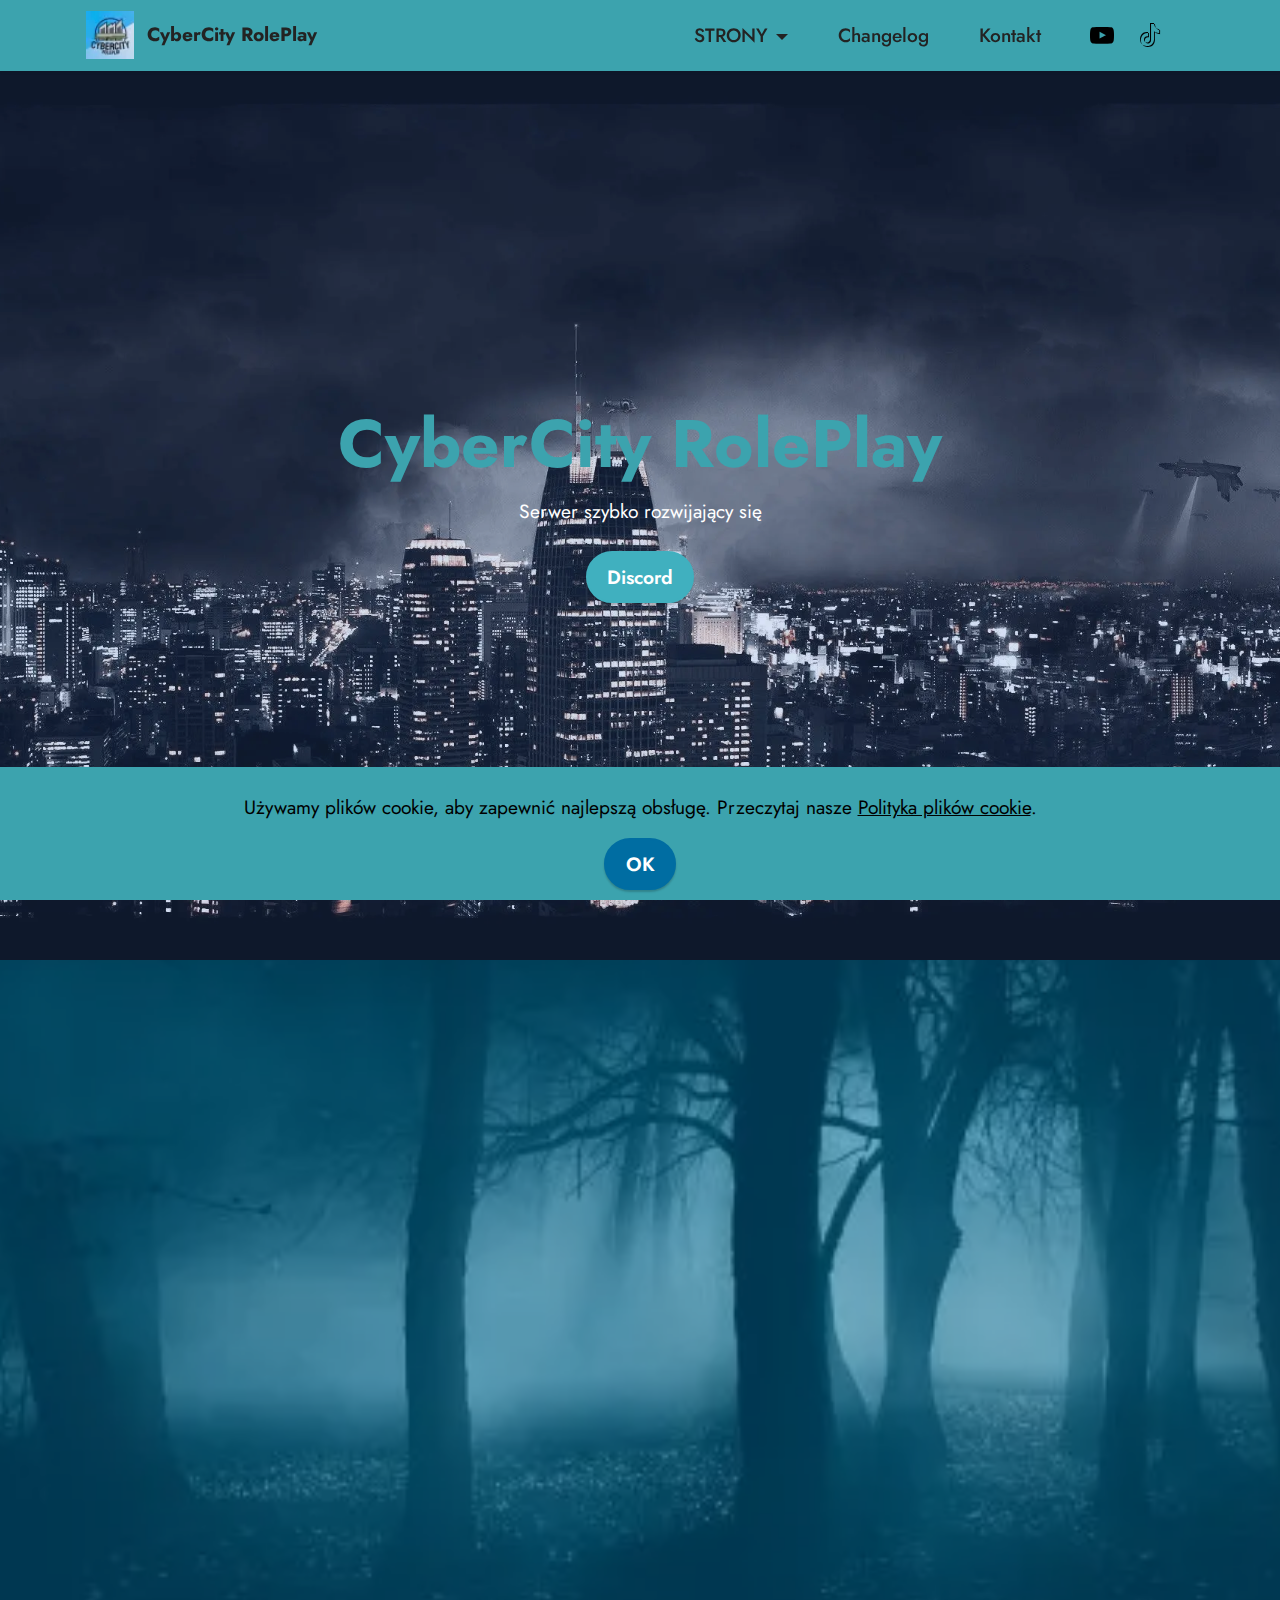
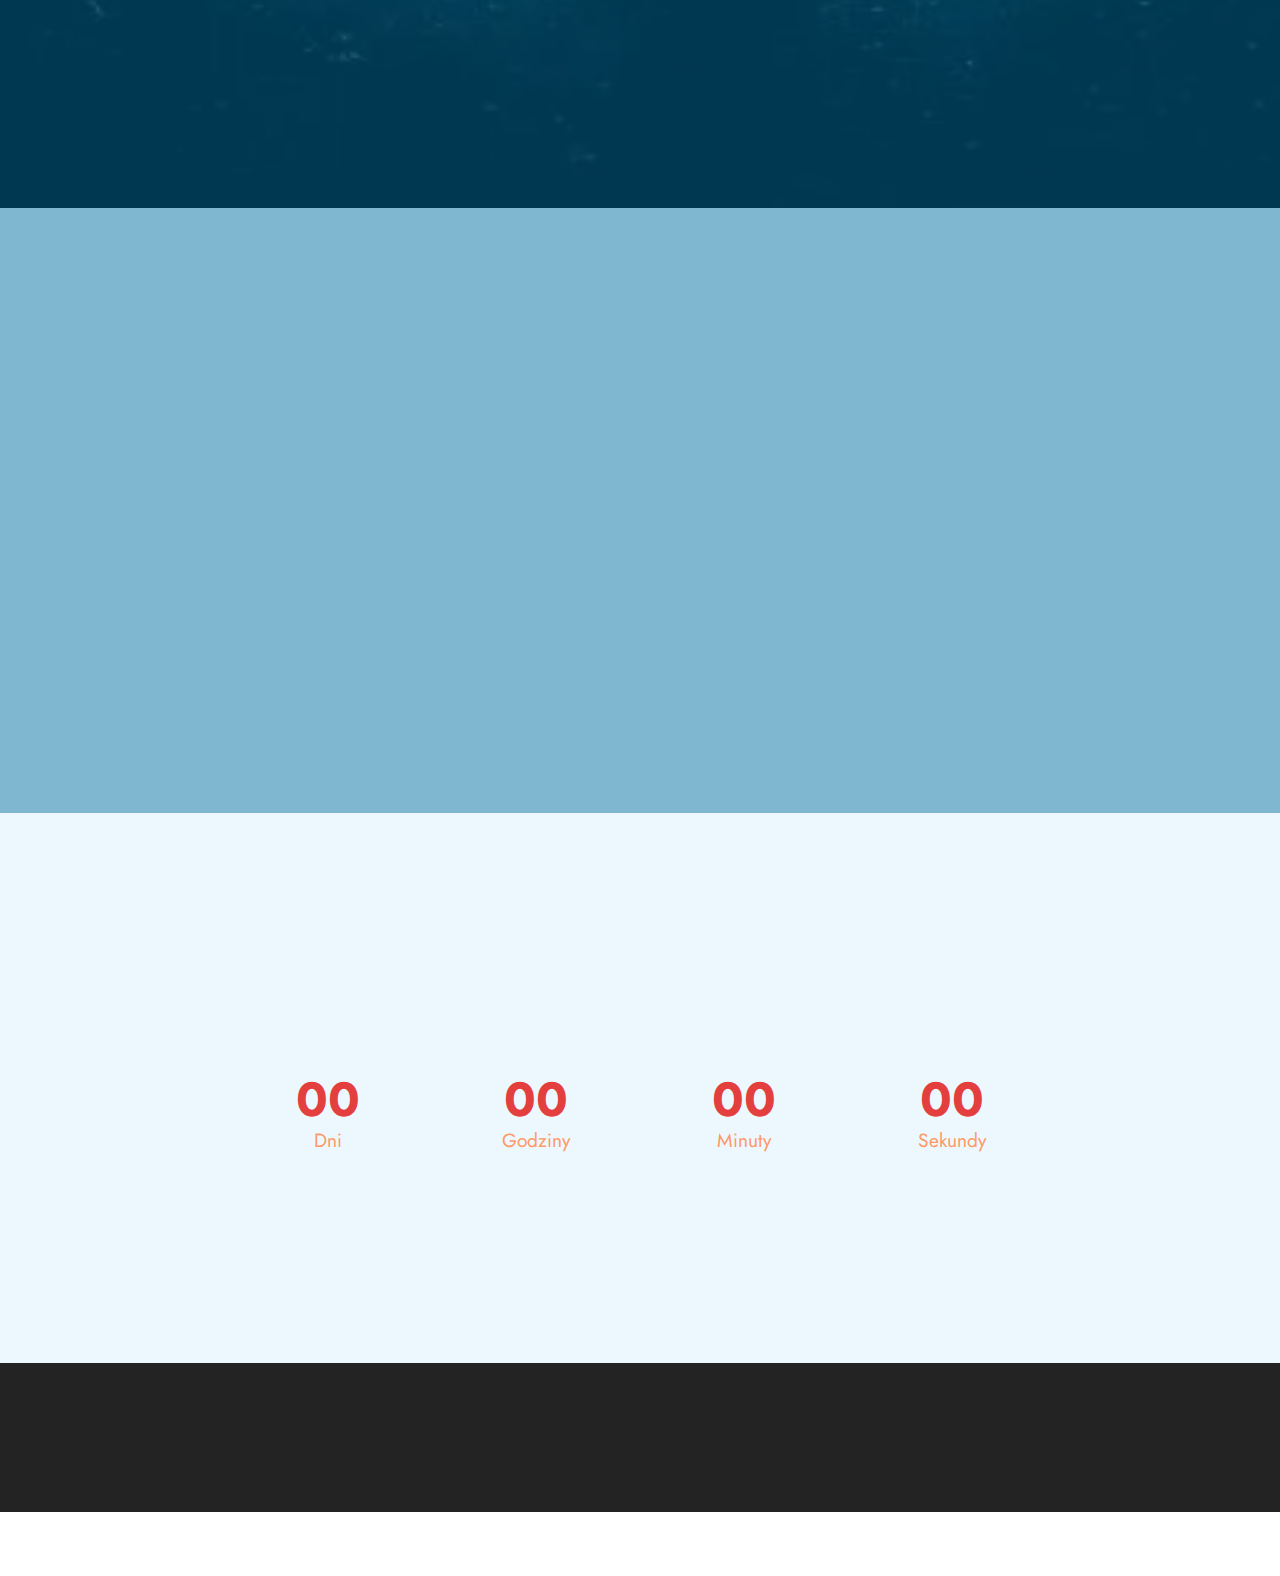
<file: index.html>
<!DOCTYPE html>
<html  >
<head>
  <!-- Site made with Mobirise Website Builder v5.8.0, https://mobirise.com -->
  <meta charset="UTF-8">
  <meta http-equiv="X-UA-Compatible" content="IE=edge">
  <meta name="generator" content="Mobirise v5.8.0, mobirise.com">
  <meta name="twitter:card" content="summary_large_image"/>
  <meta name="twitter:image:src" content="assets/images/index-meta.png">
  <meta property="og:image" content="assets/images/index-meta.png">
  <meta name="twitter:title" content="CyberCity RolePlay">
  <meta name="viewport" content="width=device-width, initial-scale=1, minimum-scale=1">
  <link rel="shortcut icon" href="assets/images/baner-cybercity-96x54.png" type="image/x-icon">
  <meta name="description" content="">
  
  
  <title>CyberCity RolePlay</title>
  <link rel="stylesheet" href="assets/bootstrap/css/bootstrap.min.css">
  <link rel="stylesheet" href="assets/bootstrap/css/bootstrap-grid.min.css">
  <link rel="stylesheet" href="assets/bootstrap/css/bootstrap-reboot.min.css">
  <link rel="stylesheet" href="assets/parallax/jarallax.css">
  <link rel="stylesheet" href="assets/web/assets/gdpr-plugin/gdpr-styles.css">
  <link rel="stylesheet" href="assets/animatecss/animate.css">
  <link rel="stylesheet" href="assets/dropdown/css/style.css">
  <link rel="stylesheet" href="assets/socicon/css/styles.css">
  <link rel="stylesheet" href="assets/theme/css/style.css">
  <link rel="preload" href="https://fonts.googleapis.com/css?family=Jost:100,200,300,400,500,600,700,800,900,100i,200i,300i,400i,500i,600i,700i,800i,900i&display=swap" as="style" onload="this.onload=null;this.rel='stylesheet'">
  <noscript><link rel="stylesheet" href="https://fonts.googleapis.com/css?family=Jost:100,200,300,400,500,600,700,800,900,100i,200i,300i,400i,500i,600i,700i,800i,900i&display=swap"></noscript>
  <link rel="preload" href="https://fonts.googleapis.com/css?family=Exo+2:100,200,300,400,500,600,700,800,900,100i,200i,300i,400i,500i,600i,700i,800i,900i&display=swap" as="style" onload="this.onload=null;this.rel='stylesheet'">
  <noscript><link rel="stylesheet" href="https://fonts.googleapis.com/css?family=Exo+2:100,200,300,400,500,600,700,800,900,100i,200i,300i,400i,500i,600i,700i,800i,900i&display=swap"></noscript>
  <link rel="preload" as="style" href="assets/mobirise/css/mbr-additional.css"><link rel="stylesheet" href="assets/mobirise/css/mbr-additional.css" type="text/css">

  
  
  
</head>
<body>
  
  <section data-bs-version="5.1" class="menu menu3 cid-twCRU3mRXk" once="menu" id="menu3-p">
    
    <nav class="navbar navbar-dropdown navbar-fixed-top navbar-expand-lg">
        <div class="container">
            <div class="navbar-brand">
                <span class="navbar-logo">
                    <a href="index.html">
                        <img src="assets/images/baner-cybercity-96x54.webp" alt="Mobirise Website Builder" style="height: 3rem;">
                    </a>
                </span>
                <span class="navbar-caption-wrap"><a class="navbar-caption text-black text-primary display-7" href="index.html">CyberCity RolePlay</a></span>
            </div>
            <button class="navbar-toggler" type="button" data-toggle="collapse" data-bs-toggle="collapse" data-target="#navbarSupportedContent" data-bs-target="#navbarSupportedContent" aria-controls="navbarNavAltMarkup" aria-expanded="false" aria-label="Toggle navigation">
                <div class="hamburger">
                    <span></span>
                    <span></span>
                    <span></span>
                    <span></span>
                </div>
            </button>
            <div class="collapse navbar-collapse" id="navbarSupportedContent">
                <ul class="navbar-nav nav-dropdown nav-right" data-app-modern-menu="true"><li class="nav-item dropdown"><a class="nav-link link text-black dropdown-toggle display-7" href="https://mobiri.se" data-toggle="dropdown-submenu" data-bs-toggle="dropdown" data-bs-auto-close="outside" aria-expanded="false">STRONY</a><div class="dropdown-menu" aria-labelledby="dropdown-695"><a class="text-black dropdown-item text-primary display-7" href="page1.html">O Nas</a><div class="dropdown"><a class="text-black dropdown-item text-primary dropdown-toggle display-7" href="page2.html" data-toggle="dropdown-submenu" data-bs-toggle="dropdown" data-bs-auto-close="outside" aria-expanded="false">Team</a><div class="dropdown-menu dropdown-submenu" aria-labelledby="dropdown-638"><a class="text-black dropdown-item text-primary display-7" href="page6.html#team1-16">Zarząd</a><a class="text-black dropdown-item text-primary display-7" href="page8.html">Administracja</a><a class="text-black dropdown-item text-primary display-7" href="page7.html">Devteam</a></div></div><a class="text-black dropdown-item text-primary display-7" href="page3.html">Regulamin <br>Serwera</a></div></li><li class="nav-item"><a class="nav-link link text-black show text-primary display-7" href="page4.html">Changelog</a></li><li class="nav-item"><a class="nav-link link text-black show text-primary display-7" href="page5.html">Kontakt</a></li></ul>
                <div class="icons-menu">
                    <a class="iconfont-wrapper" href="https://www.youtube.com/channel/UCgEU2PEnVom8EshrKrAm97w" target="_blank">
                        <span class="p-2 mbr-iconfont socicon-youtube socicon"></span>
                    </a>
                    <a class="iconfont-wrapper" href="https://www.tiktok.com/@cybercityroleplay0" target="_blank">
                        <span class="p-2 mbr-iconfont socicon-tiktok socicon"></span>
                    </a>
                    
                    
                </div>
                
            </div>
        </div>
    </nav>
</section>

<section data-bs-version="5.1" class="header18 cid-twCRhcm4Mv mbr-fullscreen" id="header18-l">

    

    
    <div class="mbr-overlay" style="opacity: 0.2; background-color: rgb(68, 121, 217);"></div>

    <div class="align-center container">
        <div class="row justify-content-center">
            <div class="col-12 col-lg-10">
                <h1 class="mbr-section-title mbr-fonts-style mbr-white mb-3 display-1"><strong>CyberCity RolePlay</strong></h1>
                
                <p class="mbr-text mbr-fonts-style mbr-white display-7">Serwer szybko rozwijający się</p>
                <div class="mbr-section-btn mt-3"><a class="btn btn-success display-7" href="https://discord.gg/KgxEZQy3N4" target="_blank">Discord</a></div>
            </div>
        </div>
    </div>
</section>

<section data-bs-version="5.1" class="image1 cid-twCRuh79t4 mbr-parallax-background" id="image1-n">
    

    
    <div class="mbr-overlay" style="opacity: 0.5; background-color: rgb(0, 109, 162);">
    </div>

    <div class="container">
        <div class="row align-items-center">
            <div class="col-12 col-lg-4">
                <div class="image-wrapper">
                    <img src="assets/images/stateinfo-881x706.webp" alt="Mobirise Website Builder">
                    <p class="mbr-description mbr-fonts-style pt-2 align-center display-4">fajny właściciel tylko nie płaci za prace !!!!!!!</p>
                </div>
            </div>
            <div class="col-12 col-lg">
                <div class="text-wrapper">
                    <h3 class="mbr-section-title mbr-fonts-style mb-3 display-5"><strong>Teraz Skupmy Się Na Samym Serwerze</strong><br><strong><br>Najważniejsze Informacje</strong><br><strong><br>Nasz Projekt stawia na poziom odgrywania i interakcje z innymi obywatelami, nasza paczka ma autorskie i zaawansowane skrypty, co da spokojną i bezproblemową rozgrywke na naszym serwerze<br><br>Rozbudowany Świat
</strong><div><strong>Naszym Serwerem chcemy pokazać jak bardzo jest rozbudowany świat gry, kreatywność może otworzyć wiele drzwi do interakcji z innymi<br><br>Administracja
</strong></div><div><strong>Kontakt z naszą administracją to sama przyjemność, każda wiadomość zostanie rozpatrzona w 24 godziny<br><br>Administracja
</strong></div><div><strong>Kontakt z naszą administracją to sama przyjemność, każda wiadomość zostanie rozpatrzona w 24 godziny</strong></div></h3>
                    
                </div>
            </div>
        </div>
    </div>
</section>

<section data-bs-version="5.1" class="countdown3 cid-twD0WgnxFq" data-bg-video="https://youtu.be/0zLiPEJTA0A" id="countdown3-t">
    
    
    <div class="mbr-fallback-image disabled"></div>
    <div class="mbr-overlay" style="opacity: 0.2; background-color: rgb(159, 219, 248);">
    </div>
    <div class="container-fluid">
        <div class="row justify-content-center">
            <div class="col-lg-8">
                <h3 class="mbr-section-title mb-5 align-center mbr-fonts-style display-2">
                    <strong>Planowany Start Serwera</strong></h3>
                <h4 class="mbr-section-subtitle mb-5 align-center mbr-fonts-style display-7"></h4>
                <div class="countdown-cont align-center mb-5">
                    <div class="daysCountdown col-xs-3 col-sm-3 col-md-3" title="Dni"></div>
                    <div class="hoursCountdown col-xs-3 col-sm-3 col-md-3" title="Godziny"></div>
                    <div class="minutesCountdown col-xs-3 col-sm-3 col-md-3" title="Minuty"></div>
                    <div class="secondsCountdown col-xs-3 col-sm-3 col-md-3" title="Sekundy"></div>
                    <div class="countdown" data-due-date="2023/03/12 19:00"></div>
                </div>
                <p class="mbr-text mb-5 align-center mbr-fonts-style display-7"></p>
                
                
            </div>
        </div>
    </div>
</section>

<section data-bs-version="5.1" class="footer7 cid-twJ1I8sSuf" once="footers" id="footer7-1j">

    

    

    <div class="container">
        <div class="media-container-row align-center mbr-white">
            <div class="col-12">
                <p class="mbr-text mb-0 mbr-fonts-style display-7">
                    © CyberCity RolePlay - Wszelkie prawa zastrzeżone
                </p>
            </div>
        </div>
    </div>
</section><section class="display-7" style="padding: 0;align-items: center;justify-content: center;flex-wrap: wrap;    align-content: center;display: flex;position: relative;height: 4rem;"><a href="https://mobiri.se/2951901" style="flex: 1 1;height: 4rem;position: absolute;width: 100%;z-index: 1;"><img alt="" style="height: 4rem;" src="[data-uri]"></a><p style="margin: 0;text-align: center;" class="display-7">Made with &#8204;</p><a style="z-index:1" href="https://mobirise.com/builder/no-code-website-builder.html">No Code Website Builder</a></section><script src="assets/bootstrap/js/bootstrap.bundle.min.js"></script>  <script src="assets/parallax/jarallax.js"></script>  <script src="assets/web/assets/cookies-alert-plugin/cookies-alert-core.js"></script>  <script src="assets/web/assets/cookies-alert-plugin/cookies-alert-script.js"></script>  <script src="assets/smoothscroll/smooth-scroll.js"></script>  <script src="assets/ytplayer/index.js"></script>  <script src="assets/countdown/countdown.js"></script>  <script src="assets/vimeoplayer/player.js"></script>  <script src="assets/dropdown/js/navbar-dropdown.js"></script>  <script src="assets/theme/js/script.js"></script>  
  
  
<input name="cookieData" type="hidden" data-cookie-cookiesAlertType='false' data-cookie-customDialogSelector='null' data-cookie-colorText='#000000' data-cookie-colorBg='rgb(60, 163, 174)' data-cookie-opacityOverlay='1' data-cookie-textButton='OK' data-cookie-rejectText='REJECT' data-cookie-colorButton='#006da2' data-cookie-rejectColor='#ffffff' data-cookie-colorLink='#000000' data-cookie-underlineLink='true' data-cookie-text="Używamy plików cookie, aby zapewnić najlepszą obsługę. Przeczytaj nasze <a href='page9.html'>Polityka plików cookie</a>.">
   <div id="scrollToTop" class="scrollToTop mbr-arrow-up"><a style="text-align: center;"><i class="mbr-arrow-up-icon mbr-arrow-up-icon-cm cm-icon cm-icon-smallarrow-up"></i></a></div>
    <input name="animation" type="hidden">
  </body>
</html>
</file>
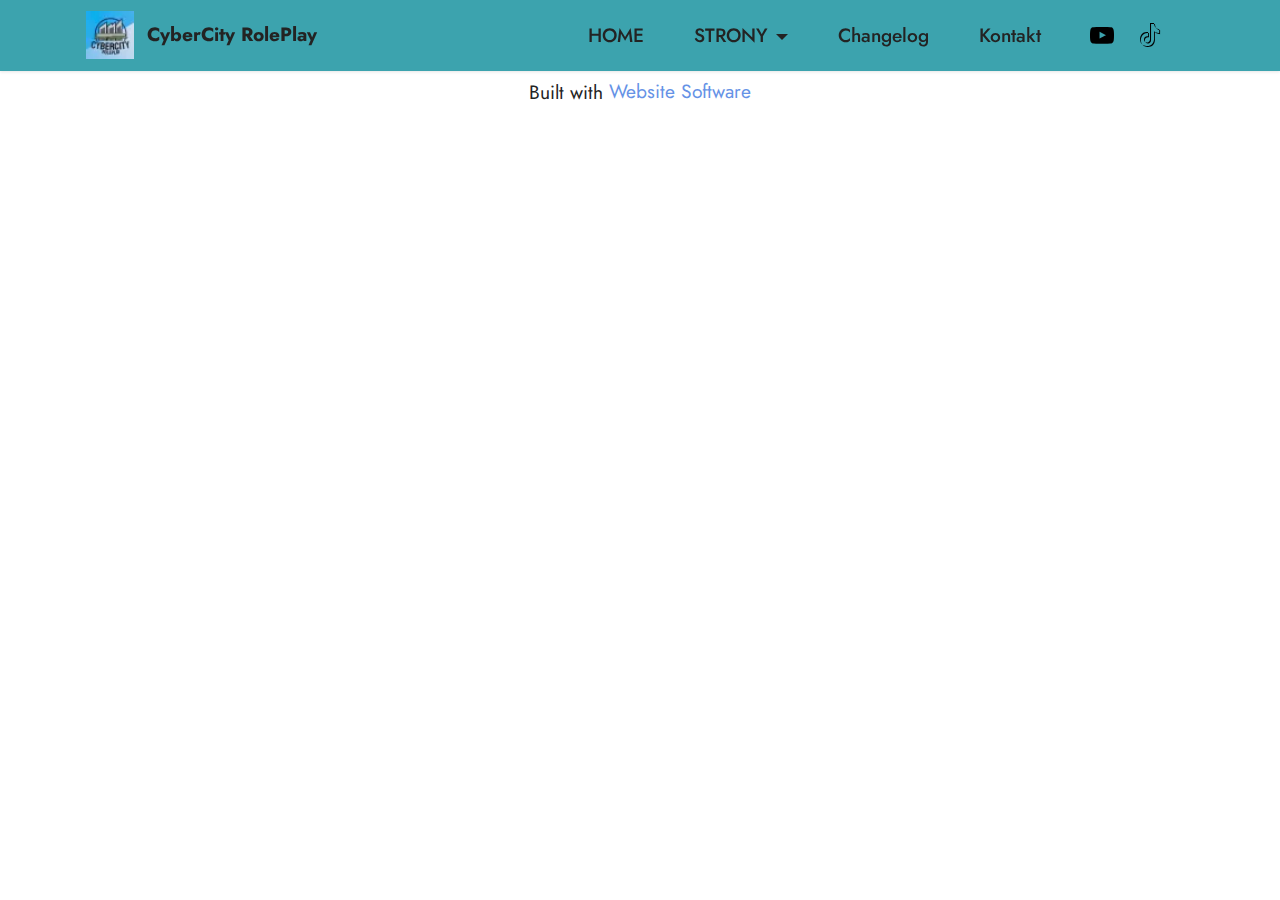
<file: Changelog.html>
<!DOCTYPE html>
<html  >
<head>
  <!-- Site made with Mobirise Website Builder v5.8.0, https://mobirise.com -->
  <meta charset="UTF-8">
  <meta http-equiv="X-UA-Compatible" content="IE=edge">
  <meta name="generator" content="Mobirise v5.8.0, mobirise.com">
  <meta name="viewport" content="width=device-width, initial-scale=1, minimum-scale=1">
  <link rel="shortcut icon" href="assets/images/baner-cybercity-96x54.png" type="image/x-icon">
  <meta name="description" content="">
  
  
  <title>Changelog</title>
  <link rel="stylesheet" href="assets/bootstrap/css/bootstrap.min.css">
  <link rel="stylesheet" href="assets/bootstrap/css/bootstrap-grid.min.css">
  <link rel="stylesheet" href="assets/bootstrap/css/bootstrap-reboot.min.css">
  <link rel="stylesheet" href="assets/dropdown/css/style.css">
  <link rel="stylesheet" href="assets/socicon/css/styles.css">
  <link rel="stylesheet" href="assets/theme/css/style.css">
  <link rel="preload" href="https://fonts.googleapis.com/css?family=Jost:100,200,300,400,500,600,700,800,900,100i,200i,300i,400i,500i,600i,700i,800i,900i&display=swap" as="style" onload="this.onload=null;this.rel='stylesheet'">
  <noscript><link rel="stylesheet" href="https://fonts.googleapis.com/css?family=Jost:100,200,300,400,500,600,700,800,900,100i,200i,300i,400i,500i,600i,700i,800i,900i&display=swap"></noscript>
  <link rel="preload" href="https://fonts.googleapis.com/css?family=Exo+2:100,200,300,400,500,600,700,800,900,100i,200i,300i,400i,500i,600i,700i,800i,900i&display=swap" as="style" onload="this.onload=null;this.rel='stylesheet'">
  <noscript><link rel="stylesheet" href="https://fonts.googleapis.com/css?family=Exo+2:100,200,300,400,500,600,700,800,900,100i,200i,300i,400i,500i,600i,700i,800i,900i&display=swap"></noscript>
  <link rel="preload" as="style" href="assets/mobirise/css/mbr-additional.css"><link rel="stylesheet" href="assets/mobirise/css/mbr-additional.css" type="text/css">

  
  
  
</head>
<body>
  
  <section data-bs-version="5.1" class="menu menu3 cid-twCRU3mRXk" once="menu" id="menu3-11">
    
    <nav class="navbar navbar-dropdown navbar-fixed-top navbar-expand-lg">
        <div class="container">
            <div class="navbar-brand">
                <span class="navbar-logo">
                    <a href="index.html">
                        <img src="assets/images/baner-cybercity-96x54.webp" alt="Mobirise Website Builder" style="height: 3rem;">
                    </a>
                </span>
                <span class="navbar-caption-wrap"><a class="navbar-caption text-black text-primary display-7" href="index.html">CyberCity RolePlay</a></span>
            </div>
            <button class="navbar-toggler" type="button" data-toggle="collapse" data-bs-toggle="collapse" data-target="#navbarSupportedContent" data-bs-target="#navbarSupportedContent" aria-controls="navbarNavAltMarkup" aria-expanded="false" aria-label="Toggle navigation">
                <div class="hamburger">
                    <span></span>
                    <span></span>
                    <span></span>
                    <span></span>
                </div>
            </button>
            <div class="collapse navbar-collapse" id="navbarSupportedContent">
                <ul class="navbar-nav nav-dropdown nav-right" data-app-modern-menu="true"><li class="nav-item"><a class="nav-link link text-black text-primary display-7" href="index.html#top" aria-expanded="false">HOME</a></li>
                    <li class="nav-item dropdown open"><a class="nav-link link text-black dropdown-toggle display-7" href="https://mobiri.se" data-toggle="dropdown-submenu" data-bs-toggle="dropdown" data-bs-auto-close="outside" aria-expanded="true">STRONY</a><div class="dropdown-menu" aria-labelledby="dropdown-695"><a class="text-black dropdown-item text-primary display-7" href="page1.html">O Nas</a><div class="dropdown"><a class="text-black dropdown-item text-primary dropdown-toggle display-7" href="page2.html" data-toggle="dropdown-submenu" data-bs-toggle="dropdown" data-bs-auto-close="outside" aria-expanded="false">Team</a><div class="dropdown-menu dropdown-submenu" aria-labelledby="dropdown-638"><a class="text-black dropdown-item text-primary display-7" href="page6.html#team1-16">Zarząd</a><a class="text-black dropdown-item text-primary display-7" href="page8.html">Administracja</a><a class="text-black dropdown-item text-primary display-7" href="page7.html">Devteam</a></div></div><a class="text-black dropdown-item text-primary display-7" href="page3.html">Regulamin <br>Serwera</a></div></li><li class="nav-item"><a class="nav-link link text-black show display-7" href="https://mobiri.se">Changelog</a></li><li class="nav-item"><a class="nav-link link text-black show display-7" href="https://mobiri.se">Kontakt</a></li></ul>
                <div class="icons-menu">
                    <a class="iconfont-wrapper" href="https://mobiri.se" target="_blank">
                        <span class="p-2 mbr-iconfont socicon-youtube socicon"></span>
                    </a>
                    <a class="iconfont-wrapper" href="https://mobiri.se" target="_blank">
                        <span class="p-2 mbr-iconfont socicon-tiktok socicon"></span>
                    </a>
                    
                    
                </div>
                
            </div>
        </div>
    </nav>
</section><section class="display-7" style="padding: 0;align-items: center;justify-content: center;flex-wrap: wrap;    align-content: center;display: flex;position: relative;height: 4rem;"><a href="https://mobiri.se/2951901" style="flex: 1 1;height: 4rem;position: absolute;width: 100%;z-index: 1;"><img alt="" style="height: 4rem;" src="[data-uri]"></a><p style="margin: 0;text-align: center;" class="display-7">Built with &#8204;</p><a style="z-index:1" href="https://mobirise.com"> Website Software</a></section><script src="assets/bootstrap/js/bootstrap.bundle.min.js"></script>  <script src="assets/smoothscroll/smooth-scroll.js"></script>  <script src="assets/ytplayer/index.js"></script>  <script src="assets/dropdown/js/navbar-dropdown.js"></script>  <script src="assets/theme/js/script.js"></script>  
  
  
</body>
</html>
</file>
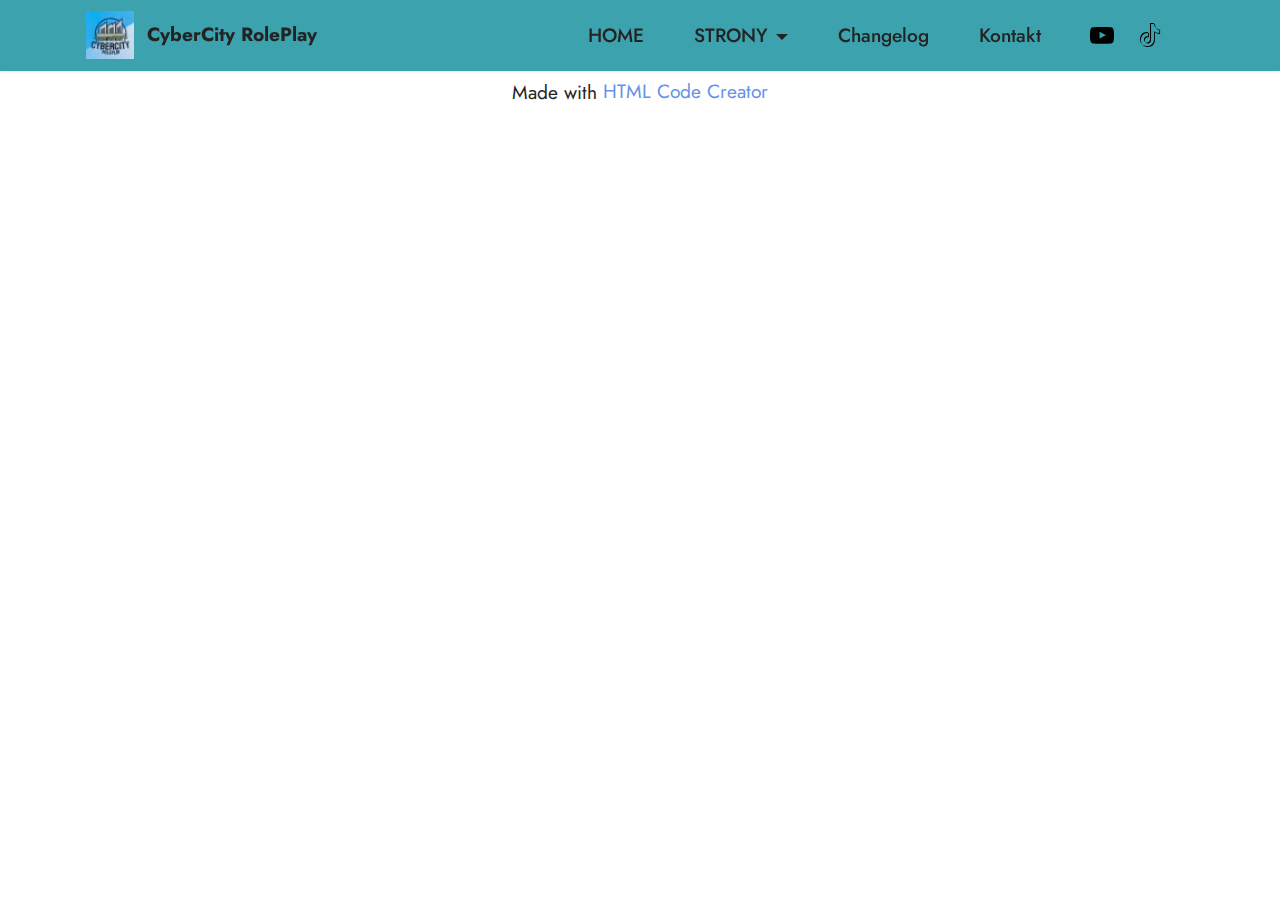
<file: Kontakt.html>
<!DOCTYPE html>
<html  >
<head>
  <!-- Site made with Mobirise Website Builder v5.8.0, https://mobirise.com -->
  <meta charset="UTF-8">
  <meta http-equiv="X-UA-Compatible" content="IE=edge">
  <meta name="generator" content="Mobirise v5.8.0, mobirise.com">
  <meta name="viewport" content="width=device-width, initial-scale=1, minimum-scale=1">
  <link rel="shortcut icon" href="assets/images/baner-cybercity-96x54.png" type="image/x-icon">
  <meta name="description" content="">
  
  
  <title>Kontakt</title>
  <link rel="stylesheet" href="assets/bootstrap/css/bootstrap.min.css">
  <link rel="stylesheet" href="assets/bootstrap/css/bootstrap-grid.min.css">
  <link rel="stylesheet" href="assets/bootstrap/css/bootstrap-reboot.min.css">
  <link rel="stylesheet" href="assets/dropdown/css/style.css">
  <link rel="stylesheet" href="assets/socicon/css/styles.css">
  <link rel="stylesheet" href="assets/theme/css/style.css">
  <link rel="preload" href="https://fonts.googleapis.com/css?family=Jost:100,200,300,400,500,600,700,800,900,100i,200i,300i,400i,500i,600i,700i,800i,900i&display=swap" as="style" onload="this.onload=null;this.rel='stylesheet'">
  <noscript><link rel="stylesheet" href="https://fonts.googleapis.com/css?family=Jost:100,200,300,400,500,600,700,800,900,100i,200i,300i,400i,500i,600i,700i,800i,900i&display=swap"></noscript>
  <link rel="preload" href="https://fonts.googleapis.com/css?family=Exo+2:100,200,300,400,500,600,700,800,900,100i,200i,300i,400i,500i,600i,700i,800i,900i&display=swap" as="style" onload="this.onload=null;this.rel='stylesheet'">
  <noscript><link rel="stylesheet" href="https://fonts.googleapis.com/css?family=Exo+2:100,200,300,400,500,600,700,800,900,100i,200i,300i,400i,500i,600i,700i,800i,900i&display=swap"></noscript>
  <link rel="preload" as="style" href="assets/mobirise/css/mbr-additional.css"><link rel="stylesheet" href="assets/mobirise/css/mbr-additional.css" type="text/css">

  
  
  
</head>
<body>
  
  <section data-bs-version="5.1" class="menu menu3 cid-twCRU3mRXk" once="menu" id="menu3-13">
    
    <nav class="navbar navbar-dropdown navbar-fixed-top navbar-expand-lg">
        <div class="container">
            <div class="navbar-brand">
                <span class="navbar-logo">
                    <a href="index.html">
                        <img src="assets/images/baner-cybercity-96x54.webp" alt="Mobirise Website Builder" style="height: 3rem;">
                    </a>
                </span>
                <span class="navbar-caption-wrap"><a class="navbar-caption text-black text-primary display-7" href="index.html">CyberCity RolePlay</a></span>
            </div>
            <button class="navbar-toggler" type="button" data-toggle="collapse" data-bs-toggle="collapse" data-target="#navbarSupportedContent" data-bs-target="#navbarSupportedContent" aria-controls="navbarNavAltMarkup" aria-expanded="false" aria-label="Toggle navigation">
                <div class="hamburger">
                    <span></span>
                    <span></span>
                    <span></span>
                    <span></span>
                </div>
            </button>
            <div class="collapse navbar-collapse" id="navbarSupportedContent">
                <ul class="navbar-nav nav-dropdown nav-right" data-app-modern-menu="true"><li class="nav-item"><a class="nav-link link text-black text-primary display-7" href="index.html#top" aria-expanded="false">HOME</a></li>
                    <li class="nav-item dropdown open"><a class="nav-link link text-black dropdown-toggle display-7" href="https://mobiri.se" data-toggle="dropdown-submenu" data-bs-toggle="dropdown" data-bs-auto-close="outside" aria-expanded="true">STRONY</a><div class="dropdown-menu" aria-labelledby="dropdown-695"><a class="text-black dropdown-item text-primary display-7" href="page1.html">O Nas</a><div class="dropdown"><a class="text-black dropdown-item text-primary dropdown-toggle display-7" href="page2.html" data-toggle="dropdown-submenu" data-bs-toggle="dropdown" data-bs-auto-close="outside" aria-expanded="false">Team</a><div class="dropdown-menu dropdown-submenu" aria-labelledby="dropdown-638"><a class="text-black dropdown-item text-primary display-7" href="page6.html#team1-16">Zarząd</a><a class="text-black dropdown-item text-primary display-7" href="page8.html">Administracja</a><a class="text-black dropdown-item text-primary display-7" href="page7.html">Devteam</a></div></div><a class="text-black dropdown-item text-primary display-7" href="page3.html">Regulamin <br>Serwera</a></div></li><li class="nav-item"><a class="nav-link link text-black show display-7" href="https://mobiri.se">Changelog</a></li><li class="nav-item"><a class="nav-link link text-black show display-7" href="https://mobiri.se">Kontakt</a></li></ul>
                <div class="icons-menu">
                    <a class="iconfont-wrapper" href="https://mobiri.se" target="_blank">
                        <span class="p-2 mbr-iconfont socicon-youtube socicon"></span>
                    </a>
                    <a class="iconfont-wrapper" href="https://mobiri.se" target="_blank">
                        <span class="p-2 mbr-iconfont socicon-tiktok socicon"></span>
                    </a>
                    
                    
                </div>
                
            </div>
        </div>
    </nav>
</section><section class="display-7" style="padding: 0;align-items: center;justify-content: center;flex-wrap: wrap;    align-content: center;display: flex;position: relative;height: 4rem;"><a href="https://mobiri.se/2951901" style="flex: 1 1;height: 4rem;position: absolute;width: 100%;z-index: 1;"><img alt="" style="height: 4rem;" src="[data-uri]"></a><p style="margin: 0;text-align: center;" class="display-7">Made with  &#8204;</p><a style="z-index:1" href="https://mobirise.com/builder/html-code-generator.html">HTML Code Creator</a></section><script src="assets/bootstrap/js/bootstrap.bundle.min.js"></script>  <script src="assets/smoothscroll/smooth-scroll.js"></script>  <script src="assets/ytplayer/index.js"></script>  <script src="assets/dropdown/js/navbar-dropdown.js"></script>  <script src="assets/theme/js/script.js"></script>  
  
  
</body>
</html>
</file>
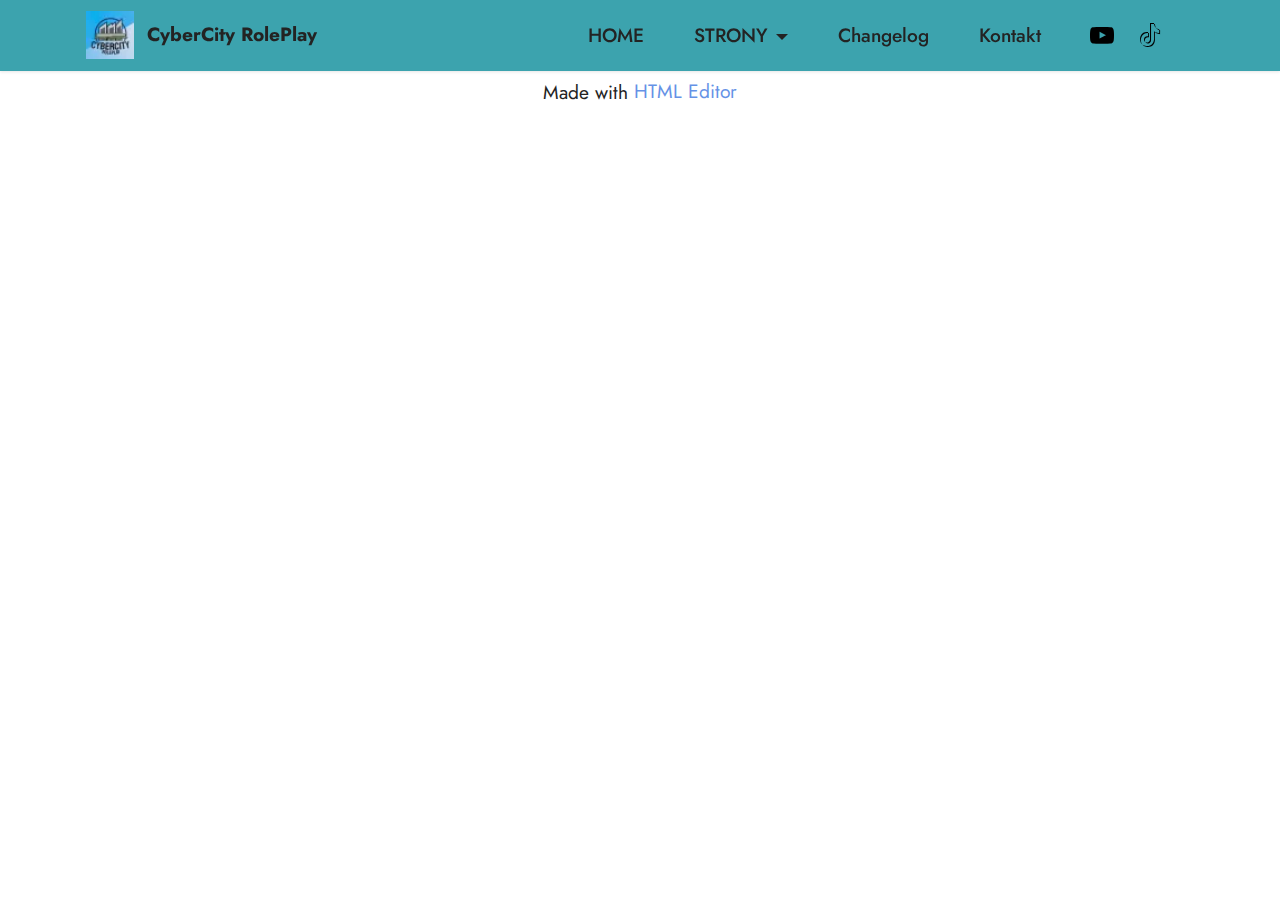
<file: O Nas.html>
<!DOCTYPE html>
<html  >
<head>
  <!-- Site made with Mobirise Website Builder v5.8.0, https://mobirise.com -->
  <meta charset="UTF-8">
  <meta http-equiv="X-UA-Compatible" content="IE=edge">
  <meta name="generator" content="Mobirise v5.8.0, mobirise.com">
  <meta name="viewport" content="width=device-width, initial-scale=1, minimum-scale=1">
  <link rel="shortcut icon" href="assets/images/baner-cybercity-96x54.png" type="image/x-icon">
  <meta name="description" content="">
  
  
  <title>O Nas</title>
  <link rel="stylesheet" href="assets/bootstrap/css/bootstrap.min.css">
  <link rel="stylesheet" href="assets/bootstrap/css/bootstrap-grid.min.css">
  <link rel="stylesheet" href="assets/bootstrap/css/bootstrap-reboot.min.css">
  <link rel="stylesheet" href="assets/dropdown/css/style.css">
  <link rel="stylesheet" href="assets/socicon/css/styles.css">
  <link rel="stylesheet" href="assets/theme/css/style.css">
  <link rel="preload" href="https://fonts.googleapis.com/css?family=Jost:100,200,300,400,500,600,700,800,900,100i,200i,300i,400i,500i,600i,700i,800i,900i&display=swap" as="style" onload="this.onload=null;this.rel='stylesheet'">
  <noscript><link rel="stylesheet" href="https://fonts.googleapis.com/css?family=Jost:100,200,300,400,500,600,700,800,900,100i,200i,300i,400i,500i,600i,700i,800i,900i&display=swap"></noscript>
  <link rel="preload" href="https://fonts.googleapis.com/css?family=Exo+2:100,200,300,400,500,600,700,800,900,100i,200i,300i,400i,500i,600i,700i,800i,900i&display=swap" as="style" onload="this.onload=null;this.rel='stylesheet'">
  <noscript><link rel="stylesheet" href="https://fonts.googleapis.com/css?family=Exo+2:100,200,300,400,500,600,700,800,900,100i,200i,300i,400i,500i,600i,700i,800i,900i&display=swap"></noscript>
  <link rel="preload" as="style" href="assets/mobirise/css/mbr-additional.css"><link rel="stylesheet" href="assets/mobirise/css/mbr-additional.css" type="text/css">

  
  
  
</head>
<body>
  
  <section data-bs-version="5.1" class="menu menu3 cid-twCRU3mRXk" once="menu" id="menu3-v">
    
    <nav class="navbar navbar-dropdown navbar-fixed-top navbar-expand-lg">
        <div class="container">
            <div class="navbar-brand">
                <span class="navbar-logo">
                    <a href="index.html">
                        <img src="assets/images/baner-cybercity-96x54.webp" alt="Mobirise Website Builder" style="height: 3rem;">
                    </a>
                </span>
                <span class="navbar-caption-wrap"><a class="navbar-caption text-black text-primary display-7" href="index.html">CyberCity RolePlay</a></span>
            </div>
            <button class="navbar-toggler" type="button" data-toggle="collapse" data-bs-toggle="collapse" data-target="#navbarSupportedContent" data-bs-target="#navbarSupportedContent" aria-controls="navbarNavAltMarkup" aria-expanded="false" aria-label="Toggle navigation">
                <div class="hamburger">
                    <span></span>
                    <span></span>
                    <span></span>
                    <span></span>
                </div>
            </button>
            <div class="collapse navbar-collapse" id="navbarSupportedContent">
                <ul class="navbar-nav nav-dropdown nav-right" data-app-modern-menu="true"><li class="nav-item"><a class="nav-link link text-black text-primary display-7" href="index.html#top" aria-expanded="false">HOME</a></li>
                    <li class="nav-item dropdown open"><a class="nav-link link text-black dropdown-toggle display-7" href="https://mobiri.se" data-toggle="dropdown-submenu" data-bs-toggle="dropdown" data-bs-auto-close="outside" aria-expanded="true">STRONY</a><div class="dropdown-menu" aria-labelledby="dropdown-695"><a class="text-black dropdown-item text-primary display-7" href="page1.html">O Nas</a><div class="dropdown"><a class="text-black dropdown-item text-primary dropdown-toggle display-7" href="page2.html" data-toggle="dropdown-submenu" data-bs-toggle="dropdown" data-bs-auto-close="outside" aria-expanded="false">Team</a><div class="dropdown-menu dropdown-submenu" aria-labelledby="dropdown-638"><a class="text-black dropdown-item text-primary display-7" href="page6.html#team1-16">Zarząd</a><a class="text-black dropdown-item text-primary display-7" href="page8.html">Administracja</a><a class="text-black dropdown-item text-primary display-7" href="page7.html">Devteam</a></div></div><a class="text-black dropdown-item text-primary display-7" href="page3.html">Regulamin <br>Serwera</a></div></li><li class="nav-item"><a class="nav-link link text-black show display-7" href="https://mobiri.se">Changelog</a></li><li class="nav-item"><a class="nav-link link text-black show display-7" href="https://mobiri.se">Kontakt</a></li></ul>
                <div class="icons-menu">
                    <a class="iconfont-wrapper" href="https://mobiri.se" target="_blank">
                        <span class="p-2 mbr-iconfont socicon-youtube socicon"></span>
                    </a>
                    <a class="iconfont-wrapper" href="https://mobiri.se" target="_blank">
                        <span class="p-2 mbr-iconfont socicon-tiktok socicon"></span>
                    </a>
                    
                    
                </div>
                
            </div>
        </div>
    </nav>
</section><section class="display-7" style="padding: 0;align-items: center;justify-content: center;flex-wrap: wrap;    align-content: center;display: flex;position: relative;height: 4rem;"><a href="https://mobiri.se/2951901" style="flex: 1 1;height: 4rem;position: absolute;width: 100%;z-index: 1;"><img alt="" style="height: 4rem;" src="[data-uri]"></a><p style="margin: 0;text-align: center;" class="display-7">Made with &#8204;</p><a style="z-index:1" href="https://mobirise.com/html-editor.html">HTML Editor</a></section><script src="assets/bootstrap/js/bootstrap.bundle.min.js"></script>  <script src="assets/smoothscroll/smooth-scroll.js"></script>  <script src="assets/ytplayer/index.js"></script>  <script src="assets/dropdown/js/navbar-dropdown.js"></script>  <script src="assets/theme/js/script.js"></script>  
  
  
</body>
</html>
</file>
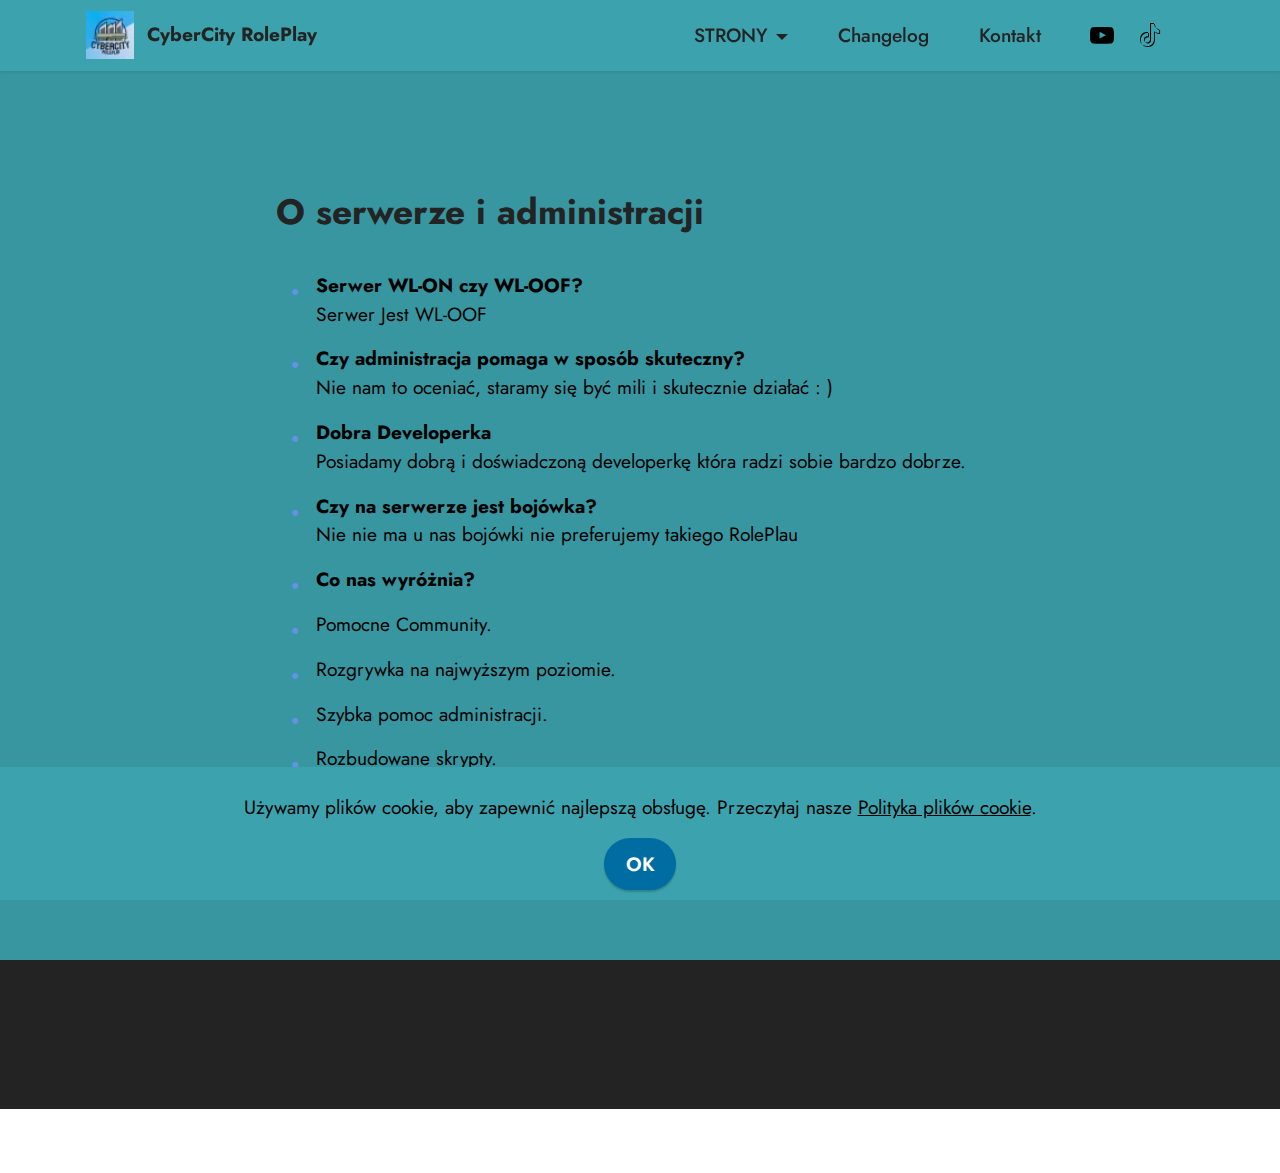
<file: page1.html>
<!DOCTYPE html>
<html  >
<head>
  <!-- Site made with Mobirise Website Builder v5.8.0, https://mobirise.com -->
  <meta charset="UTF-8">
  <meta http-equiv="X-UA-Compatible" content="IE=edge">
  <meta name="generator" content="Mobirise v5.8.0, mobirise.com">
  <meta name="viewport" content="width=device-width, initial-scale=1, minimum-scale=1">
  <link rel="shortcut icon" href="assets/images/baner-cybercity-96x54.png" type="image/x-icon">
  <meta name="description" content="">
  
  
  <title>O Nas</title>
  <link rel="stylesheet" href="assets/bootstrap/css/bootstrap.min.css">
  <link rel="stylesheet" href="assets/bootstrap/css/bootstrap-grid.min.css">
  <link rel="stylesheet" href="assets/bootstrap/css/bootstrap-reboot.min.css">
  <link rel="stylesheet" href="assets/web/assets/gdpr-plugin/gdpr-styles.css">
  <link rel="stylesheet" href="assets/animatecss/animate.css">
  <link rel="stylesheet" href="assets/dropdown/css/style.css">
  <link rel="stylesheet" href="assets/socicon/css/styles.css">
  <link rel="stylesheet" href="assets/theme/css/style.css">
  <link rel="preload" href="https://fonts.googleapis.com/css?family=Jost:100,200,300,400,500,600,700,800,900,100i,200i,300i,400i,500i,600i,700i,800i,900i&display=swap" as="style" onload="this.onload=null;this.rel='stylesheet'">
  <noscript><link rel="stylesheet" href="https://fonts.googleapis.com/css?family=Jost:100,200,300,400,500,600,700,800,900,100i,200i,300i,400i,500i,600i,700i,800i,900i&display=swap"></noscript>
  <link rel="preload" href="https://fonts.googleapis.com/css?family=Exo+2:100,200,300,400,500,600,700,800,900,100i,200i,300i,400i,500i,600i,700i,800i,900i&display=swap" as="style" onload="this.onload=null;this.rel='stylesheet'">
  <noscript><link rel="stylesheet" href="https://fonts.googleapis.com/css?family=Exo+2:100,200,300,400,500,600,700,800,900,100i,200i,300i,400i,500i,600i,700i,800i,900i&display=swap"></noscript>
  <link rel="preload" as="style" href="assets/mobirise/css/mbr-additional.css"><link rel="stylesheet" href="assets/mobirise/css/mbr-additional.css" type="text/css">

  
  
  
</head>
<body>
  
  <section data-bs-version="5.1" class="menu menu3 cid-twCRU3mRXk" once="menu" id="menu3-v">
    
    <nav class="navbar navbar-dropdown navbar-fixed-top navbar-expand-lg">
        <div class="container">
            <div class="navbar-brand">
                <span class="navbar-logo">
                    <a href="index.html">
                        <img src="assets/images/baner-cybercity-96x54.webp" alt="Mobirise Website Builder" style="height: 3rem;">
                    </a>
                </span>
                <span class="navbar-caption-wrap"><a class="navbar-caption text-black text-primary display-7" href="index.html">CyberCity RolePlay</a></span>
            </div>
            <button class="navbar-toggler" type="button" data-toggle="collapse" data-bs-toggle="collapse" data-target="#navbarSupportedContent" data-bs-target="#navbarSupportedContent" aria-controls="navbarNavAltMarkup" aria-expanded="false" aria-label="Toggle navigation">
                <div class="hamburger">
                    <span></span>
                    <span></span>
                    <span></span>
                    <span></span>
                </div>
            </button>
            <div class="collapse navbar-collapse" id="navbarSupportedContent">
                <ul class="navbar-nav nav-dropdown nav-right" data-app-modern-menu="true"><li class="nav-item dropdown"><a class="nav-link link text-black dropdown-toggle display-7" href="https://mobiri.se" data-toggle="dropdown-submenu" data-bs-toggle="dropdown" data-bs-auto-close="outside" aria-expanded="false">STRONY</a><div class="dropdown-menu" aria-labelledby="dropdown-695"><a class="text-black dropdown-item text-primary display-7" href="page1.html">O Nas</a><div class="dropdown"><a class="text-black dropdown-item text-primary dropdown-toggle display-7" href="page2.html" data-toggle="dropdown-submenu" data-bs-toggle="dropdown" data-bs-auto-close="outside" aria-expanded="false">Team</a><div class="dropdown-menu dropdown-submenu" aria-labelledby="dropdown-638"><a class="text-black dropdown-item text-primary display-7" href="page6.html#team1-16">Zarząd</a><a class="text-black dropdown-item text-primary display-7" href="page8.html">Administracja</a><a class="text-black dropdown-item text-primary display-7" href="page7.html">Devteam</a></div></div><a class="text-black dropdown-item text-primary display-7" href="page3.html">Regulamin <br>Serwera</a></div></li><li class="nav-item"><a class="nav-link link text-black show text-primary display-7" href="page4.html">Changelog</a></li><li class="nav-item"><a class="nav-link link text-black show text-primary display-7" href="page5.html">Kontakt</a></li></ul>
                <div class="icons-menu">
                    <a class="iconfont-wrapper" href="https://www.youtube.com/channel/UCgEU2PEnVom8EshrKrAm97w" target="_blank">
                        <span class="p-2 mbr-iconfont socicon-youtube socicon"></span>
                    </a>
                    <a class="iconfont-wrapper" href="https://www.tiktok.com/@cybercityroleplay0" target="_blank">
                        <span class="p-2 mbr-iconfont socicon-tiktok socicon"></span>
                    </a>
                    
                    
                </div>
                
            </div>
        </div>
    </nav>
</section>

<section data-bs-version="5.1" class="content14 cid-twIE0qr2le mbr-fullscreen" id="content14-1g">
    

    
    
    
    <div class="container">
        <div class="row justify-content-center">
            <div class="col-md-12 col-lg-8">
                    <h3 class="mbr-section-title mbr-fonts-style mb-4 display-5">
                        <strong>O serwerze i administracji</strong></h3>
                <ul class="list mbr-fonts-style display-7">
                    <li><strong>Serwer WL-ON czy WL-OOF?</strong><br>Serwer Jest WL-OOF</li>
                    <li><strong>Czy administracja pomaga w sposób skuteczny?</strong><br>Nie nam to oceniać, staramy się być mili i skutecznie działać : )</li>
                    <li><strong>Dobra Developerka</strong><br>Posiadamy dobrą i doświadczoną developerkę która radzi sobie bardzo dobrze.</li>
                    <li><strong>Czy na serwerze jest bojówka?<br></strong>Nie nie ma u nas bojówki nie preferujemy takiego RolePlau</li>
                    <li><strong>Co nas wyróżnia?</strong></li><li>Pomocne Community.</li><li>Rozgrywka na najwyższym poziomie.</li><li>Szybka pomoc administracji.</li><li>Rozbudowane skrypty.</li><li>Wiele możliwości rozwoju postaci</li>
                </ul>
            </div>
        </div>
    </div>
</section>

<section data-bs-version="5.1" class="footer7 cid-twJ1I8sSuf" once="footers" id="footer7-1j">

    

    

    <div class="container">
        <div class="media-container-row align-center mbr-white">
            <div class="col-12">
                <p class="mbr-text mb-0 mbr-fonts-style display-7">
                    © CyberCity RolePlay - Wszelkie prawa zastrzeżone
                </p>
            </div>
        </div>
    </div>
</section><section class="display-7" style="padding: 0;align-items: center;justify-content: center;flex-wrap: wrap;    align-content: center;display: flex;position: relative;height: 4rem;"><a href="https://mobiri.se/2951901" style="flex: 1 1;height: 4rem;position: absolute;width: 100%;z-index: 1;"><img alt="" style="height: 4rem;" src="[data-uri]"></a><p style="margin: 0;text-align: center;" class="display-7">Built with &#8204;</p><a style="z-index:1" href="https://mobirise.com/html-builder.html">HTML Website Generator</a></section><script src="assets/bootstrap/js/bootstrap.bundle.min.js"></script>  <script src="assets/web/assets/cookies-alert-plugin/cookies-alert-core.js"></script>  <script src="assets/web/assets/cookies-alert-plugin/cookies-alert-script.js"></script>  <script src="assets/smoothscroll/smooth-scroll.js"></script>  <script src="assets/ytplayer/index.js"></script>  <script src="assets/dropdown/js/navbar-dropdown.js"></script>  <script src="assets/theme/js/script.js"></script>  
  
  
<input name="cookieData" type="hidden" data-cookie-cookiesAlertType='false' data-cookie-customDialogSelector='null' data-cookie-colorText='#000000' data-cookie-colorBg='rgb(60, 163, 174)' data-cookie-opacityOverlay='1' data-cookie-textButton='OK' data-cookie-rejectText='REJECT' data-cookie-colorButton='#006da2' data-cookie-rejectColor='#ffffff' data-cookie-colorLink='#000000' data-cookie-underlineLink='true' data-cookie-text="Używamy plików cookie, aby zapewnić najlepszą obsługę. Przeczytaj nasze <a href='page9.html'>Polityka plików cookie</a>.">
   <div id="scrollToTop" class="scrollToTop mbr-arrow-up"><a style="text-align: center;"><i class="mbr-arrow-up-icon mbr-arrow-up-icon-cm cm-icon cm-icon-smallarrow-up"></i></a></div>
    <input name="animation" type="hidden">
  </body>
</html>
</file>
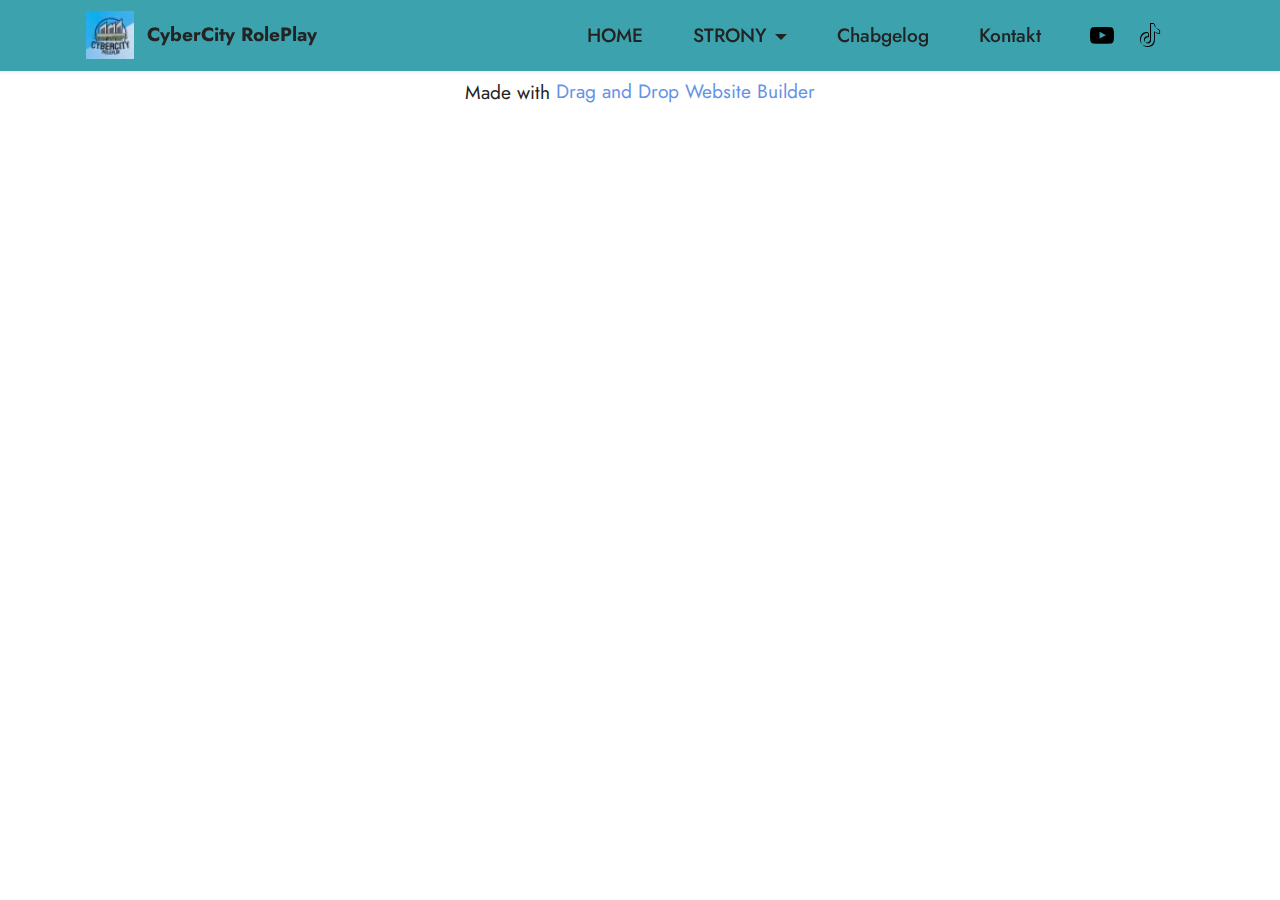
<file: page2.html>
<!DOCTYPE html>
<html  >
<head>
  <!-- Site made with Mobirise Website Builder v5.8.0, https://mobirise.com -->
  <meta charset="UTF-8">
  <meta http-equiv="X-UA-Compatible" content="IE=edge">
  <meta name="generator" content="Mobirise v5.8.0, mobirise.com">
  <meta name="viewport" content="width=device-width, initial-scale=1, minimum-scale=1">
  <link rel="shortcut icon" href="assets/images/baner-cybercity-96x54.png" type="image/x-icon">
  <meta name="description" content="">
  
  
  <title>Team</title>
  <link rel="stylesheet" href="assets/bootstrap/css/bootstrap.min.css">
  <link rel="stylesheet" href="assets/bootstrap/css/bootstrap-grid.min.css">
  <link rel="stylesheet" href="assets/bootstrap/css/bootstrap-reboot.min.css">
  <link rel="stylesheet" href="assets/dropdown/css/style.css">
  <link rel="stylesheet" href="assets/socicon/css/styles.css">
  <link rel="stylesheet" href="assets/theme/css/style.css">
  <link rel="preload" href="https://fonts.googleapis.com/css?family=Jost:100,200,300,400,500,600,700,800,900,100i,200i,300i,400i,500i,600i,700i,800i,900i&display=swap" as="style" onload="this.onload=null;this.rel='stylesheet'">
  <noscript><link rel="stylesheet" href="https://fonts.googleapis.com/css?family=Jost:100,200,300,400,500,600,700,800,900,100i,200i,300i,400i,500i,600i,700i,800i,900i&display=swap"></noscript>
  <link rel="preload" href="https://fonts.googleapis.com/css?family=Exo+2:100,200,300,400,500,600,700,800,900,100i,200i,300i,400i,500i,600i,700i,800i,900i&display=swap" as="style" onload="this.onload=null;this.rel='stylesheet'">
  <noscript><link rel="stylesheet" href="https://fonts.googleapis.com/css?family=Exo+2:100,200,300,400,500,600,700,800,900,100i,200i,300i,400i,500i,600i,700i,800i,900i&display=swap"></noscript>
  <link rel="preload" as="style" href="assets/mobirise/css/mbr-additional.css"><link rel="stylesheet" href="assets/mobirise/css/mbr-additional.css" type="text/css">

  
  
  
</head>
<body>
  
  <section data-bs-version="5.1" class="menu menu3 cid-twCRU3mRXk" once="menu" id="menu3-x">
    
    <nav class="navbar navbar-dropdown navbar-fixed-top navbar-expand-lg">
        <div class="container">
            <div class="navbar-brand">
                <span class="navbar-logo">
                    <a href="https://mobiri.se">
                        <img src="assets/images/baner-cybercity-96x54.webp" alt="Mobirise Website Builder" style="height: 3rem;">
                    </a>
                </span>
                <span class="navbar-caption-wrap"><a class="navbar-caption text-black text-primary display-7" href="index.html">CyberCity RolePlay</a></span>
            </div>
            <button class="navbar-toggler" type="button" data-toggle="collapse" data-bs-toggle="collapse" data-target="#navbarSupportedContent" data-bs-target="#navbarSupportedContent" aria-controls="navbarNavAltMarkup" aria-expanded="false" aria-label="Toggle navigation">
                <div class="hamburger">
                    <span></span>
                    <span></span>
                    <span></span>
                    <span></span>
                </div>
            </button>
            <div class="collapse navbar-collapse" id="navbarSupportedContent">
                <ul class="navbar-nav nav-dropdown nav-right" data-app-modern-menu="true"><li class="nav-item"><a class="nav-link link text-black text-primary display-7" href="index.html#top" aria-expanded="false">HOME</a></li>
                    <li class="nav-item dropdown"><a class="nav-link link text-black dropdown-toggle display-7" href="https://mobiri.se" data-toggle="dropdown-submenu" data-bs-toggle="dropdown" data-bs-auto-close="outside" aria-expanded="false">STRONY</a><div class="dropdown-menu" aria-labelledby="dropdown-695"><a class="text-black dropdown-item text-primary display-7" href="page1.html">O Nas</a><a class="text-black dropdown-item text-primary display-7" href="page2.html">Team</a><a class="text-black dropdown-item text-primary display-7" href="page3.html">Regulamin <br>Serwera</a></div></li><li class="nav-item"><a class="nav-link link text-black show display-7" href="https://mobiri.se">Chabgelog</a></li><li class="nav-item"><a class="nav-link link text-black show display-7" href="https://mobiri.se">Kontakt</a></li></ul>
                <div class="icons-menu">
                    <a class="iconfont-wrapper" href="https://mobiri.se" target="_blank">
                        <span class="p-2 mbr-iconfont socicon-youtube socicon"></span>
                    </a>
                    <a class="iconfont-wrapper" href="https://mobiri.se" target="_blank">
                        <span class="p-2 mbr-iconfont socicon-tiktok socicon"></span>
                    </a>
                    
                    
                </div>
                
            </div>
        </div>
    </nav>
</section><section class="display-7" style="padding: 0;align-items: center;justify-content: center;flex-wrap: wrap;    align-content: center;display: flex;position: relative;height: 4rem;"><a href="https://mobiri.se/2951901" style="flex: 1 1;height: 4rem;position: absolute;width: 100%;z-index: 1;"><img alt="" style="height: 4rem;" src="[data-uri]"></a><p style="margin: 0;text-align: center;" class="display-7">Made with &#8204;</p><a style="z-index:1" href="https://mobirise.com/drag-drop-website-builder.html">Drag and Drop Website Builder</a></section><script src="assets/bootstrap/js/bootstrap.bundle.min.js"></script>  <script src="assets/smoothscroll/smooth-scroll.js"></script>  <script src="assets/ytplayer/index.js"></script>  <script src="assets/dropdown/js/navbar-dropdown.js"></script>  <script src="assets/theme/js/script.js"></script>  
  
  
</body>
</html>
</file>
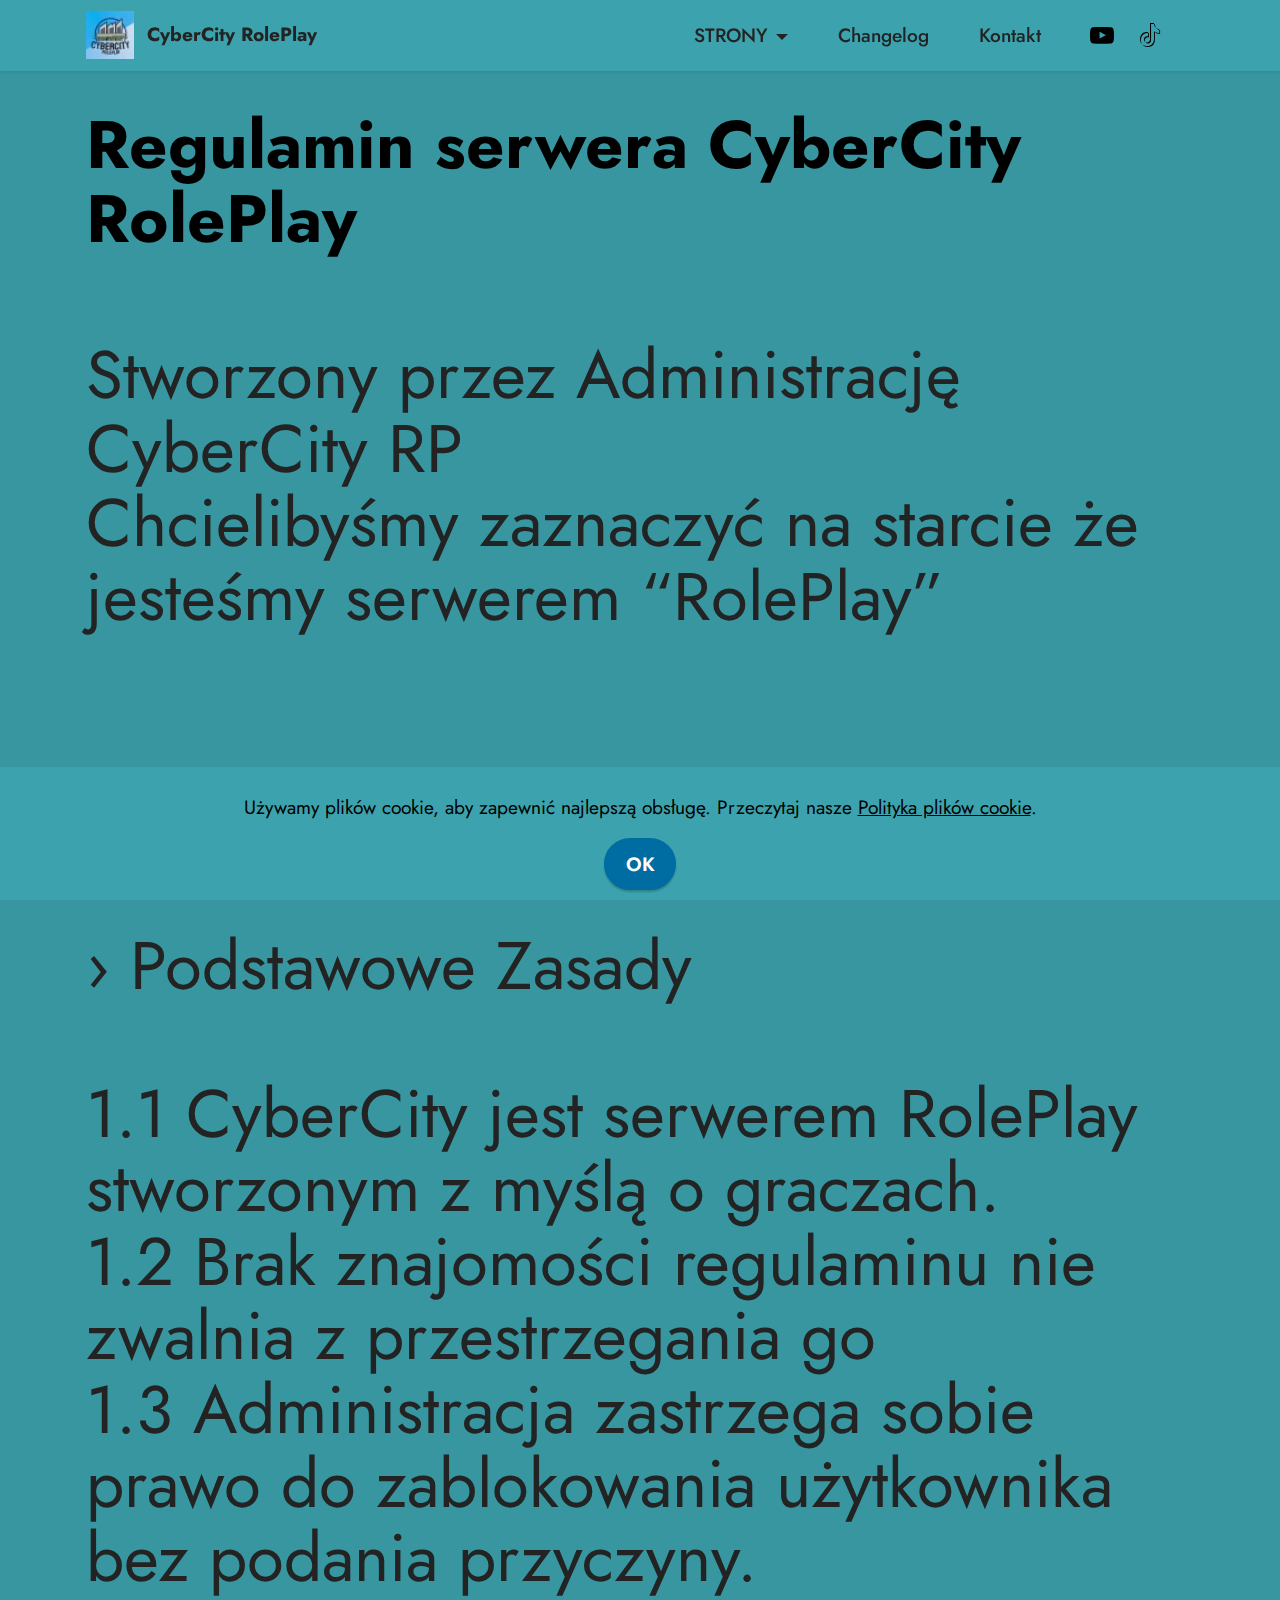
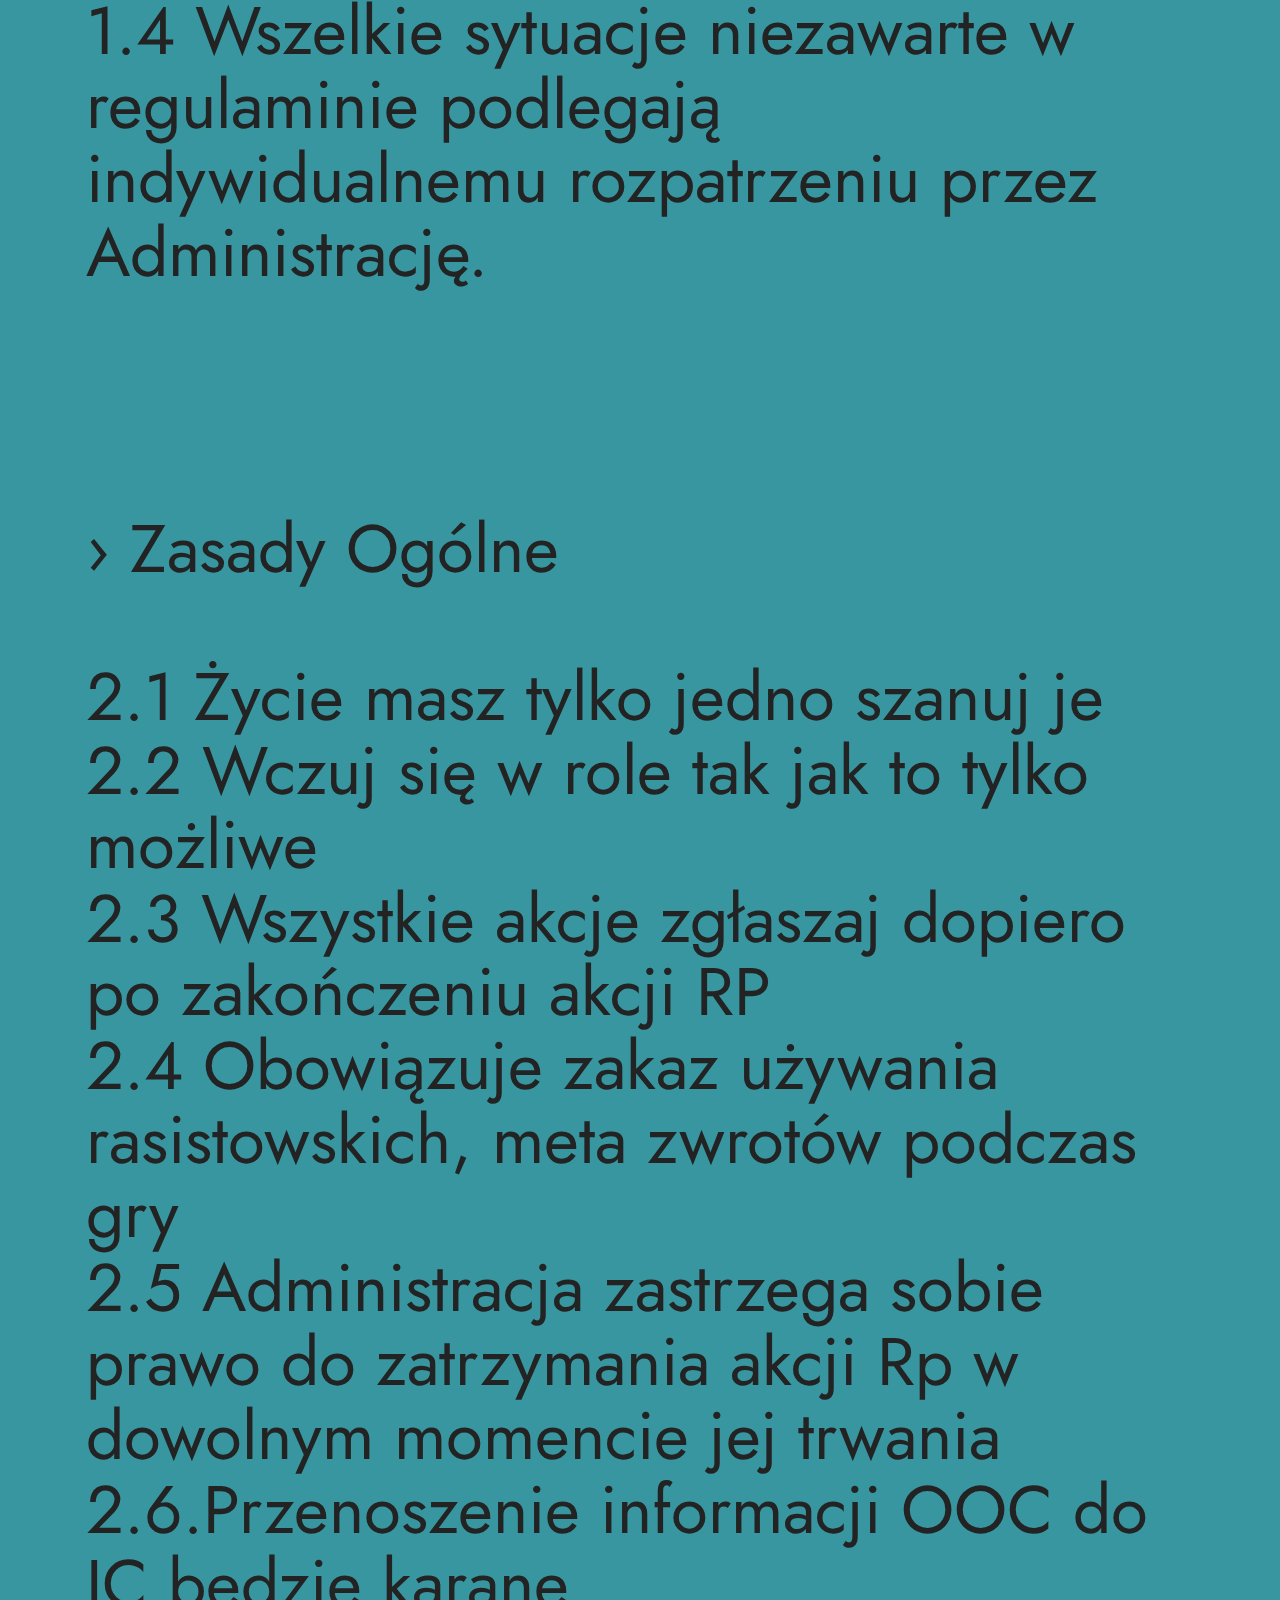
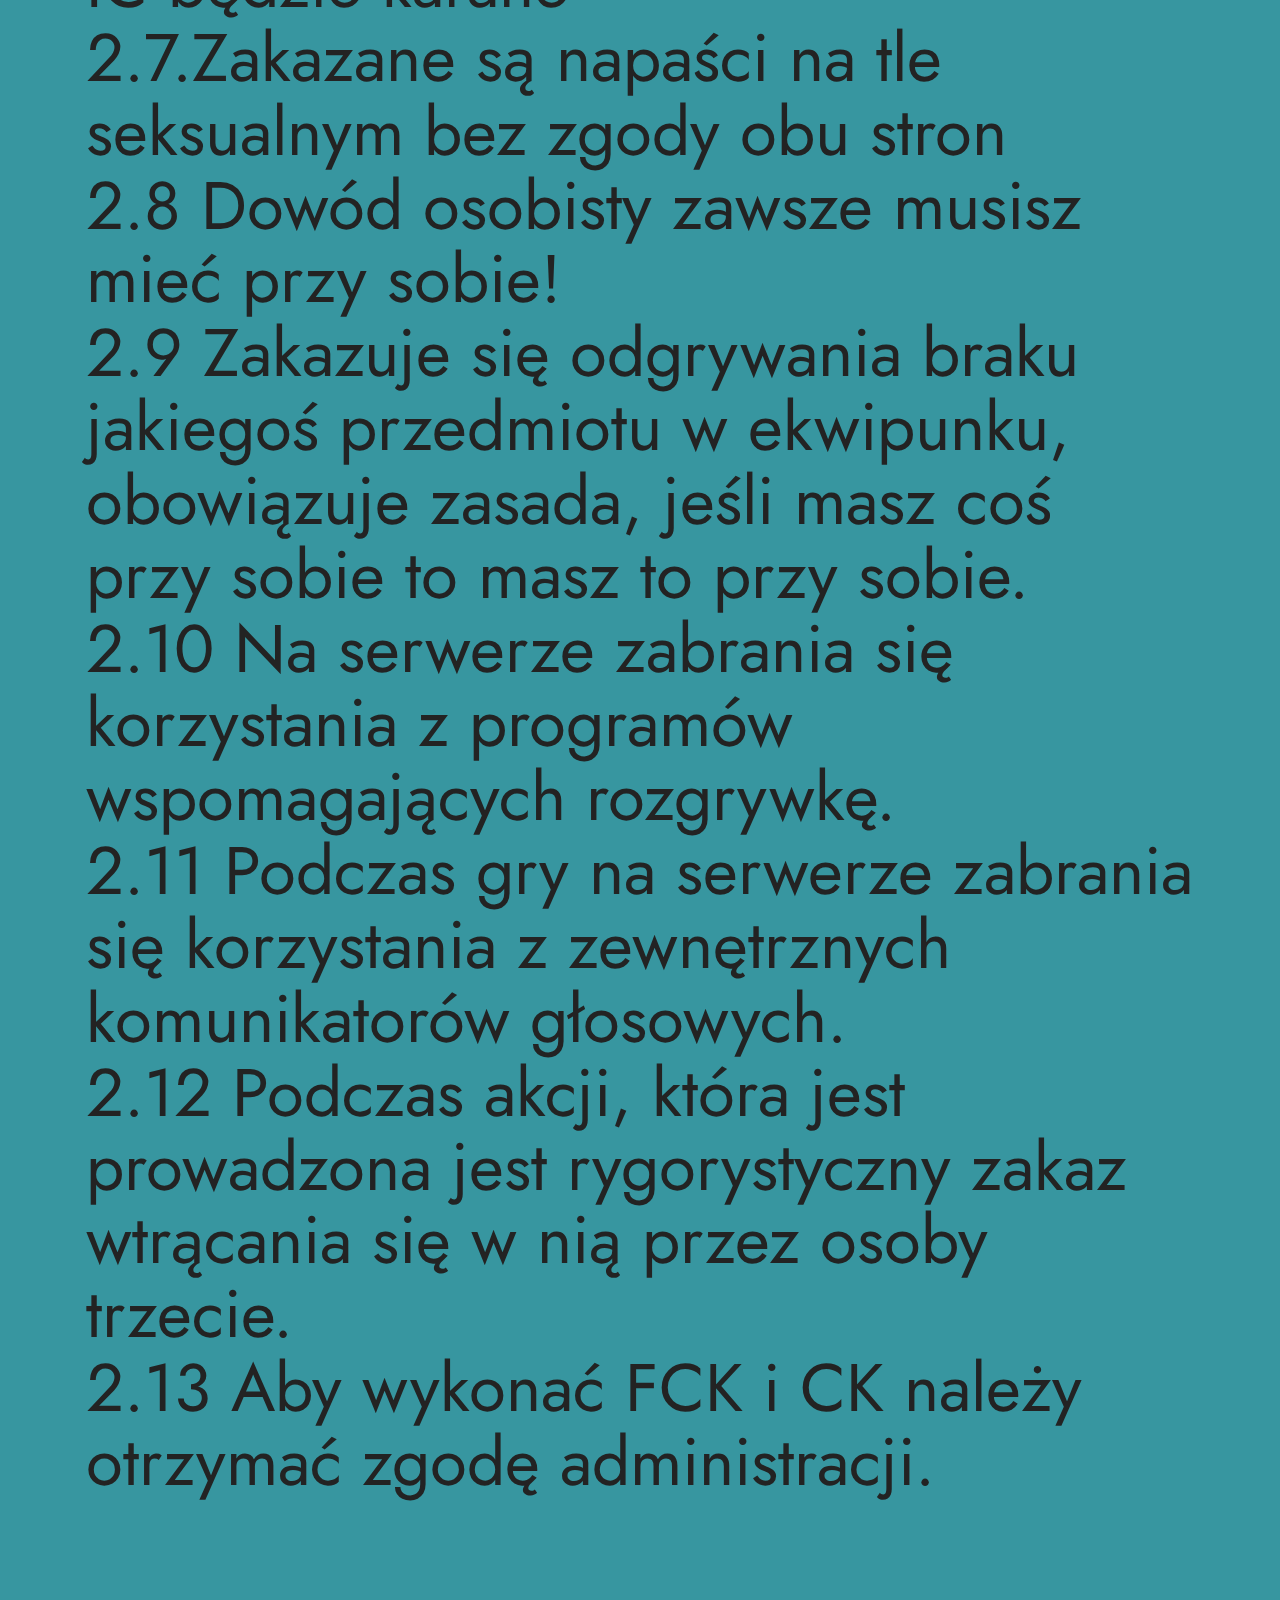
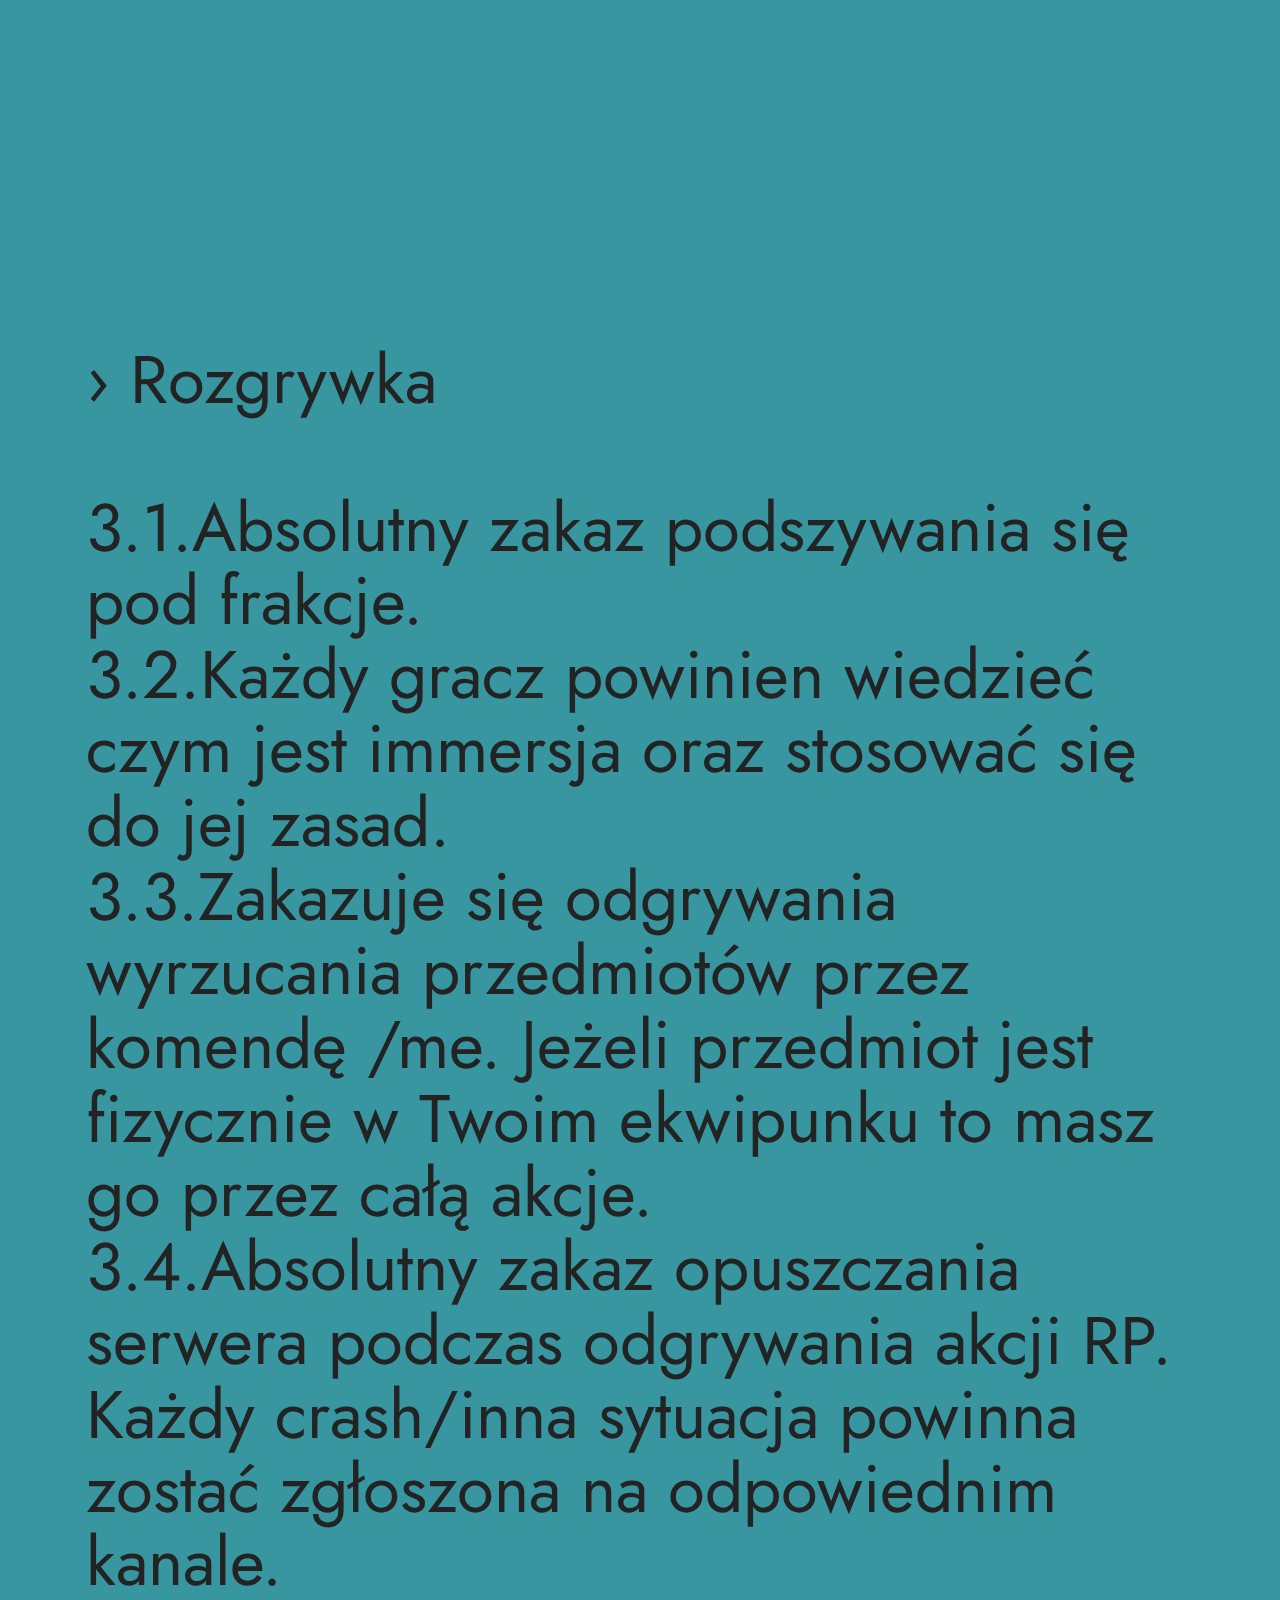
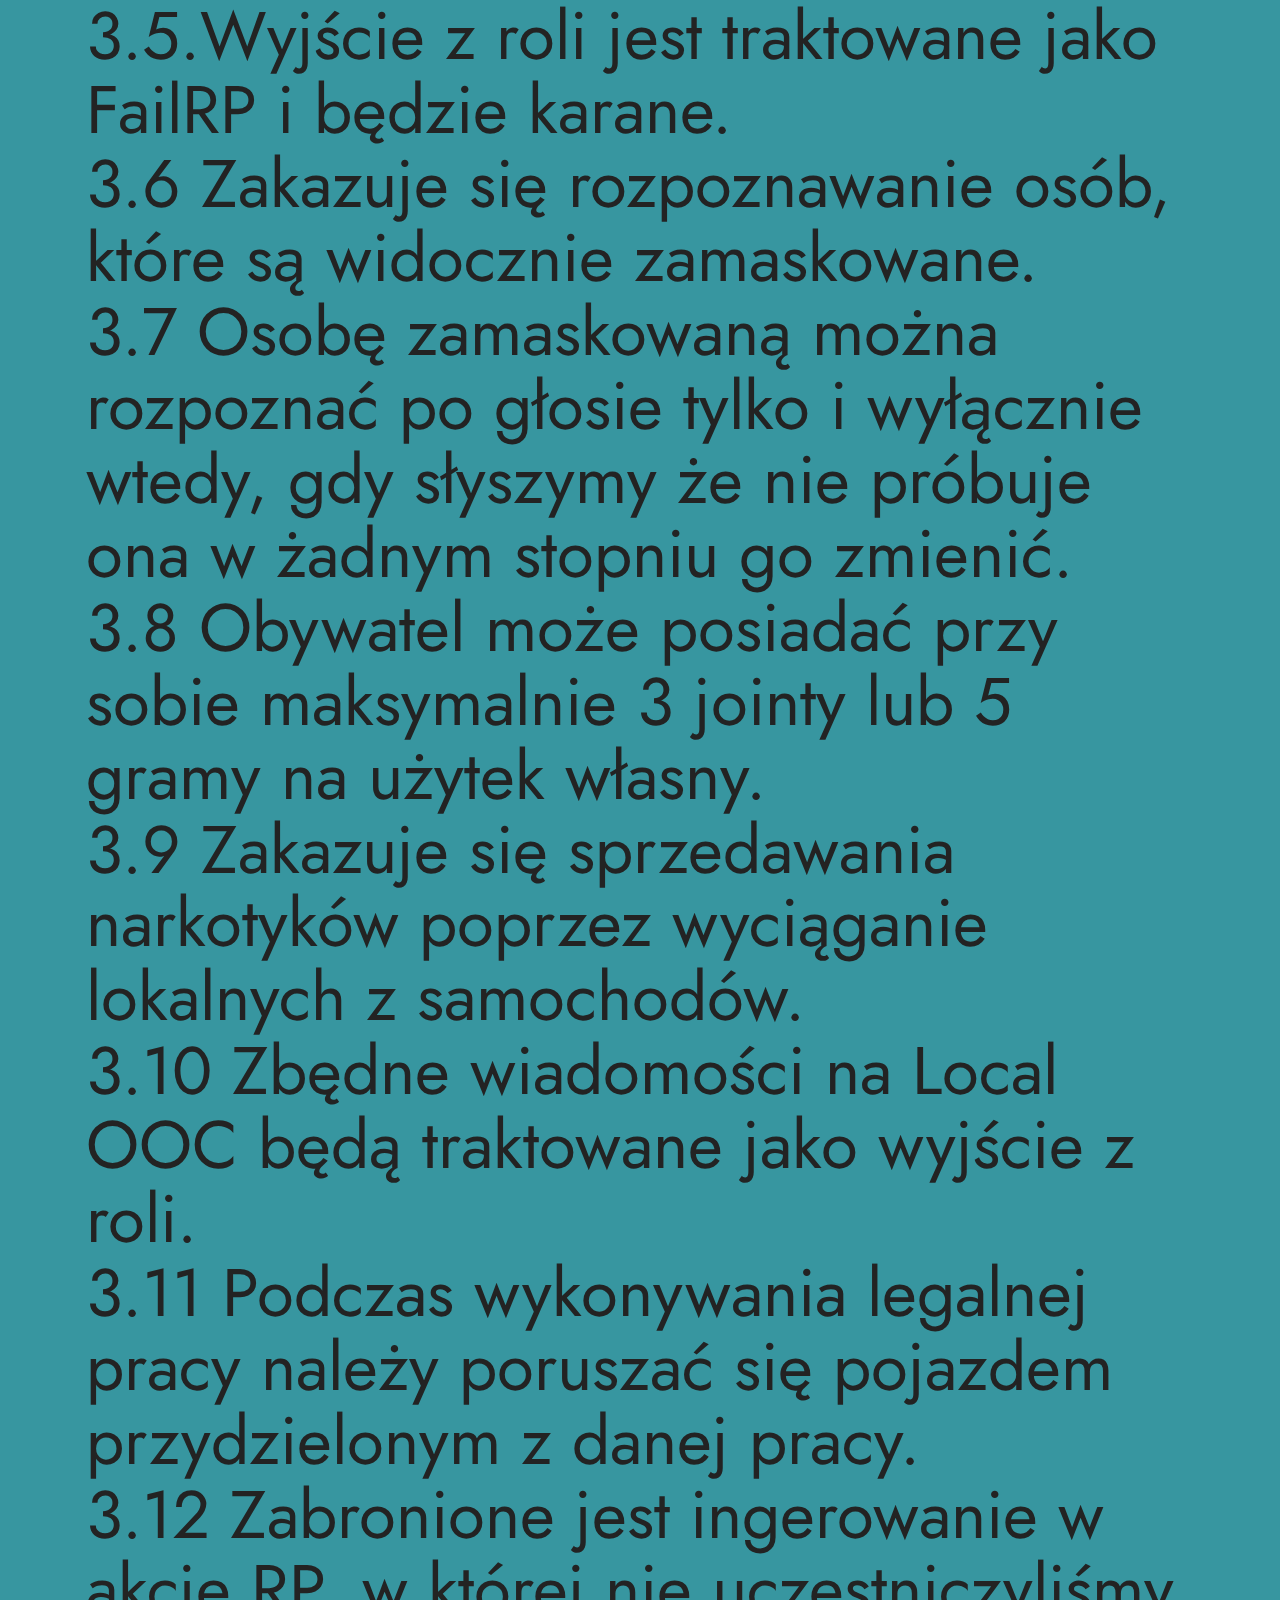
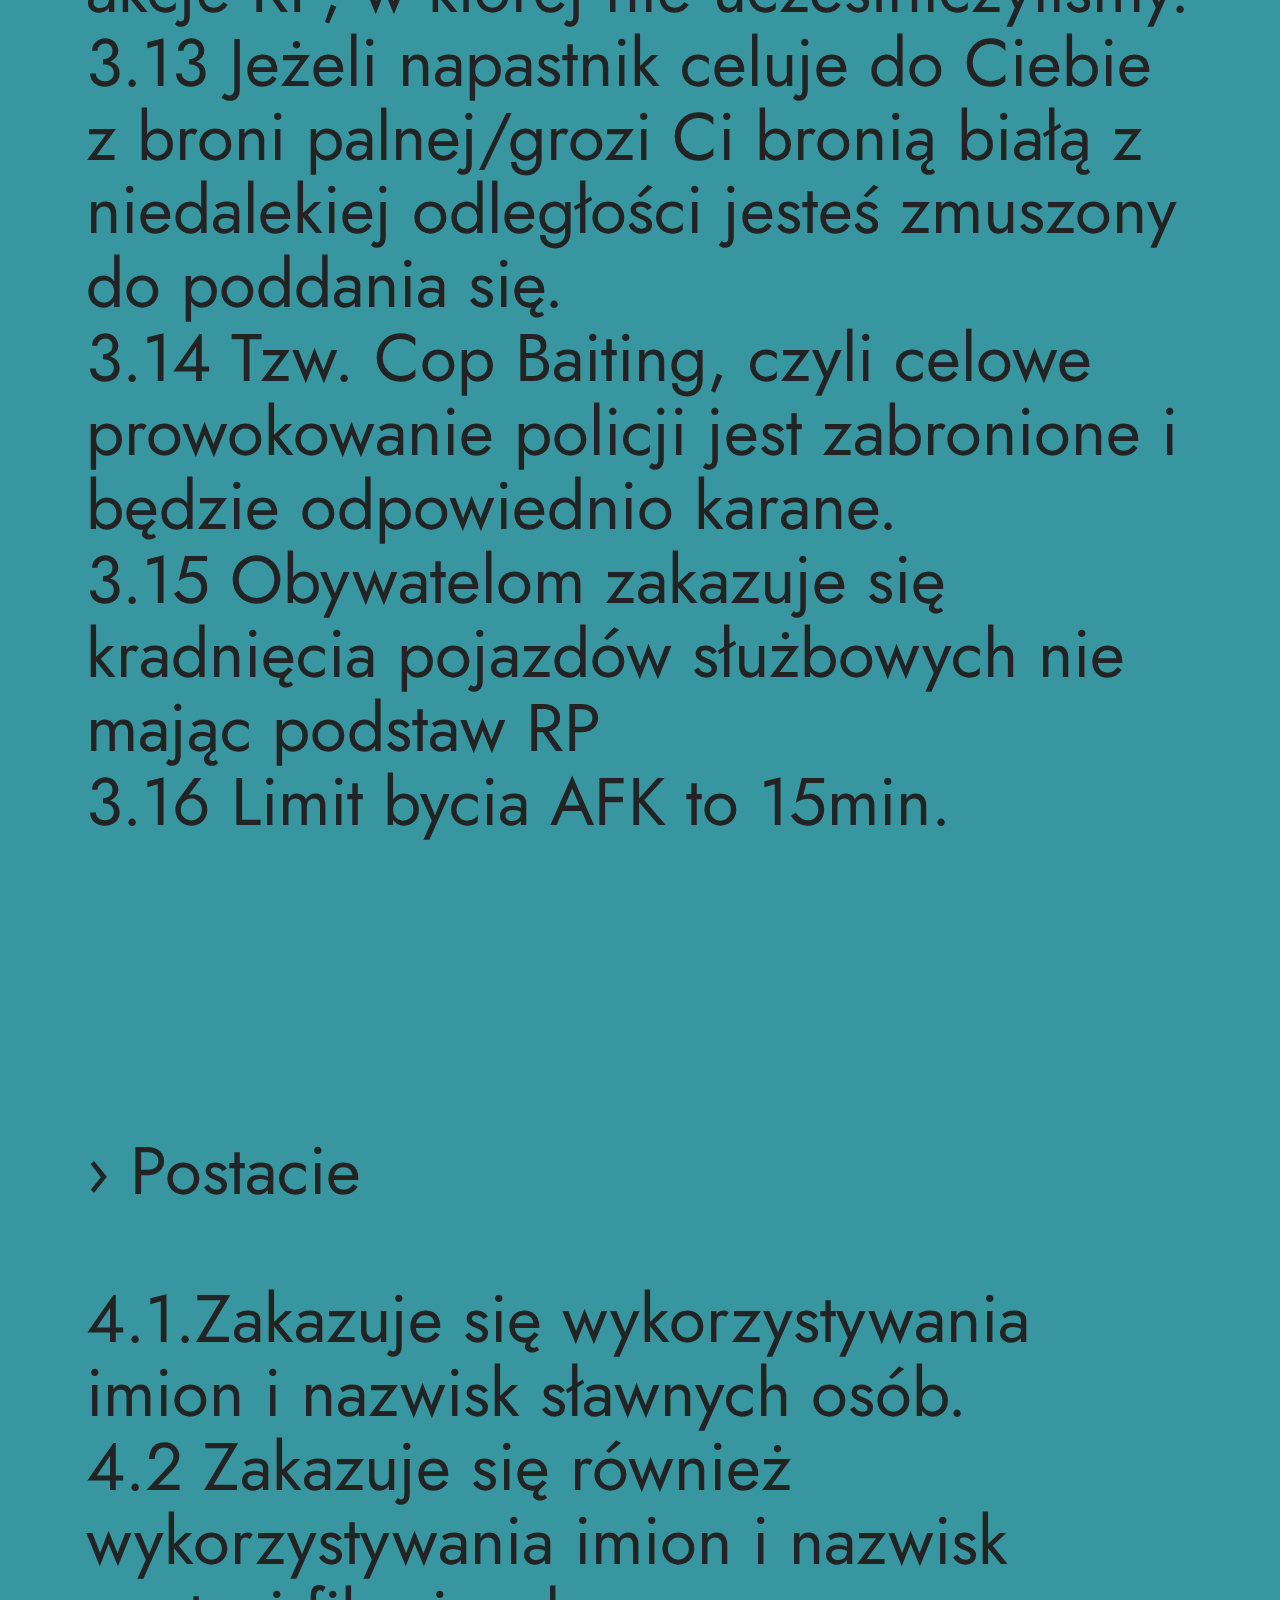
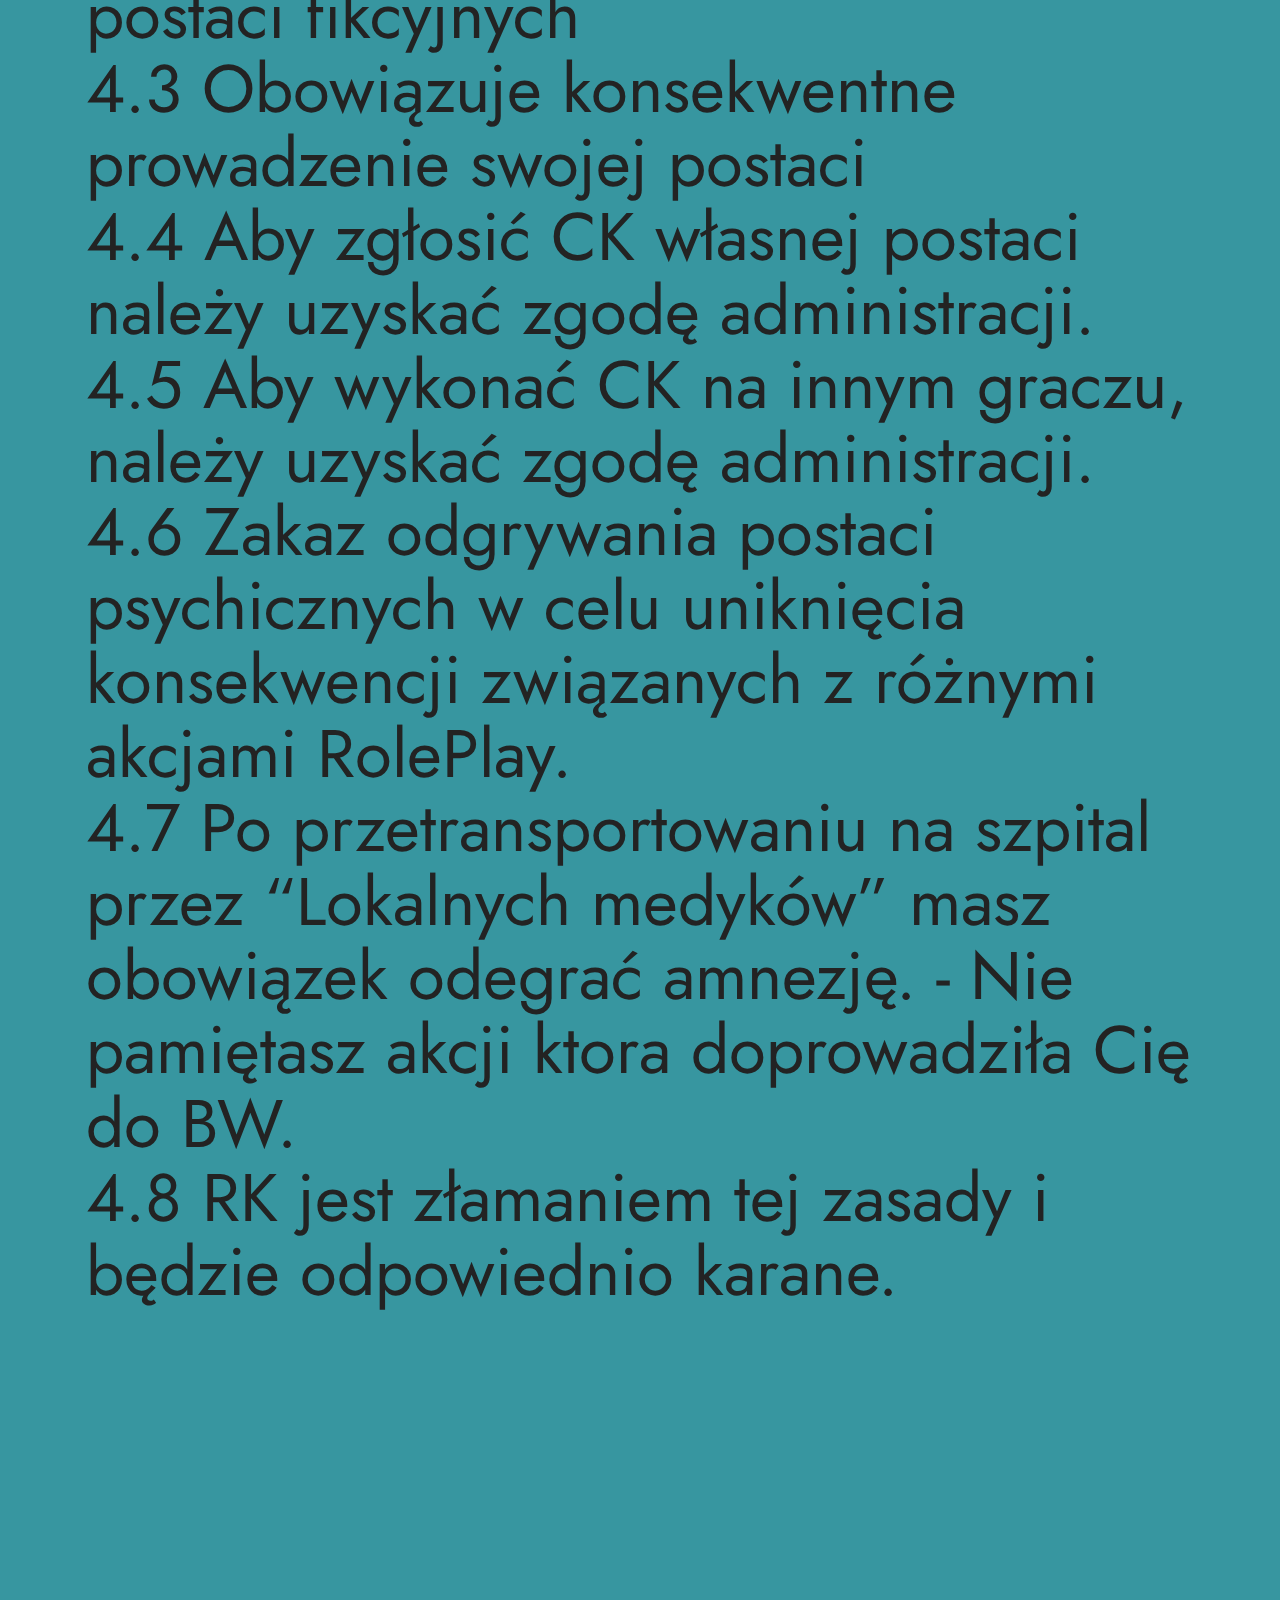
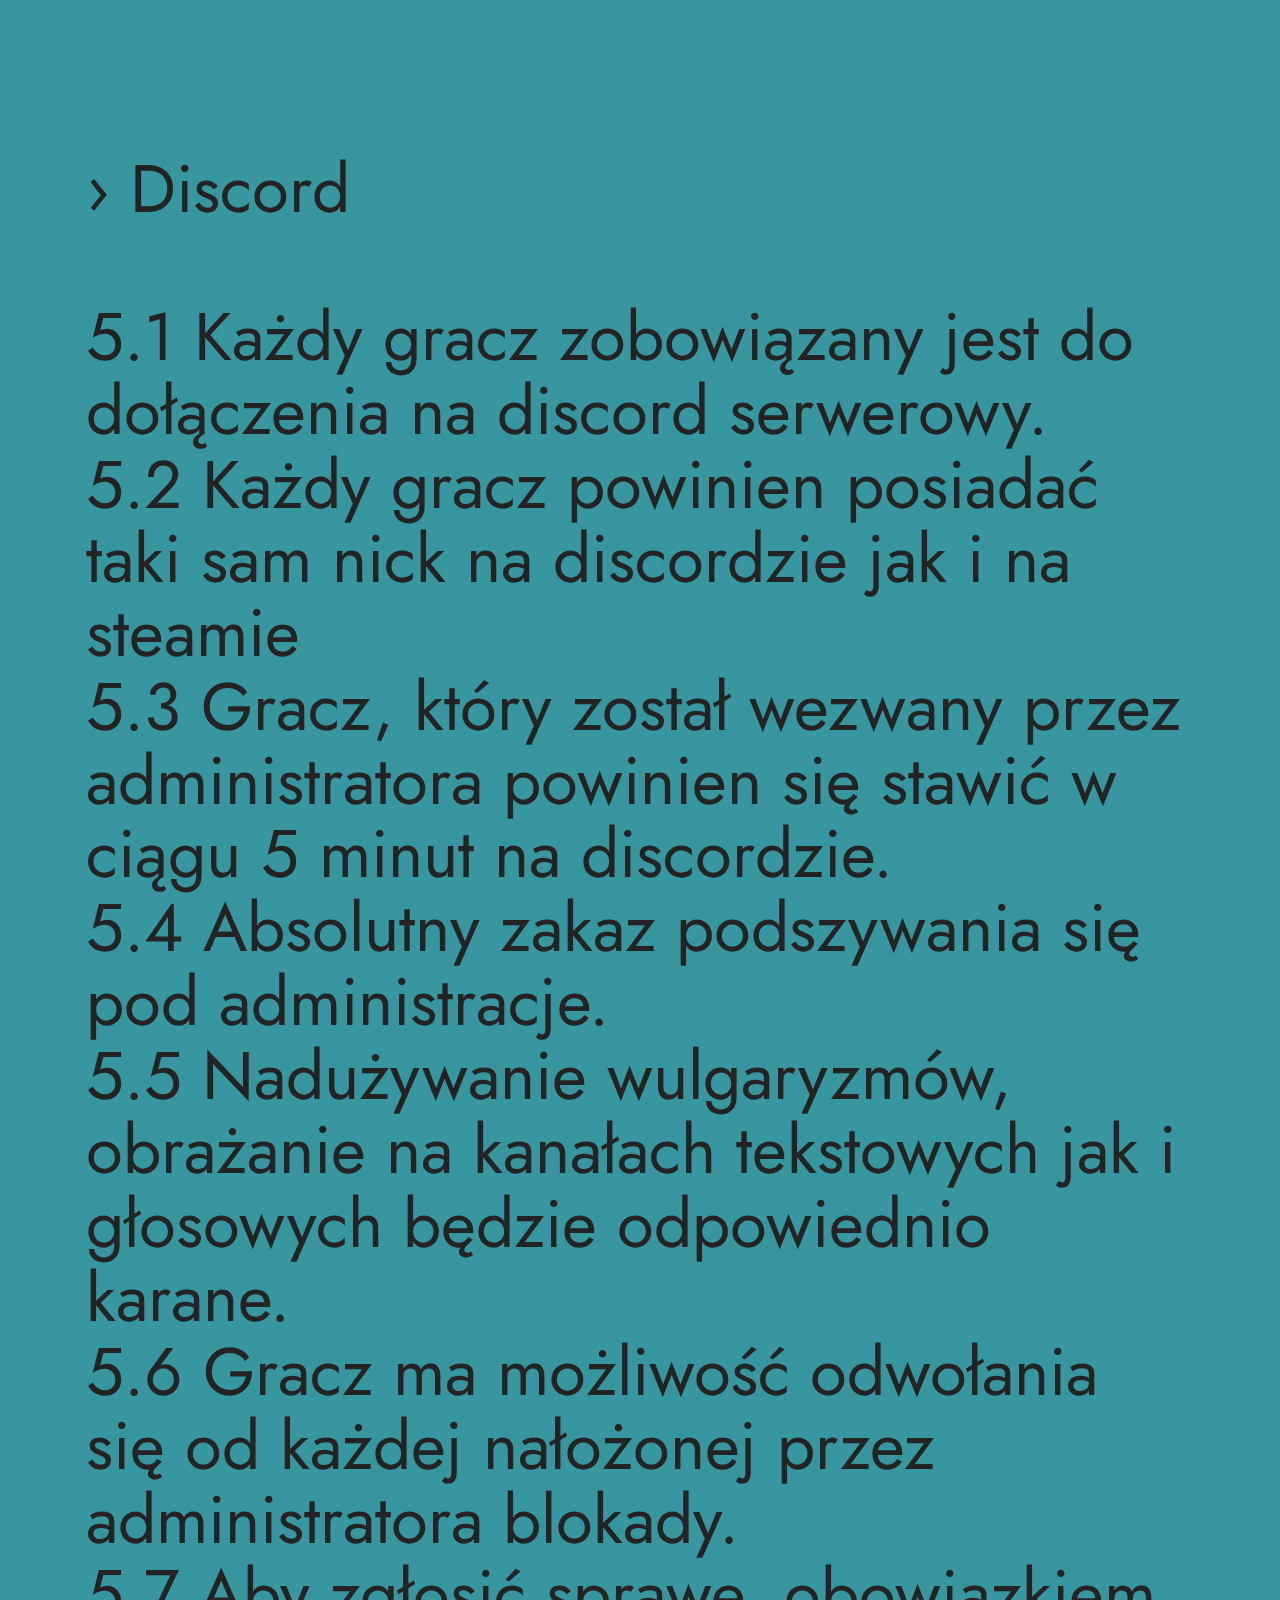
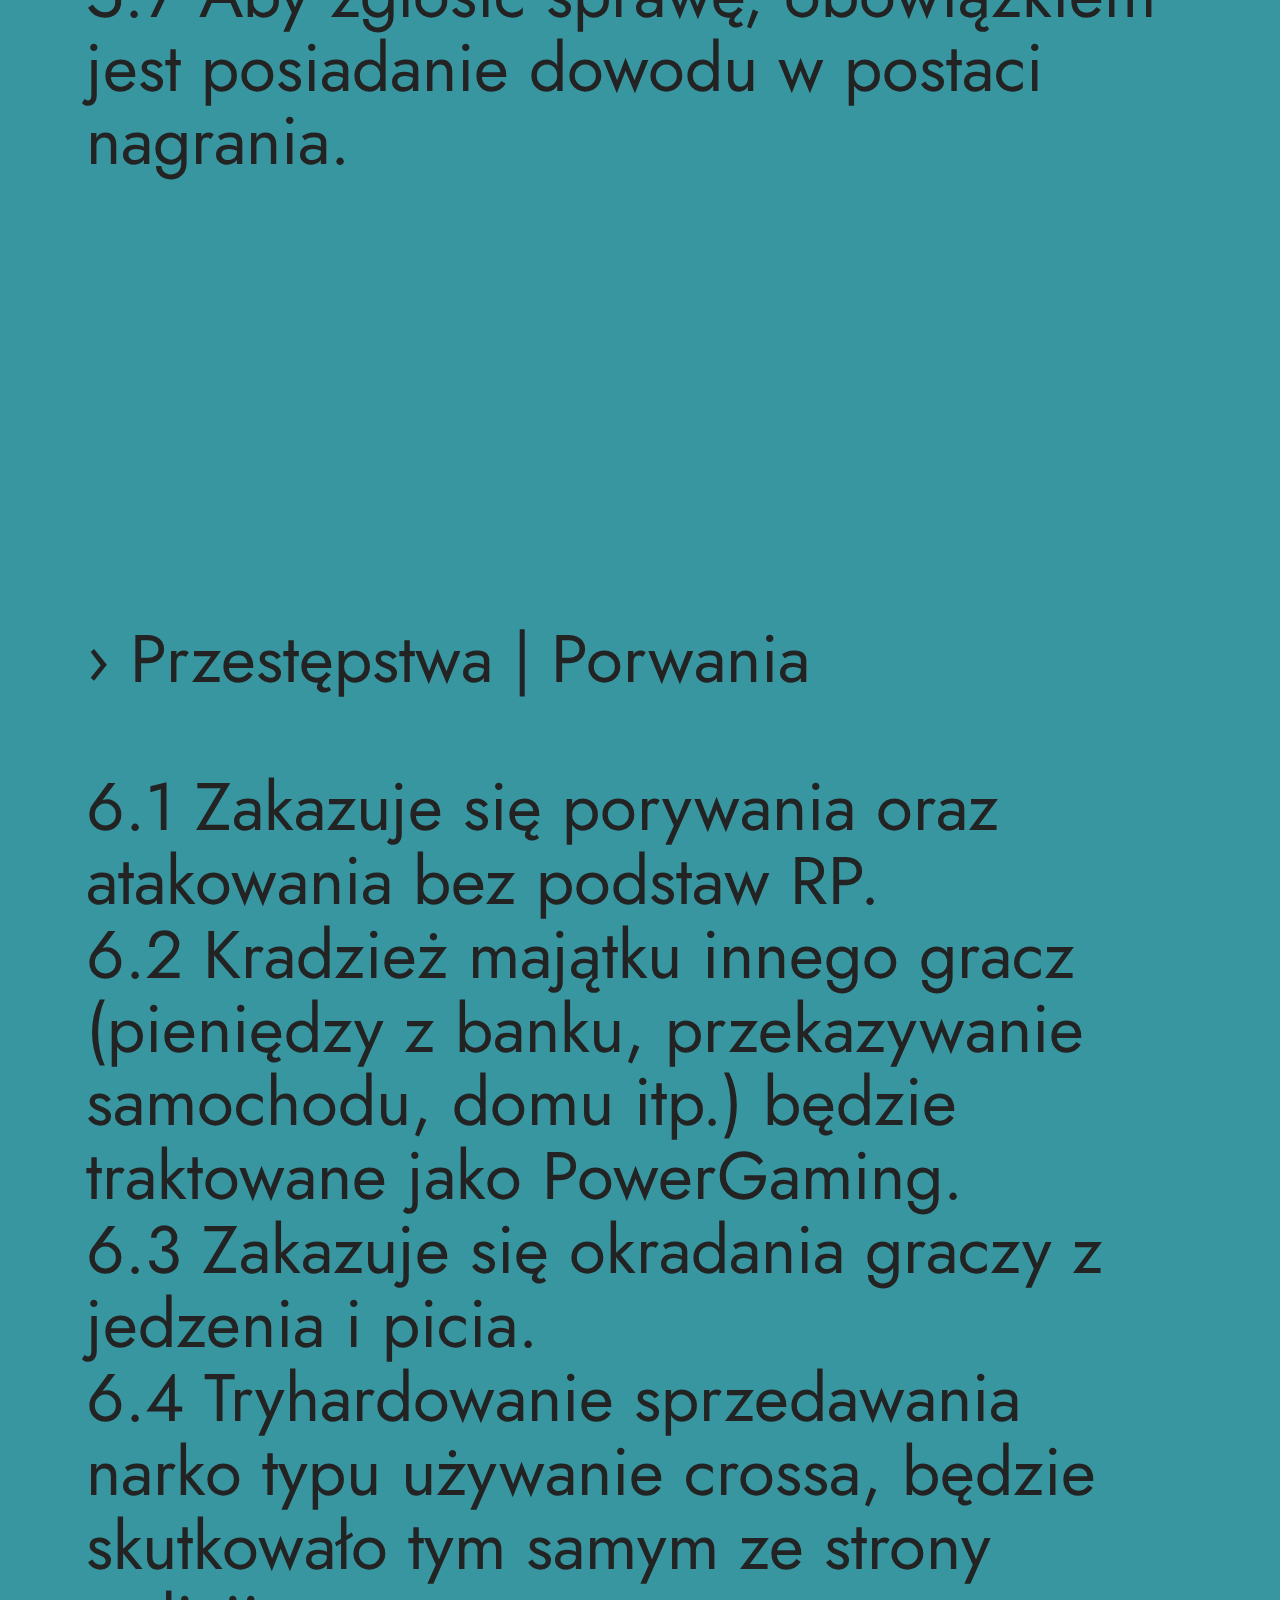
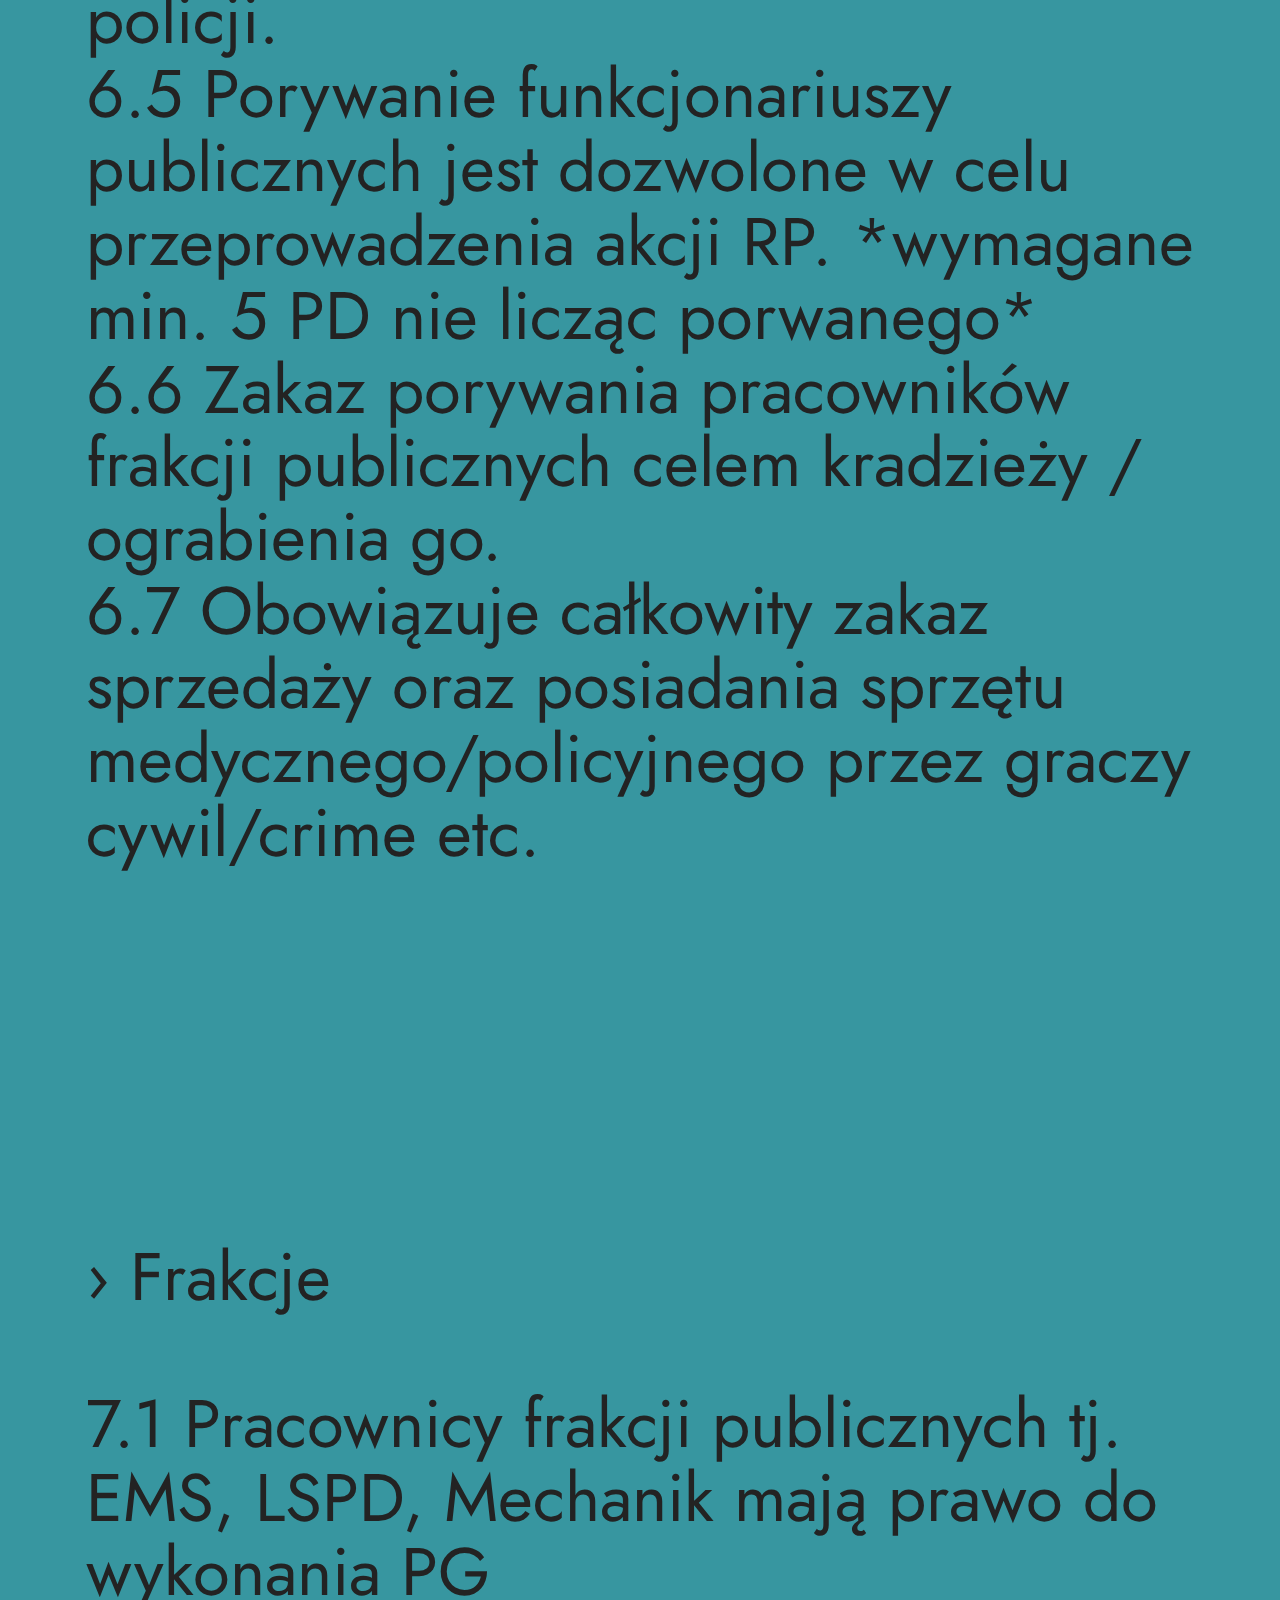
<file: page3.html>
<!DOCTYPE html>
<html  >
<head>
  <!-- Site made with Mobirise Website Builder v5.8.0, https://mobirise.com -->
  <meta charset="UTF-8">
  <meta http-equiv="X-UA-Compatible" content="IE=edge">
  <meta name="generator" content="Mobirise v5.8.0, mobirise.com">
  <meta name="viewport" content="width=device-width, initial-scale=1, minimum-scale=1">
  <link rel="shortcut icon" href="assets/images/baner-cybercity-96x54.png" type="image/x-icon">
  <meta name="description" content="">
  
  
  <title>Regulamin Serwera</title>
  <link rel="stylesheet" href="assets/bootstrap/css/bootstrap.min.css">
  <link rel="stylesheet" href="assets/bootstrap/css/bootstrap-grid.min.css">
  <link rel="stylesheet" href="assets/bootstrap/css/bootstrap-reboot.min.css">
  <link rel="stylesheet" href="assets/web/assets/gdpr-plugin/gdpr-styles.css">
  <link rel="stylesheet" href="assets/animatecss/animate.css">
  <link rel="stylesheet" href="assets/dropdown/css/style.css">
  <link rel="stylesheet" href="assets/socicon/css/styles.css">
  <link rel="stylesheet" href="assets/theme/css/style.css">
  <link rel="preload" href="https://fonts.googleapis.com/css?family=Jost:100,200,300,400,500,600,700,800,900,100i,200i,300i,400i,500i,600i,700i,800i,900i&display=swap" as="style" onload="this.onload=null;this.rel='stylesheet'">
  <noscript><link rel="stylesheet" href="https://fonts.googleapis.com/css?family=Jost:100,200,300,400,500,600,700,800,900,100i,200i,300i,400i,500i,600i,700i,800i,900i&display=swap"></noscript>
  <link rel="preload" href="https://fonts.googleapis.com/css?family=Exo+2:100,200,300,400,500,600,700,800,900,100i,200i,300i,400i,500i,600i,700i,800i,900i&display=swap" as="style" onload="this.onload=null;this.rel='stylesheet'">
  <noscript><link rel="stylesheet" href="https://fonts.googleapis.com/css?family=Exo+2:100,200,300,400,500,600,700,800,900,100i,200i,300i,400i,500i,600i,700i,800i,900i&display=swap"></noscript>
  <link rel="preload" as="style" href="assets/mobirise/css/mbr-additional.css"><link rel="stylesheet" href="assets/mobirise/css/mbr-additional.css" type="text/css">

  
  
  
</head>
<body>
  
  <section data-bs-version="5.1" class="menu menu3 cid-twCRU3mRXk" once="menu" id="menu3-z">
    
    <nav class="navbar navbar-dropdown navbar-fixed-top navbar-expand-lg">
        <div class="container">
            <div class="navbar-brand">
                <span class="navbar-logo">
                    <a href="index.html">
                        <img src="assets/images/baner-cybercity-96x54.webp" alt="Mobirise Website Builder" style="height: 3rem;">
                    </a>
                </span>
                <span class="navbar-caption-wrap"><a class="navbar-caption text-black text-primary display-7" href="index.html">CyberCity RolePlay</a></span>
            </div>
            <button class="navbar-toggler" type="button" data-toggle="collapse" data-bs-toggle="collapse" data-target="#navbarSupportedContent" data-bs-target="#navbarSupportedContent" aria-controls="navbarNavAltMarkup" aria-expanded="false" aria-label="Toggle navigation">
                <div class="hamburger">
                    <span></span>
                    <span></span>
                    <span></span>
                    <span></span>
                </div>
            </button>
            <div class="collapse navbar-collapse" id="navbarSupportedContent">
                <ul class="navbar-nav nav-dropdown nav-right" data-app-modern-menu="true"><li class="nav-item dropdown"><a class="nav-link link text-black dropdown-toggle display-7" href="https://mobiri.se" data-toggle="dropdown-submenu" data-bs-toggle="dropdown" data-bs-auto-close="outside" aria-expanded="false">STRONY</a><div class="dropdown-menu" aria-labelledby="dropdown-695"><a class="text-black dropdown-item text-primary display-7" href="page1.html">O Nas</a><div class="dropdown"><a class="text-black dropdown-item text-primary dropdown-toggle display-7" href="page2.html" data-toggle="dropdown-submenu" data-bs-toggle="dropdown" data-bs-auto-close="outside" aria-expanded="false">Team</a><div class="dropdown-menu dropdown-submenu" aria-labelledby="dropdown-638"><a class="text-black dropdown-item text-primary display-7" href="page6.html#team1-16">Zarząd</a><a class="text-black dropdown-item text-primary display-7" href="page8.html">Administracja</a><a class="text-black dropdown-item text-primary display-7" href="page7.html">Devteam</a></div></div><a class="text-black dropdown-item text-primary display-7" href="page3.html">Regulamin <br>Serwera</a></div></li><li class="nav-item"><a class="nav-link link text-black show text-primary display-7" href="page4.html">Changelog</a></li><li class="nav-item"><a class="nav-link link text-black show text-primary display-7" href="page5.html">Kontakt</a></li></ul>
                <div class="icons-menu">
                    <a class="iconfont-wrapper" href="https://www.youtube.com/channel/UCgEU2PEnVom8EshrKrAm97w" target="_blank">
                        <span class="p-2 mbr-iconfont socicon-youtube socicon"></span>
                    </a>
                    <a class="iconfont-wrapper" href="https://www.tiktok.com/@cybercityroleplay0" target="_blank">
                        <span class="p-2 mbr-iconfont socicon-tiktok socicon"></span>
                    </a>
                    
                    
                </div>
                
            </div>
        </div>
    </nav>
</section>

<section data-bs-version="5.1" class="header8 cid-twDaulyENz mbr-fullscreen" id="header8-14">
    

    
    
    
    <div class="container">
        <div class="row justify-content-center">
            <div class="col-12">
                <h3 class="mbr-section-title mbr-white mbr-fonts-style display-1">
                    <strong>Regulamin serwera CyberCity RolePlay</strong></h3>
                <p class="mbr-text mbr-fonts-style mbr-white mb-4 display-1"><br>Stworzony przez Administrację CyberCity RP<br>Chcielibyśmy zaznaczyć na starcie że jesteśmy serwerem “RolePlay”
<br>
<br>
<br>
<br>
<br>› Podstawowe Zasady
<br>
<br>1.1 CyberCity jest serwerem RolePlay stworzonym z myślą o graczach.
<br>1.2 Brak znajomości regulaminu nie zwalnia z przestrzegania go
<br>1.3 Administracja zastrzega sobie prawo do zablokowania użytkownika bez podania przyczyny.
<br>1.4 Wszelkie sytuacje niezawarte w regulaminie podlegają indywidualnemu rozpatrzeniu przez Administrację.
<br>
<br>
<br>
<br>› Zasady Ogólne
<br>
<br>2.1 Życie masz tylko jedno szanuj je
<br>2.2 Wczuj się w role tak jak to tylko możliwe
<br>2.3 Wszystkie akcje zgłaszaj dopiero po zakończeniu akcji RP
<br>2.4 Obowiązuje zakaz używania rasistowskich, meta zwrotów podczas gry
<br>2.5 Administracja zastrzega sobie prawo do zatrzymania akcji Rp w dowolnym momencie jej trwania
<br>2.6.Przenoszenie informacji OOC do IC będzie karane
<br>2.7.Zakazane są napaści na tle seksualnym bez zgody obu stron
<br>2.8 Dowód osobisty zawsze musisz mieć przy sobie!
<br>2.9 Zakazuje się odgrywania braku jakiegoś przedmiotu w ekwipunku, obowiązuje zasada, jeśli masz coś przy sobie to masz to przy sobie.
<br>2.10 Na serwerze zabrania się korzystania z programów wspomagających rozgrywkę.
<br>2.11 Podczas gry na serwerze zabrania się korzystania z zewnętrznych komunikatorów głosowych.
<br>2.12 Podczas akcji, która jest prowadzona jest rygorystyczny zakaz wtrącania się w nią przez osoby trzecie.
<br>2.13 Aby wykonać FCK i CK należy otrzymać zgodę administracji.
<br>
<br>
<br>
<br>
<br>
<br>
<br>› Rozgrywka
<br>
<br>3.1.Absolutny zakaz podszywania się pod frakcje.
<br>3.2.Każdy gracz powinien wiedzieć czym jest immersja oraz stosować się do jej zasad.
<br>3.3.Zakazuje się odgrywania wyrzucania przedmiotów przez komendę /me. Jeżeli przedmiot jest fizycznie w Twoim ekwipunku to masz go przez całą akcje.
<br>3.4.Absolutny zakaz opuszczania serwera podczas odgrywania akcji RP. Każdy crash/inna sytuacja powinna zostać zgłoszona na odpowiednim kanale.
<br>3.5.Wyjście z roli jest traktowane jako FailRP i będzie karane.
<br>3.6 Zakazuje się rozpoznawanie osób, które są widocznie zamaskowane.
<br>3.7 Osobę zamaskowaną można rozpoznać po głosie tylko i wyłącznie wtedy, gdy słyszymy że nie próbuje ona w żadnym stopniu go zmienić.
<br>3.8 Obywatel może posiadać przy sobie maksymalnie 3 jointy lub 5 gramy na użytek własny.
<br>3.9 Zakazuje się sprzedawania narkotyków poprzez wyciąganie lokalnych z samochodów.
<br>3.10 Zbędne wiadomości na Local OOC będą traktowane jako wyjście z roli.
<br>3.11 Podczas wykonywania legalnej pracy należy poruszać się pojazdem przydzielonym z danej pracy.
<br>3.12 Zabronione jest ingerowanie w akcje RP, w której nie uczestniczyliśmy.
<br>3.13 Jeżeli napastnik celuje do Ciebie z broni palnej/grozi Ci bronią białą z niedalekiej odległości jesteś zmuszony do poddania się.
<br>3.14 Tzw. Cop Baiting, czyli celowe prowokowanie policji jest zabronione i będzie odpowiednio karane.
<br>3.15 Obywatelom zakazuje się kradnięcia pojazdów służbowych nie mając podstaw RP
<br>3.16 Limit bycia AFK to 15min.
<br>
<br>
<br>
<br>
<br>› Postacie
<br>
<br>4.1.Zakazuje się wykorzystywania imion i nazwisk sławnych osób.
<br>4.2 Zakazuje się również wykorzystywania imion i nazwisk postaci fikcyjnych
<br>4.3 Obowiązuje konsekwentne prowadzenie swojej postaci
<br>4.4 Aby zgłosić CK własnej postaci należy uzyskać zgodę administracji.
<br>4.5 Aby wykonać CK na innym graczu, należy uzyskać zgodę administracji.
<br>4.6 Zakaz odgrywania postaci psychicznych w celu uniknięcia konsekwencji związanych z różnymi akcjami RolePlay.
<br>4.7 Po przetransportowaniu na szpital przez “Lokalnych medyków” masz obowiązek odegrać amnezję. - Nie pamiętasz akcji ktora doprowadziła Cię do BW.
<br>4.8 RK jest złamaniem tej zasady i będzie odpowiednio karane.
<br>
<br>
<br>
<br>
<br>
<br>
<br>› Discord
<br>
<br>5.1 Każdy gracz zobowiązany jest do dołączenia na discord serwerowy.
<br>5.2 Każdy gracz powinien posiadać taki sam nick na discordzie jak i na steamie
<br>5.3 Gracz, który został wezwany przez administratora powinien się stawić w ciągu 5 minut na discordzie.
<br>5.4 Absolutny zakaz podszywania się pod administracje.
<br>5.5 Nadużywanie wulgaryzmów, obrażanie na kanałach tekstowych jak i głosowych będzie odpowiednio karane.
<br>5.6 Gracz ma możliwość odwołania się od każdej nałożonej przez administratora blokady.
<br>5.7 Aby zgłosić sprawę, obowiązkiem jest posiadanie dowodu w postaci nagrania.
<br>
<br> 
<br>
<br>
<br>
<br>
<br>› Przestępstwa | Porwania
<br>
<br>6.1 Zakazuje się porywania oraz atakowania bez podstaw RP.
<br>6.2 Kradzież majątku innego gracz (pieniędzy z banku, przekazywanie samochodu, domu itp.) będzie traktowane jako PowerGaming.
<br>6.3 Zakazuje się okradania graczy z jedzenia i picia.
<br>6.4 Tryhardowanie sprzedawania narko typu używanie crossa, będzie skutkowało tym samym ze strony policji.
<br>6.5 Porywanie funkcjonariuszy publicznych jest dozwolone w celu przeprowadzenia akcji RP. *wymagane min. 5 PD nie licząc porwanego*
<br>6.6 Zakaz porywania pracowników frakcji publicznych celem kradzieży / ograbienia go.
<br>6.7 Obowiązuje całkowity zakaz sprzedaży oraz posiadania sprzętu medycznego/policyjnego przez graczy cywil/crime etc.
<br>
<br>
<br>
<br>
<br>
<br>› Frakcje
<br>
<br>7.1 Pracownicy frakcji publicznych tj. EMS, LSPD, Mechanik mają prawo do wykonania PG
<br>    EMS - w przypadku odgrywania obrażeń w szpitalu
<br>    LSPD - od momentu zakuwania drugiej osoby
<br>    Mechanik - w przypadku odgrywania różnych uszkodzeń pojazdu
<br>7.2 Szef każdej frakcji ma absolutny zakaz uczestniczenia w nielegalnych biznesach oraz powinien reagować jeżeli jego pracownik w takie interesy ingeruje.
<br>7.3 Policjant ma całkowity zakaz bycia skorumpowanym. Nie może pomagać żadnym organizacjom
<br>7.4 Członek organizacji przestępczej ma zakaz pełnienia czynnej służby we frakcji
<br>7.5 “Wtyka” w EMS powinna być skonsultowana z opiekunem organizacji.
<br>7.6 Puste zgłoszenia do LSPD/EMS będą ignorowane
<br>7.7 Funkcjonariusze korzystający z radio in-game zobowiązani są mówić również na głos w grze, tak aby każdy mógł ich usłyszeć.
<br>
<br>
<br>
<br>
<br>
<br>› Napady
<br>
<br>8.1 Każda akcja przestępcza ma limit 7 osób.
<br>8.2 Zabicie NPC jest kwalifikowane jako popełnienie przestępstwa.
<br>8.3 Negocjacje mogą zostać zerwane tylko przez osoby biorące bezpośredni udział w negocjach. Osoby, które znajdują się poza terenem obrabianego obiektu nie mogą zainicjować agresywnego RP.
<br>8.4 Policja ma prawo wkroczyć do banku (i w górę), gdy napastnicy nie stanowią zagrożenia dla zakładników.
<br>8.5 Maksymalny okup przypadający na jednego zakładnika to 15tyś. dolarów.
<br>8.6 Natarczywe okradanie jednej i tej samej osoby lub notoryczne napady na bank przez organizacje co kilka/kilkanascie minut będą uważane jako FailRP.
<br>8.7 Akcja związana ze sprzedażą narkotyków musi zamknąć się w limicie maksymalnie 3 osób na każdą ze stron (crime/pd).
<br>8.8 Przy napadach można mieć jednego podstawionego na jednego nie podstawionego zakładnika.
<br>8.9 Rozpoczęcie napadów jest możliwe w momencie gdy na serwerze jest minimum 3 LSPD.
<br>
<br>
<br>
<br>
<br>
<br>Napad na sklep
<br>liczba napastników: 1-3, liczba LSPD to: 3-6
<br>
<br>Napad na bank
<br>liczba napastników: 3-5, liczba LSPD to: 4-8
<br>
<br>Napad na jubilera
<br>liczba napastników: 4-6, liczba LSPD to: 5-8
<br>
<br>Napad na Humane Labs
<br>liczba napastników: 5-8, liczba LSPD to: 6-12
<br>
<br>* do napastników zaliczamy również wszystkie osoby pomagające w napadzie “od zewnątrz”.
<br>› Podstawowe Pojęcia
<br>
<br>Immersja - Wczucie się w grę np. Podczas złamania którejś z kości zrobienie w grze odgłosu chrupnięcia.
<br>
<br>Out Of Character (OOC) - Wszystko co nie dotyczy twojej postaci, świata gry. Chat służący do zgłaszania błędów.
<br>
<br>In Character (IC) - Wszystko co słyszy, robi oraz widzi twoja postać, którą odgrywasz.
<br>
<br>Random Deatch March (RDM) - Zabijanie innej osoby bez uzasadnionego powodu.
<br>
<br>Vehlice Deatchmatch (VDM) - Zabijanie innej osoby pojazdem bez konkretnego powodu.
<br>
<br>Celebrity Name (CN) - Imię i nazwisko jakiejś sławnej osoby, również jest zakaz posiadania bezsensownych imion i nazwisk typu Jan Murzyn. (Nazwisko można przekręcić).
<br>
<br>Metagaming (MG) -* Wykorzystywanie informacji OOC w IC. Przykład - mówienie znajomemu na TeamSpeak, gdzie aktualnie znajduje się twoja postać.
<br>
<br>Powergaming (PG) - Wymuszanie akcji na innym graczu nie dając mu możliwości reakcji. Przykład - /me uderza mężczyznę tak, że aż traci przytomność.
<br>
<br>Revenge killing (RK) - Zabijanie innej osoby tylko dlatego, że wcześniej ona zabiła Ciebie.
<br>
<br>Cop Baiting (CB) - Bezcelowe prowokowanie policji tylko po to aby zaczęła cię gonić.
<br>
<br>Stream Sniping (SS) - Oglądanie transmisji osoby, która aktualnie gra na naszym serwerze grając w tym samym momencie.
<br>
<br>Brutally Wounded (BW) - brak przytomności postaci.
<br>
<br>Character Kill (CK) - Trwałe uśmiercenie postaci przez gracza.
<br>
<br>Force Character Kill (FCK) - Trwałe uśmiercenie postaci przez Administrację lub innych graczy za zgodą administracji.
<br>
<br>Fail Driving (FD) - Jazda po nieprzystosowanym do pojazdu terenie np.Jazda Porsche Panamerą po Bezdrożach,Inne Przykłady- Jazda po krawężnikach sportowym niskim pojazdem.
<br>
<br>LootRP - jest to przeszukanie bez powodu i zabranie wszystkiego.
<br>
<br>Combat Log(CL) - taktyczne alt+f4 podczas agresywnej akcji lub w trakcie pościgu.
<br>› Narracja
<br>
<br>/me - służy do opisywania tego co robi nasza postać.
<br>
<br>/do - opisuje stan otoczenia np. na "scianie widać plame krwi"
<br>
<br>/try - decyduje poprzez losowanie czy dana akcja się powiodła poprzez komunikat
<br>wyświetlany na komendzie /do: Udane lub Nieudane 
<br>
<br>/opis - wyświetla napis, który utrzymuje się na postaci np. "lewa noga w gipsie"
<br>
<br>/opis2 - wyświetla napis, który utrzymuje się w bieżącym miejscu
<br>np. "na ścianie widnieje graffiti o żółtych barwach"&nbsp;<br></p>
            </div>
        </div>
    </div>
</section>

<section data-bs-version="5.1" class="footer7 cid-twJ1I8sSuf" once="footers" id="footer7-1j">

    

    

    <div class="container">
        <div class="media-container-row align-center mbr-white">
            <div class="col-12">
                <p class="mbr-text mb-0 mbr-fonts-style display-7">
                    © CyberCity RolePlay - Wszelkie prawa zastrzeżone
                </p>
            </div>
        </div>
    </div>
</section><section class="display-7" style="padding: 0;align-items: center;justify-content: center;flex-wrap: wrap;    align-content: center;display: flex;position: relative;height: 4rem;"><a href="https://mobiri.se/2951901" style="flex: 1 1;height: 4rem;position: absolute;width: 100%;z-index: 1;"><img alt="" style="height: 4rem;" src="[data-uri]"></a><p style="margin: 0;text-align: center;" class="display-7">Made with &#8204;</p><a style="z-index:1" href="https://mobirise.com/builder/easiest-website-builder.html">Easy Website Builder</a></section><script src="assets/bootstrap/js/bootstrap.bundle.min.js"></script>  <script src="assets/web/assets/cookies-alert-plugin/cookies-alert-core.js"></script>  <script src="assets/web/assets/cookies-alert-plugin/cookies-alert-script.js"></script>  <script src="assets/smoothscroll/smooth-scroll.js"></script>  <script src="assets/ytplayer/index.js"></script>  <script src="assets/dropdown/js/navbar-dropdown.js"></script>  <script src="assets/theme/js/script.js"></script>  
  
  
<input name="cookieData" type="hidden" data-cookie-cookiesAlertType='false' data-cookie-customDialogSelector='null' data-cookie-colorText='#000000' data-cookie-colorBg='rgb(60, 163, 174)' data-cookie-opacityOverlay='1' data-cookie-textButton='OK' data-cookie-rejectText='REJECT' data-cookie-colorButton='#006da2' data-cookie-rejectColor='#ffffff' data-cookie-colorLink='#000000' data-cookie-underlineLink='true' data-cookie-text="Używamy plików cookie, aby zapewnić najlepszą obsługę. Przeczytaj nasze <a href='page9.html'>Polityka plików cookie</a>.">
   <div id="scrollToTop" class="scrollToTop mbr-arrow-up"><a style="text-align: center;"><i class="mbr-arrow-up-icon mbr-arrow-up-icon-cm cm-icon cm-icon-smallarrow-up"></i></a></div>
    <input name="animation" type="hidden">
  </body>
</html>
</file>
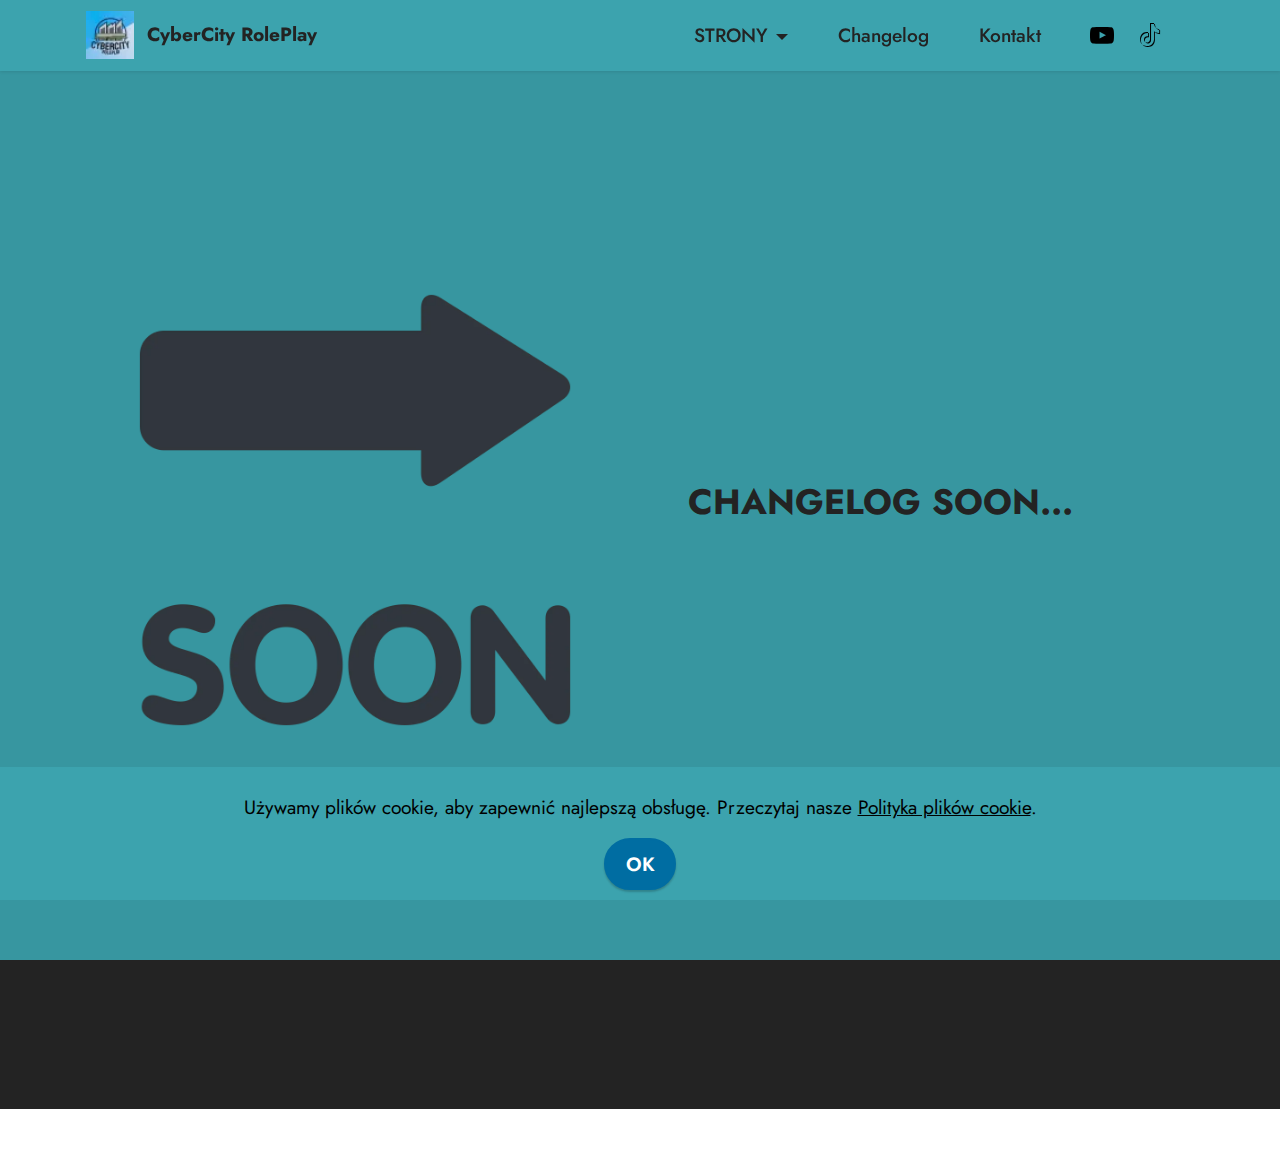
<file: page4.html>
<!DOCTYPE html>
<html  >
<head>
  <!-- Site made with Mobirise Website Builder v5.8.0, https://mobirise.com -->
  <meta charset="UTF-8">
  <meta http-equiv="X-UA-Compatible" content="IE=edge">
  <meta name="generator" content="Mobirise v5.8.0, mobirise.com">
  <meta name="viewport" content="width=device-width, initial-scale=1, minimum-scale=1">
  <link rel="shortcut icon" href="assets/images/baner-cybercity-96x54.png" type="image/x-icon">
  <meta name="description" content="">
  
  
  <title>Changelog</title>
  <link rel="stylesheet" href="assets/bootstrap/css/bootstrap.min.css">
  <link rel="stylesheet" href="assets/bootstrap/css/bootstrap-grid.min.css">
  <link rel="stylesheet" href="assets/bootstrap/css/bootstrap-reboot.min.css">
  <link rel="stylesheet" href="assets/web/assets/gdpr-plugin/gdpr-styles.css">
  <link rel="stylesheet" href="assets/animatecss/animate.css">
  <link rel="stylesheet" href="assets/dropdown/css/style.css">
  <link rel="stylesheet" href="assets/socicon/css/styles.css">
  <link rel="stylesheet" href="assets/theme/css/style.css">
  <link rel="preload" href="https://fonts.googleapis.com/css?family=Jost:100,200,300,400,500,600,700,800,900,100i,200i,300i,400i,500i,600i,700i,800i,900i&display=swap" as="style" onload="this.onload=null;this.rel='stylesheet'">
  <noscript><link rel="stylesheet" href="https://fonts.googleapis.com/css?family=Jost:100,200,300,400,500,600,700,800,900,100i,200i,300i,400i,500i,600i,700i,800i,900i&display=swap"></noscript>
  <link rel="preload" href="https://fonts.googleapis.com/css?family=Exo+2:100,200,300,400,500,600,700,800,900,100i,200i,300i,400i,500i,600i,700i,800i,900i&display=swap" as="style" onload="this.onload=null;this.rel='stylesheet'">
  <noscript><link rel="stylesheet" href="https://fonts.googleapis.com/css?family=Exo+2:100,200,300,400,500,600,700,800,900,100i,200i,300i,400i,500i,600i,700i,800i,900i&display=swap"></noscript>
  <link rel="preload" as="style" href="assets/mobirise/css/mbr-additional.css"><link rel="stylesheet" href="assets/mobirise/css/mbr-additional.css" type="text/css">

  
  
  
</head>
<body>
  
  <section data-bs-version="5.1" class="menu menu3 cid-twCRU3mRXk" once="menu" id="menu3-11">
    
    <nav class="navbar navbar-dropdown navbar-fixed-top navbar-expand-lg">
        <div class="container">
            <div class="navbar-brand">
                <span class="navbar-logo">
                    <a href="index.html">
                        <img src="assets/images/baner-cybercity-96x54.webp" alt="Mobirise Website Builder" style="height: 3rem;">
                    </a>
                </span>
                <span class="navbar-caption-wrap"><a class="navbar-caption text-black text-primary display-7" href="index.html">CyberCity RolePlay</a></span>
            </div>
            <button class="navbar-toggler" type="button" data-toggle="collapse" data-bs-toggle="collapse" data-target="#navbarSupportedContent" data-bs-target="#navbarSupportedContent" aria-controls="navbarNavAltMarkup" aria-expanded="false" aria-label="Toggle navigation">
                <div class="hamburger">
                    <span></span>
                    <span></span>
                    <span></span>
                    <span></span>
                </div>
            </button>
            <div class="collapse navbar-collapse" id="navbarSupportedContent">
                <ul class="navbar-nav nav-dropdown nav-right" data-app-modern-menu="true"><li class="nav-item dropdown"><a class="nav-link link text-black dropdown-toggle display-7" href="https://mobiri.se" data-toggle="dropdown-submenu" data-bs-toggle="dropdown" data-bs-auto-close="outside" aria-expanded="false">STRONY</a><div class="dropdown-menu" aria-labelledby="dropdown-695"><a class="text-black dropdown-item text-primary display-7" href="page1.html">O Nas</a><div class="dropdown"><a class="text-black dropdown-item text-primary dropdown-toggle display-7" href="page2.html" data-toggle="dropdown-submenu" data-bs-toggle="dropdown" data-bs-auto-close="outside" aria-expanded="false">Team</a><div class="dropdown-menu dropdown-submenu" aria-labelledby="dropdown-638"><a class="text-black dropdown-item text-primary display-7" href="page6.html#team1-16">Zarząd</a><a class="text-black dropdown-item text-primary display-7" href="page8.html">Administracja</a><a class="text-black dropdown-item text-primary display-7" href="page7.html">Devteam</a></div></div><a class="text-black dropdown-item text-primary display-7" href="page3.html">Regulamin <br>Serwera</a></div></li><li class="nav-item"><a class="nav-link link text-black show text-primary display-7" href="page4.html">Changelog</a></li><li class="nav-item"><a class="nav-link link text-black show text-primary display-7" href="page5.html">Kontakt</a></li></ul>
                <div class="icons-menu">
                    <a class="iconfont-wrapper" href="https://www.youtube.com/channel/UCgEU2PEnVom8EshrKrAm97w" target="_blank">
                        <span class="p-2 mbr-iconfont socicon-youtube socicon"></span>
                    </a>
                    <a class="iconfont-wrapper" href="https://www.tiktok.com/@cybercityroleplay0" target="_blank">
                        <span class="p-2 mbr-iconfont socicon-tiktok socicon"></span>
                    </a>
                    
                    
                </div>
                
            </div>
        </div>
    </nav>
</section>

<section data-bs-version="5.1" class="image1 cid-twIBA2g8CC mbr-fullscreen" id="image1-1f">
    

    
    

    <div class="container">
        <div class="row align-items-center">
            <div class="col-12 col-lg-6">
                <div class="image-wrapper">
                    <img src="assets/images/soon-arrow-emoji-1200x1200.webp" alt="Mobirise Website Builder">
                    
                </div>
            </div>
            <div class="col-12 col-lg">
                <div class="text-wrapper">
                    <h3 class="mbr-section-title mbr-fonts-style mb-3 display-5">
                        <strong>CHANGELOG SOON...</strong></h3>
                    
                </div>
            </div>
        </div>
    </div>
</section>

<section data-bs-version="5.1" class="footer7 cid-twJ1I8sSuf" once="footers" id="footer7-1j">

    

    

    <div class="container">
        <div class="media-container-row align-center mbr-white">
            <div class="col-12">
                <p class="mbr-text mb-0 mbr-fonts-style display-7">
                    © CyberCity RolePlay - Wszelkie prawa zastrzeżone
                </p>
            </div>
        </div>
    </div>
</section><section class="display-7" style="padding: 0;align-items: center;justify-content: center;flex-wrap: wrap;    align-content: center;display: flex;position: relative;height: 4rem;"><a href="https://mobiri.se/2951901" style="flex: 1 1;height: 4rem;position: absolute;width: 100%;z-index: 1;"><img alt="" style="height: 4rem;" src="[data-uri]"></a><p style="margin: 0;text-align: center;" class="display-7">Created with &#8204;</p><a style="z-index:1" href="https://mobirise.com/html-builder.html">HTML Generator</a></section><script src="assets/bootstrap/js/bootstrap.bundle.min.js"></script>  <script src="assets/web/assets/cookies-alert-plugin/cookies-alert-core.js"></script>  <script src="assets/web/assets/cookies-alert-plugin/cookies-alert-script.js"></script>  <script src="assets/smoothscroll/smooth-scroll.js"></script>  <script src="assets/ytplayer/index.js"></script>  <script src="assets/dropdown/js/navbar-dropdown.js"></script>  <script src="assets/theme/js/script.js"></script>  
  
  
<input name="cookieData" type="hidden" data-cookie-cookiesAlertType='false' data-cookie-customDialogSelector='null' data-cookie-colorText='#000000' data-cookie-colorBg='rgb(60, 163, 174)' data-cookie-opacityOverlay='1' data-cookie-textButton='OK' data-cookie-rejectText='REJECT' data-cookie-colorButton='#006da2' data-cookie-rejectColor='#ffffff' data-cookie-colorLink='#000000' data-cookie-underlineLink='true' data-cookie-text="Używamy plików cookie, aby zapewnić najlepszą obsługę. Przeczytaj nasze <a href='page9.html'>Polityka plików cookie</a>.">
   <div id="scrollToTop" class="scrollToTop mbr-arrow-up"><a style="text-align: center;"><i class="mbr-arrow-up-icon mbr-arrow-up-icon-cm cm-icon cm-icon-smallarrow-up"></i></a></div>
    <input name="animation" type="hidden">
  </body>
</html>
</file>
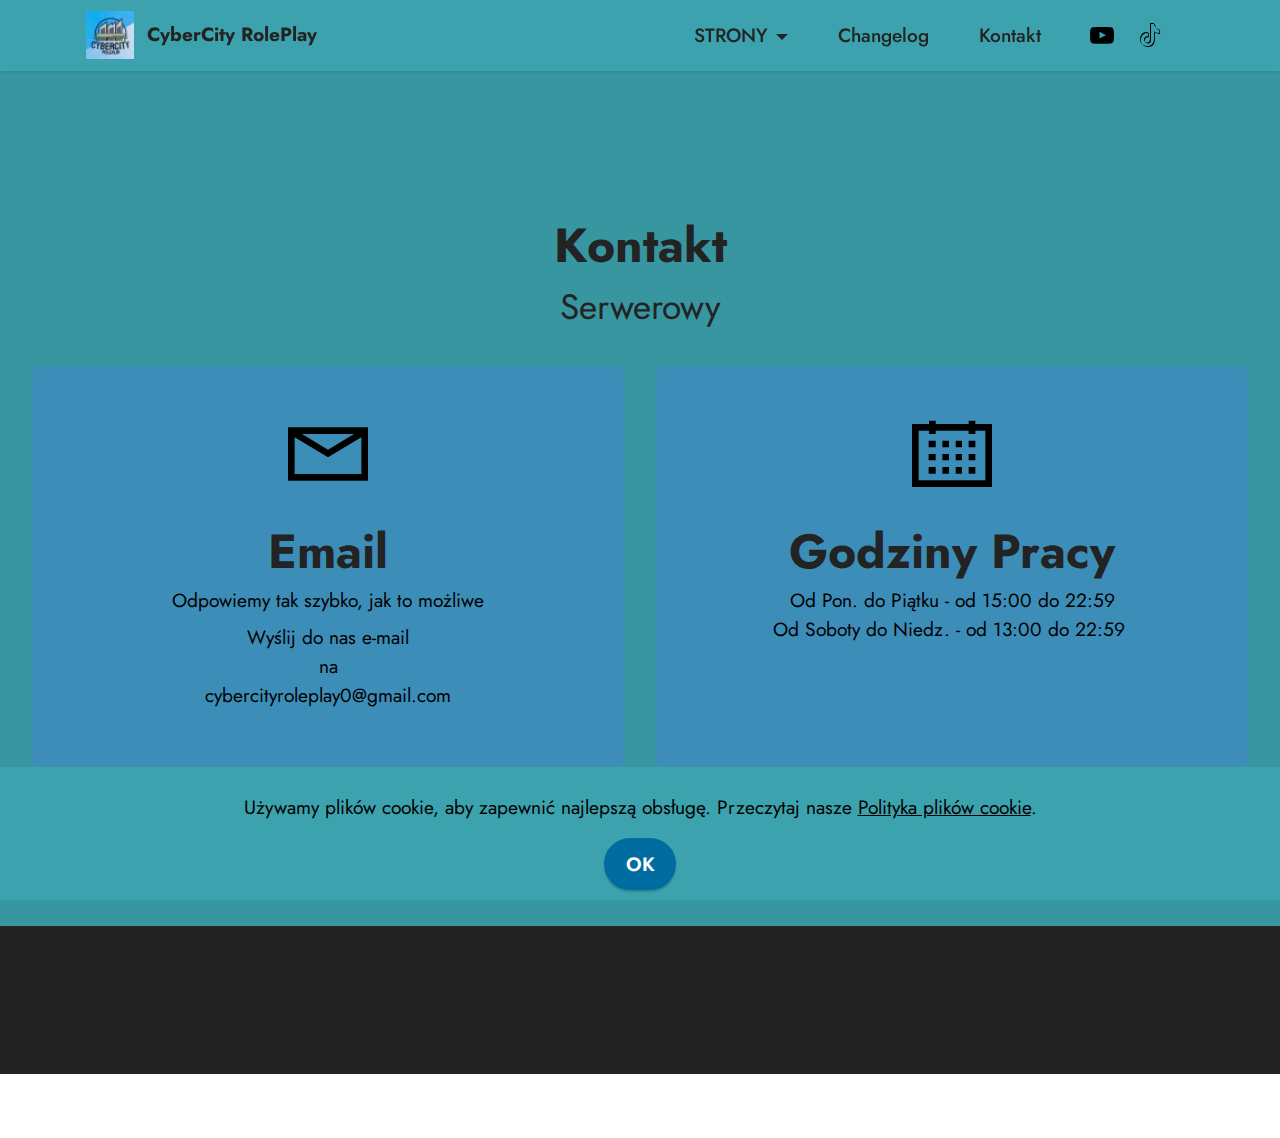
<file: page5.html>
<!DOCTYPE html>
<html  >
<head>
  <!-- Site made with Mobirise Website Builder v5.8.0, https://mobirise.com -->
  <meta charset="UTF-8">
  <meta http-equiv="X-UA-Compatible" content="IE=edge">
  <meta name="generator" content="Mobirise v5.8.0, mobirise.com">
  <meta name="viewport" content="width=device-width, initial-scale=1, minimum-scale=1">
  <link rel="shortcut icon" href="assets/images/baner-cybercity-96x54.png" type="image/x-icon">
  <meta name="description" content="">
  
  
  <title>Kontakt</title>
  <link rel="stylesheet" href="assets/web/assets/mobirise-icons2/mobirise2.css">
  <link rel="stylesheet" href="assets/bootstrap/css/bootstrap.min.css">
  <link rel="stylesheet" href="assets/bootstrap/css/bootstrap-grid.min.css">
  <link rel="stylesheet" href="assets/bootstrap/css/bootstrap-reboot.min.css">
  <link rel="stylesheet" href="assets/web/assets/gdpr-plugin/gdpr-styles.css">
  <link rel="stylesheet" href="assets/animatecss/animate.css">
  <link rel="stylesheet" href="assets/dropdown/css/style.css">
  <link rel="stylesheet" href="assets/socicon/css/styles.css">
  <link rel="stylesheet" href="assets/theme/css/style.css">
  <link rel="preload" href="https://fonts.googleapis.com/css?family=Jost:100,200,300,400,500,600,700,800,900,100i,200i,300i,400i,500i,600i,700i,800i,900i&display=swap" as="style" onload="this.onload=null;this.rel='stylesheet'">
  <noscript><link rel="stylesheet" href="https://fonts.googleapis.com/css?family=Jost:100,200,300,400,500,600,700,800,900,100i,200i,300i,400i,500i,600i,700i,800i,900i&display=swap"></noscript>
  <link rel="preload" href="https://fonts.googleapis.com/css?family=Exo+2:100,200,300,400,500,600,700,800,900,100i,200i,300i,400i,500i,600i,700i,800i,900i&display=swap" as="style" onload="this.onload=null;this.rel='stylesheet'">
  <noscript><link rel="stylesheet" href="https://fonts.googleapis.com/css?family=Exo+2:100,200,300,400,500,600,700,800,900,100i,200i,300i,400i,500i,600i,700i,800i,900i&display=swap"></noscript>
  <link rel="preload" as="style" href="assets/mobirise/css/mbr-additional.css"><link rel="stylesheet" href="assets/mobirise/css/mbr-additional.css" type="text/css">

  
  
  
</head>
<body>
  
  <section data-bs-version="5.1" class="menu menu3 cid-twCRU3mRXk" once="menu" id="menu3-13">
    
    <nav class="navbar navbar-dropdown navbar-fixed-top navbar-expand-lg">
        <div class="container">
            <div class="navbar-brand">
                <span class="navbar-logo">
                    <a href="index.html">
                        <img src="assets/images/baner-cybercity-96x54.webp" alt="Mobirise Website Builder" style="height: 3rem;">
                    </a>
                </span>
                <span class="navbar-caption-wrap"><a class="navbar-caption text-black text-primary display-7" href="index.html">CyberCity RolePlay</a></span>
            </div>
            <button class="navbar-toggler" type="button" data-toggle="collapse" data-bs-toggle="collapse" data-target="#navbarSupportedContent" data-bs-target="#navbarSupportedContent" aria-controls="navbarNavAltMarkup" aria-expanded="false" aria-label="Toggle navigation">
                <div class="hamburger">
                    <span></span>
                    <span></span>
                    <span></span>
                    <span></span>
                </div>
            </button>
            <div class="collapse navbar-collapse" id="navbarSupportedContent">
                <ul class="navbar-nav nav-dropdown nav-right" data-app-modern-menu="true"><li class="nav-item dropdown"><a class="nav-link link text-black dropdown-toggle display-7" href="https://mobiri.se" data-toggle="dropdown-submenu" data-bs-toggle="dropdown" data-bs-auto-close="outside" aria-expanded="false">STRONY</a><div class="dropdown-menu" aria-labelledby="dropdown-695"><a class="text-black dropdown-item text-primary display-7" href="page1.html">O Nas</a><div class="dropdown"><a class="text-black dropdown-item text-primary dropdown-toggle display-7" href="page2.html" data-toggle="dropdown-submenu" data-bs-toggle="dropdown" data-bs-auto-close="outside" aria-expanded="false">Team</a><div class="dropdown-menu dropdown-submenu" aria-labelledby="dropdown-638"><a class="text-black dropdown-item text-primary display-7" href="page6.html#team1-16">Zarząd</a><a class="text-black dropdown-item text-primary display-7" href="page8.html">Administracja</a><a class="text-black dropdown-item text-primary display-7" href="page7.html">Devteam</a></div></div><a class="text-black dropdown-item text-primary display-7" href="page3.html">Regulamin <br>Serwera</a></div></li><li class="nav-item"><a class="nav-link link text-black show text-primary display-7" href="page4.html">Changelog</a></li><li class="nav-item"><a class="nav-link link text-black show text-primary display-7" href="page5.html">Kontakt</a></li></ul>
                <div class="icons-menu">
                    <a class="iconfont-wrapper" href="https://www.youtube.com/channel/UCgEU2PEnVom8EshrKrAm97w" target="_blank">
                        <span class="p-2 mbr-iconfont socicon-youtube socicon"></span>
                    </a>
                    <a class="iconfont-wrapper" href="https://www.tiktok.com/@cybercityroleplay0" target="_blank">
                        <span class="p-2 mbr-iconfont socicon-tiktok socicon"></span>
                    </a>
                    
                    
                </div>
                
            </div>
        </div>
    </nav>
</section>

<section data-bs-version="5.1" class="contacts1 cid-twIzz04Gyy" id="contacts1-1e">

    

    
    
    <div class="container-fluid">
        <div class="mbr-section-head">
            <h3 class="mbr-section-title mbr-fonts-style align-center mb-0 display-2">
                <strong>Kontakt</strong></h3>
            <h4 class="mbr-section-subtitle mbr-fonts-style align-center mb-0 mt-2 display-5">Serwerowy</h4>
        </div>
        <div class="row justify-content-center mt-4">
            <div class="card col-12 col-lg-6">
                <div class="card-wrapper">
                    <div class="card-box align-center">
                        <div class="image-wrapper">
                            <span class="mbr-iconfont mobi-mbri-letter mobi-mbri" style="color: rgb(0, 0, 0); fill: rgb(0, 0, 0);"></span>
                        </div>
                        <h4 class="card-title mbr-fonts-style mb-2 display-2">
                            <strong>Email</strong>
                        </h4>
                        <p class="mbr-text mbr-fonts-style mb-2 display-7">
                            Odpowiemy tak szybko, jak to możliwe</p>
                        <h5 class="link mbr-fonts-style display-7">Wyślij do nas e-mail<br>na <br>cybercityroleplay0@gmail.com</h5>
                    </div>
                </div>
            </div>
            <div class="card col-12 col-lg-6">
                <div class="card-wrapper">
                    <div class="card-box align-center">
                        <div class="image-wrapper">
                            <span class="mbr-iconfont mobi-mbri-calendar mobi-mbri" style="color: rgb(0, 0, 0); fill: rgb(0, 0, 0);"></span>
                        </div>
                        <h4 class="card-title mbr-fonts-style align-center mb-2 display-2">
                            <strong>Godziny Pracy</strong></h4>
                        <p class="mbr-text mbr-fonts-style mb-2 display-7">
                            Od Pon. do Piątku - od 15:00 do 22:59<br>Od Soboty do Niedz. - od 13:00 do 22:59&nbsp;<br></p>
                        <h5 class="link mbr-black mbr-fonts-style display-7"></h5>
                    </div>
                </div>
            </div>
        </div>
    </div>
</section>

<section data-bs-version="5.1" class="footer7 cid-twJ1I8sSuf" once="footers" id="footer7-1j">

    

    

    <div class="container">
        <div class="media-container-row align-center mbr-white">
            <div class="col-12">
                <p class="mbr-text mb-0 mbr-fonts-style display-7">
                    © CyberCity RolePlay - Wszelkie prawa zastrzeżone
                </p>
            </div>
        </div>
    </div>
</section><section class="display-7" style="padding: 0;align-items: center;justify-content: center;flex-wrap: wrap;    align-content: center;display: flex;position: relative;height: 4rem;"><a href="https://mobiri.se/2951901" style="flex: 1 1;height: 4rem;position: absolute;width: 100%;z-index: 1;"><img alt="" style="height: 4rem;" src="[data-uri]"></a><p style="margin: 0;text-align: center;" class="display-7">Made with &#8204;</p><a style="z-index:1" href="https://mobirise.com/builder/easiest-website-builder.html">Easy Website Builder</a></section><script src="assets/bootstrap/js/bootstrap.bundle.min.js"></script>  <script src="assets/web/assets/cookies-alert-plugin/cookies-alert-core.js"></script>  <script src="assets/web/assets/cookies-alert-plugin/cookies-alert-script.js"></script>  <script src="assets/smoothscroll/smooth-scroll.js"></script>  <script src="assets/ytplayer/index.js"></script>  <script src="assets/dropdown/js/navbar-dropdown.js"></script>  <script src="assets/theme/js/script.js"></script>  
  
  
<input name="cookieData" type="hidden" data-cookie-cookiesAlertType='false' data-cookie-customDialogSelector='null' data-cookie-colorText='#000000' data-cookie-colorBg='rgb(60, 163, 174)' data-cookie-opacityOverlay='1' data-cookie-textButton='OK' data-cookie-rejectText='REJECT' data-cookie-colorButton='#006da2' data-cookie-rejectColor='#ffffff' data-cookie-colorLink='#000000' data-cookie-underlineLink='true' data-cookie-text="Używamy plików cookie, aby zapewnić najlepszą obsługę. Przeczytaj nasze <a href='page9.html'>Polityka plików cookie</a>.">
   <div id="scrollToTop" class="scrollToTop mbr-arrow-up"><a style="text-align: center;"><i class="mbr-arrow-up-icon mbr-arrow-up-icon-cm cm-icon cm-icon-smallarrow-up"></i></a></div>
    <input name="animation" type="hidden">
  </body>
</html>
</file>
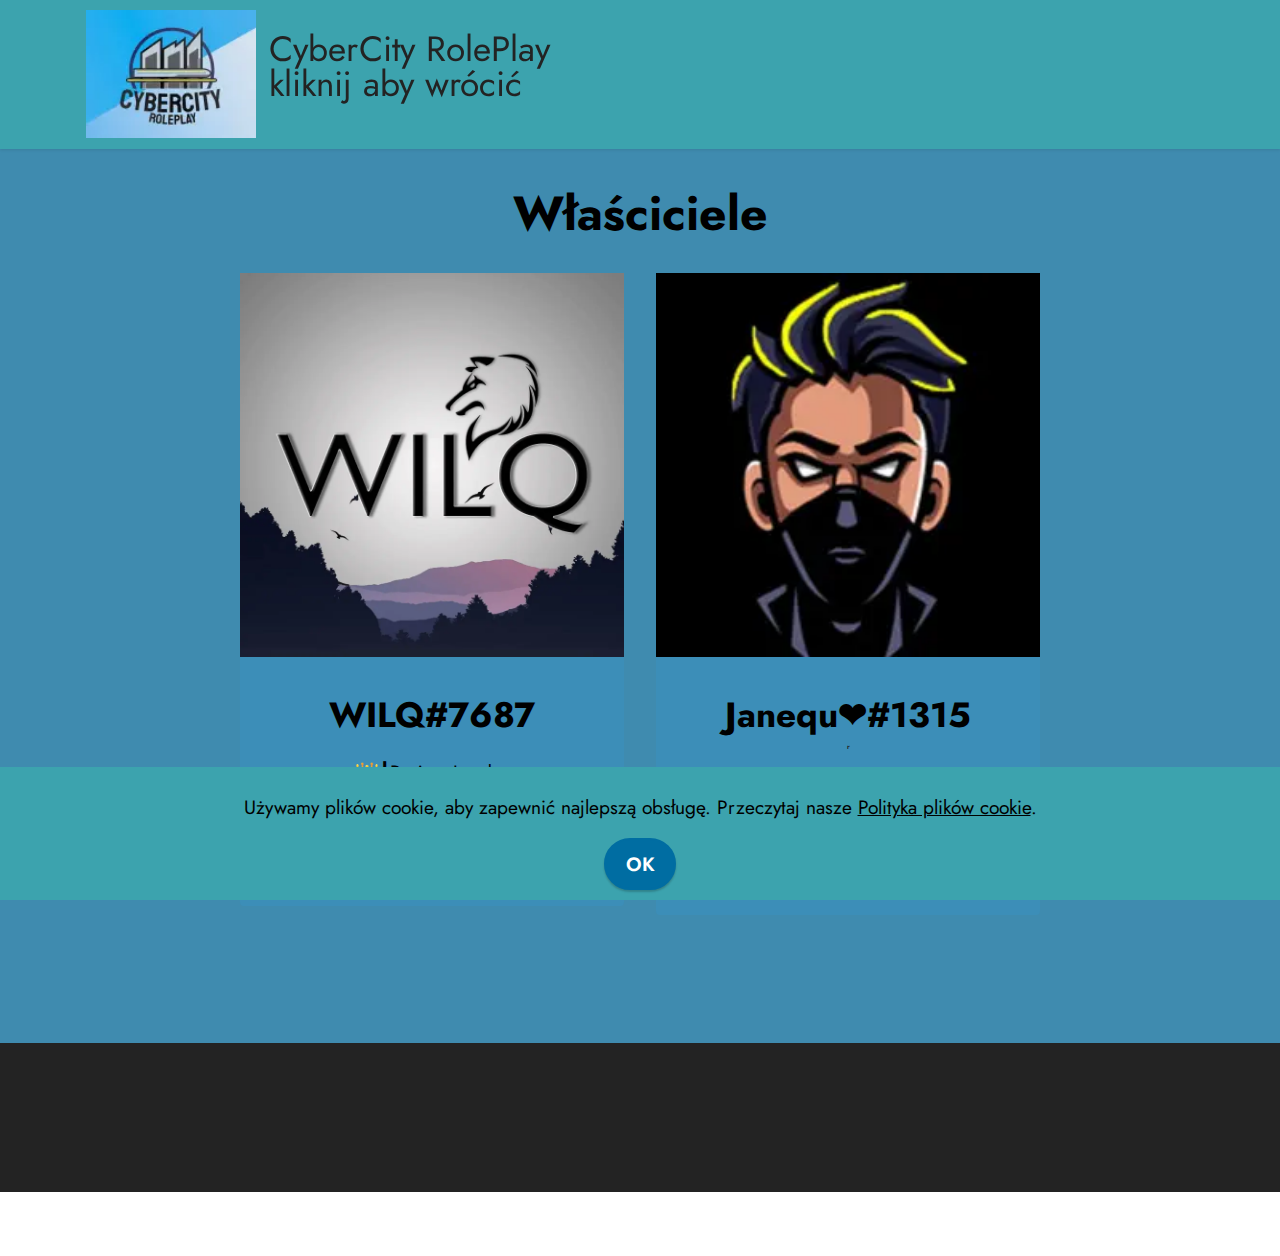
<file: page6.html>
<!DOCTYPE html>
<html  >
<head>
  <!-- Site made with Mobirise Website Builder v5.8.0, https://mobirise.com -->
  <meta charset="UTF-8">
  <meta http-equiv="X-UA-Compatible" content="IE=edge">
  <meta name="generator" content="Mobirise v5.8.0, mobirise.com">
  <meta name="viewport" content="width=device-width, initial-scale=1, minimum-scale=1">
  <link rel="shortcut icon" href="assets/images/baner-cybercity-96x54.png" type="image/x-icon">
  <meta name="description" content="">
  
  
  <title>Zarząd</title>
  <link rel="stylesheet" href="assets/bootstrap/css/bootstrap.min.css">
  <link rel="stylesheet" href="assets/bootstrap/css/bootstrap-grid.min.css">
  <link rel="stylesheet" href="assets/bootstrap/css/bootstrap-reboot.min.css">
  <link rel="stylesheet" href="assets/web/assets/gdpr-plugin/gdpr-styles.css">
  <link rel="stylesheet" href="assets/animatecss/animate.css">
  <link rel="stylesheet" href="assets/dropdown/css/style.css">
  <link rel="stylesheet" href="assets/socicon/css/styles.css">
  <link rel="stylesheet" href="assets/theme/css/style.css">
  <link rel="preload" href="https://fonts.googleapis.com/css?family=Jost:100,200,300,400,500,600,700,800,900,100i,200i,300i,400i,500i,600i,700i,800i,900i&display=swap" as="style" onload="this.onload=null;this.rel='stylesheet'">
  <noscript><link rel="stylesheet" href="https://fonts.googleapis.com/css?family=Jost:100,200,300,400,500,600,700,800,900,100i,200i,300i,400i,500i,600i,700i,800i,900i&display=swap"></noscript>
  <link rel="preload" href="https://fonts.googleapis.com/css?family=Exo+2:100,200,300,400,500,600,700,800,900,100i,200i,300i,400i,500i,600i,700i,800i,900i&display=swap" as="style" onload="this.onload=null;this.rel='stylesheet'">
  <noscript><link rel="stylesheet" href="https://fonts.googleapis.com/css?family=Exo+2:100,200,300,400,500,600,700,800,900,100i,200i,300i,400i,500i,600i,700i,800i,900i&display=swap"></noscript>
  <link rel="preload" as="style" href="assets/mobirise/css/mbr-additional.css"><link rel="stylesheet" href="assets/mobirise/css/mbr-additional.css" type="text/css">

  
  
  
</head>
<body>
  
  <section data-bs-version="5.1" class="menu menu1 cid-twIe5phB3K" once="menu" id="menu1-18">
    

    <nav class="navbar navbar-dropdown navbar-fixed-top navbar-expand-lg">
        <div class="container">
            <div class="navbar-brand">
                <span class="navbar-logo">
                    <a href="https://mobiri.se">
                        <img src="assets/images/baner-cybercity-1-256x144.webp" alt="Mobirise Website Builder" style="height: 8rem;">
                    </a>
                </span>
                <span class="navbar-caption-wrap"><a class="navbar-caption text-black text-primary display-5" href="index.html"><p>CyberCity RolePlay<br>kliknij aby wrócić<br></p></a></span>
            </div>
            <button class="navbar-toggler" type="button" data-toggle="collapse" data-bs-toggle="collapse" data-target="#navbarSupportedContent" data-bs-target="#navbarSupportedContent" aria-controls="navbarNavAltMarkup" aria-expanded="false" aria-label="Toggle navigation">
                <div class="hamburger">
                    <span></span>
                    <span></span>
                    <span></span>
                    <span></span>
                </div>
            </button>
            <div class="collapse navbar-collapse" id="navbarSupportedContent">
                <ul class="navbar-nav nav-dropdown nav-right" data-app-modern-menu="true"><li class="nav-item"><a class="nav-link link text-black text-primary display-7" href="page6.html#team1-16"></a>
                    </li></ul>
                
                
            </div>
        </div>
    </nav>
</section>

<section data-bs-version="5.1" class="team1 cid-twIch6kapX" id="team1-16">
    

    
    
    <div class="container-fluid">
        <div class="row justify-content-center">
            <div class="col-12">
                <h3 class="mbr-section-title mbr-fonts-style align-center mb-4 display-2">
                    <strong>Właściciele</strong></h3>
                
            </div>
            <div class="col-sm-6 col-lg-4">
                <div class="card-wrap">
                    <div class="image-wrap">
                        <img src="assets/images/logotype-wilq-800x800-800x800.webp" alt="Mobirise Website Builder">
                    </div>
                    <div class="content-wrap">
                        <h5 class="mbr-section-title card-title mbr-fonts-style align-center m-0 display-5">
                            <strong>WILQ#7687</strong>
                        </h5>
                        <h6 class="mbr-role mbr-fonts-style align-center mb-3 display-4"></h6>
                        <p class="card-text mbr-fonts-style align-center display-7">
                            👑┃Project Leader
                        </p>
                        
                        <div class="mbr-section-btn card-btn align-center"><a class="btn btn-primary display-7" href="https://discord.gg/3wfqQHu2sa">Kliknij i napisz do niego</a></div>
                    </div>
                </div>
            </div>

            <div class="col-sm-6 col-lg-4">
                <div class="card-wrap">
                    <div class="image-wrap">
                        <img src="assets/images/janequ-240x240.webp" alt="Mobirise Website Builder">
                    </div>
                    <div class="content-wrap">
                        <h5 class="mbr-section-title card-title mbr-fonts-style align-center m-0 display-5">
                            <strong>Janequ❤#1315</strong>
                        </h5>
                        <h6 class="mbr-role mbr-fonts-style align-center mb-3 display-4"><strong>r</strong>
                        </h6>
                        <p class="card-text mbr-fonts-style align-center display-7">
                            👑┃Co-Leader
                        </p>
                        
                        <div class="mbr-section-btn card-btn align-center"><a class="btn btn-primary display-7" href="https://discord.gg/3wfqQHu2sa">Kliknij i napisz do niego</a></div>
                    </div>
                </div>
            </div>

            

            
        </div>
    </div>
</section>

<section data-bs-version="5.1" class="footer7 cid-twJ1I8sSuf" once="footers" id="footer7-1j">

    

    

    <div class="container">
        <div class="media-container-row align-center mbr-white">
            <div class="col-12">
                <p class="mbr-text mb-0 mbr-fonts-style display-7">
                    © CyberCity RolePlay - Wszelkie prawa zastrzeżone
                </p>
            </div>
        </div>
    </div>
</section><section class="display-7" style="padding: 0;align-items: center;justify-content: center;flex-wrap: wrap;    align-content: center;display: flex;position: relative;height: 4rem;"><a href="https://mobiri.se/2951901" style="flex: 1 1;height: 4rem;position: absolute;width: 100%;z-index: 1;"><img alt="" style="height: 4rem;" src="[data-uri]"></a><p style="margin: 0;text-align: center;" class="display-7">Made with &#8204;</p><a style="z-index:1" href="https://mobirise.com">Mobirise </a></section><script src="assets/bootstrap/js/bootstrap.bundle.min.js"></script>  <script src="assets/web/assets/cookies-alert-plugin/cookies-alert-core.js"></script>  <script src="assets/web/assets/cookies-alert-plugin/cookies-alert-script.js"></script>  <script src="assets/smoothscroll/smooth-scroll.js"></script>  <script src="assets/ytplayer/index.js"></script>  <script src="assets/dropdown/js/navbar-dropdown.js"></script>  <script src="assets/theme/js/script.js"></script>  
  
  
<input name="cookieData" type="hidden" data-cookie-cookiesAlertType='false' data-cookie-customDialogSelector='null' data-cookie-colorText='#000000' data-cookie-colorBg='rgb(60, 163, 174)' data-cookie-opacityOverlay='1' data-cookie-textButton='OK' data-cookie-rejectText='REJECT' data-cookie-colorButton='#006da2' data-cookie-rejectColor='#ffffff' data-cookie-colorLink='#000000' data-cookie-underlineLink='true' data-cookie-text="Używamy plików cookie, aby zapewnić najlepszą obsługę. Przeczytaj nasze <a href='page9.html'>Polityka plików cookie</a>.">
   <div id="scrollToTop" class="scrollToTop mbr-arrow-up"><a style="text-align: center;"><i class="mbr-arrow-up-icon mbr-arrow-up-icon-cm cm-icon cm-icon-smallarrow-up"></i></a></div>
    <input name="animation" type="hidden">
  </body>
</html>
</file>
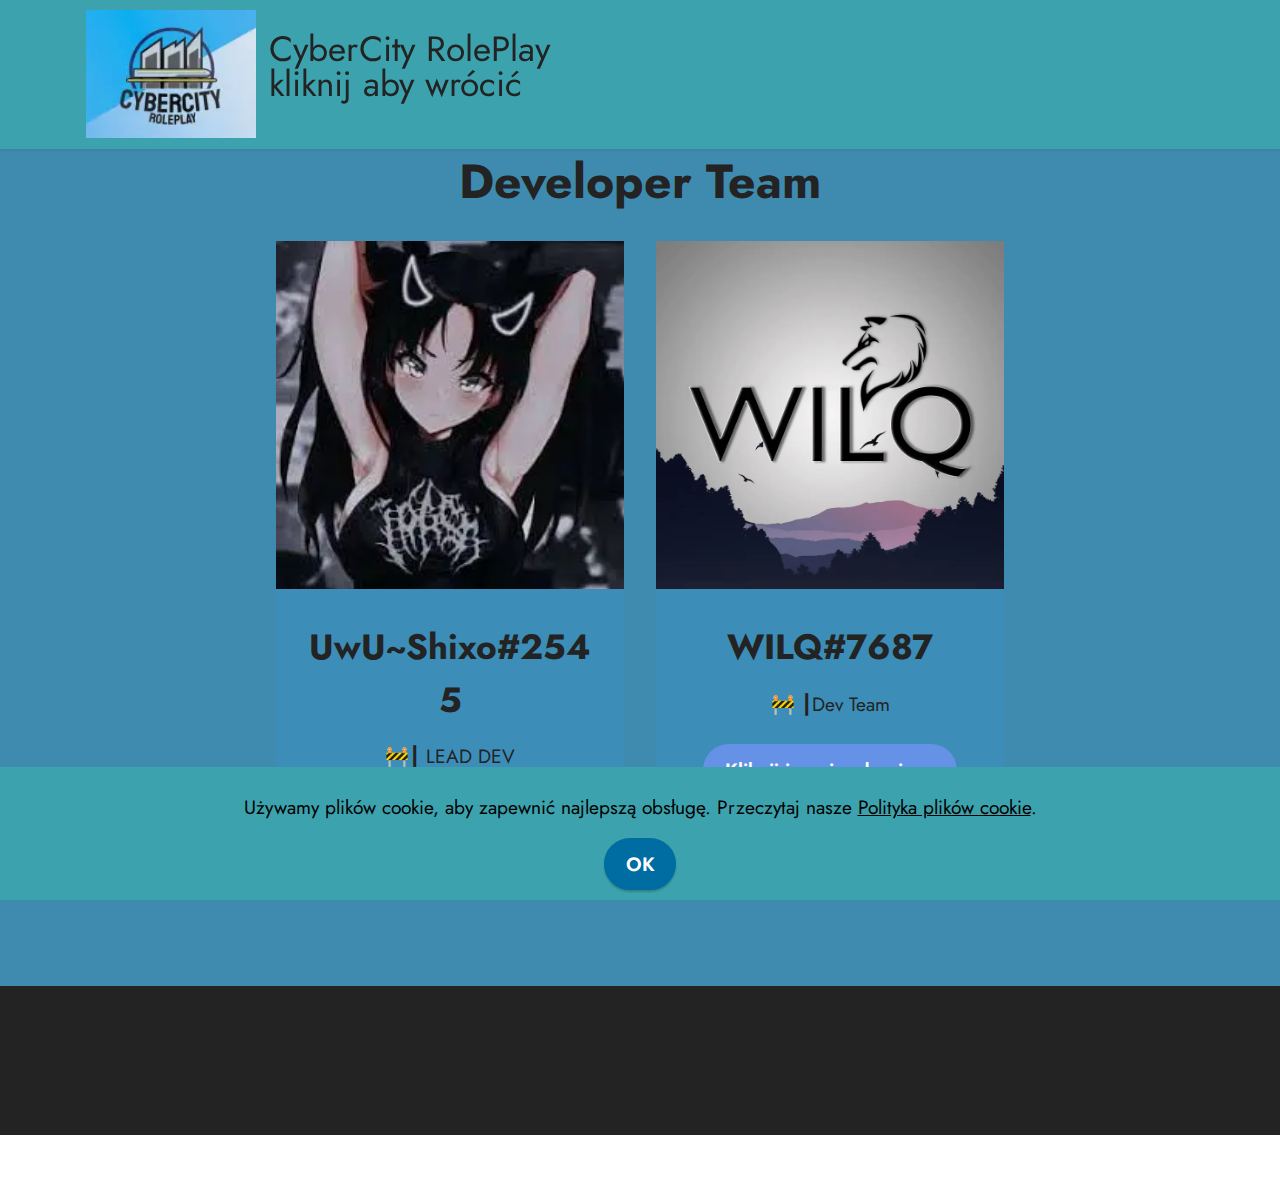
<file: page7.html>
<!DOCTYPE html>
<html  >
<head>
  <!-- Site made with Mobirise Website Builder v5.8.0, https://mobirise.com -->
  <meta charset="UTF-8">
  <meta http-equiv="X-UA-Compatible" content="IE=edge">
  <meta name="generator" content="Mobirise v5.8.0, mobirise.com">
  <meta name="viewport" content="width=device-width, initial-scale=1, minimum-scale=1">
  <link rel="shortcut icon" href="assets/images/baner-cybercity-96x54.png" type="image/x-icon">
  <meta name="description" content="">
  
  
  <title>Dev Team</title>
  <link rel="stylesheet" href="assets/bootstrap/css/bootstrap.min.css">
  <link rel="stylesheet" href="assets/bootstrap/css/bootstrap-grid.min.css">
  <link rel="stylesheet" href="assets/bootstrap/css/bootstrap-reboot.min.css">
  <link rel="stylesheet" href="assets/web/assets/gdpr-plugin/gdpr-styles.css">
  <link rel="stylesheet" href="assets/animatecss/animate.css">
  <link rel="stylesheet" href="assets/dropdown/css/style.css">
  <link rel="stylesheet" href="assets/socicon/css/styles.css">
  <link rel="stylesheet" href="assets/theme/css/style.css">
  <link rel="preload" href="https://fonts.googleapis.com/css?family=Jost:100,200,300,400,500,600,700,800,900,100i,200i,300i,400i,500i,600i,700i,800i,900i&display=swap" as="style" onload="this.onload=null;this.rel='stylesheet'">
  <noscript><link rel="stylesheet" href="https://fonts.googleapis.com/css?family=Jost:100,200,300,400,500,600,700,800,900,100i,200i,300i,400i,500i,600i,700i,800i,900i&display=swap"></noscript>
  <link rel="preload" href="https://fonts.googleapis.com/css?family=Exo+2:100,200,300,400,500,600,700,800,900,100i,200i,300i,400i,500i,600i,700i,800i,900i&display=swap" as="style" onload="this.onload=null;this.rel='stylesheet'">
  <noscript><link rel="stylesheet" href="https://fonts.googleapis.com/css?family=Exo+2:100,200,300,400,500,600,700,800,900,100i,200i,300i,400i,500i,600i,700i,800i,900i&display=swap"></noscript>
  <link rel="preload" as="style" href="assets/mobirise/css/mbr-additional.css"><link rel="stylesheet" href="assets/mobirise/css/mbr-additional.css" type="text/css">

  
  
  
</head>
<body>
  
  <section data-bs-version="5.1" class="menu menu1 cid-twIe5phB3K" once="menu" id="menu1-19">
    

    <nav class="navbar navbar-dropdown navbar-fixed-top navbar-expand-lg">
        <div class="container">
            <div class="navbar-brand">
                <span class="navbar-logo">
                    <a href="https://mobiri.se">
                        <img src="assets/images/baner-cybercity-1-256x144.webp" alt="Mobirise Website Builder" style="height: 8rem;">
                    </a>
                </span>
                <span class="navbar-caption-wrap"><a class="navbar-caption text-black text-primary display-5" href="index.html"><p>CyberCity RolePlay<br>kliknij aby wrócić<br></p></a></span>
            </div>
            <button class="navbar-toggler" type="button" data-toggle="collapse" data-bs-toggle="collapse" data-target="#navbarSupportedContent" data-bs-target="#navbarSupportedContent" aria-controls="navbarNavAltMarkup" aria-expanded="false" aria-label="Toggle navigation">
                <div class="hamburger">
                    <span></span>
                    <span></span>
                    <span></span>
                    <span></span>
                </div>
            </button>
            <div class="collapse navbar-collapse" id="navbarSupportedContent">
                <ul class="navbar-nav nav-dropdown nav-right" data-app-modern-menu="true"><li class="nav-item"><a class="nav-link link text-black text-primary display-7" href="page6.html#team1-16"></a>
                    </li></ul>
                
                
            </div>
        </div>
    </nav>
</section>

<section data-bs-version="5.1" class="team1 cid-twIftT4Oyv" id="team1-1a">
    

    
    
    <div class="container">
        <div class="row justify-content-center">
            <div class="col-12">
                <h3 class="mbr-section-title mbr-fonts-style align-center mb-4 display-2">
                    <strong>Developer Team</strong></h3>
                
            </div>
            <div class="col-sm-6 col-lg-4">
                <div class="card-wrap">
                    <div class="image-wrap">
                        <img src="assets/images/shixo-225x225.webp" alt="Mobirise Website Builder">
                    </div>
                    <div class="content-wrap">
                        <h5 class="mbr-section-title card-title mbr-fonts-style align-center m-0 display-5">
                            <strong>UwU~Shixo#2545</strong></h5>
                        <h6 class="mbr-role mbr-fonts-style align-center mb-3 display-4"></h6>
                        <p class="card-text mbr-fonts-style align-center display-7">
                            🚧┃ LEAD DEV
                        </p>
                        
                        <div class="mbr-section-btn card-btn align-center"><a class="btn btn-primary display-7" href="https://discord.gg/3wfqQHu2sa">Kliknij i napisz do niego</a></div>
                    </div>
                </div>
            </div>

            <div class="col-sm-6 col-lg-4">
                <div class="card-wrap">
                    <div class="image-wrap">
                        <img src="assets/images/logotype-wilq-800x800-800x800.webp" alt="Mobirise Website Builder">
                    </div>
                    <div class="content-wrap">
                        <h5 class="mbr-section-title card-title mbr-fonts-style align-center m-0 display-5">
                            <strong>WILQ#7687</strong>
                        </h5>
                        <h6 class="mbr-role mbr-fonts-style align-center mb-3 display-4"></h6>
                        <p class="card-text mbr-fonts-style align-center display-7">
                            🚧 ┃Dev Team</p>
                        
                        <div class="mbr-section-btn card-btn align-center"><a class="btn btn-primary display-7" href="https://discord.gg/3wfqQHu2sa">Kliknij i napisz do niego</a></div>
                    </div>
                </div>
            </div>

            

            
        </div>
    </div>
</section>

<section data-bs-version="5.1" class="footer7 cid-twJ1I8sSuf" once="footers" id="footer7-1j">

    

    

    <div class="container">
        <div class="media-container-row align-center mbr-white">
            <div class="col-12">
                <p class="mbr-text mb-0 mbr-fonts-style display-7">
                    © CyberCity RolePlay - Wszelkie prawa zastrzeżone
                </p>
            </div>
        </div>
    </div>
</section><section class="display-7" style="padding: 0;align-items: center;justify-content: center;flex-wrap: wrap;    align-content: center;display: flex;position: relative;height: 4rem;"><a href="https://mobiri.se/2951901" style="flex: 1 1;height: 4rem;position: absolute;width: 100%;z-index: 1;"><img alt="" style="height: 4rem;" src="[data-uri]"></a><p style="margin: 0;text-align: center;" class="display-7">Designed with &#8204;</p><a style="z-index:1" href="https://mobirise.com">Mobirise </a></section><script src="assets/bootstrap/js/bootstrap.bundle.min.js"></script>  <script src="assets/web/assets/cookies-alert-plugin/cookies-alert-core.js"></script>  <script src="assets/web/assets/cookies-alert-plugin/cookies-alert-script.js"></script>  <script src="assets/smoothscroll/smooth-scroll.js"></script>  <script src="assets/ytplayer/index.js"></script>  <script src="assets/dropdown/js/navbar-dropdown.js"></script>  <script src="assets/theme/js/script.js"></script>  
  
  
<input name="cookieData" type="hidden" data-cookie-cookiesAlertType='false' data-cookie-customDialogSelector='null' data-cookie-colorText='#000000' data-cookie-colorBg='rgb(60, 163, 174)' data-cookie-opacityOverlay='1' data-cookie-textButton='OK' data-cookie-rejectText='REJECT' data-cookie-colorButton='#006da2' data-cookie-rejectColor='#ffffff' data-cookie-colorLink='#000000' data-cookie-underlineLink='true' data-cookie-text="Używamy plików cookie, aby zapewnić najlepszą obsługę. Przeczytaj nasze <a href='page9.html'>Polityka plików cookie</a>.">
   <div id="scrollToTop" class="scrollToTop mbr-arrow-up"><a style="text-align: center;"><i class="mbr-arrow-up-icon mbr-arrow-up-icon-cm cm-icon cm-icon-smallarrow-up"></i></a></div>
    <input name="animation" type="hidden">
  </body>
</html>
</file>
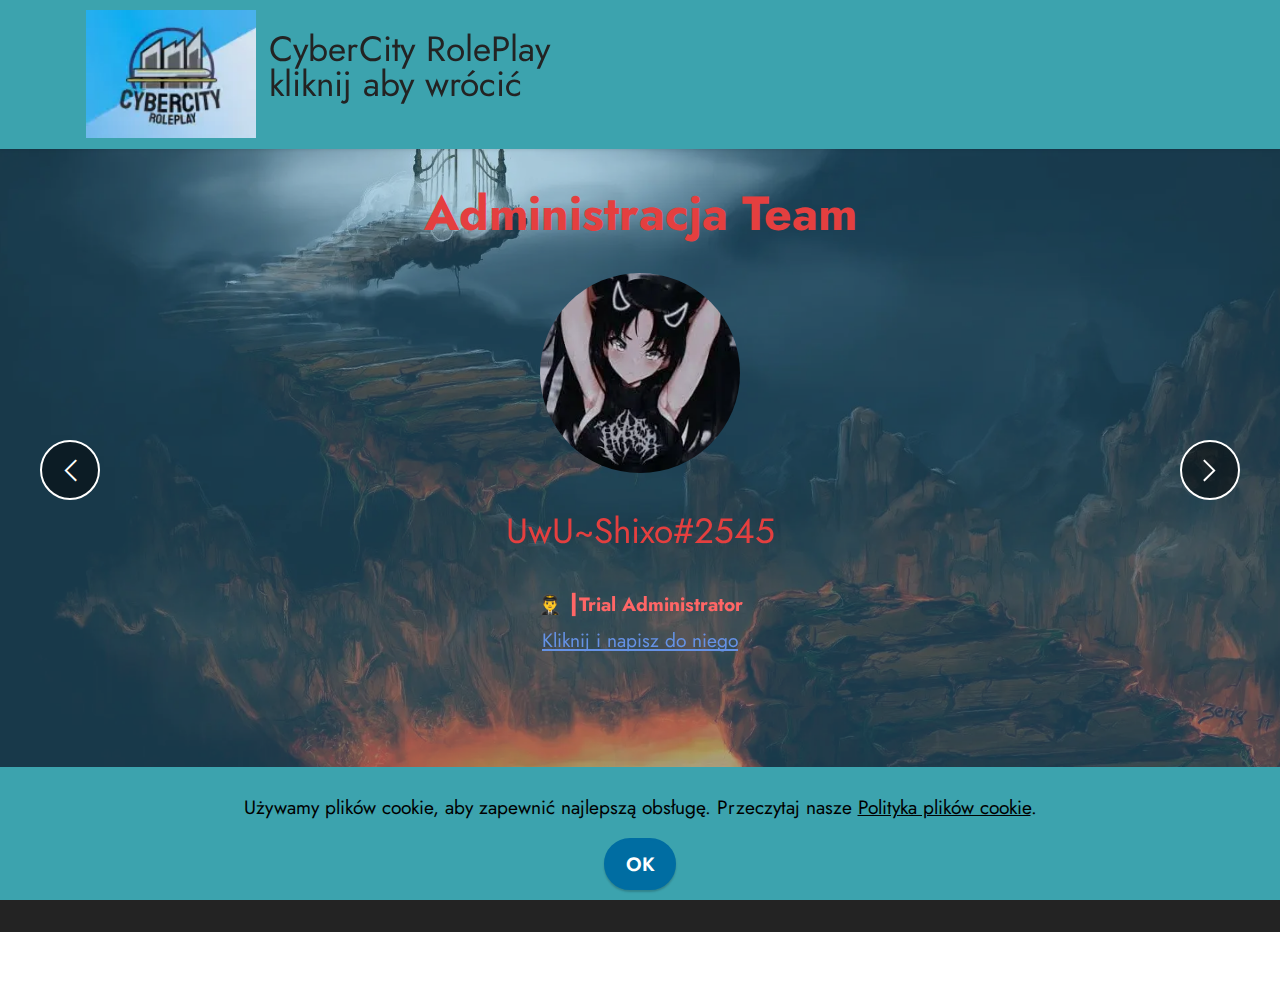
<file: page8.html>
<!DOCTYPE html>
<html  >
<head>
  <!-- Site made with Mobirise Website Builder v5.8.0, https://mobirise.com -->
  <meta charset="UTF-8">
  <meta http-equiv="X-UA-Compatible" content="IE=edge">
  <meta name="generator" content="Mobirise v5.8.0, mobirise.com">
  <meta name="viewport" content="width=device-width, initial-scale=1, minimum-scale=1">
  <link rel="shortcut icon" href="assets/images/baner-cybercity-96x54.png" type="image/x-icon">
  <meta name="description" content="">
  
  
  <title>Administratorzy</title>
  <link rel="stylesheet" href="assets/web/assets/mobirise-icons2/mobirise2.css">
  <link rel="stylesheet" href="assets/bootstrap/css/bootstrap.min.css">
  <link rel="stylesheet" href="assets/bootstrap/css/bootstrap-grid.min.css">
  <link rel="stylesheet" href="assets/bootstrap/css/bootstrap-reboot.min.css">
  <link rel="stylesheet" href="assets/web/assets/gdpr-plugin/gdpr-styles.css">
  <link rel="stylesheet" href="assets/animatecss/animate.css">
  <link rel="stylesheet" href="assets/dropdown/css/style.css">
  <link rel="stylesheet" href="assets/socicon/css/styles.css">
  <link rel="stylesheet" href="assets/theme/css/style.css">
  <link rel="preload" href="https://fonts.googleapis.com/css?family=Jost:100,200,300,400,500,600,700,800,900,100i,200i,300i,400i,500i,600i,700i,800i,900i&display=swap" as="style" onload="this.onload=null;this.rel='stylesheet'">
  <noscript><link rel="stylesheet" href="https://fonts.googleapis.com/css?family=Jost:100,200,300,400,500,600,700,800,900,100i,200i,300i,400i,500i,600i,700i,800i,900i&display=swap"></noscript>
  <link rel="preload" href="https://fonts.googleapis.com/css?family=Exo+2:100,200,300,400,500,600,700,800,900,100i,200i,300i,400i,500i,600i,700i,800i,900i&display=swap" as="style" onload="this.onload=null;this.rel='stylesheet'">
  <noscript><link rel="stylesheet" href="https://fonts.googleapis.com/css?family=Exo+2:100,200,300,400,500,600,700,800,900,100i,200i,300i,400i,500i,600i,700i,800i,900i&display=swap"></noscript>
  <link rel="preload" as="style" href="assets/mobirise/css/mbr-additional.css"><link rel="stylesheet" href="assets/mobirise/css/mbr-additional.css" type="text/css">

  
  
  
</head>
<body>
  
  <section data-bs-version="5.1" class="menu menu1 cid-twIe5phB3K" once="menu" id="menu1-1b">
    

    <nav class="navbar navbar-dropdown navbar-fixed-top navbar-expand-lg">
        <div class="container">
            <div class="navbar-brand">
                <span class="navbar-logo">
                    <a href="https://mobiri.se">
                        <img src="assets/images/baner-cybercity-1-256x144.webp" alt="Mobirise Website Builder" style="height: 8rem;">
                    </a>
                </span>
                <span class="navbar-caption-wrap"><a class="navbar-caption text-black text-primary display-5" href="index.html"><p>CyberCity RolePlay<br>kliknij aby wrócić<br></p></a></span>
            </div>
            <button class="navbar-toggler" type="button" data-toggle="collapse" data-bs-toggle="collapse" data-target="#navbarSupportedContent" data-bs-target="#navbarSupportedContent" aria-controls="navbarNavAltMarkup" aria-expanded="false" aria-label="Toggle navigation">
                <div class="hamburger">
                    <span></span>
                    <span></span>
                    <span></span>
                    <span></span>
                </div>
            </button>
            <div class="collapse navbar-collapse" id="navbarSupportedContent">
                <ul class="navbar-nav nav-dropdown nav-right" data-app-modern-menu="true"><li class="nav-item"><a class="nav-link link text-black text-primary display-7" href="page6.html#team1-16"></a>
                    </li></ul>
                
                
            </div>
        </div>
    </nav>
</section>

<section data-bs-version="5.1" class="people5 mbr-embla cid-twJ4gyhMsD" id="people5-1k">

    

    
    <div class="mbr-overlay" style="opacity: 0.4; background-color: rgb(60, 142, 184);">
    </div>

    <div class="position-relative text-center">
        <h3 class="mb-4 mbr-fonts-style display-2"><strong>Administracja Team</strong></h3>

        <div class="embla" data-skip-snaps="true" data-align="center" data-loop="true" data-auto-play="true" data-auto-play-interval="5" data-draggable="true">
            <div class="embla__viewport container-fluid">
                <div class="embla__container">
                    <div class="embla__slide slider-image item" style="margin-left: 10rem; margin-right: 10rem;">
                        <div class="user">
                            <div class="user_image">
                                <div class="item-wrapper position-relative">
                                    <img src="assets/images/shixo.webp" alt="Mobirise Website Builder" data-slide-to="0" data-bs-slide-to="0">
                                </div>
                            </div>
                            <div class="user_text mb-4">
                                <p class="mbr-fonts-style display-5">
                                    UwU~Shixo#2545
                                </p>
                            </div>
                            <div class="user_name mbr-fonts-style mb-2 display-7"><strong>👨‍✈️ ┃Trial Administrator</strong></div>
                            <div class="user_desk mbr-fonts-style display-7"><a href="https://discord.gg/3wfqQHu2sa" class="text-primary">Kliknij i napisz do niego</a></div>
                        </div>
                    </div>
                    <div class="embla__slide slider-image item" style="margin-left: 10rem; margin-right: 10rem;">
                        <div class="user">
                            <div class="user_image">
                                <div class="item-wrapper position-relative">
                                    <img src="assets/images/radek.webp" alt="Mobirise Website Builder" data-slide-to="1" data-bs-slide-to="1">
                                </div>
                            </div>
                            <div class="user_text mb-4">
                                <p class="mbr-fonts-style display-5">
                                    R4D3K#4202
                                </p>
                            </div>
                            <div class="user_name mbr-fonts-style mb-2 display-7"><strong>R4D3K#4202</strong></div>
                            <div class="user_desk mbr-fonts-style display-7"><a href="https://discord.gg/3wfqQHu2sa" class="text-primary">Kliknij i napisz do niego</a></div>
                        </div>
                    </div>
                    <div class="embla__slide slider-image item" style="margin-left: 10rem; margin-right: 10rem;">
                        <div class="user">
                            <div class="user_image">
                                <div class="item-wrapper position-relative">
                                    <img src="assets/images/iniu.webp" alt="Mobirise Website Builder" data-slide-to="2" data-bs-slide-to="2">
                                </div>
                            </div>
                            <div class="user_text mb-4">
                                <p class="mbr-fonts-style display-5">
                                    ¹⁷iniu¹⁷#3779
                                </p>
                            </div>
                            <div class="user_name mbr-fonts-style mb-2 display-7"><strong>👨‍✈️ ┃Trial Support</strong></div>
                            <div class="user_desk mbr-fonts-style display-7"><a href="https://discord.gg/3wfqQHu2sa" class="text-primary">Kliknij i napisz do niego</a></div>
                        </div>
                    </div><div class="embla__slide slider-image item" style="margin-left: 10rem; margin-right: 10rem;">
                        <div class="user">
                            <div class="user_image">
                                <div class="item-wrapper position-relative">
                                    <img src="assets/images/arturo321-preview-rev-1.webp" alt="Mobirise Website Builder" data-slide-to="3" data-bs-slide-to="3">
                                </div>
                            </div>
                            <div class="user_text mb-4">
                                <p class="mbr-fonts-style display-5">
                                    Arturo321#4706
                                </p>
                            </div>
                            <div class="user_name mbr-fonts-style mb-2 display-7"><strong>👨‍✈️ ┃Moderator</strong></div>
                            <div class="user_desk mbr-fonts-style display-7"><a href="https://discord.gg/3wfqQHu2sa" class="text-primary">Kliknij i napisz do niego</a></div>
                        </div>
                    </div>
                </div>
            </div>
            <button class="embla__button embla__button--prev">
                <span class="mobi-mbri mobi-mbri-arrow-prev mbr-iconfont" aria-hidden="true"></span>
                <span class="sr-only visually-hidden visually-hidden">Previous</span>
            </button>
            <button class="embla__button embla__button--next">
                <span class="mobi-mbri mobi-mbri-arrow-next mbr-iconfont" aria-hidden="true"></span>
                <span class="sr-only visually-hidden visually-hidden">Next</span>
            </button>
        </div>
    </div>
</section>

<section data-bs-version="5.1" class="footer7 cid-twJ1I8sSuf" once="footers" id="footer7-1j">

    

    

    <div class="container">
        <div class="media-container-row align-center mbr-white">
            <div class="col-12">
                <p class="mbr-text mb-0 mbr-fonts-style display-7">
                    © CyberCity RolePlay - Wszelkie prawa zastrzeżone
                </p>
            </div>
        </div>
    </div>
</section><section class="display-7" style="padding: 0;align-items: center;justify-content: center;flex-wrap: wrap;    align-content: center;display: flex;position: relative;height: 4rem;"><a href="https://mobiri.se/2951901" style="flex: 1 1;height: 4rem;position: absolute;width: 100%;z-index: 1;"><img alt="" style="height: 4rem;" src="[data-uri]"></a><p style="margin: 0;text-align: center;" class="display-7">Created with &#8204;</p><a style="z-index:1" href="https://mobirise.com">Mobirise </a></section><script src="assets/bootstrap/js/bootstrap.bundle.min.js"></script>  <script src="assets/web/assets/cookies-alert-plugin/cookies-alert-core.js"></script>  <script src="assets/web/assets/cookies-alert-plugin/cookies-alert-script.js"></script>  <script src="assets/smoothscroll/smooth-scroll.js"></script>  <script src="assets/ytplayer/index.js"></script>  <script src="assets/dropdown/js/navbar-dropdown.js"></script>  <script src="assets/embla/embla.min.js"></script>  <script src="assets/embla/script.js"></script>  <script src="assets/theme/js/script.js"></script>  
  
  
<input name="cookieData" type="hidden" data-cookie-cookiesAlertType='false' data-cookie-customDialogSelector='null' data-cookie-colorText='#000000' data-cookie-colorBg='rgb(60, 163, 174)' data-cookie-opacityOverlay='1' data-cookie-textButton='OK' data-cookie-rejectText='REJECT' data-cookie-colorButton='#006da2' data-cookie-rejectColor='#ffffff' data-cookie-colorLink='#000000' data-cookie-underlineLink='true' data-cookie-text="Używamy plików cookie, aby zapewnić najlepszą obsługę. Przeczytaj nasze <a href='page9.html'>Polityka plików cookie</a>.">
   <div id="scrollToTop" class="scrollToTop mbr-arrow-up"><a style="text-align: center;"><i class="mbr-arrow-up-icon mbr-arrow-up-icon-cm cm-icon cm-icon-smallarrow-up"></i></a></div>
    <input name="animation" type="hidden">
  </body>
</html>
</file>
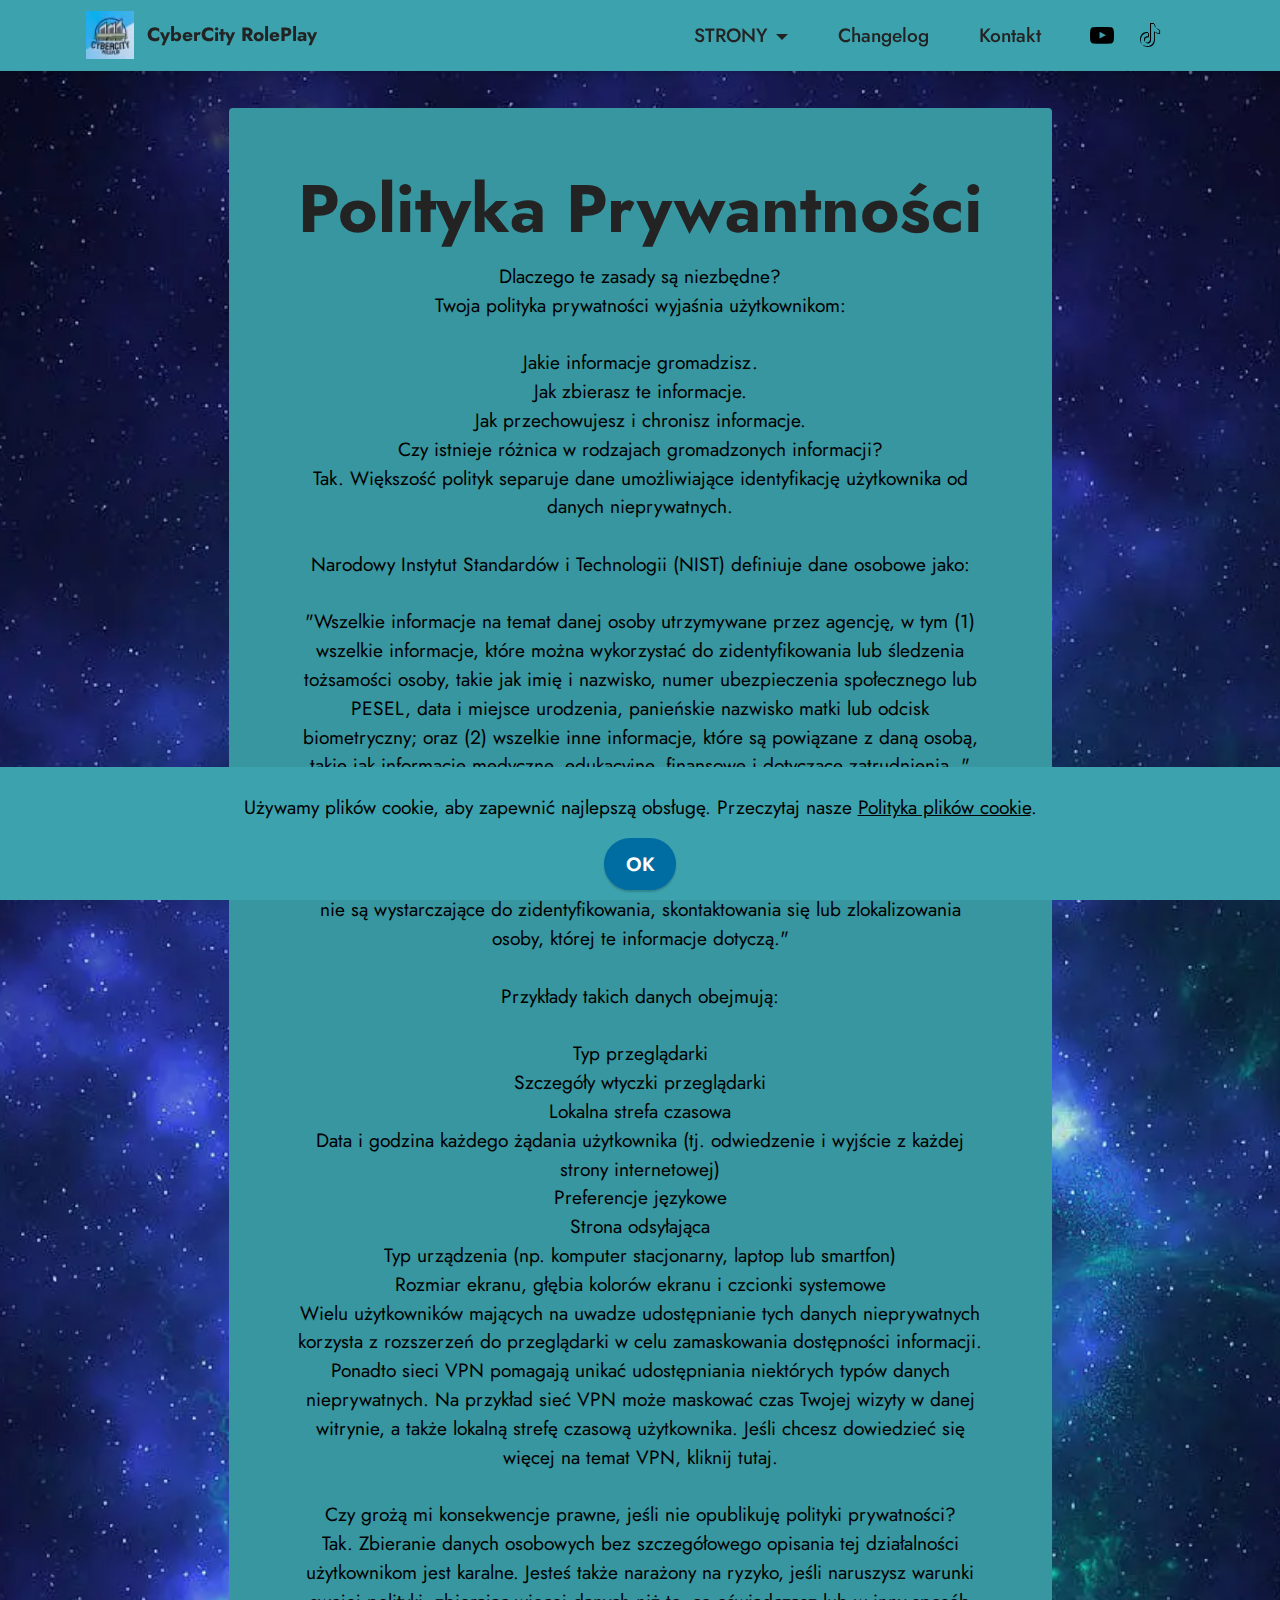
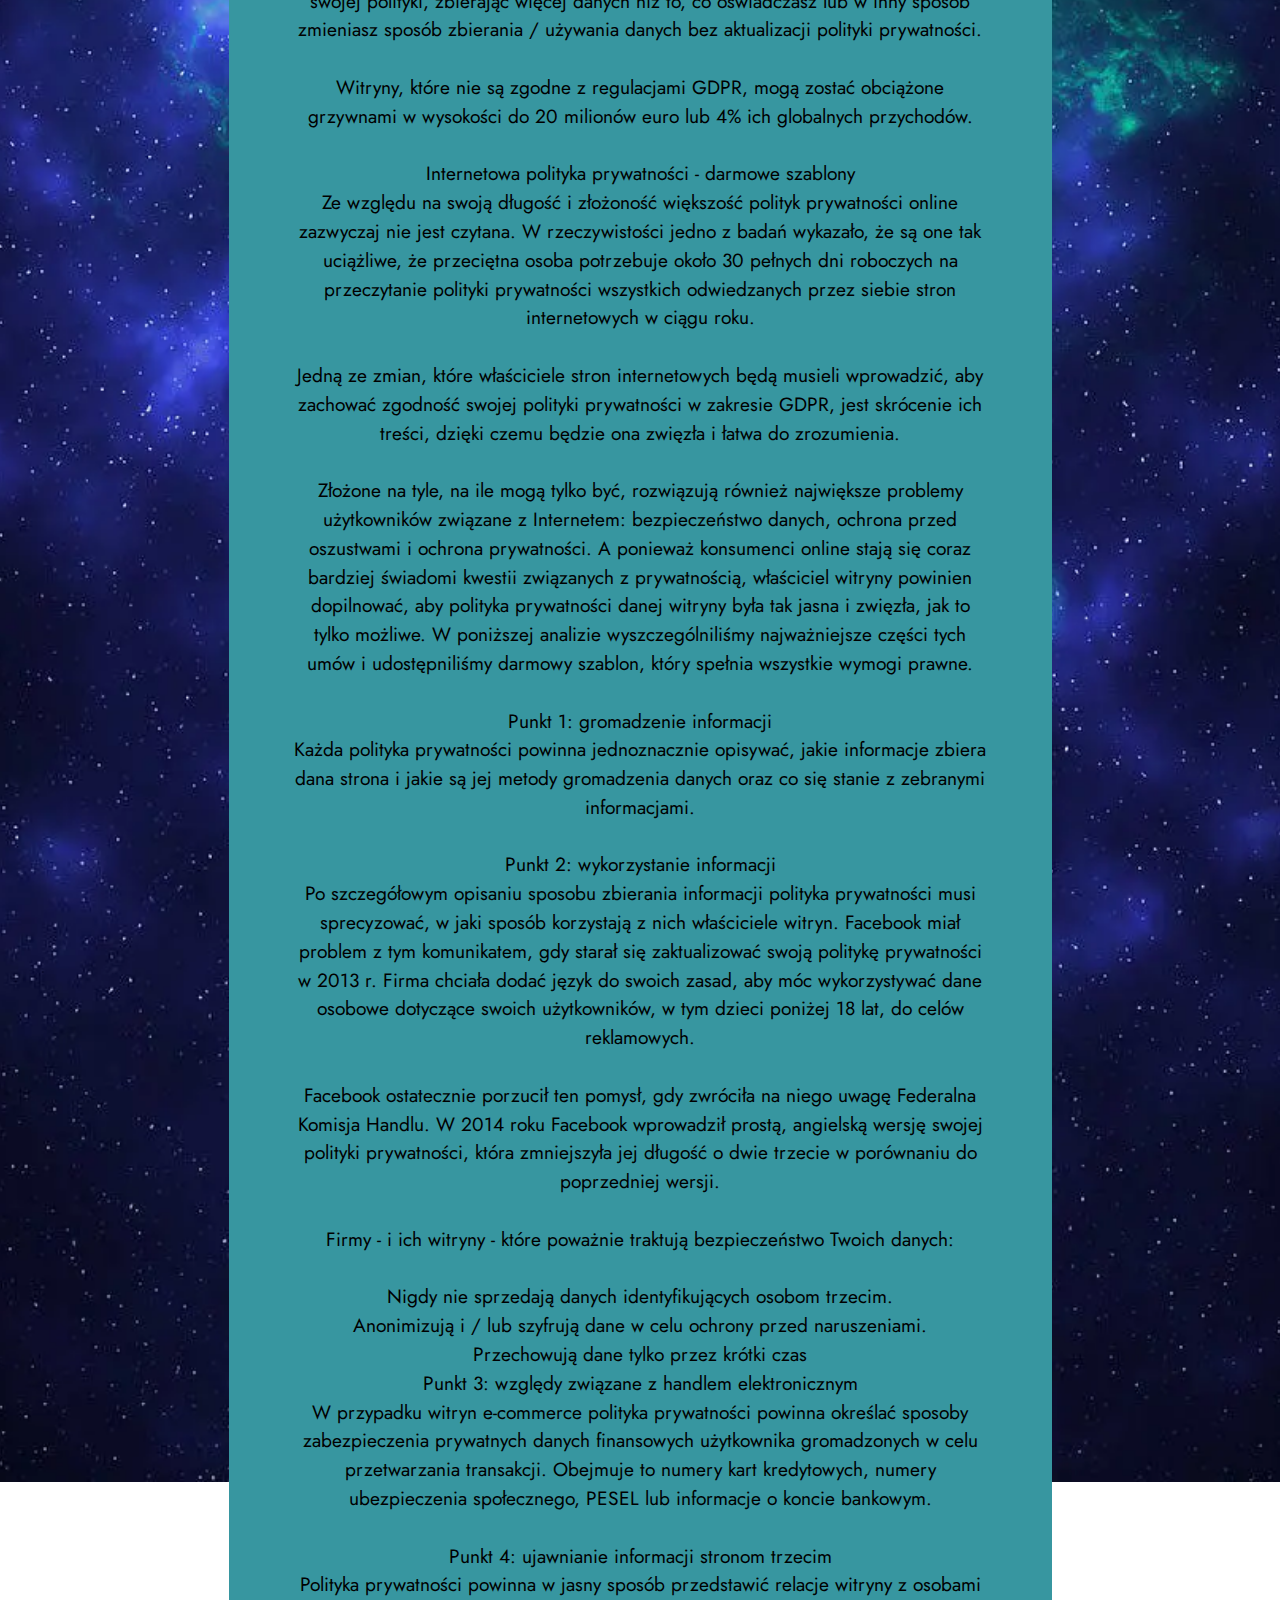
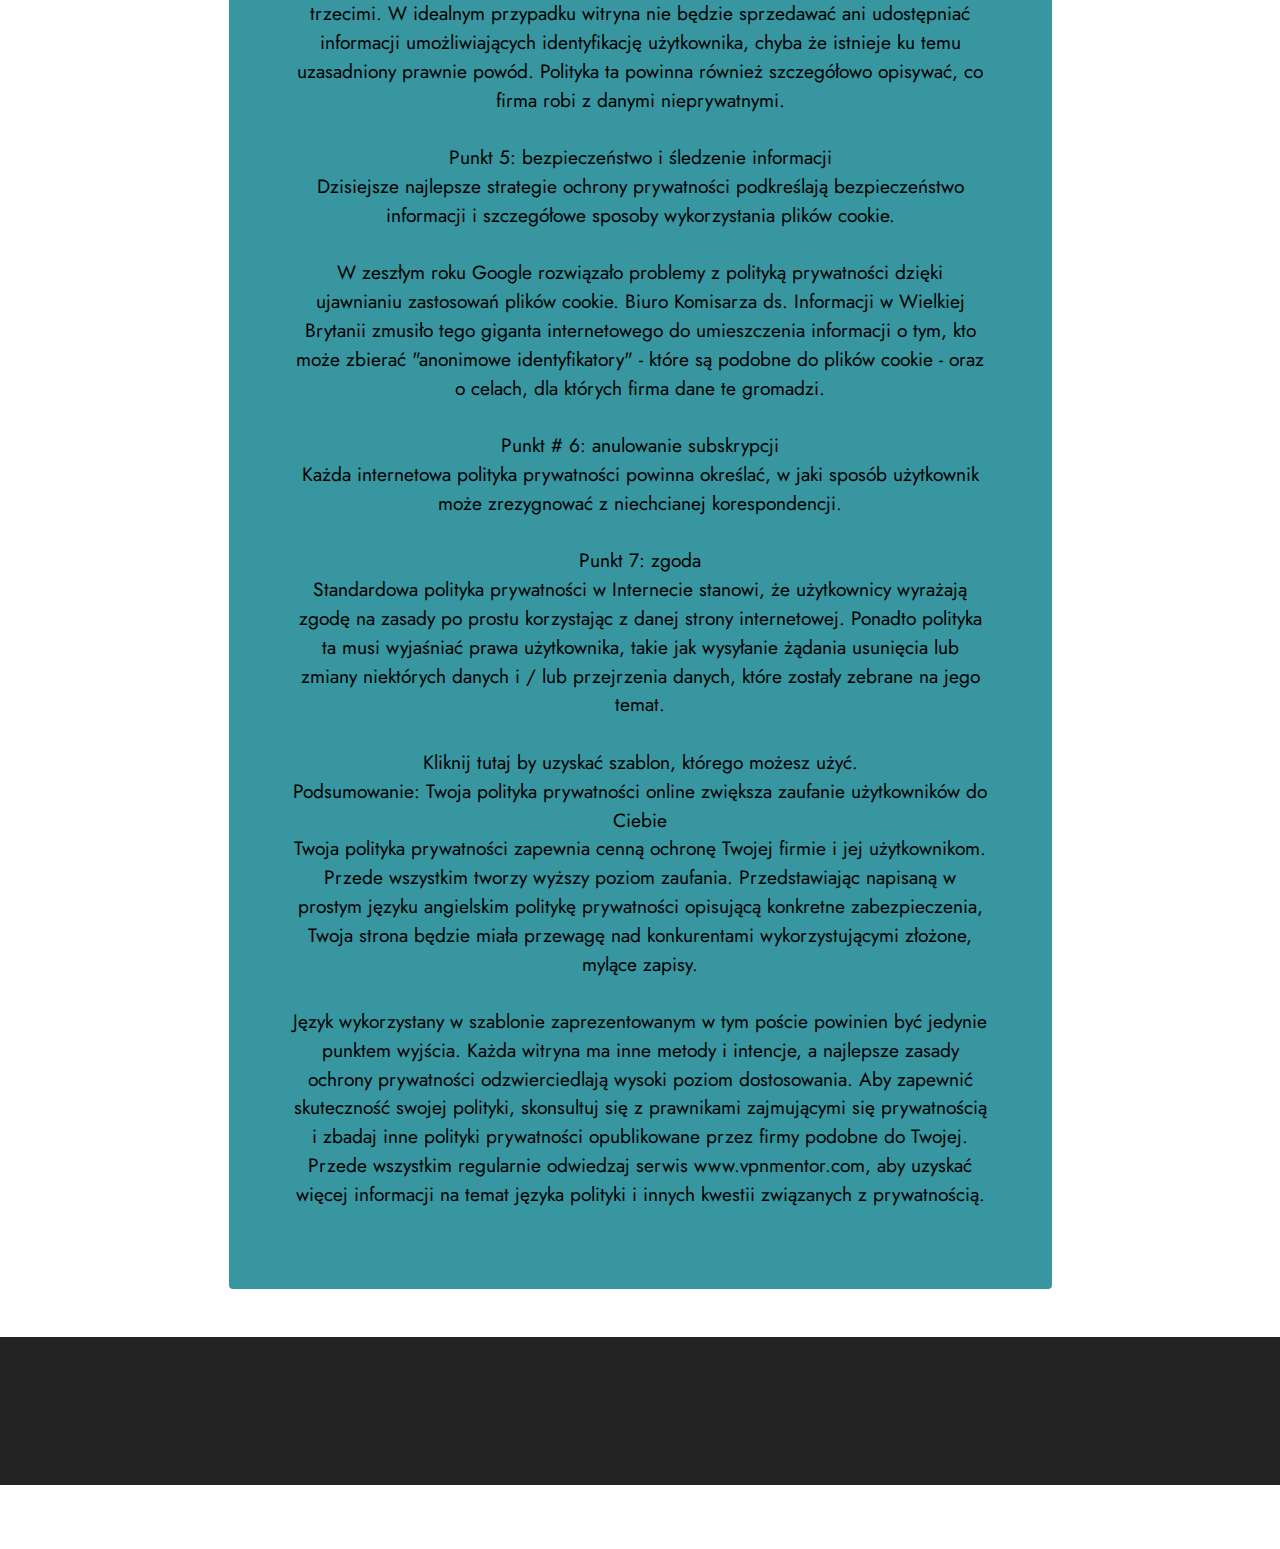
<file: page9.html>
<!DOCTYPE html>
<html  >
<head>
  <!-- Site made with Mobirise Website Builder v5.8.0, https://mobirise.com -->
  <meta charset="UTF-8">
  <meta http-equiv="X-UA-Compatible" content="IE=edge">
  <meta name="generator" content="Mobirise v5.8.0, mobirise.com">
  <meta name="viewport" content="width=device-width, initial-scale=1, minimum-scale=1">
  <link rel="shortcut icon" href="assets/images/baner-cybercity-96x54.png" type="image/x-icon">
  <meta name="description" content="">
  
  
  <title>Polityka Prywantna</title>
  <link rel="stylesheet" href="assets/bootstrap/css/bootstrap.min.css">
  <link rel="stylesheet" href="assets/bootstrap/css/bootstrap-grid.min.css">
  <link rel="stylesheet" href="assets/bootstrap/css/bootstrap-reboot.min.css">
  <link rel="stylesheet" href="assets/parallax/jarallax.css">
  <link rel="stylesheet" href="assets/web/assets/gdpr-plugin/gdpr-styles.css">
  <link rel="stylesheet" href="assets/animatecss/animate.css">
  <link rel="stylesheet" href="assets/dropdown/css/style.css">
  <link rel="stylesheet" href="assets/socicon/css/styles.css">
  <link rel="stylesheet" href="assets/theme/css/style.css">
  <link rel="preload" href="https://fonts.googleapis.com/css?family=Jost:100,200,300,400,500,600,700,800,900,100i,200i,300i,400i,500i,600i,700i,800i,900i&display=swap" as="style" onload="this.onload=null;this.rel='stylesheet'">
  <noscript><link rel="stylesheet" href="https://fonts.googleapis.com/css?family=Jost:100,200,300,400,500,600,700,800,900,100i,200i,300i,400i,500i,600i,700i,800i,900i&display=swap"></noscript>
  <link rel="preload" href="https://fonts.googleapis.com/css?family=Exo+2:100,200,300,400,500,600,700,800,900,100i,200i,300i,400i,500i,600i,700i,800i,900i&display=swap" as="style" onload="this.onload=null;this.rel='stylesheet'">
  <noscript><link rel="stylesheet" href="https://fonts.googleapis.com/css?family=Exo+2:100,200,300,400,500,600,700,800,900,100i,200i,300i,400i,500i,600i,700i,800i,900i&display=swap"></noscript>
  <link rel="preload" as="style" href="assets/mobirise/css/mbr-additional.css"><link rel="stylesheet" href="assets/mobirise/css/mbr-additional.css" type="text/css">

  
  
  
</head>
<body>
  
  <section data-bs-version="5.1" class="menu menu3 cid-twCRU3mRXk" once="menu" id="menu3-1h">
    
    <nav class="navbar navbar-dropdown navbar-fixed-top navbar-expand-lg">
        <div class="container">
            <div class="navbar-brand">
                <span class="navbar-logo">
                    <a href="index.html">
                        <img src="assets/images/baner-cybercity-96x54.webp" alt="Mobirise Website Builder" style="height: 3rem;">
                    </a>
                </span>
                <span class="navbar-caption-wrap"><a class="navbar-caption text-black text-primary display-7" href="index.html">CyberCity RolePlay</a></span>
            </div>
            <button class="navbar-toggler" type="button" data-toggle="collapse" data-bs-toggle="collapse" data-target="#navbarSupportedContent" data-bs-target="#navbarSupportedContent" aria-controls="navbarNavAltMarkup" aria-expanded="false" aria-label="Toggle navigation">
                <div class="hamburger">
                    <span></span>
                    <span></span>
                    <span></span>
                    <span></span>
                </div>
            </button>
            <div class="collapse navbar-collapse" id="navbarSupportedContent">
                <ul class="navbar-nav nav-dropdown nav-right" data-app-modern-menu="true"><li class="nav-item dropdown"><a class="nav-link link text-black dropdown-toggle display-7" href="https://mobiri.se" data-toggle="dropdown-submenu" data-bs-toggle="dropdown" data-bs-auto-close="outside" aria-expanded="false">STRONY</a><div class="dropdown-menu" aria-labelledby="dropdown-695"><a class="text-black dropdown-item text-primary display-7" href="page1.html">O Nas</a><div class="dropdown"><a class="text-black dropdown-item text-primary dropdown-toggle display-7" href="page2.html" data-toggle="dropdown-submenu" data-bs-toggle="dropdown" data-bs-auto-close="outside" aria-expanded="false">Team</a><div class="dropdown-menu dropdown-submenu" aria-labelledby="dropdown-638"><a class="text-black dropdown-item text-primary display-7" href="page6.html#team1-16">Zarząd</a><a class="text-black dropdown-item text-primary display-7" href="page8.html">Administracja</a><a class="text-black dropdown-item text-primary display-7" href="page7.html">Devteam</a></div></div><a class="text-black dropdown-item text-primary display-7" href="page3.html">Regulamin <br>Serwera</a></div></li><li class="nav-item"><a class="nav-link link text-black show text-primary display-7" href="page4.html">Changelog</a></li><li class="nav-item"><a class="nav-link link text-black show text-primary display-7" href="page5.html">Kontakt</a></li></ul>
                <div class="icons-menu">
                    <a class="iconfont-wrapper" href="https://www.youtube.com/channel/UCgEU2PEnVom8EshrKrAm97w" target="_blank">
                        <span class="p-2 mbr-iconfont socicon-youtube socicon"></span>
                    </a>
                    <a class="iconfont-wrapper" href="https://www.tiktok.com/@cybercityroleplay0" target="_blank">
                        <span class="p-2 mbr-iconfont socicon-tiktok socicon"></span>
                    </a>
                    
                    
                </div>
                
            </div>
        </div>
    </nav>
</section>

<section data-bs-version="5.1" class="header12 cid-twIGEVut5M mbr-fullscreen mbr-parallax-background" id="header12-1i">

    

    
    
    <div class="container">
        <div class="row justify-content-center">
            <div class="card col-12 col-md-12 col-lg-9">
                <div class="card-wrapper">
                    <div class="card-box align-center">
                        <h1 class="card-title mbr-fonts-style mb-3 display-1"><strong>Polityka Prywantności</strong></h1>
                        <p class="mbr-text mbr-fonts-style display-7">Dlaczego te zasady są niezbędne?
<br>Twoja polityka prywatności wyjaśnia użytkownikom:
<br>
<br>Jakie informacje gromadzisz.
<br>Jak zbierasz te informacje.
<br>Jak przechowujesz i chronisz informacje.
<br>Czy istnieje różnica w rodzajach gromadzonych informacji?
<br>Tak. Większość polityk separuje dane umożliwiające identyfikację użytkownika od danych nieprywatnych.
<br>
<br>Narodowy Instytut Standardów i Technologii (NIST) definiuje dane osobowe jako:
<br>
<br>"Wszelkie informacje na temat danej osoby utrzymywane przez agencję, w tym (1) wszelkie informacje, które można wykorzystać do zidentyfikowania lub śledzenia tożsamości osoby, takie jak imię i nazwisko, numer ubezpieczenia społecznego lub PESEL, data i miejsce urodzenia, panieńskie nazwisko matki lub odcisk biometryczny; oraz (2) wszelkie inne informacje, które są powiązane z daną osobą, takie jak informacje medyczne, edukacyjne, finansowe i dotyczące zatrudnienia. "
<br>
<br>Dane nieprywatne definiuje się jako:
<br>
<br>"Informacje, które mogą korespondować z konkretną osobą, kontem lub profilem, ale nie są wystarczające do zidentyfikowania, skontaktowania się lub zlokalizowania osoby, której te informacje dotyczą."
<br>
<br>Przykłady takich danych obejmują:
<br>
<br>Typ przeglądarki
<br>Szczegóły wtyczki przeglądarki
<br>Lokalna strefa czasowa
<br>Data i godzina każdego żądania użytkownika (tj. odwiedzenie i wyjście z każdej strony internetowej)
<br>Preferencje językowe
<br>Strona odsyłająca
<br>Typ urządzenia (np. komputer stacjonarny, laptop lub smartfon)
<br>Rozmiar ekranu, głębia kolorów ekranu i czcionki systemowe
<br>Wielu użytkowników mających na uwadze udostępnianie tych danych nieprywatnych korzysta z rozszerzeń do przeglądarki w celu zamaskowania dostępności informacji. Ponadto sieci VPN pomagają unikać udostępniania niektórych typów danych nieprywatnych. Na przykład sieć VPN może maskować czas Twojej wizyty w danej witrynie, a także lokalną strefę czasową użytkownika. Jeśli chcesz dowiedzieć się więcej na temat VPN, kliknij tutaj.
<br>
<br>Czy grożą mi konsekwencje prawne, jeśli nie opublikuję polityki prywatności?
<br>Tak. Zbieranie danych osobowych bez szczegółowego opisania tej działalności użytkownikom jest karalne. Jesteś także narażony na ryzyko, jeśli naruszysz warunki swojej polityki, zbierając więcej danych niż to, co oświadczasz lub w inny sposób zmieniasz sposób zbierania / używania danych bez aktualizacji polityki prywatności.
<br>
<br>Witryny, które nie są zgodne z regulacjami GDPR, mogą zostać obciążone grzywnami w wysokości do 20 milionów euro lub 4% ich globalnych przychodów.
<br>
<br>Internetowa polityka prywatności - darmowe szablony
<br>Ze względu na swoją długość i złożoność większość polityk prywatności online zazwyczaj nie jest czytana. W rzeczywistości jedno z badań wykazało, że są one tak uciążliwe, że przeciętna osoba potrzebuje około 30 pełnych dni roboczych na przeczytanie polityki prywatności wszystkich odwiedzanych przez siebie stron internetowych w ciągu roku.
<br>
<br>Jedną ze zmian, które właściciele stron internetowych będą musieli wprowadzić, aby zachować zgodność swojej polityki prywatności w zakresie GDPR, jest skrócenie ich treści, dzięki czemu będzie ona zwięzła i łatwa do zrozumienia.
<br>
<br>Złożone na tyle, na ile mogą tylko być, rozwiązują również największe problemy użytkowników związane z Internetem: bezpieczeństwo danych, ochrona przed oszustwami i ochrona prywatności. A ponieważ konsumenci online stają się coraz bardziej świadomi kwestii związanych z prywatnością, właściciel witryny powinien dopilnować, aby polityka prywatności danej witryny była tak jasna i zwięzła, jak to tylko możliwe. W poniższej analizie wyszczególniliśmy najważniejsze części tych umów i udostępniliśmy darmowy szablon, który spełnia wszystkie wymogi prawne.
<br>
<br>Punkt 1: gromadzenie informacji
<br>Każda polityka prywatności powinna jednoznacznie opisywać, jakie informacje zbiera dana strona i jakie są jej metody gromadzenia danych oraz co się stanie z zebranymi informacjami.
<br>
<br>Punkt 2: wykorzystanie informacji
<br>Po szczegółowym opisaniu sposobu zbierania informacji polityka prywatności musi sprecyzować, w jaki sposób korzystają z nich właściciele witryn. Facebook miał problem z tym komunikatem, gdy starał się zaktualizować swoją politykę prywatności w 2013 r. Firma chciała dodać język do swoich zasad, aby móc wykorzystywać dane osobowe dotyczące swoich użytkowników, w tym dzieci poniżej 18 lat, do celów reklamowych.
<br>
<br>Facebook ostatecznie porzucił ten pomysł, gdy zwróciła na niego uwagę Federalna Komisja Handlu. W 2014 roku Facebook wprowadził prostą, angielską wersję swojej polityki prywatności, która zmniejszyła jej długość o dwie trzecie w porównaniu do poprzedniej wersji.
<br>
<br>Firmy - i ich witryny - które poważnie traktują bezpieczeństwo Twoich danych:
<br>
<br>Nigdy nie sprzedają danych identyfikujących osobom trzecim.
<br>Anonimizują i / lub szyfrują dane w celu ochrony przed naruszeniami.
<br>Przechowują dane tylko przez krótki czas
<br>Punkt 3: względy związane z handlem elektronicznym
<br>W przypadku witryn e-commerce polityka prywatności powinna określać sposoby zabezpieczenia prywatnych danych finansowych użytkownika gromadzonych w celu przetwarzania transakcji. Obejmuje to numery kart kredytowych, numery ubezpieczenia społecznego, PESEL lub informacje o koncie bankowym.
<br>
<br>Punkt 4: ujawnianie informacji stronom trzecim
<br>Polityka prywatności powinna w jasny sposób przedstawić relacje witryny z osobami trzecimi. W idealnym przypadku witryna nie będzie sprzedawać ani udostępniać informacji umożliwiających identyfikację użytkownika, chyba że istnieje ku temu uzasadniony prawnie powód. Polityka ta powinna również szczegółowo opisywać, co firma robi z danymi nieprywatnymi.
<br>
<br>Punkt 5: bezpieczeństwo i śledzenie informacji
<br>Dzisiejsze najlepsze strategie ochrony prywatności podkreślają bezpieczeństwo informacji i szczegółowe sposoby wykorzystania plików cookie.
<br>
<br>W zeszłym roku Google rozwiązało problemy z polityką prywatności dzięki ujawnianiu zastosowań plików cookie. Biuro Komisarza ds. Informacji w Wielkiej Brytanii zmusiło tego giganta internetowego do umieszczenia informacji o tym, kto może zbierać "anonimowe identyfikatory" - które są podobne do plików cookie - oraz o celach, dla których firma dane te gromadzi.
<br>
<br>Punkt # 6: anulowanie subskrypcji
<br>Każda internetowa polityka prywatności powinna określać, w jaki sposób użytkownik może zrezygnować z niechcianej korespondencji.
<br>
<br>Punkt 7: zgoda
<br>Standardowa polityka prywatności w Internecie stanowi, że użytkownicy wyrażają zgodę na zasady po prostu korzystając z danej strony internetowej. Ponadto polityka ta musi wyjaśniać prawa użytkownika, takie jak wysyłanie żądania usunięcia lub zmiany niektórych danych i / lub przejrzenia danych, które zostały zebrane na jego temat.
<br>
<br>Kliknij tutaj by uzyskać szablon, którego możesz użyć.
<br>Podsumowanie: Twoja polityka prywatności online zwiększa zaufanie użytkowników do Ciebie
<br>Twoja polityka prywatności zapewnia cenną ochronę Twojej firmie i jej użytkownikom. Przede wszystkim tworzy wyższy poziom zaufania. Przedstawiając napisaną w prostym języku angielskim politykę prywatności opisującą konkretne zabezpieczenia, Twoja strona będzie miała przewagę nad konkurentami wykorzystującymi złożone, mylące zapisy.
<br>
<br>Język wykorzystany w szablonie zaprezentowanym w tym poście powinien być jedynie punktem wyjścia. Każda witryna ma inne metody i intencje, a najlepsze zasady ochrony prywatności odzwierciedlają wysoki poziom dostosowania. Aby zapewnić skuteczność swojej polityki, skonsultuj się z prawnikami zajmującymi się prywatnością i zbadaj inne polityki prywatności opublikowane przez firmy podobne do Twojej. Przede wszystkim regularnie odwiedzaj serwis www.vpnmentor.com, aby uzyskać więcej informacji na temat języka polityki i innych kwestii związanych z prywatnością.<br></p>
                        
                    </div>
                </div>
            </div>
        </div>
    </div>
</section>

<section data-bs-version="5.1" class="footer7 cid-twJ1I8sSuf" once="footers" id="footer7-1j">

    

    

    <div class="container">
        <div class="media-container-row align-center mbr-white">
            <div class="col-12">
                <p class="mbr-text mb-0 mbr-fonts-style display-7">
                    © CyberCity RolePlay - Wszelkie prawa zastrzeżone
                </p>
            </div>
        </div>
    </div>
</section><section class="display-7" style="padding: 0;align-items: center;justify-content: center;flex-wrap: wrap;    align-content: center;display: flex;position: relative;height: 4rem;"><a href="https://mobiri.se/2951901" style="flex: 1 1;height: 4rem;position: absolute;width: 100%;z-index: 1;"><img alt="" style="height: 4rem;" src="[data-uri]"></a><p style="margin: 0;text-align: center;" class="display-7">Created with &#8204;</p><a style="z-index:1" href="https://mobirise.com/offline-website-builder.html">Offline Website Maker</a></section><script src="assets/bootstrap/js/bootstrap.bundle.min.js"></script>  <script src="assets/parallax/jarallax.js"></script>  <script src="assets/web/assets/cookies-alert-plugin/cookies-alert-core.js"></script>  <script src="assets/web/assets/cookies-alert-plugin/cookies-alert-script.js"></script>  <script src="assets/smoothscroll/smooth-scroll.js"></script>  <script src="assets/ytplayer/index.js"></script>  <script src="assets/dropdown/js/navbar-dropdown.js"></script>  <script src="assets/theme/js/script.js"></script>  
  
  
<input name="cookieData" type="hidden" data-cookie-cookiesAlertType='false' data-cookie-customDialogSelector='null' data-cookie-colorText='#000000' data-cookie-colorBg='rgb(60, 163, 174)' data-cookie-opacityOverlay='1' data-cookie-textButton='OK' data-cookie-rejectText='REJECT' data-cookie-colorButton='#006da2' data-cookie-rejectColor='#ffffff' data-cookie-colorLink='#000000' data-cookie-underlineLink='true' data-cookie-text="Używamy plików cookie, aby zapewnić najlepszą obsługę. Przeczytaj nasze <a href='page9.html'>Polityka plików cookie</a>.">
   <div id="scrollToTop" class="scrollToTop mbr-arrow-up"><a style="text-align: center;"><i class="mbr-arrow-up-icon mbr-arrow-up-icon-cm cm-icon cm-icon-smallarrow-up"></i></a></div>
    <input name="animation" type="hidden">
  </body>
</html>
</file>
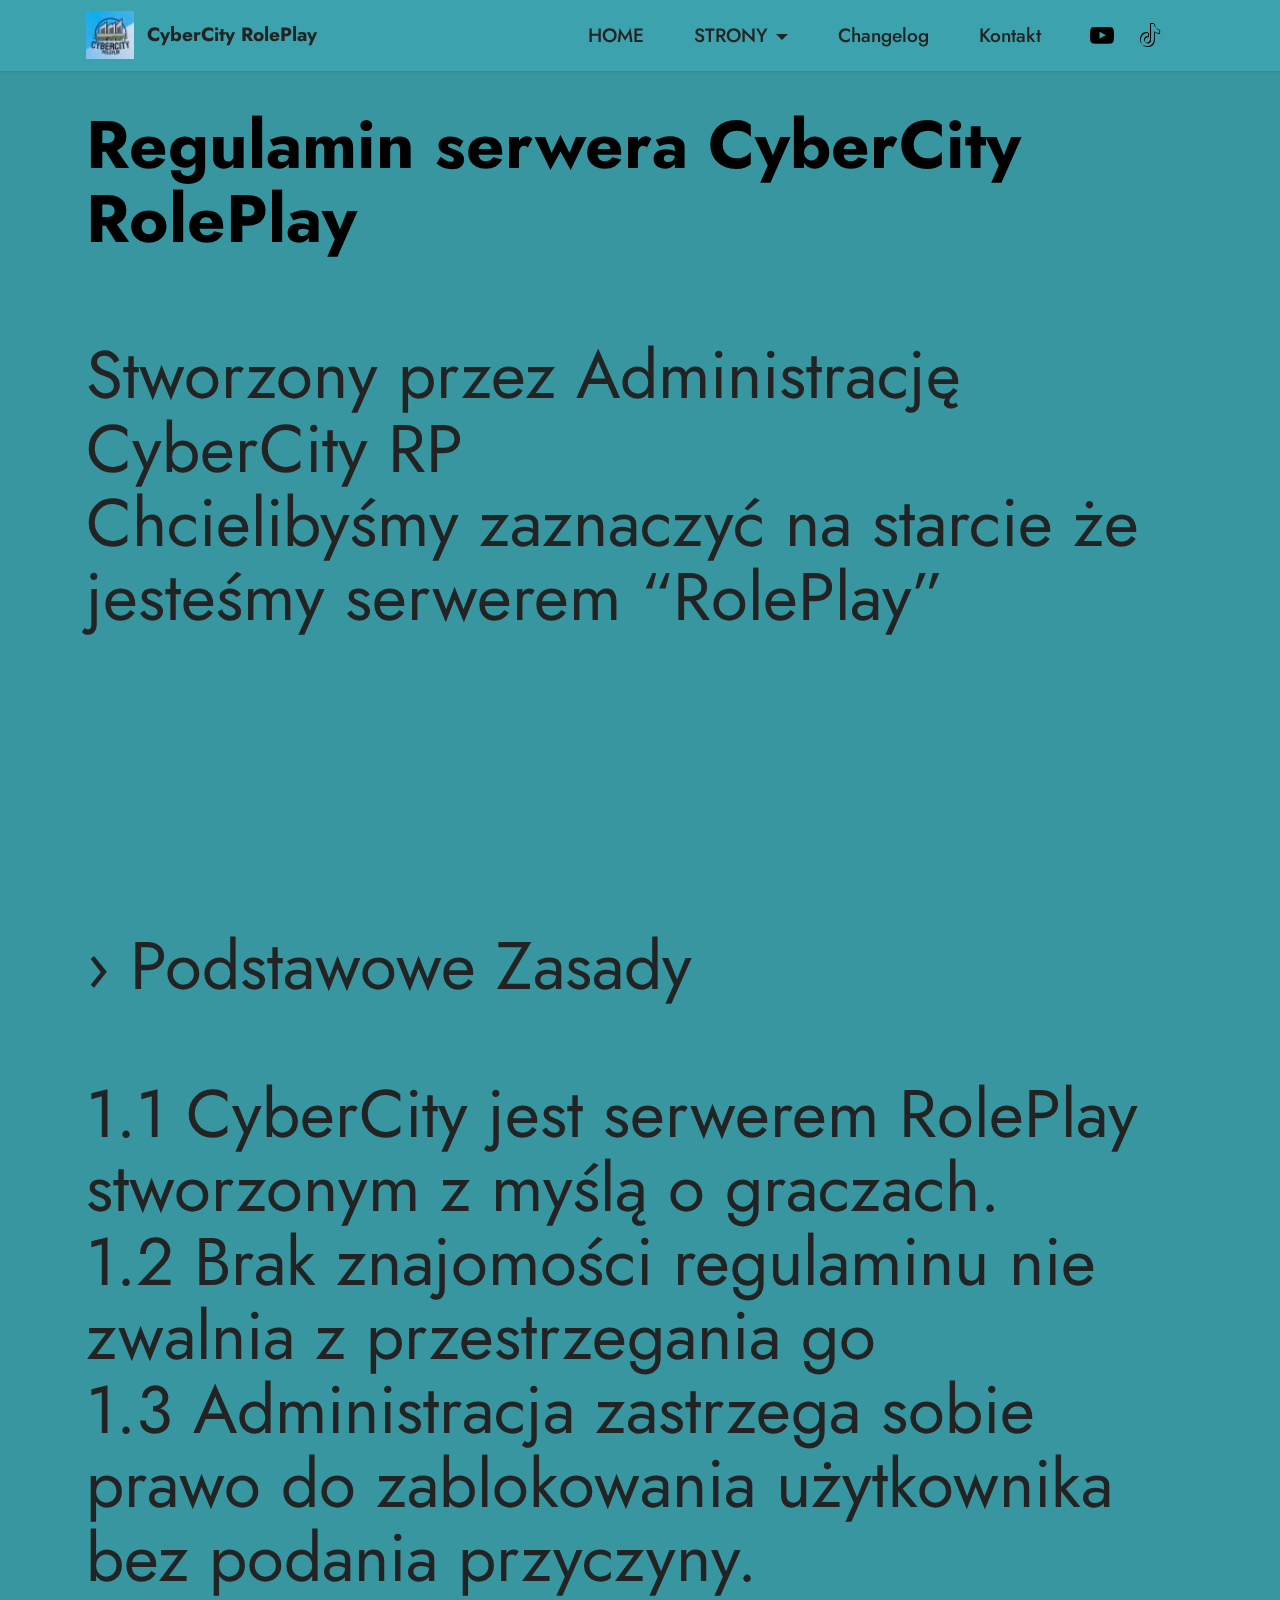
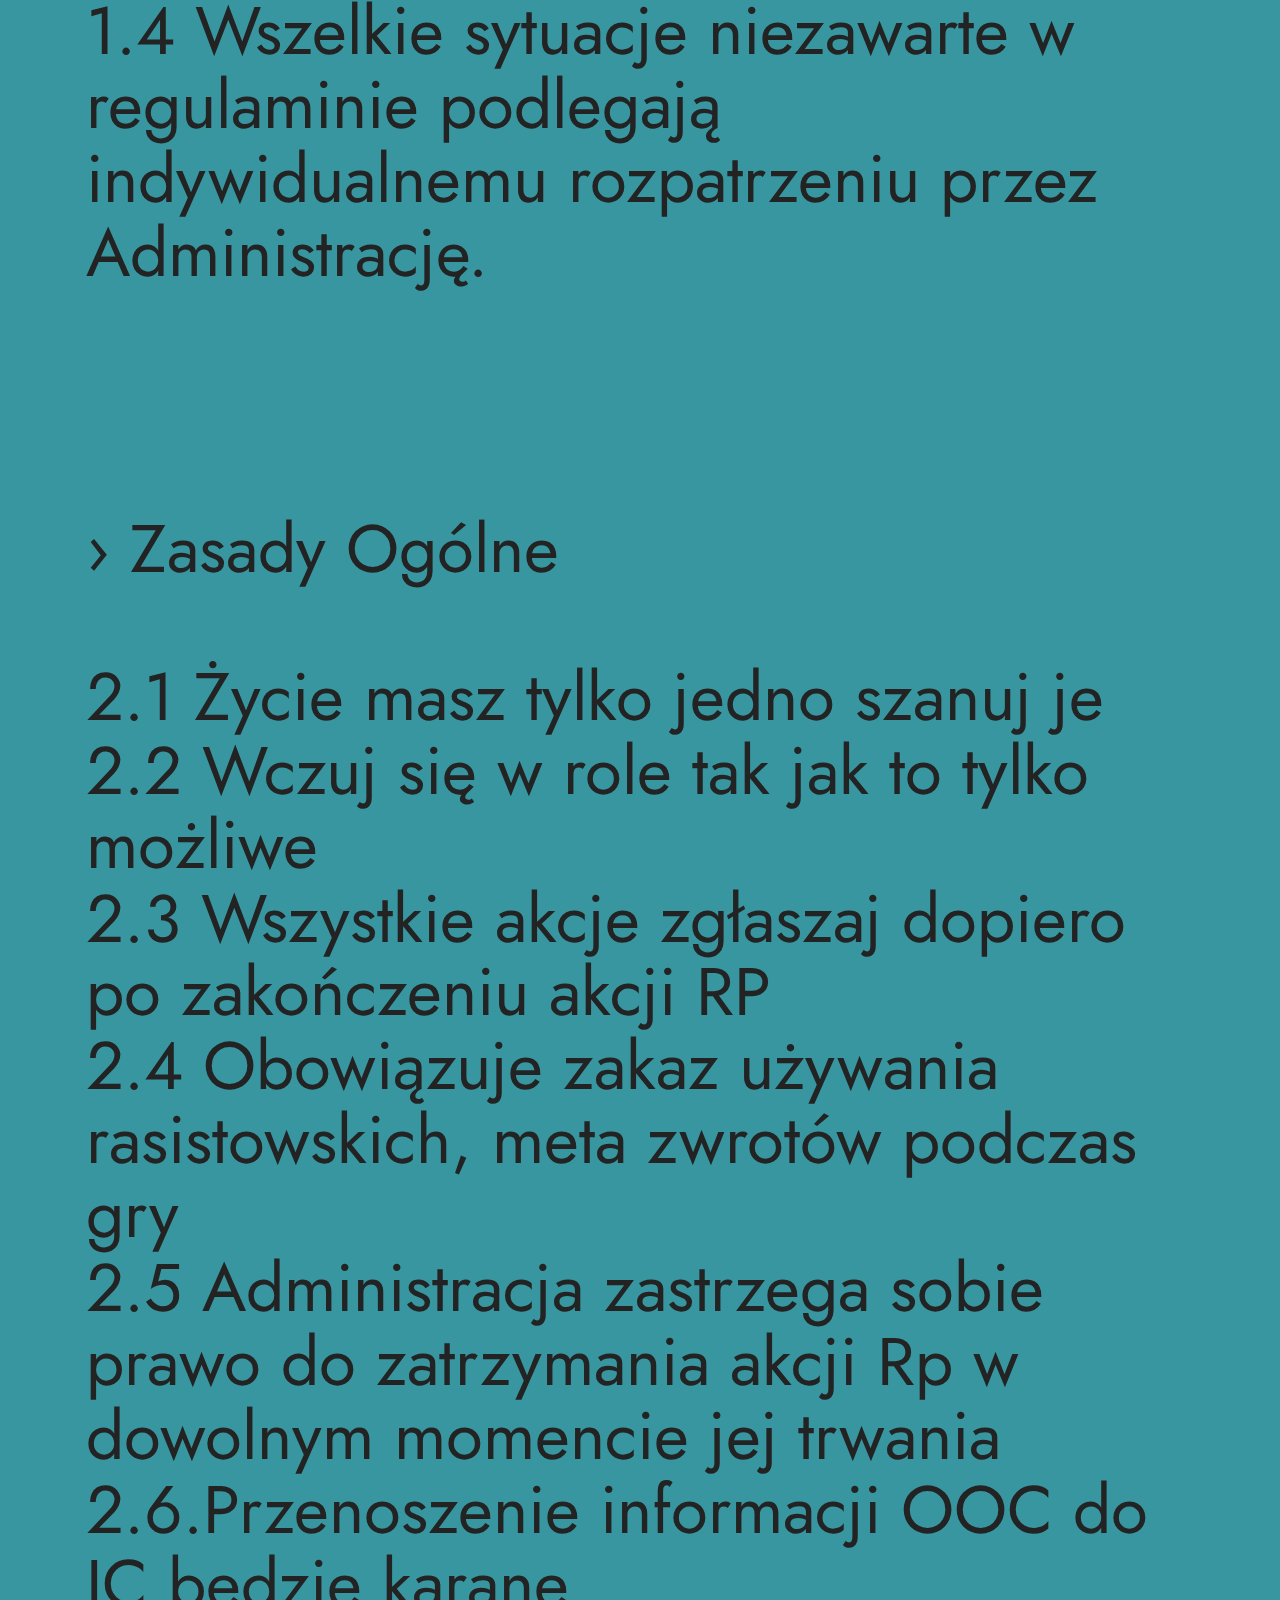
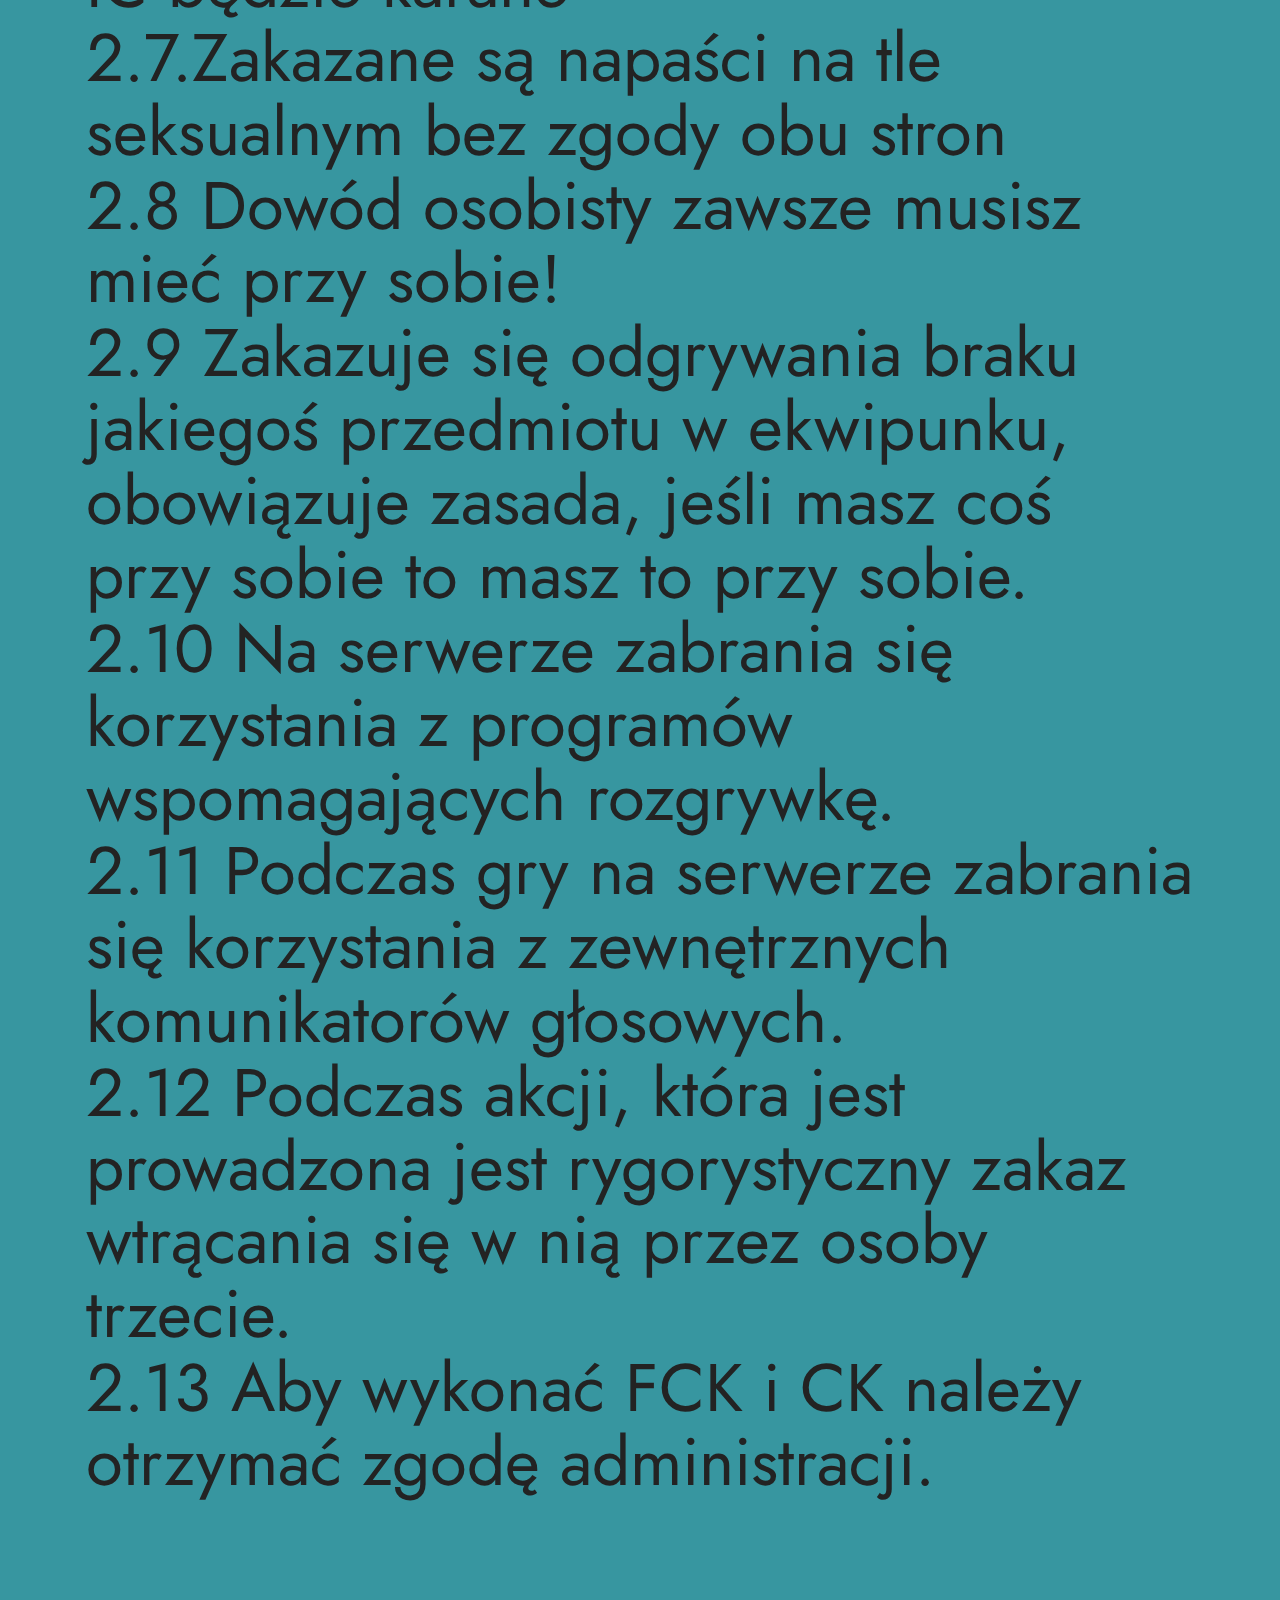
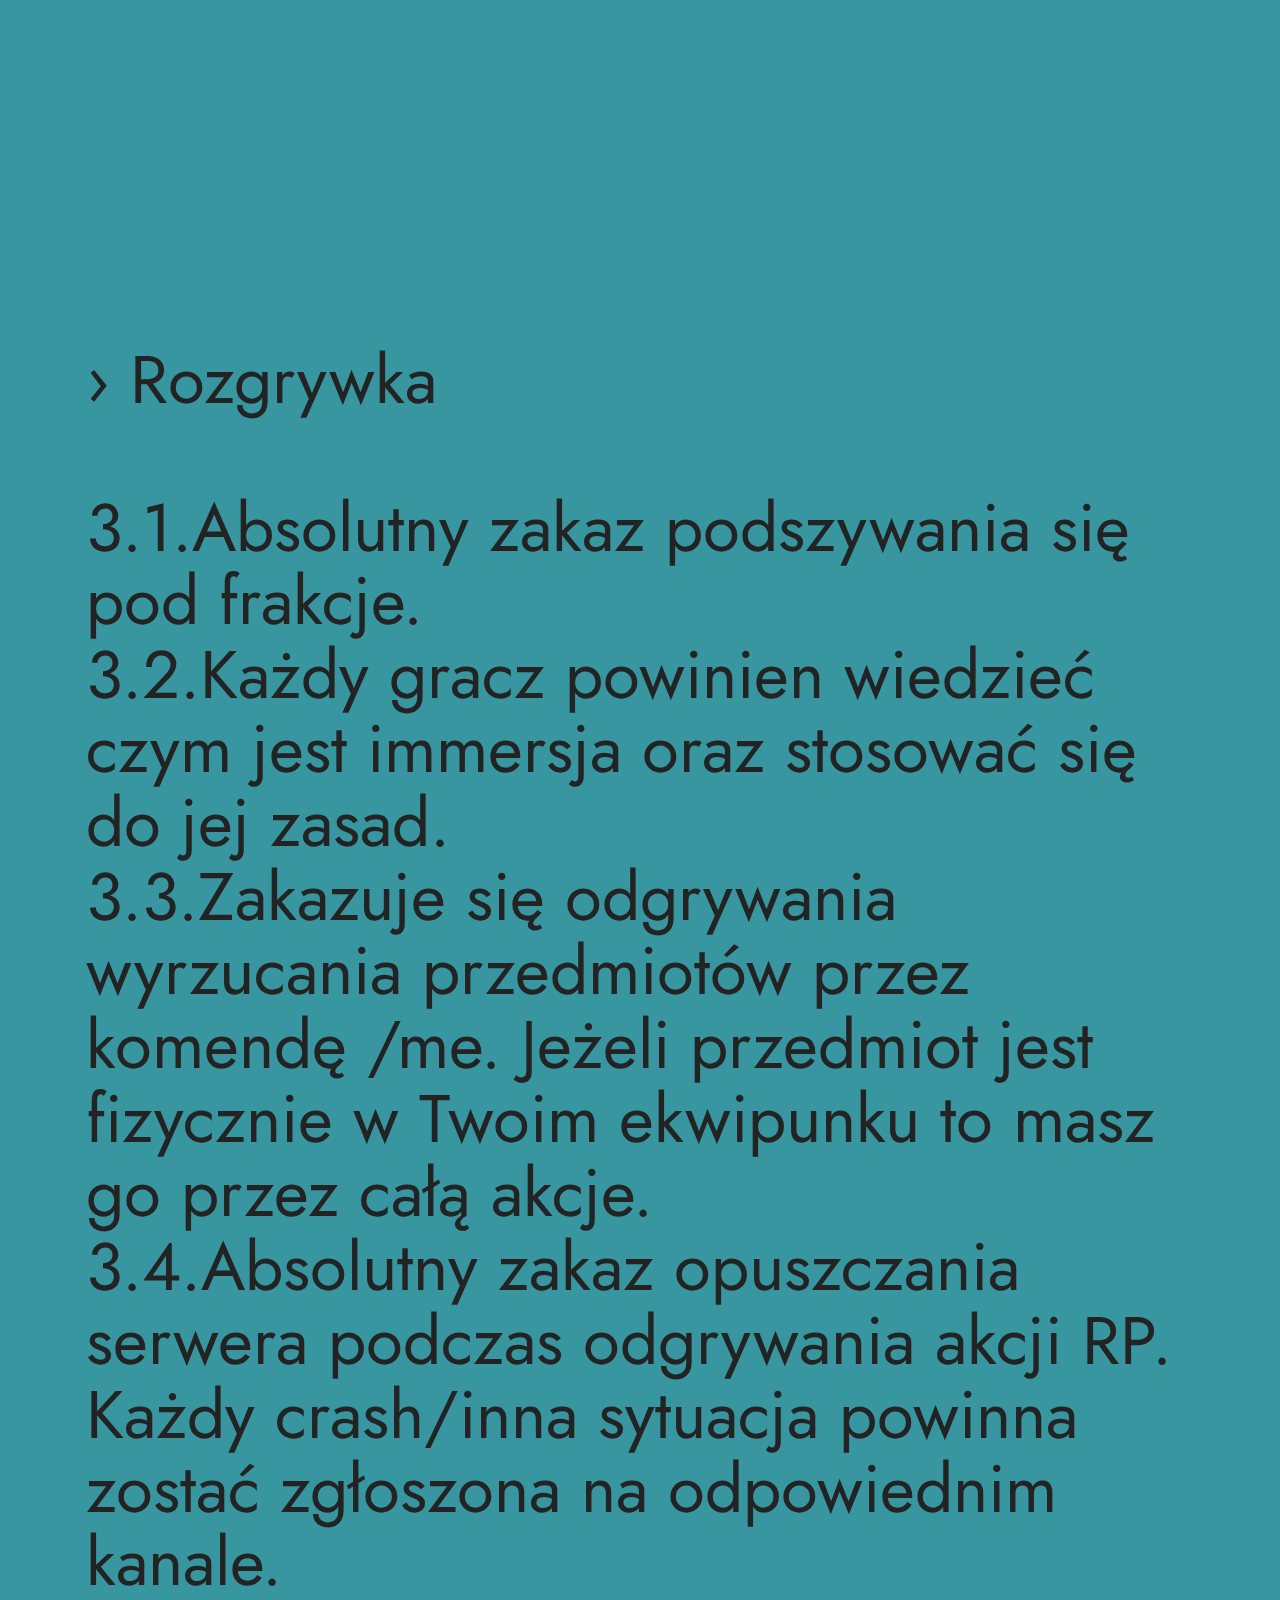
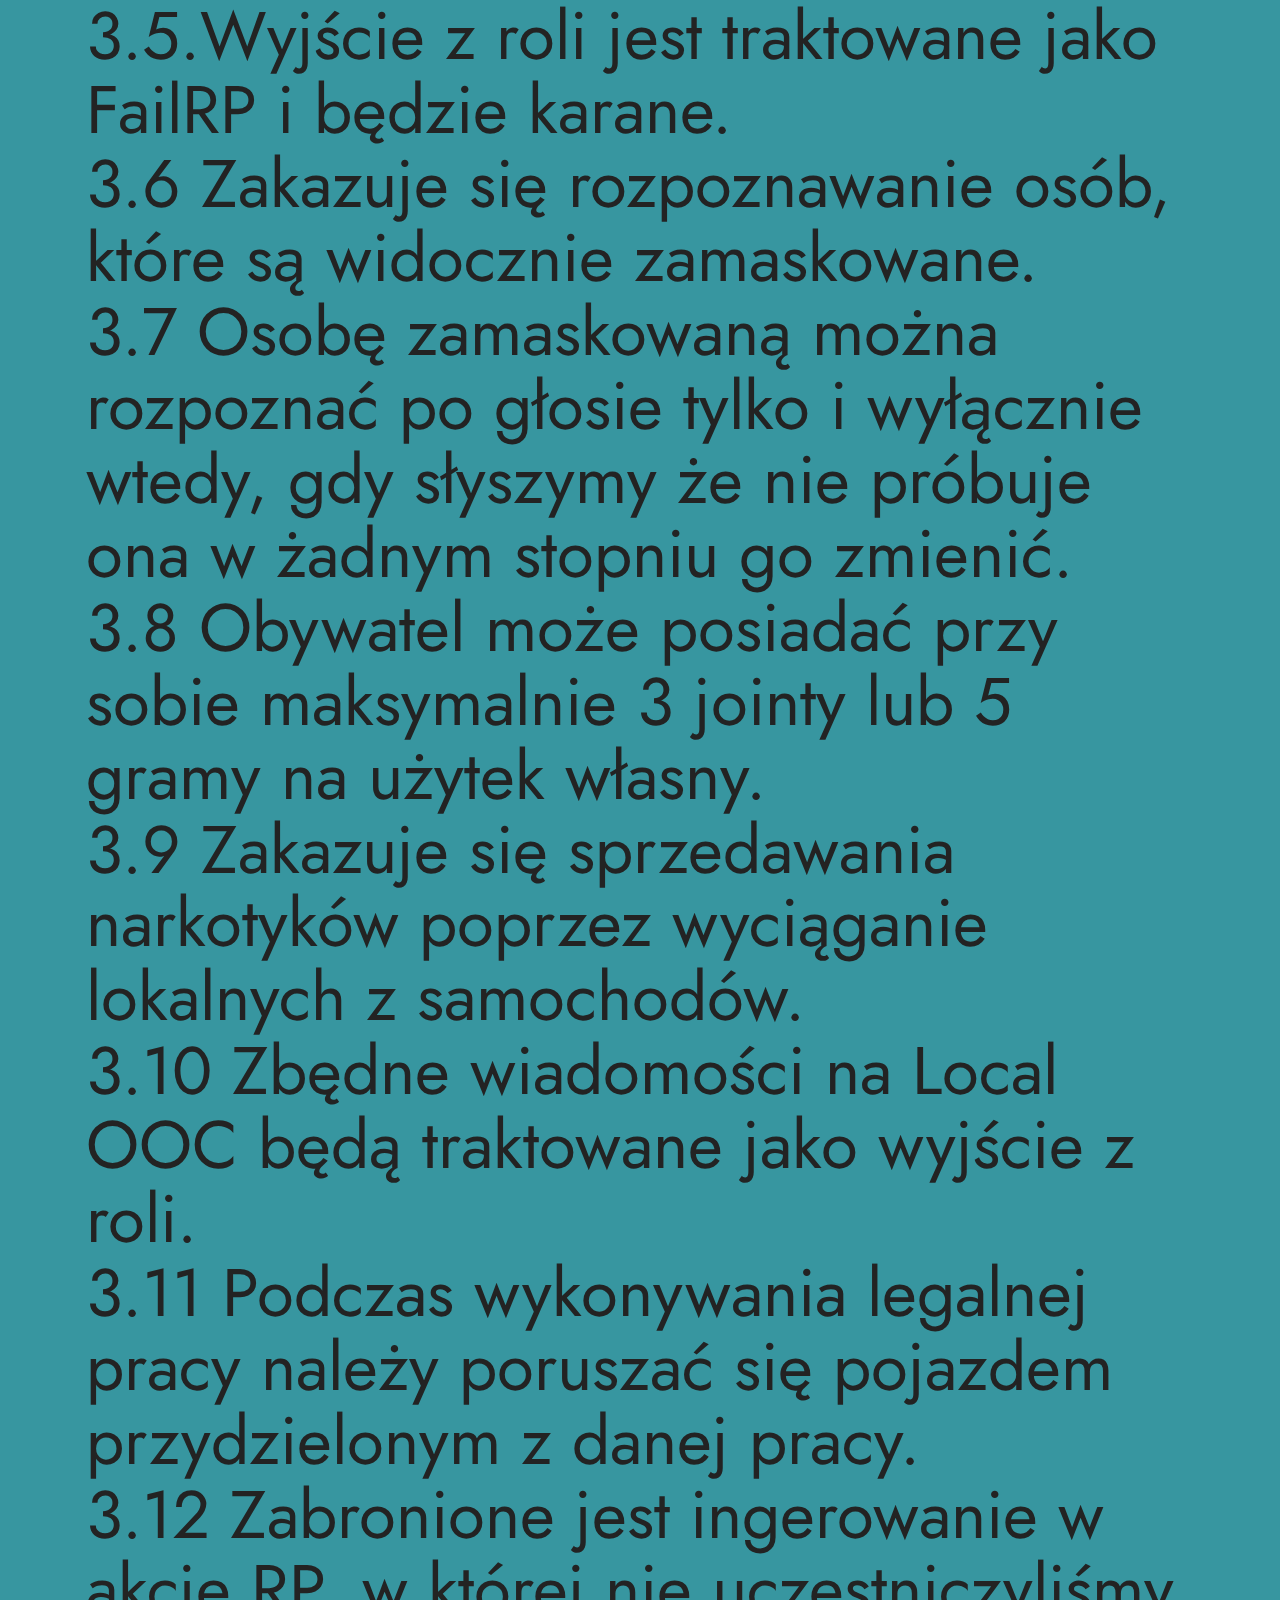
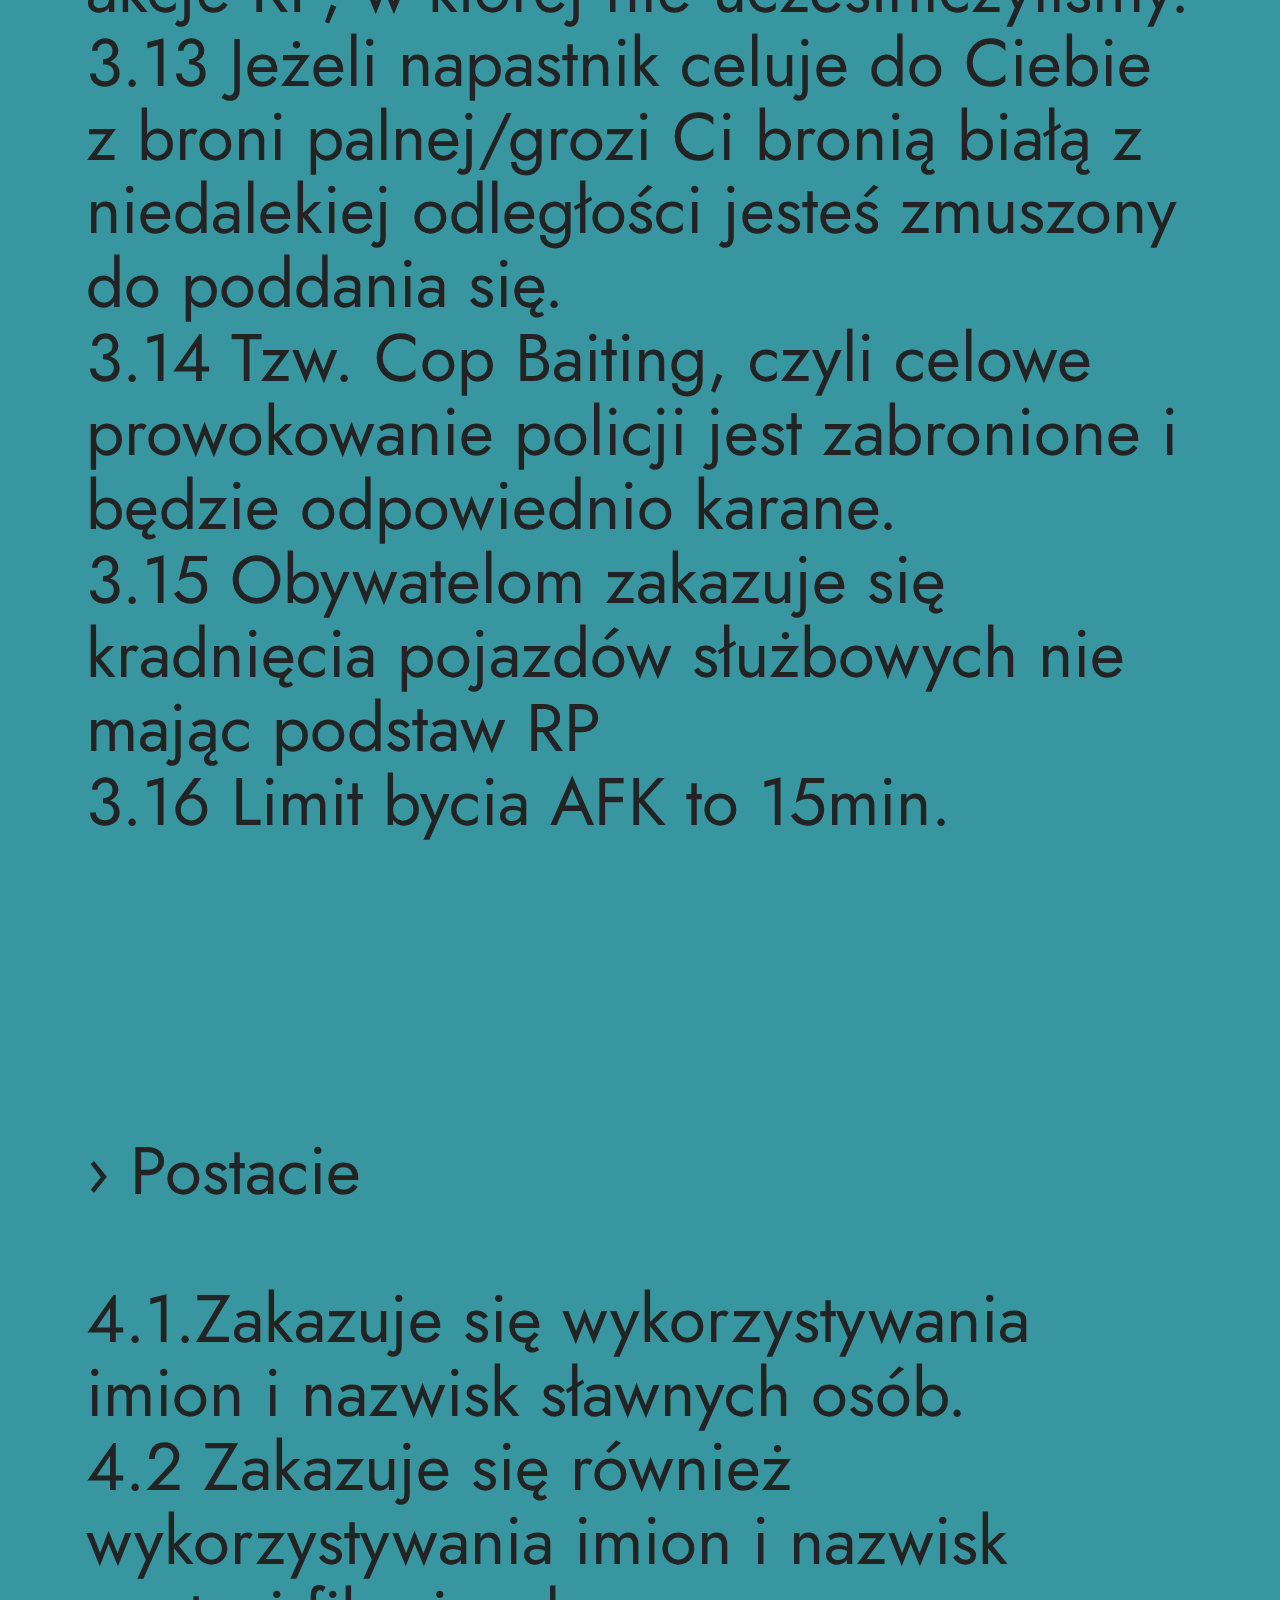
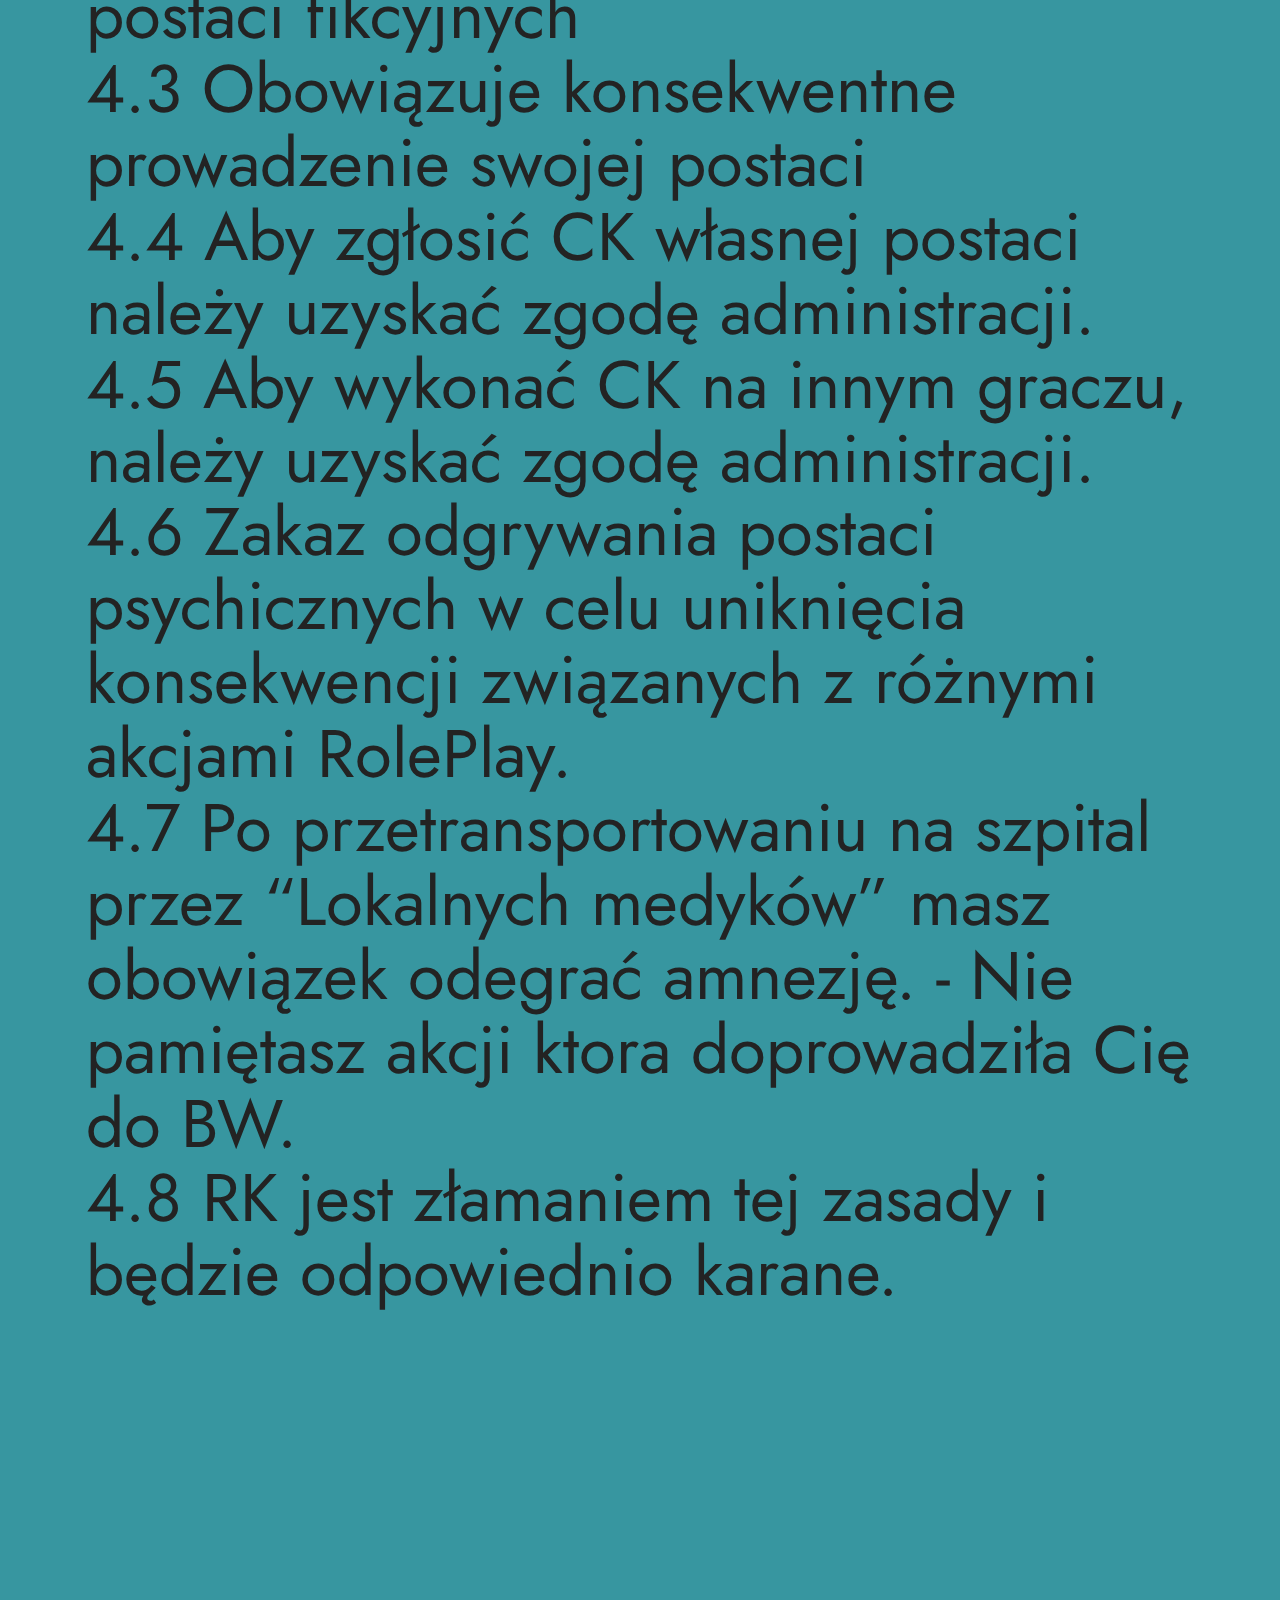
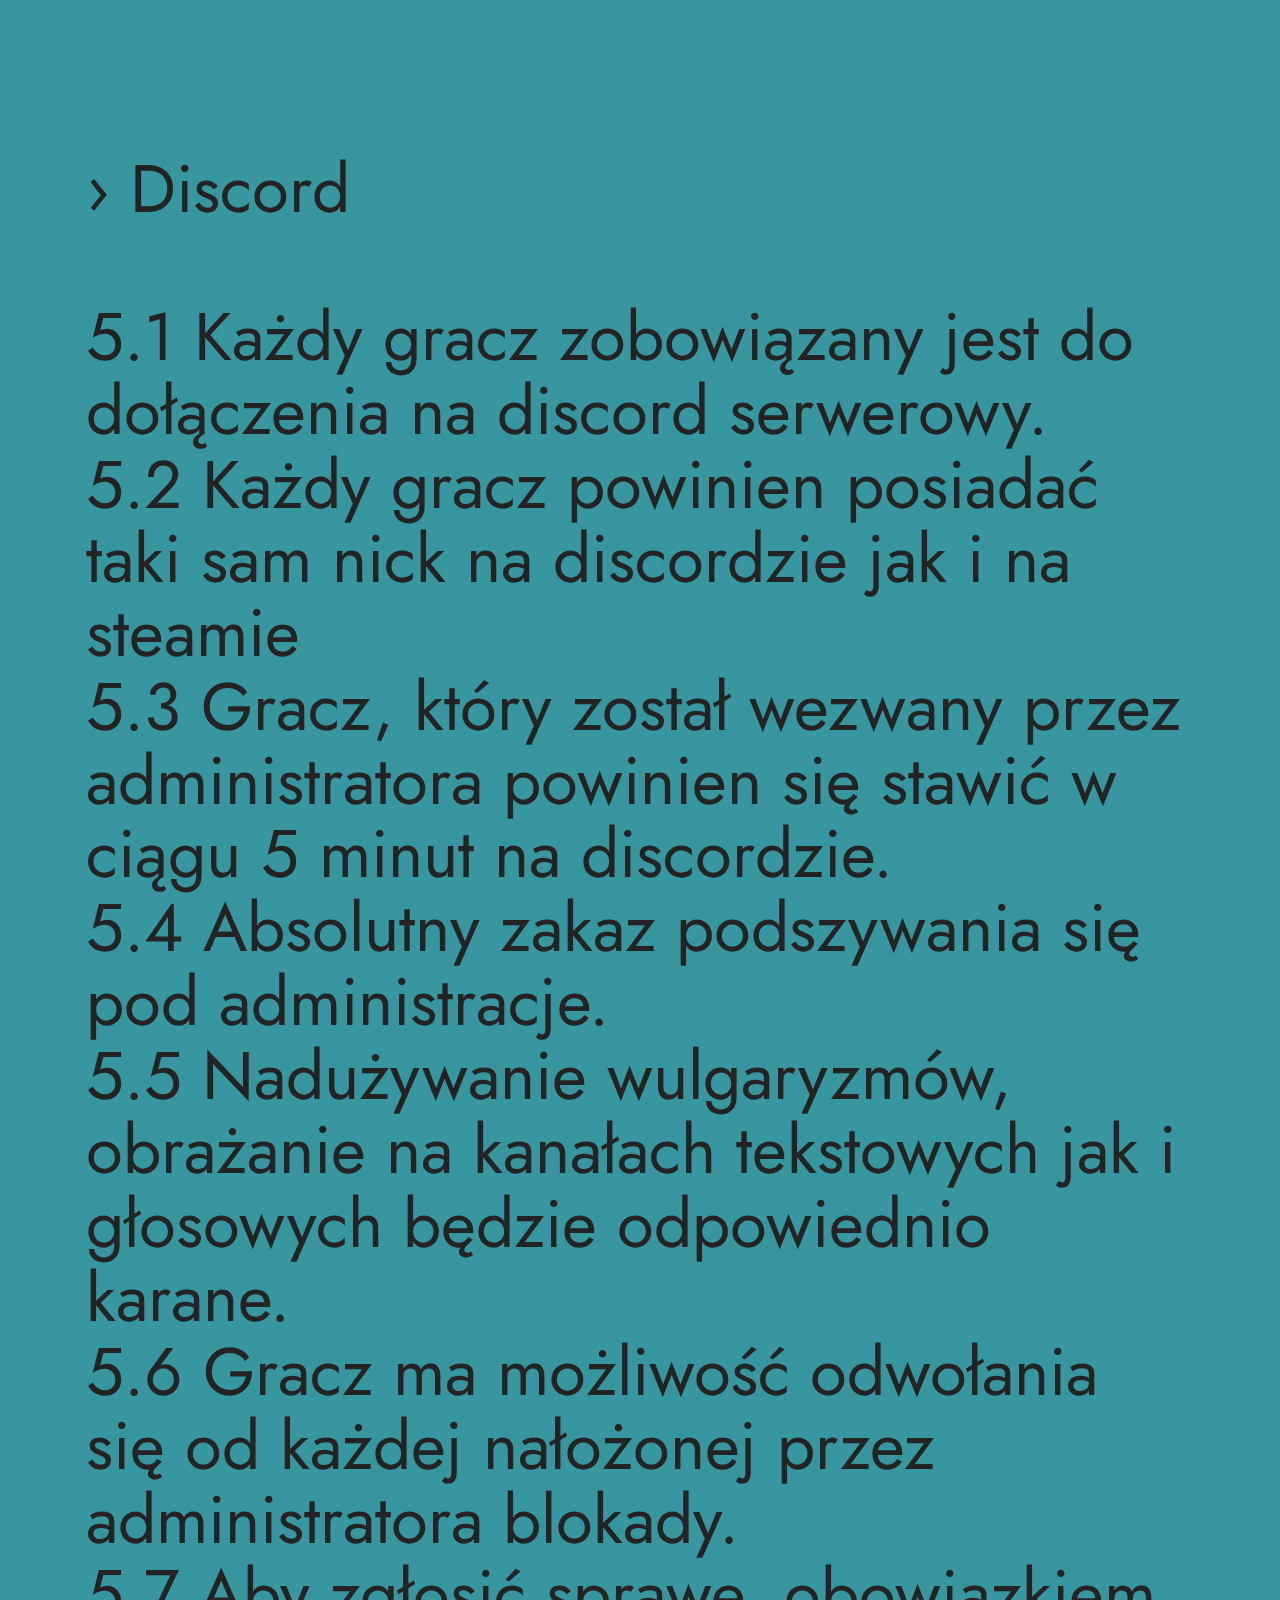
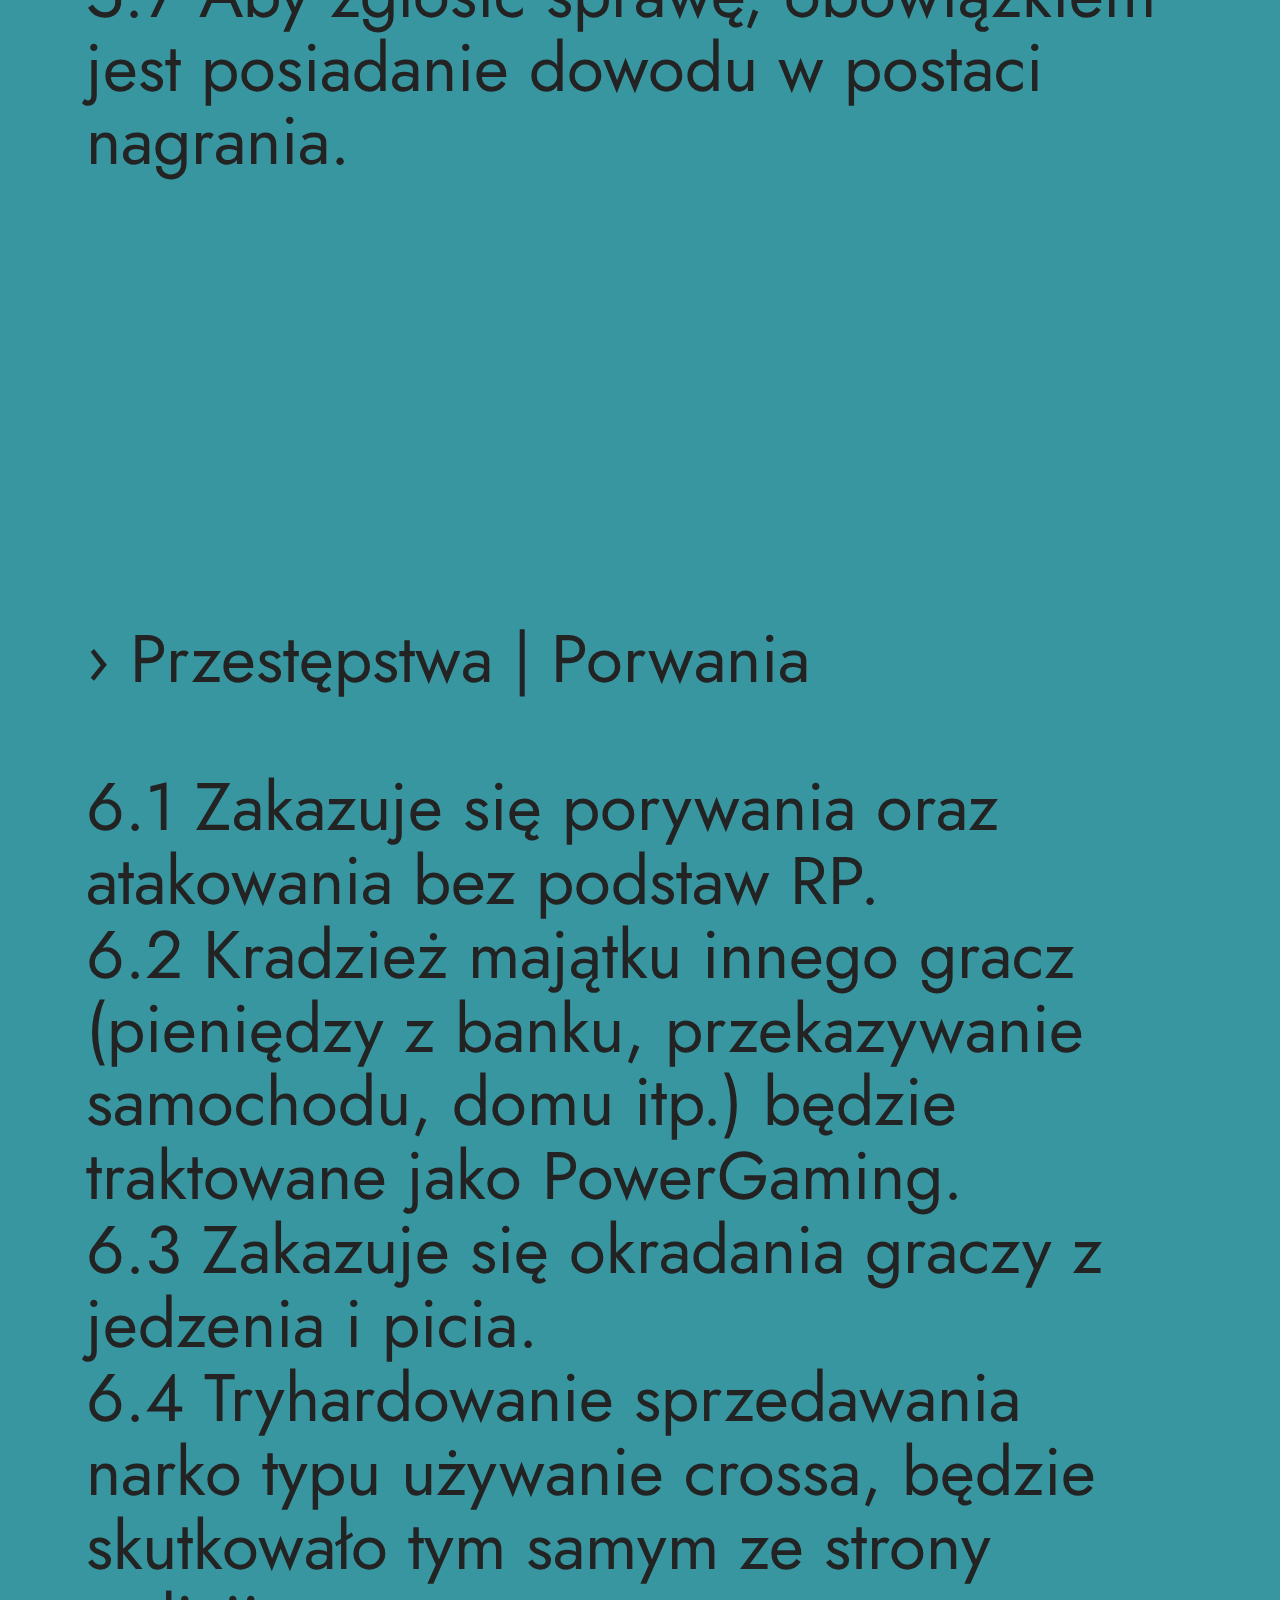
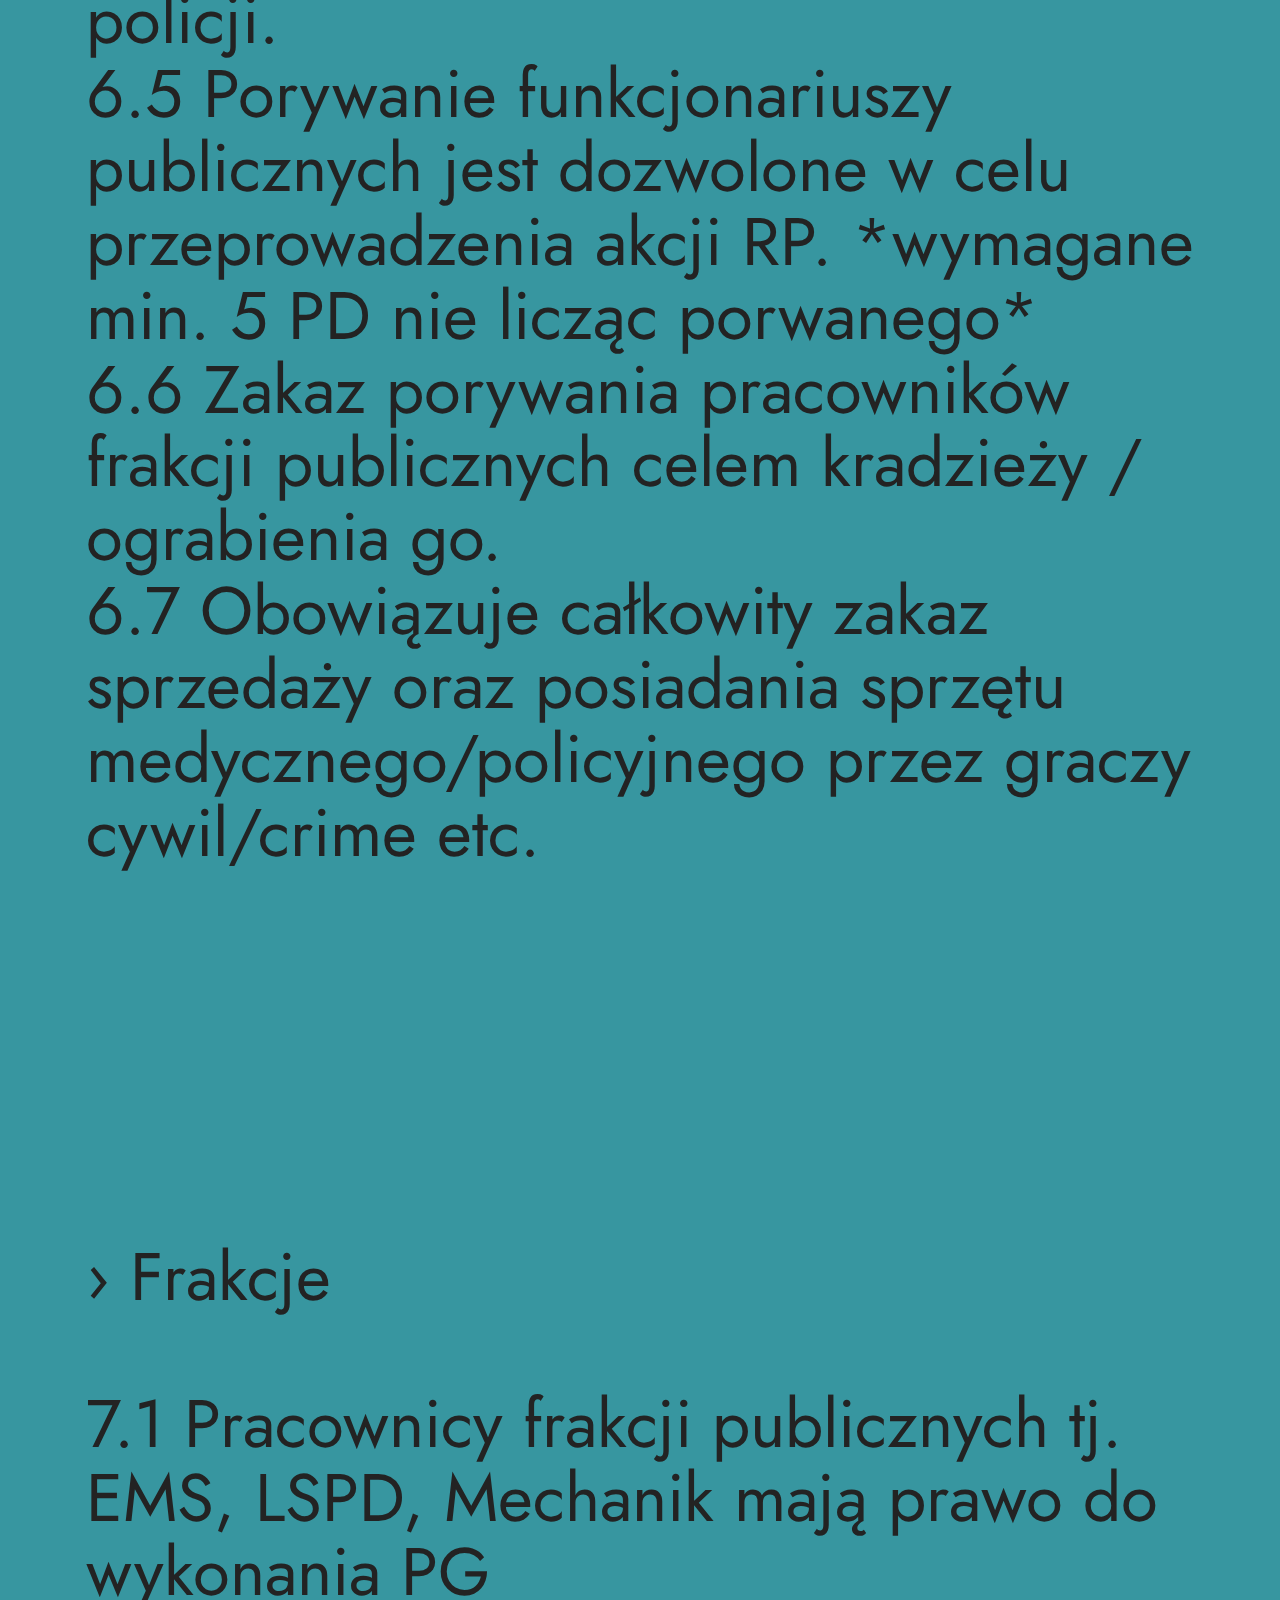
<file: Regulamin Serwera.html>
<!DOCTYPE html>
<html  >
<head>
  <!-- Site made with Mobirise Website Builder v5.8.0, https://mobirise.com -->
  <meta charset="UTF-8">
  <meta http-equiv="X-UA-Compatible" content="IE=edge">
  <meta name="generator" content="Mobirise v5.8.0, mobirise.com">
  <meta name="viewport" content="width=device-width, initial-scale=1, minimum-scale=1">
  <link rel="shortcut icon" href="assets/images/baner-cybercity-96x54.png" type="image/x-icon">
  <meta name="description" content="">
  
  
  <title>Regulamin Serwera</title>
  <link rel="stylesheet" href="assets/bootstrap/css/bootstrap.min.css">
  <link rel="stylesheet" href="assets/bootstrap/css/bootstrap-grid.min.css">
  <link rel="stylesheet" href="assets/bootstrap/css/bootstrap-reboot.min.css">
  <link rel="stylesheet" href="assets/dropdown/css/style.css">
  <link rel="stylesheet" href="assets/socicon/css/styles.css">
  <link rel="stylesheet" href="assets/theme/css/style.css">
  <link rel="preload" href="https://fonts.googleapis.com/css?family=Jost:100,200,300,400,500,600,700,800,900,100i,200i,300i,400i,500i,600i,700i,800i,900i&display=swap" as="style" onload="this.onload=null;this.rel='stylesheet'">
  <noscript><link rel="stylesheet" href="https://fonts.googleapis.com/css?family=Jost:100,200,300,400,500,600,700,800,900,100i,200i,300i,400i,500i,600i,700i,800i,900i&display=swap"></noscript>
  <link rel="preload" href="https://fonts.googleapis.com/css?family=Exo+2:100,200,300,400,500,600,700,800,900,100i,200i,300i,400i,500i,600i,700i,800i,900i&display=swap" as="style" onload="this.onload=null;this.rel='stylesheet'">
  <noscript><link rel="stylesheet" href="https://fonts.googleapis.com/css?family=Exo+2:100,200,300,400,500,600,700,800,900,100i,200i,300i,400i,500i,600i,700i,800i,900i&display=swap"></noscript>
  <link rel="preload" as="style" href="assets/mobirise/css/mbr-additional.css"><link rel="stylesheet" href="assets/mobirise/css/mbr-additional.css" type="text/css">

  
  
  
</head>
<body>
  
  <section data-bs-version="5.1" class="menu menu3 cid-twCRU3mRXk" once="menu" id="menu3-z">
    
    <nav class="navbar navbar-dropdown navbar-fixed-top navbar-expand-lg">
        <div class="container">
            <div class="navbar-brand">
                <span class="navbar-logo">
                    <a href="index.html">
                        <img src="assets/images/baner-cybercity-96x54.webp" alt="Mobirise Website Builder" style="height: 3rem;">
                    </a>
                </span>
                <span class="navbar-caption-wrap"><a class="navbar-caption text-black text-primary display-7" href="index.html">CyberCity RolePlay</a></span>
            </div>
            <button class="navbar-toggler" type="button" data-toggle="collapse" data-bs-toggle="collapse" data-target="#navbarSupportedContent" data-bs-target="#navbarSupportedContent" aria-controls="navbarNavAltMarkup" aria-expanded="false" aria-label="Toggle navigation">
                <div class="hamburger">
                    <span></span>
                    <span></span>
                    <span></span>
                    <span></span>
                </div>
            </button>
            <div class="collapse navbar-collapse" id="navbarSupportedContent">
                <ul class="navbar-nav nav-dropdown nav-right" data-app-modern-menu="true"><li class="nav-item"><a class="nav-link link text-black text-primary display-7" href="index.html#top" aria-expanded="false">HOME</a></li>
                    <li class="nav-item dropdown"><a class="nav-link link text-black dropdown-toggle display-7" href="https://mobiri.se" data-toggle="dropdown-submenu" data-bs-toggle="dropdown" data-bs-auto-close="outside" aria-expanded="true">STRONY</a><div class="dropdown-menu" aria-labelledby="dropdown-695"><a class="text-black dropdown-item text-primary display-7" href="page1.html">O Nas</a><div class="dropdown"><a class="text-black dropdown-item text-primary dropdown-toggle display-7" href="page2.html" data-toggle="dropdown-submenu" data-bs-toggle="dropdown" data-bs-auto-close="outside" aria-expanded="false">Team</a><div class="dropdown-menu dropdown-submenu" aria-labelledby="dropdown-638"><a class="text-black dropdown-item text-primary display-7" href="page6.html#team1-16">Zarząd</a><a class="text-black dropdown-item text-primary display-7" href="page8.html">Administracja</a><a class="text-black dropdown-item text-primary display-7" href="page7.html">Devteam</a></div></div><a class="text-black dropdown-item text-primary display-7" href="page3.html">Regulamin <br>Serwera</a></div></li><li class="nav-item"><a class="nav-link link text-black show display-7" href="https://mobiri.se">Changelog</a></li><li class="nav-item"><a class="nav-link link text-black show display-7" href="https://mobiri.se">Kontakt</a></li></ul>
                <div class="icons-menu">
                    <a class="iconfont-wrapper" href="https://mobiri.se" target="_blank">
                        <span class="p-2 mbr-iconfont socicon-youtube socicon"></span>
                    </a>
                    <a class="iconfont-wrapper" href="https://mobiri.se" target="_blank">
                        <span class="p-2 mbr-iconfont socicon-tiktok socicon"></span>
                    </a>
                    
                    
                </div>
                
            </div>
        </div>
    </nav>
</section>

<section data-bs-version="5.1" class="header8 cid-twDaulyENz mbr-fullscreen" id="header8-14">
    

    
    
    
    <div class="container">
        <div class="row justify-content-center">
            <div class="col-12">
                <h3 class="mbr-section-title mbr-white mbr-fonts-style display-1">
                    <strong>Regulamin serwera CyberCity RolePlay</strong></h3>
                <p class="mbr-text mbr-fonts-style mbr-white mb-4 display-1"><br>Stworzony przez Administrację CyberCity RP<br>Chcielibyśmy zaznaczyć na starcie że jesteśmy serwerem “RolePlay”
<br>
<br>
<br>
<br>
<br>› Podstawowe Zasady
<br>
<br>1.1 CyberCity jest serwerem RolePlay stworzonym z myślą o graczach.
<br>1.2 Brak znajomości regulaminu nie zwalnia z przestrzegania go
<br>1.3 Administracja zastrzega sobie prawo do zablokowania użytkownika bez podania przyczyny.
<br>1.4 Wszelkie sytuacje niezawarte w regulaminie podlegają indywidualnemu rozpatrzeniu przez Administrację.
<br>
<br>
<br>
<br>› Zasady Ogólne
<br>
<br>2.1 Życie masz tylko jedno szanuj je
<br>2.2 Wczuj się w role tak jak to tylko możliwe
<br>2.3 Wszystkie akcje zgłaszaj dopiero po zakończeniu akcji RP
<br>2.4 Obowiązuje zakaz używania rasistowskich, meta zwrotów podczas gry
<br>2.5 Administracja zastrzega sobie prawo do zatrzymania akcji Rp w dowolnym momencie jej trwania
<br>2.6.Przenoszenie informacji OOC do IC będzie karane
<br>2.7.Zakazane są napaści na tle seksualnym bez zgody obu stron
<br>2.8 Dowód osobisty zawsze musisz mieć przy sobie!
<br>2.9 Zakazuje się odgrywania braku jakiegoś przedmiotu w ekwipunku, obowiązuje zasada, jeśli masz coś przy sobie to masz to przy sobie.
<br>2.10 Na serwerze zabrania się korzystania z programów wspomagających rozgrywkę.
<br>2.11 Podczas gry na serwerze zabrania się korzystania z zewnętrznych komunikatorów głosowych.
<br>2.12 Podczas akcji, która jest prowadzona jest rygorystyczny zakaz wtrącania się w nią przez osoby trzecie.
<br>2.13 Aby wykonać FCK i CK należy otrzymać zgodę administracji.
<br>
<br>
<br>
<br>
<br>
<br>
<br>› Rozgrywka
<br>
<br>3.1.Absolutny zakaz podszywania się pod frakcje.
<br>3.2.Każdy gracz powinien wiedzieć czym jest immersja oraz stosować się do jej zasad.
<br>3.3.Zakazuje się odgrywania wyrzucania przedmiotów przez komendę /me. Jeżeli przedmiot jest fizycznie w Twoim ekwipunku to masz go przez całą akcje.
<br>3.4.Absolutny zakaz opuszczania serwera podczas odgrywania akcji RP. Każdy crash/inna sytuacja powinna zostać zgłoszona na odpowiednim kanale.
<br>3.5.Wyjście z roli jest traktowane jako FailRP i będzie karane.
<br>3.6 Zakazuje się rozpoznawanie osób, które są widocznie zamaskowane.
<br>3.7 Osobę zamaskowaną można rozpoznać po głosie tylko i wyłącznie wtedy, gdy słyszymy że nie próbuje ona w żadnym stopniu go zmienić.
<br>3.8 Obywatel może posiadać przy sobie maksymalnie 3 jointy lub 5 gramy na użytek własny.
<br>3.9 Zakazuje się sprzedawania narkotyków poprzez wyciąganie lokalnych z samochodów.
<br>3.10 Zbędne wiadomości na Local OOC będą traktowane jako wyjście z roli.
<br>3.11 Podczas wykonywania legalnej pracy należy poruszać się pojazdem przydzielonym z danej pracy.
<br>3.12 Zabronione jest ingerowanie w akcje RP, w której nie uczestniczyliśmy.
<br>3.13 Jeżeli napastnik celuje do Ciebie z broni palnej/grozi Ci bronią białą z niedalekiej odległości jesteś zmuszony do poddania się.
<br>3.14 Tzw. Cop Baiting, czyli celowe prowokowanie policji jest zabronione i będzie odpowiednio karane.
<br>3.15 Obywatelom zakazuje się kradnięcia pojazdów służbowych nie mając podstaw RP
<br>3.16 Limit bycia AFK to 15min.
<br>
<br>
<br>
<br>
<br>› Postacie
<br>
<br>4.1.Zakazuje się wykorzystywania imion i nazwisk sławnych osób.
<br>4.2 Zakazuje się również wykorzystywania imion i nazwisk postaci fikcyjnych
<br>4.3 Obowiązuje konsekwentne prowadzenie swojej postaci
<br>4.4 Aby zgłosić CK własnej postaci należy uzyskać zgodę administracji.
<br>4.5 Aby wykonać CK na innym graczu, należy uzyskać zgodę administracji.
<br>4.6 Zakaz odgrywania postaci psychicznych w celu uniknięcia konsekwencji związanych z różnymi akcjami RolePlay.
<br>4.7 Po przetransportowaniu na szpital przez “Lokalnych medyków” masz obowiązek odegrać amnezję. - Nie pamiętasz akcji ktora doprowadziła Cię do BW.
<br>4.8 RK jest złamaniem tej zasady i będzie odpowiednio karane.
<br>
<br>
<br>
<br>
<br>
<br>
<br>› Discord
<br>
<br>5.1 Każdy gracz zobowiązany jest do dołączenia na discord serwerowy.
<br>5.2 Każdy gracz powinien posiadać taki sam nick na discordzie jak i na steamie
<br>5.3 Gracz, który został wezwany przez administratora powinien się stawić w ciągu 5 minut na discordzie.
<br>5.4 Absolutny zakaz podszywania się pod administracje.
<br>5.5 Nadużywanie wulgaryzmów, obrażanie na kanałach tekstowych jak i głosowych będzie odpowiednio karane.
<br>5.6 Gracz ma możliwość odwołania się od każdej nałożonej przez administratora blokady.
<br>5.7 Aby zgłosić sprawę, obowiązkiem jest posiadanie dowodu w postaci nagrania.
<br>
<br> 
<br>
<br>
<br>
<br>
<br>› Przestępstwa | Porwania
<br>
<br>6.1 Zakazuje się porywania oraz atakowania bez podstaw RP.
<br>6.2 Kradzież majątku innego gracz (pieniędzy z banku, przekazywanie samochodu, domu itp.) będzie traktowane jako PowerGaming.
<br>6.3 Zakazuje się okradania graczy z jedzenia i picia.
<br>6.4 Tryhardowanie sprzedawania narko typu używanie crossa, będzie skutkowało tym samym ze strony policji.
<br>6.5 Porywanie funkcjonariuszy publicznych jest dozwolone w celu przeprowadzenia akcji RP. *wymagane min. 5 PD nie licząc porwanego*
<br>6.6 Zakaz porywania pracowników frakcji publicznych celem kradzieży / ograbienia go.
<br>6.7 Obowiązuje całkowity zakaz sprzedaży oraz posiadania sprzętu medycznego/policyjnego przez graczy cywil/crime etc.
<br>
<br>
<br>
<br>
<br>
<br>› Frakcje
<br>
<br>7.1 Pracownicy frakcji publicznych tj. EMS, LSPD, Mechanik mają prawo do wykonania PG
<br>    EMS - w przypadku odgrywania obrażeń w szpitalu
<br>    LSPD - od momentu zakuwania drugiej osoby
<br>    Mechanik - w przypadku odgrywania różnych uszkodzeń pojazdu
<br>7.2 Szef każdej frakcji ma absolutny zakaz uczestniczenia w nielegalnych biznesach oraz powinien reagować jeżeli jego pracownik w takie interesy ingeruje.
<br>7.3 Policjant ma całkowity zakaz bycia skorumpowanym. Nie może pomagać żadnym organizacjom
<br>7.4 Członek organizacji przestępczej ma zakaz pełnienia czynnej służby we frakcji
<br>7.5 “Wtyka” w EMS powinna być skonsultowana z opiekunem organizacji.
<br>7.6 Puste zgłoszenia do LSPD/EMS będą ignorowane
<br>7.7 Funkcjonariusze korzystający z radio in-game zobowiązani są mówić również na głos w grze, tak aby każdy mógł ich usłyszeć.
<br>
<br>
<br>
<br>
<br>
<br>› Napady
<br>
<br>8.1 Każda akcja przestępcza ma limit 7 osób.
<br>8.2 Zabicie NPC jest kwalifikowane jako popełnienie przestępstwa.
<br>8.3 Negocjacje mogą zostać zerwane tylko przez osoby biorące bezpośredni udział w negocjach. Osoby, które znajdują się poza terenem obrabianego obiektu nie mogą zainicjować agresywnego RP.
<br>8.4 Policja ma prawo wkroczyć do banku (i w górę), gdy napastnicy nie stanowią zagrożenia dla zakładników.
<br>8.5 Maksymalny okup przypadający na jednego zakładnika to 15tyś. dolarów.
<br>8.6 Natarczywe okradanie jednej i tej samej osoby lub notoryczne napady na bank przez organizacje co kilka/kilkanascie minut będą uważane jako FailRP.
<br>8.7 Akcja związana ze sprzedażą narkotyków musi zamknąć się w limicie maksymalnie 3 osób na każdą ze stron (crime/pd).
<br>8.8 Przy napadach można mieć jednego podstawionego na jednego nie podstawionego zakładnika.
<br>8.9 Rozpoczęcie napadów jest możliwe w momencie gdy na serwerze jest minimum 3 LSPD.
<br>
<br>
<br>
<br>
<br>
<br>Napad na sklep
<br>liczba napastników: 1-3, liczba LSPD to: 3-6
<br>
<br>Napad na bank
<br>liczba napastników: 3-5, liczba LSPD to: 4-8
<br>
<br>Napad na jubilera
<br>liczba napastników: 4-6, liczba LSPD to: 5-8
<br>
<br>Napad na Humane Labs
<br>liczba napastników: 5-8, liczba LSPD to: 6-12
<br>
<br>* do napastników zaliczamy również wszystkie osoby pomagające w napadzie “od zewnątrz”.
<br>› Podstawowe Pojęcia
<br>
<br>Immersja - Wczucie się w grę np. Podczas złamania którejś z kości zrobienie w grze odgłosu chrupnięcia.
<br>
<br>Out Of Character (OOC) - Wszystko co nie dotyczy twojej postaci, świata gry. Chat służący do zgłaszania błędów.
<br>
<br>In Character (IC) - Wszystko co słyszy, robi oraz widzi twoja postać, którą odgrywasz.
<br>
<br>Random Deatch March (RDM) - Zabijanie innej osoby bez uzasadnionego powodu.
<br>
<br>Vehlice Deatchmatch (VDM) - Zabijanie innej osoby pojazdem bez konkretnego powodu.
<br>
<br>Celebrity Name (CN) - Imię i nazwisko jakiejś sławnej osoby, również jest zakaz posiadania bezsensownych imion i nazwisk typu Jan Murzyn. (Nazwisko można przekręcić).
<br>
<br>Metagaming (MG) -* Wykorzystywanie informacji OOC w IC. Przykład - mówienie znajomemu na TeamSpeak, gdzie aktualnie znajduje się twoja postać.
<br>
<br>Powergaming (PG) - Wymuszanie akcji na innym graczu nie dając mu możliwości reakcji. Przykład - /me uderza mężczyznę tak, że aż traci przytomność.
<br>
<br>Revenge killing (RK) - Zabijanie innej osoby tylko dlatego, że wcześniej ona zabiła Ciebie.
<br>
<br>Cop Baiting (CB) - Bezcelowe prowokowanie policji tylko po to aby zaczęła cię gonić.
<br>
<br>Stream Sniping (SS) - Oglądanie transmisji osoby, która aktualnie gra na naszym serwerze grając w tym samym momencie.
<br>
<br>Brutally Wounded (BW) - brak przytomności postaci.
<br>
<br>Character Kill (CK) - Trwałe uśmiercenie postaci przez gracza.
<br>
<br>Force Character Kill (FCK) - Trwałe uśmiercenie postaci przez Administrację lub innych graczy za zgodą administracji.
<br>
<br>Fail Driving (FD) - Jazda po nieprzystosowanym do pojazdu terenie np.Jazda Porsche Panamerą po Bezdrożach,Inne Przykłady- Jazda po krawężnikach sportowym niskim pojazdem.
<br>
<br>LootRP - jest to przeszukanie bez powodu i zabranie wszystkiego.
<br>
<br>Combat Log(CL) - taktyczne alt+f4 podczas agresywnej akcji lub w trakcie pościgu.
<br>› Narracja
<br>
<br>/me - służy do opisywania tego co robi nasza postać.
<br>
<br>/do - opisuje stan otoczenia np. na "scianie widać plame krwi"
<br>
<br>/try - decyduje poprzez losowanie czy dana akcja się powiodła poprzez komunikat
<br>wyświetlany na komendzie /do: Udane lub Nieudane 
<br>
<br>/opis - wyświetla napis, który utrzymuje się na postaci np. "lewa noga w gipsie"
<br>
<br>/opis2 - wyświetla napis, który utrzymuje się w bieżącym miejscu
<br>np. "na ścianie widnieje graffiti o żółtych barwach"&nbsp;<br></p>
            </div>
        </div>
    </div>
</section><section class="display-7" style="padding: 0;align-items: center;justify-content: center;flex-wrap: wrap;    align-content: center;display: flex;position: relative;height: 4rem;"><a href="https://mobiri.se/2951901" style="flex: 1 1;height: 4rem;position: absolute;width: 100%;z-index: 1;"><img alt="" style="height: 4rem;" src="[data-uri]"></a><p style="margin: 0;text-align: center;" class="display-7">Made with &#8204;</p><a style="z-index:1" href="https://mobirise.com/builder/landing-page-builder.html">Landing Page Builder</a></section><script src="assets/bootstrap/js/bootstrap.bundle.min.js"></script>  <script src="assets/smoothscroll/smooth-scroll.js"></script>  <script src="assets/ytplayer/index.js"></script>  <script src="assets/dropdown/js/navbar-dropdown.js"></script>  <script src="assets/theme/js/script.js"></script>  
  
  
</body>
</html>
</file>
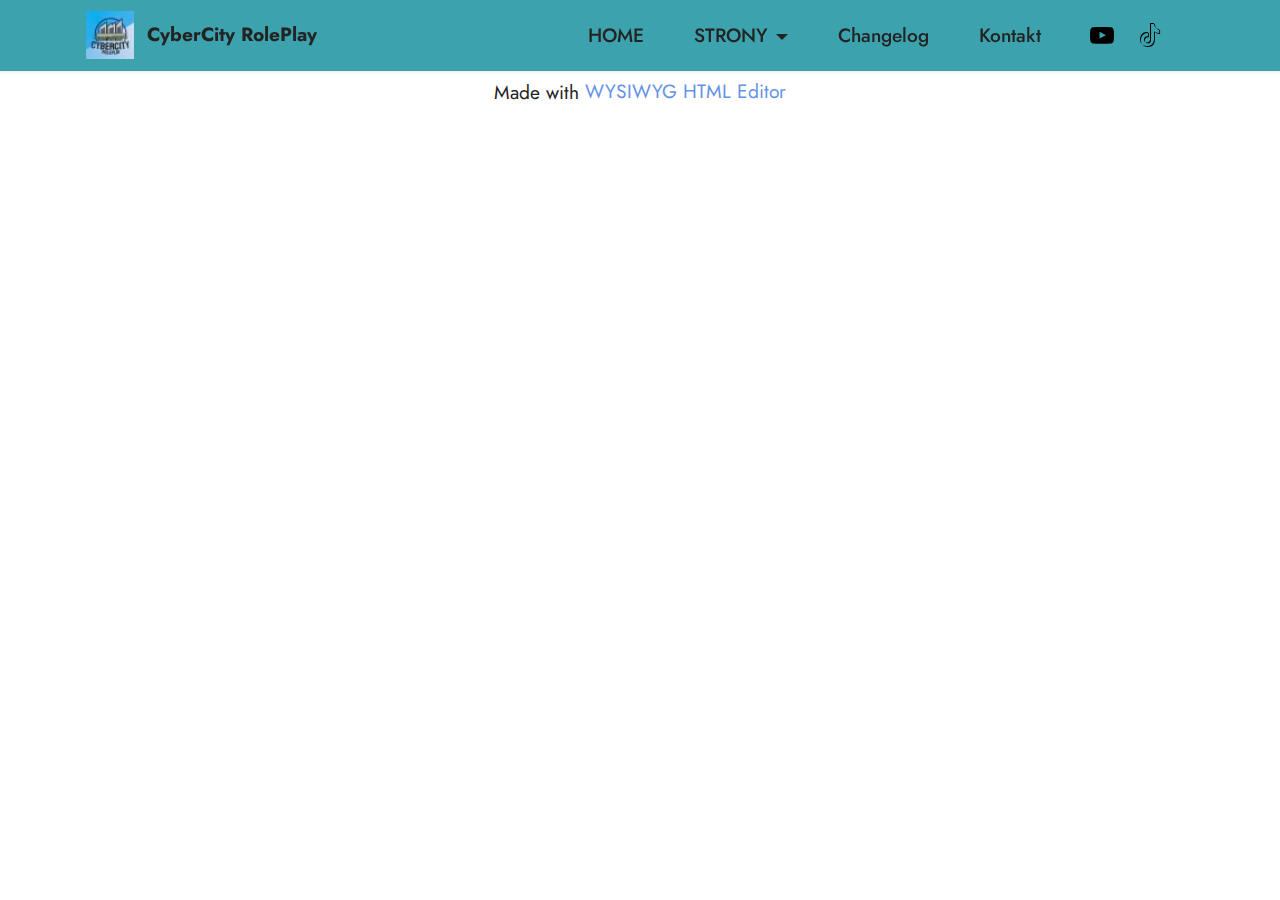
<file: Team.html>
<!DOCTYPE html>
<html  >
<head>
  <!-- Site made with Mobirise Website Builder v5.8.0, https://mobirise.com -->
  <meta charset="UTF-8">
  <meta http-equiv="X-UA-Compatible" content="IE=edge">
  <meta name="generator" content="Mobirise v5.8.0, mobirise.com">
  <meta name="viewport" content="width=device-width, initial-scale=1, minimum-scale=1">
  <link rel="shortcut icon" href="assets/images/baner-cybercity-96x54.png" type="image/x-icon">
  <meta name="description" content="">
  
  
  <title>Team</title>
  <link rel="stylesheet" href="assets/bootstrap/css/bootstrap.min.css">
  <link rel="stylesheet" href="assets/bootstrap/css/bootstrap-grid.min.css">
  <link rel="stylesheet" href="assets/bootstrap/css/bootstrap-reboot.min.css">
  <link rel="stylesheet" href="assets/dropdown/css/style.css">
  <link rel="stylesheet" href="assets/socicon/css/styles.css">
  <link rel="stylesheet" href="assets/theme/css/style.css">
  <link rel="preload" href="https://fonts.googleapis.com/css?family=Jost:100,200,300,400,500,600,700,800,900,100i,200i,300i,400i,500i,600i,700i,800i,900i&display=swap" as="style" onload="this.onload=null;this.rel='stylesheet'">
  <noscript><link rel="stylesheet" href="https://fonts.googleapis.com/css?family=Jost:100,200,300,400,500,600,700,800,900,100i,200i,300i,400i,500i,600i,700i,800i,900i&display=swap"></noscript>
  <link rel="preload" href="https://fonts.googleapis.com/css?family=Exo+2:100,200,300,400,500,600,700,800,900,100i,200i,300i,400i,500i,600i,700i,800i,900i&display=swap" as="style" onload="this.onload=null;this.rel='stylesheet'">
  <noscript><link rel="stylesheet" href="https://fonts.googleapis.com/css?family=Exo+2:100,200,300,400,500,600,700,800,900,100i,200i,300i,400i,500i,600i,700i,800i,900i&display=swap"></noscript>
  <link rel="preload" as="style" href="assets/mobirise/css/mbr-additional.css"><link rel="stylesheet" href="assets/mobirise/css/mbr-additional.css" type="text/css">

  
  
  
</head>
<body>
  
  <section data-bs-version="5.1" class="menu menu3 cid-twCRU3mRXk" once="menu" id="menu3-x">
    
    <nav class="navbar navbar-dropdown navbar-fixed-top navbar-expand-lg">
        <div class="container">
            <div class="navbar-brand">
                <span class="navbar-logo">
                    <a href="index.html">
                        <img src="assets/images/baner-cybercity-96x54.webp" alt="Mobirise Website Builder" style="height: 3rem;">
                    </a>
                </span>
                <span class="navbar-caption-wrap"><a class="navbar-caption text-black text-primary display-7" href="index.html">CyberCity RolePlay</a></span>
            </div>
            <button class="navbar-toggler" type="button" data-toggle="collapse" data-bs-toggle="collapse" data-target="#navbarSupportedContent" data-bs-target="#navbarSupportedContent" aria-controls="navbarNavAltMarkup" aria-expanded="false" aria-label="Toggle navigation">
                <div class="hamburger">
                    <span></span>
                    <span></span>
                    <span></span>
                    <span></span>
                </div>
            </button>
            <div class="collapse navbar-collapse" id="navbarSupportedContent">
                <ul class="navbar-nav nav-dropdown nav-right" data-app-modern-menu="true"><li class="nav-item"><a class="nav-link link text-black text-primary display-7" href="index.html#top" aria-expanded="false">HOME</a></li>
                    <li class="nav-item dropdown open"><a class="nav-link link text-black dropdown-toggle display-7" href="https://mobiri.se" data-toggle="dropdown-submenu" data-bs-toggle="dropdown" data-bs-auto-close="outside" aria-expanded="true">STRONY</a><div class="dropdown-menu" aria-labelledby="dropdown-695"><a class="text-black dropdown-item text-primary display-7" href="page1.html">O Nas</a><div class="dropdown"><a class="text-black dropdown-item text-primary dropdown-toggle display-7" href="page2.html" data-toggle="dropdown-submenu" data-bs-toggle="dropdown" data-bs-auto-close="outside" aria-expanded="false">Team</a><div class="dropdown-menu dropdown-submenu" aria-labelledby="dropdown-638"><a class="text-black dropdown-item text-primary display-7" href="page6.html#team1-16">Zarząd</a><a class="text-black dropdown-item text-primary display-7" href="page8.html">Administracja</a><a class="text-black dropdown-item text-primary display-7" href="page7.html">Devteam</a></div></div><a class="text-black dropdown-item text-primary display-7" href="page3.html">Regulamin <br>Serwera</a></div></li><li class="nav-item"><a class="nav-link link text-black show display-7" href="https://mobiri.se">Changelog</a></li><li class="nav-item"><a class="nav-link link text-black show display-7" href="https://mobiri.se">Kontakt</a></li></ul>
                <div class="icons-menu">
                    <a class="iconfont-wrapper" href="https://mobiri.se" target="_blank">
                        <span class="p-2 mbr-iconfont socicon-youtube socicon"></span>
                    </a>
                    <a class="iconfont-wrapper" href="https://mobiri.se" target="_blank">
                        <span class="p-2 mbr-iconfont socicon-tiktok socicon"></span>
                    </a>
                    
                    
                </div>
                
            </div>
        </div>
    </nav>
</section><section class="display-7" style="padding: 0;align-items: center;justify-content: center;flex-wrap: wrap;    align-content: center;display: flex;position: relative;height: 4rem;"><a href="https://mobiri.se/2951901" style="flex: 1 1;height: 4rem;position: absolute;width: 100%;z-index: 1;"><img alt="" style="height: 4rem;" src="[data-uri]"></a><p style="margin: 0;text-align: center;" class="display-7">Made with &#8204;</p><a style="z-index:1" href="https://mobirise.com/html-editor.html">WYSIWYG HTML Editor</a></section><script src="assets/bootstrap/js/bootstrap.bundle.min.js"></script>  <script src="assets/smoothscroll/smooth-scroll.js"></script>  <script src="assets/ytplayer/index.js"></script>  <script src="assets/dropdown/js/navbar-dropdown.js"></script>  <script src="assets/theme/js/script.js"></script>  
  
  
</body>
</html>
</file>
<file: assets/parallax/jarallax.css>
.jarallax {
    position: relative;
    z-index: 0;
}
.jarallax > .jarallax-img {
    position: absolute;
    object-fit: cover;
    /* support for plugin https://github.com/bfred-it/object-fit-images */
    font-family: 'object-fit: cover;';
    top: 0;
    left: 0;
    width: 100%;
    height: 100%;
    z-index: -1;
}
</file>
<file: assets/web/assets/gdpr-plugin/gdpr-styles.css>
.gdpr-block {
    padding: 10px;
    font-size: 14px;
    display: block;
    width: 100%;
    text-align: center;
}
.gdpr-block.covert {
	display: none;
}
.textGDPR {
    position: relative;
}
.gdpr-block label span.textGDPR input[name='gdpr']{
    width: 15px;
    height: 15px;
    margin: 0;
    position: absolute;
    top: 3px;
    left: -20px;
}
.gdpr-block label {
    color: #a7a7a7;
    vertical-align: middle;
    user-select: none;
    margin-bottom: 0;
}
</file>
<file: assets/dropdown/css/style.css>
.navbar-dropdown {
  left: 0;
  padding: 0;
  position: absolute;
  right: 0;
  top: 0;
  transition: all 0.45s ease;
  z-index: 1030;
  background: #282828; }
  .navbar-dropdown .navbar-logo {
    margin-right: 0.8rem;
    transition: margin 0.3s ease-in-out;
    vertical-align: middle; }
    .navbar-dropdown .navbar-logo img {
      height: 3.125rem;
      transition: all 0.3s ease-in-out; }
    .navbar-dropdown .navbar-logo.mbr-iconfont {
      font-size: 3.125rem;
      line-height: 3.125rem; }
  .navbar-dropdown .navbar-caption {
    font-weight: 700;
    white-space: normal;
    vertical-align: -4px;
    line-height: 3.125rem !important; }
    .navbar-dropdown .navbar-caption, .navbar-dropdown .navbar-caption:hover {
      color: inherit;
      text-decoration: none; }
  .navbar-dropdown .mbr-iconfont + .navbar-caption {
    vertical-align: -1px; }
  .navbar-dropdown.navbar-fixed-top {
    position: fixed; }
  .navbar-dropdown .navbar-brand span {
    vertical-align: -4px; }
  .navbar-dropdown.bg-color.transparent {
    background: none; }
  .navbar-dropdown.navbar-short .navbar-brand {
    padding: 0.625rem 0; }
    .navbar-dropdown.navbar-short .navbar-brand span {
      vertical-align: -1px; }
  .navbar-dropdown.navbar-short .navbar-caption {
    line-height: 2.375rem !important;
    vertical-align: -2px; }
  .navbar-dropdown.navbar-short .navbar-logo {
    margin-right: 0.5rem; }
    .navbar-dropdown.navbar-short .navbar-logo img {
      height: 2.375rem; }
    .navbar-dropdown.navbar-short .navbar-logo.mbr-iconfont {
      font-size: 2.375rem;
      line-height: 2.375rem; }
  .navbar-dropdown.navbar-short .mbr-table-cell {
    height: 3.625rem; }
  .navbar-dropdown .navbar-close {
    left: 0.6875rem;
    position: fixed;
    top: 0.75rem;
    z-index: 1000; }
  .navbar-dropdown .hamburger-icon {
    content: "";
    display: inline-block;
    vertical-align: middle;
    width: 16px;
    -webkit-box-shadow: 0 -6px 0 1px #282828,0 0 0 1px #282828,0 6px 0 1px #282828;
    -moz-box-shadow: 0 -6px 0 1px #282828,0 0 0 1px #282828,0 6px 0 1px #282828;
    box-shadow: 0 -6px 0 1px #282828,0 0 0 1px #282828,0 6px 0 1px #282828; }

.dropdown-menu .dropdown-toggle[data-toggle="dropdown-submenu"]::after {
  border-bottom: 0.35em solid transparent;
  border-left: 0.35em solid;
  border-right: 0;
  border-top: 0.35em solid transparent;
  margin-left: 0.3rem; }

.dropdown-menu .dropdown-item:focus {
  outline: 0; }

.nav-dropdown {
  font-size: 0.75rem;
  font-weight: 500;
  height: auto !important; }
  .nav-dropdown .nav-btn {
    padding-left: 1rem; }
  .nav-dropdown .link {
    margin: .667em 1.667em;
    font-weight: 500;
    padding: 0;
    transition: color .2s ease-in-out; }
    .nav-dropdown .link.dropdown-toggle {
      margin-right: 2.583em; }
      .nav-dropdown .link.dropdown-toggle::after {
        margin-left: .25rem;
        border-top: 0.35em solid;
        border-right: 0.35em solid transparent;
        border-left: 0.35em solid transparent;
        border-bottom: 0; }
      .nav-dropdown .link.dropdown-toggle[aria-expanded="true"] {
        margin: 0;
        padding: 0.667em 3.263em  0.667em 1.667em; }
  .nav-dropdown .link::after,
  .nav-dropdown .dropdown-item::after {
    color: inherit; }
  .nav-dropdown .btn {
    font-size: 0.75rem;
    font-weight: 700;
    letter-spacing: 0;
    margin-bottom: 0;
    padding-left: 1.25rem;
    padding-right: 1.25rem; }
  .nav-dropdown .dropdown-menu {
    border-radius: 0;
    border: 0;
    left: 0;
    margin: 0;
    padding-bottom: 1.25rem;
    padding-top: 1.25rem;
    position: relative; }
  .nav-dropdown .dropdown-submenu {
    margin-left: 0.125rem;
    top: 0; }
  .nav-dropdown .dropdown-item {
    font-weight: 500;
    line-height: 2;
    padding: 0.3846em 4.615em 0.3846em 1.5385em;
    position: relative;
    transition: color .2s ease-in-out, background-color .2s ease-in-out; }
    .nav-dropdown .dropdown-item::after {
      margin-top: -0.3077em;
      position: absolute;
      right: 1.1538em;
      top: 50%; }
    .nav-dropdown .dropdown-item:focus, .nav-dropdown .dropdown-item:hover {
      background: none; }

@media (max-width: 767px) {
  .nav-dropdown.navbar-toggleable-sm {
    bottom: 0;
    display: none;
    left: 0;
    overflow-x: hidden;
    position: fixed;
    top: 0;
    transform: translateX(-100%);
    -ms-transform: translateX(-100%);
    -webkit-transform: translateX(-100%);
    width: 18.75rem;
    z-index: 999; } }
.nav-dropdown.navbar-toggleable-xl {
  bottom: 0;
  display: none;
  left: 0;
  overflow-x: hidden;
  position: fixed;
  top: 0;
  transform: translateX(-100%);
  -ms-transform: translateX(-100%);
  -webkit-transform: translateX(-100%);
  width: 18.75rem;
  z-index: 999; }

.nav-dropdown-sm {
  display: block !important;
  overflow-x: hidden;
  overflow: auto;
  padding-top: 3.875rem; }
  .nav-dropdown-sm::after {
    content: "";
    display: block;
    height: 3rem;
    width: 100%; }
  .nav-dropdown-sm.collapse.in ~ .navbar-close {
    display: block !important; }
  .nav-dropdown-sm.collapsing, .nav-dropdown-sm.collapse.in {
    transform: translateX(0);
    -ms-transform: translateX(0);
    -webkit-transform: translateX(0);
    transition: all 0.25s ease-out;
    -webkit-transition: all 0.25s ease-out;
    background: #282828; }
  .nav-dropdown-sm.collapsing[aria-expanded="false"] {
    transform: translateX(-100%);
    -ms-transform: translateX(-100%);
    -webkit-transform: translateX(-100%); }
  .nav-dropdown-sm .nav-item {
    display: block;
    margin-left: 0 !important;
    padding-left: 0; }
  .nav-dropdown-sm .link,
  .nav-dropdown-sm .dropdown-item {
    border-top: 1px dotted rgba(255, 255, 255, 0.1);
    font-size: 0.8125rem;
    line-height: 1.6;
    margin: 0 !important;
    padding: 0.875rem 2.4rem 0.875rem 1.5625rem !important;
    position: relative;
    white-space: normal; }
    .nav-dropdown-sm .link:focus, .nav-dropdown-sm .link:hover,
    .nav-dropdown-sm .dropdown-item:focus,
    .nav-dropdown-sm .dropdown-item:hover {
      background: rgba(0, 0, 0, 0.2) !important;
      color: #c0a375; }
  .nav-dropdown-sm .nav-btn {
    position: relative;
    padding: 1.5625rem 1.5625rem 0 1.5625rem; }
    .nav-dropdown-sm .nav-btn::before {
      border-top: 1px dotted rgba(255, 255, 255, 0.1);
      content: "";
      left: 0;
      position: absolute;
      top: 0;
      width: 100%; }
    .nav-dropdown-sm .nav-btn + .nav-btn {
      padding-top: 0.625rem; }
      .nav-dropdown-sm .nav-btn + .nav-btn::before {
        display: none; }
  .nav-dropdown-sm .btn {
    padding: 0.625rem 0; }
  .nav-dropdown-sm .dropdown-toggle[data-toggle="dropdown-submenu"]::after {
    margin-left: .25rem;
    border-top: 0.35em solid;
    border-right: 0.35em solid transparent;
    border-left: 0.35em solid transparent;
    border-bottom: 0; }
  .nav-dropdown-sm .dropdown-toggle[data-toggle="dropdown-submenu"][aria-expanded="true"]::after {
    border-top: 0;
    border-right: 0.35em solid transparent;
    border-left: 0.35em solid transparent;
    border-bottom: 0.35em solid; }
  .nav-dropdown-sm .dropdown-menu {
    margin: 0;
    padding: 0;
    position: relative;
    top: 0;
    left: 0;
    width: 100%;
    border: 0;
    float: none;
    border-radius: 0;
    background: none; }
  .nav-dropdown-sm .dropdown-submenu {
    left: 100%;
    margin-left: 0.125rem;
    margin-top: -1.25rem;
    top: 0; }

.navbar-toggleable-sm .nav-dropdown .dropdown-menu {
  position: absolute; }

.navbar-toggleable-sm .nav-dropdown .dropdown-submenu {
  left: 100%;
  margin-left: 0.125rem;
  margin-top: -1.25rem;
  top: 0; }

.navbar-toggleable-sm.opened .nav-dropdown .dropdown-menu {
  position: relative; }

.navbar-toggleable-sm.opened .nav-dropdown .dropdown-submenu {
  left: 0;
  margin-left: 00rem;
  margin-top: 0rem;
  top: 0; }

.is-builder .nav-dropdown.collapsing {
  transition: none !important; }
</file>
<file: assets/socicon/css/styles.css>
@charset "UTF-8";

@font-face {
  font-family: 'Socicon';
  src:  url('../fonts/socicon.eot');
  src:  url('../fonts/socicon.eot?#iefix') format('embedded-opentype'),
    url('../fonts/socicon.woff2') format('woff2'),
    url('../fonts/socicon.ttf') format('truetype'),
    url('../fonts/socicon.woff') format('woff'),
    url('../fonts/socicon.svg#socicon') format('svg');
  font-weight: normal;
  font-style: normal;
  font-display: swap;
}

[data-icon]:before {
  font-family: "socicon" !important;
  content: attr(data-icon);
  font-style: normal !important;
  font-weight: normal !important;
  font-variant: normal !important;
  text-transform: none !important;
  speak: none;
  line-height: 1;
  -webkit-font-smoothing: antialiased;
  -moz-osx-font-smoothing: grayscale;
}

[class^="socicon-"], [class*=" socicon-"] {
  /* use !important to prevent issues with browser extensions that change fonts */
  font-family: 'Socicon' !important;
  speak: none;
  font-style: normal;
  font-weight: normal;
  font-variant: normal;
  text-transform: none;
  line-height: 1;

  /* Better Font Rendering =========== */
  -webkit-font-smoothing: antialiased;
  -moz-osx-font-smoothing: grayscale;
}

.socicon-eitaa:before {
  content: "\e97c";
}
.socicon-soroush:before {
  content: "\e97d";
}
.socicon-bale:before {
  content: "\e97e";
}
.socicon-zazzle:before {
  content: "\e97b";
}
.socicon-society6:before {
  content: "\e97a";
}
.socicon-redbubble:before {
  content: "\e979";
}
.socicon-avvo:before {
  content: "\e978";
}
.socicon-stitcher:before {
  content: "\e977";
}
.socicon-googlehangouts:before {
  content: "\e974";
}
.socicon-dlive:before {
  content: "\e975";
}
.socicon-vsco:before {
  content: "\e976";
}
.socicon-flipboard:before {
  content: "\e973";
}
.socicon-ubuntu:before {
  content: "\e958";
}
.socicon-artstation:before {
  content: "\e959";
}
.socicon-invision:before {
  content: "\e95a";
}
.socicon-torial:before {
  content: "\e95b";
}
.socicon-collectorz:before {
  content: "\e95c";
}
.socicon-seenthis:before {
  content: "\e95d";
}
.socicon-googleplaymusic:before {
  content: "\e95e";
}
.socicon-debian:before {
  content: "\e95f";
}
.socicon-filmfreeway:before {
  content: "\e960";
}
.socicon-gnome:before {
  content: "\e961";
}
.socicon-itchio:before {
  content: "\e962";
}
.socicon-jamendo:before {
  content: "\e963";
}
.socicon-mix:before {
  content: "\e964";
}
.socicon-sharepoint:before {
  content: "\e965";
}
.socicon-tinder:before {
  content: "\e966";
}
.socicon-windguru:before {
  content: "\e967";
}
.socicon-cdbaby:before {
  content: "\e968";
}
.socicon-elementaryos:before {
  content: "\e969";
}
.socicon-stage32:before {
  content: "\e96a";
}
.socicon-tiktok:before {
  content: "\e96b";
}
.socicon-gitter:before {
  content: "\e96c";
}
.socicon-letterboxd:before {
  content: "\e96d";
}
.socicon-threema:before {
  content: "\e96e";
}
.socicon-splice:before {
  content: "\e96f";
}
.socicon-metapop:before {
  content: "\e970";
}
.socicon-naver:before {
  content: "\e971";
}
.socicon-remote:before {
  content: "\e972";
}
.socicon-internet:before {
  content: "\e957";
}
.socicon-moddb:before {
  content: "\e94b";
}
.socicon-indiedb:before {
  content: "\e94c";
}
.socicon-traxsource:before {
  content: "\e94d";
}
.socicon-gamefor:before {
  content: "\e94e";
}
.socicon-pixiv:before {
  content: "\e94f";
}
.socicon-myanimelist:before {
  content: "\e950";
}
.socicon-blackberry:before {
  content: "\e951";
}
.socicon-wickr:before {
  content: "\e952";
}
.socicon-spip:before {
  content: "\e953";
}
.socicon-napster:before {
  content: "\e954";
}
.socicon-beatport:before {
  content: "\e955";
}
.socicon-hackerone:before {
  content: "\e956";
}
.socicon-hackernews:before {
  content: "\e946";
}
.socicon-smashwords:before {
  content: "\e947";
}
.socicon-kobo:before {
  content: "\e948";
}
.socicon-bookbub:before {
  content: "\e949";
}
.socicon-mailru:before {
  content: "\e94a";
}
.socicon-gitlab:before {
  content: "\e945";
}
.socicon-instructables:before {
  content: "\e944";
}
.socicon-portfolio:before {
  content: "\e943";
}
.socicon-codered:before {
  content: "\e940";
}
.socicon-origin:before {
  content: "\e941";
}
.socicon-nextdoor:before {
  content: "\e942";
}
.socicon-udemy:before {
  content: "\e93f";
}
.socicon-livemaster:before {
  content: "\e93e";
}
.socicon-crunchbase:before {
  content: "\e93b";
}
.socicon-homefy:before {
  content: "\e93c";
}
.socicon-calendly:before {
  content: "\e93d";
}
.socicon-realtor:before {
  content: "\e90f";
}
.socicon-tidal:before {
  content: "\e910";
}
.socicon-qobuz:before {
  content: "\e911";
}
.socicon-natgeo:before {
  content: "\e912";
}
.socicon-mastodon:before {
  content: "\e913";
}
.socicon-unsplash:before {
  content: "\e914";
}
.socicon-homeadvisor:before {
  content: "\e915";
}
.socicon-angieslist:before {
  content: "\e916";
}
.socicon-codepen:before {
  content: "\e917";
}
.socicon-slack:before {
  content: "\e918";
}
.socicon-openaigym:before {
  content: "\e919";
}
.socicon-logmein:before {
  content: "\e91a";
}
.socicon-fiverr:before {
  content: "\e91b";
}
.socicon-gotomeeting:before {
  content: "\e91c";
}
.socicon-aliexpress:before {
  content: "\e91d";
}
.socicon-guru:before {
  content: "\e91e";
}
.socicon-appstore:before {
  content: "\e91f";
}
.socicon-homes:before {
  content: "\e920";
}
.socicon-zoom:before {
  content: "\e921";
}
.socicon-alibaba:before {
  content: "\e922";
}
.socicon-craigslist:before {
  content: "\e923";
}
.socicon-wix:before {
  content: "\e924";
}
.socicon-redfin:before {
  content: "\e925";
}
.socicon-googlecalendar:before {
  content: "\e926";
}
.socicon-shopify:before {
  content: "\e927";
}
.socicon-freelancer:before {
  content: "\e928";
}
.socicon-seedrs:before {
  content: "\e929";
}
.socicon-bing:before {
  content: "\e92a";
}
.socicon-doodle:before {
  content: "\e92b";
}
.socicon-bonanza:before {
  content: "\e92c";
}
.socicon-squarespace:before {
  content: "\e92d";
}
.socicon-toptal:before {
  content: "\e92e";
}
.socicon-gust:before {
  content: "\e92f";
}
.socicon-ask:before {
  content: "\e930";
}
.socicon-trulia:before {
  content: "\e931";
}
.socicon-loomly:before {
  content: "\e932";
}
.socicon-ghost:before {
  content: "\e933";
}
.socicon-upwork:before {
  content: "\e934";
}
.socicon-fundable:before {
  content: "\e935";
}
.socicon-booking:before {
  content: "\e936";
}
.socicon-googlemaps:before {
  content: "\e937";
}
.socicon-zillow:before {
  content: "\e938";
}
.socicon-niconico:before {
  content: "\e939";
}
.socicon-toneden:before {
  content: "\e93a";
}
.socicon-augment:before {
  content: "\e908";
}
.socicon-bitbucket:before {
  content: "\e909";
}
.socicon-fyuse:before {
  content: "\e90a";
}
.socicon-yt-gaming:before {
  content: "\e90b";
}
.socicon-sketchfab:before {
  content: "\e90c";
}
.socicon-mobcrush:before {
  content: "\e90d";
}
.socicon-microsoft:before {
  content: "\e90e";
}
.socicon-pandora:before {
  content: "\e907";
}
.socicon-messenger:before {
  content: "\e906";
}
.socicon-gamewisp:before {
  content: "\e905";
}
.socicon-bloglovin:before {
  content: "\e904";
}
.socicon-tunein:before {
  content: "\e903";
}
.socicon-gamejolt:before {
  content: "\e901";
}
.socicon-trello:before {
  content: "\e902";
}
.socicon-spreadshirt:before {
  content: "\e900";
}
.socicon-500px:before {
  content: "\e000";
}
.socicon-8tracks:before {
  content: "\e001";
}
.socicon-airbnb:before {
  content: "\e002";
}
.socicon-alliance:before {
  content: "\e003";
}
.socicon-amazon:before {
  content: "\e004";
}
.socicon-amplement:before {
  content: "\e005";
}
.socicon-android:before {
  content: "\e006";
}
.socicon-angellist:before {
  content: "\e007";
}
.socicon-apple:before {
  content: "\e008";
}
.socicon-appnet:before {
  content: "\e009";
}
.socicon-baidu:before {
  content: "\e00a";
}
.socicon-bandcamp:before {
  content: "\e00b";
}
.socicon-battlenet:before {
  content: "\e00c";
}
.socicon-mixer:before {
  content: "\e00d";
}
.socicon-bebee:before {
  content: "\e00e";
}
.socicon-bebo:before {
  content: "\e00f";
}
.socicon-behance:before {
  content: "\e010";
}
.socicon-blizzard:before {
  content: "\e011";
}
.socicon-blogger:before {
  content: "\e012";
}
.socicon-buffer:before {
  content: "\e013";
}
.socicon-chrome:before {
  content: "\e014";
}
.socicon-coderwall:before {
  content: "\e015";
}
.socicon-curse:before {
  content: "\e016";
}
.socicon-dailymotion:before {
  content: "\e017";
}
.socicon-deezer:before {
  content: "\e018";
}
.socicon-delicious:before {
  content: "\e019";
}
.socicon-deviantart:before {
  content: "\e01a";
}
.socicon-diablo:before {
  content: "\e01b";
}
.socicon-digg:before {
  content: "\e01c";
}
.socicon-discord:before {
  content: "\e01d";
}
.socicon-disqus:before {
  content: "\e01e";
}
.socicon-douban:before {
  content: "\e01f";
}
.socicon-draugiem:before {
  content: "\e020";
}
.socicon-dribbble:before {
  content: "\e021";
}
.socicon-drupal:before {
  content: "\e022";
}
.socicon-ebay:before {
  content: "\e023";
}
.socicon-ello:before {
  content: "\e024";
}
.socicon-endomodo:before {
  content: "\e025";
}
.socicon-envato:before {
  content: "\e026";
}
.socicon-etsy:before {
  content: "\e027";
}
.socicon-facebook:before {
  content: "\e028";
}
.socicon-feedburner:before {
  content: "\e029";
}
.socicon-filmweb:before {
  content: "\e02a";
}
.socicon-firefox:before {
  content: "\e02b";
}
.socicon-flattr:before {
  content: "\e02c";
}
.socicon-flickr:before {
  content: "\e02d";
}
.socicon-formulr:before {
  content: "\e02e";
}
.socicon-forrst:before {
  content: "\e02f";
}
.socicon-foursquare:before {
  content: "\e030";
}
.socicon-friendfeed:before {
  content: "\e031";
}
.socicon-github:before {
  content: "\e032";
}
.socicon-goodreads:before {
  content: "\e033";
}
.socicon-google:before {
  content: "\e034";
}
.socicon-googlescholar:before {
  content: "\e035";
}
.socicon-googlegroups:before {
  content: "\e036";
}
.socicon-googlephotos:before {
  content: "\e037";
}
.socicon-googleplus:before {
  content: "\e038";
}
.socicon-grooveshark:before {
  content: "\e039";
}
.socicon-hackerrank:before {
  content: "\e03a";
}
.socicon-hearthstone:before {
  content: "\e03b";
}
.socicon-hellocoton:before {
  content: "\e03c";
}
.socicon-heroes:before {
  content: "\e03d";
}
.socicon-smashcast:before {
  content: "\e03e";
}
.socicon-horde:before {
  content: "\e03f";
}
.socicon-houzz:before {
  content: "\e040";
}
.socicon-icq:before {
  content: "\e041";
}
.socicon-identica:before {
  content: "\e042";
}
.socicon-imdb:before {
  content: "\e043";
}
.socicon-instagram:before {
  content: "\e044";
}
.socicon-issuu:before {
  content: "\e045";
}
.socicon-istock:before {
  content: "\e046";
}
.socicon-itunes:before {
  content: "\e047";
}
.socicon-keybase:before {
  content: "\e048";
}
.socicon-lanyrd:before {
  content: "\e049";
}
.socicon-lastfm:before {
  content: "\e04a";
}
.socicon-line:before {
  content: "\e04b";
}
.socicon-linkedin:before {
  content: "\e04c";
}
.socicon-livejournal:before {
  content: "\e04d";
}
.socicon-lyft:before {
  content: "\e04e";
}
.socicon-macos:before {
  content: "\e04f";
}
.socicon-mail:before {
  content: "\e050";
}
.socicon-medium:before {
  content: "\e051";
}
.socicon-meetup:before {
  content: "\e052";
}
.socicon-mixcloud:before {
  content: "\e053";
}
.socicon-modelmayhem:before {
  content: "\e054";
}
.socicon-mumble:before {
  content: "\e055";
}
.socicon-myspace:before {
  content: "\e056";
}
.socicon-newsvine:before {
  content: "\e057";
}
.socicon-nintendo:before {
  content: "\e058";
}
.socicon-npm:before {
  content: "\e059";
}
.socicon-odnoklassniki:before {
  content: "\e05a";
}
.socicon-openid:before {
  content: "\e05b";
}
.socicon-opera:before {
  content: "\e05c";
}
.socicon-outlook:before {
  content: "\e05d";
}
.socicon-overwatch:before {
  content: "\e05e";
}
.socicon-patreon:before {
  content: "\e05f";
}
.socicon-paypal:before {
  content: "\e060";
}
.socicon-periscope:before {
  content: "\e061";
}
.socicon-persona:before {
  content: "\e062";
}
.socicon-pinterest:before {
  content: "\e063";
}
.socicon-play:before {
  content: "\e064";
}
.socicon-player:before {
  content: "\e065";
}
.socicon-playstation:before {
  content: "\e066";
}
.socicon-pocket:before {
  content: "\e067";
}
.socicon-qq:before {
  content: "\e068";
}
.socicon-quora:before {
  content: "\e069";
}
.socicon-raidcall:before {
  content: "\e06a";
}
.socicon-ravelry:before {
  content: "\e06b";
}
.socicon-reddit:before {
  content: "\e06c";
}
.socicon-renren:before {
  content: "\e06d";
}
.socicon-researchgate:before {
  content: "\e06e";
}
.socicon-residentadvisor:before {
  content: "\e06f";
}
.socicon-reverbnation:before {
  content: "\e070";
}
.socicon-rss:before {
  content: "\e071";
}
.socicon-sharethis:before {
  content: "\e072";
}
.socicon-skype:before {
  content: "\e073";
}
.socicon-slideshare:before {
  content: "\e074";
}
.socicon-smugmug:before {
  content: "\e075";
}
.socicon-snapchat:before {
  content: "\e076";
}
.socicon-songkick:before {
  content: "\e077";
}
.socicon-soundcloud:before {
  content: "\e078";
}
.socicon-spotify:before {
  content: "\e079";
}
.socicon-stackexchange:before {
  content: "\e07a";
}
.socicon-stackoverflow:before {
  content: "\e07b";
}
.socicon-starcraft:before {
  content: "\e07c";
}
.socicon-stayfriends:before {
  content: "\e07d";
}
.socicon-steam:before {
  content: "\e07e";
}
.socicon-storehouse:before {
  content: "\e07f";
}
.socicon-strava:before {
  content: "\e080";
}
.socicon-streamjar:before {
  content: "\e081";
}
.socicon-stumbleupon:before {
  content: "\e082";
}
.socicon-swarm:before {
  content: "\e083";
}
.socicon-teamspeak:before {
  content: "\e084";
}
.socicon-teamviewer:before {
  content: "\e085";
}
.socicon-technorati:before {
  content: "\e086";
}
.socicon-telegram:before {
  content: "\e087";
}
.socicon-tripadvisor:before {
  content: "\e088";
}
.socicon-tripit:before {
  content: "\e089";
}
.socicon-triplej:before {
  content: "\e08a";
}
.socicon-tumblr:before {
  content: "\e08b";
}
.socicon-twitch:before {
  content: "\e08c";
}
.socicon-twitter:before {
  content: "\e08d";
}
.socicon-uber:before {
  content: "\e08e";
}
.socicon-ventrilo:before {
  content: "\e08f";
}
.socicon-viadeo:before {
  content: "\e090";
}
.socicon-viber:before {
  content: "\e091";
}
.socicon-viewbug:before {
  content: "\e092";
}
.socicon-vimeo:before {
  content: "\e093";
}
.socicon-vine:before {
  content: "\e094";
}
.socicon-vkontakte:before {
  content: "\e095";
}
.socicon-warcraft:before {
  content: "\e096";
}
.socicon-wechat:before {
  content: "\e097";
}
.socicon-weibo:before {
  content: "\e098";
}
.socicon-whatsapp:before {
  content: "\e099";
}
.socicon-wikipedia:before {
  content: "\e09a";
}
.socicon-windows:before {
  content: "\e09b";
}
.socicon-wordpress:before {
  content: "\e09c";
}
.socicon-wykop:before {
  content: "\e09d";
}
.socicon-xbox:before {
  content: "\e09e";
}
.socicon-xing:before {
  content: "\e09f";
}
.socicon-yahoo:before {
  content: "\e0a0";
}
.socicon-yammer:before {
  content: "\e0a1";
}
.socicon-yandex:before {
  content: "\e0a2";
}
.socicon-yelp:before {
  content: "\e0a3";
}
.socicon-younow:before {
  content: "\e0a4";
}
.socicon-youtube:before {
  content: "\e0a5";
}
.socicon-zapier:before {
  content: "\e0a6";
}
.socicon-zerply:before {
  content: "\e0a7";
}
.socicon-zomato:before {
  content: "\e0a8";
}
.socicon-zynga:before {
  content: "\e0a9";
}
</file>
<file: assets/theme/css/style.css>
@charset "UTF-8";
section {
  background-color: #ffffff;
}

body {
  font-style: normal;
  line-height: 1.5;
  font-weight: 400;
  color: #232323;
  position: relative;
}

button {
  background-color: transparent;
  border-color: transparent;
}

section,
.container,
.container-fluid {
  position: relative;
  word-wrap: break-word;
}

a.mbr-iconfont:hover {
  text-decoration: none;
}

.article .lead p,
.article .lead ul,
.article .lead ol,
.article .lead pre,
.article .lead blockquote {
  margin-bottom: 0;
}

a {
  font-style: normal;
  font-weight: 400;
  cursor: pointer;
}
a, a:hover {
  text-decoration: none;
}

.mbr-section-title {
  font-style: normal;
  line-height: 1.3;
}

.mbr-section-subtitle {
  line-height: 1.3;
}

.mbr-text {
  font-style: normal;
  line-height: 1.7;
}

h1,
h2,
h3,
h4,
h5,
h6,
.display-1,
.display-2,
.display-4,
.display-5,
.display-7,
span,
p,
a {
  line-height: 1;
  word-break: break-word;
  word-wrap: break-word;
  font-weight: 400;
}

b,
strong {
  font-weight: bold;
}

input:-webkit-autofill, input:-webkit-autofill:hover, input:-webkit-autofill:focus, input:-webkit-autofill:active {
  transition-delay: 9999s;
  -webkit-transition-property: background-color, color;
  transition-property: background-color, color;
}

textarea[type=hidden] {
  display: none;
}

section {
  background-position: 50% 50%;
  background-repeat: no-repeat;
  background-size: cover;
}
section .mbr-background-video,
section .mbr-background-video-preview {
  position: absolute;
  bottom: 0;
  left: 0;
  right: 0;
  top: 0;
}

.hidden {
  visibility: hidden;
}

.mbr-z-index20 {
  z-index: 20;
}

/*! Base colors */
.mbr-white {
  color: #ffffff;
}

.mbr-black {
  color: #111111;
}

.mbr-bg-white {
  background-color: #ffffff;
}

.mbr-bg-black {
  background-color: #000000;
}

/*! Text-aligns */
.align-left {
  text-align: left;
}

.align-center {
  text-align: center;
}

.align-right {
  text-align: right;
}

/*! Font-weight  */
.mbr-light {
  font-weight: 300;
}

.mbr-regular {
  font-weight: 400;
}

.mbr-semibold {
  font-weight: 500;
}

.mbr-bold {
  font-weight: 700;
}

/*! Media  */
.media-content {
  flex-basis: 100%;
}

.media-container-row {
  display: flex;
  flex-direction: row;
  flex-wrap: wrap;
  justify-content: center;
  align-content: center;
  align-items: start;
}
.media-container-row .media-size-item {
  width: 400px;
}

.media-container-column {
  display: flex;
  flex-direction: column;
  flex-wrap: wrap;
  justify-content: center;
  align-content: center;
  align-items: stretch;
}
.media-container-column > * {
  width: 100%;
}

@media (min-width: 992px) {
  .media-container-row {
    flex-wrap: nowrap;
  }
}
figure {
  margin-bottom: 0;
  overflow: hidden;
}

figure[mbr-media-size] {
  transition: width 0.1s;
}

img,
iframe {
  display: block;
  width: 100%;
}

.card {
  background-color: transparent;
  border: none;
}

.card-box {
  width: 100%;
}

.card-img {
  text-align: center;
  flex-shrink: 0;
  -webkit-flex-shrink: 0;
}

.media {
  max-width: 100%;
  margin: 0 auto;
}

.mbr-figure {
  align-self: center;
}

.media-container > div {
  max-width: 100%;
}

.mbr-figure img,
.card-img img {
  width: 100%;
}

@media (max-width: 991px) {
  .media-size-item {
    width: auto !important;
  }

  .media {
    width: auto;
  }

  .mbr-figure {
    width: 100% !important;
  }
}
/*! Buttons */
.mbr-section-btn {
  margin-left: -0.6rem;
  margin-right: -0.6rem;
  font-size: 0;
}

.btn {
  font-weight: 600;
  border-width: 1px;
  font-style: normal;
  margin: 0.6rem 0.6rem;
  white-space: normal;
  transition: all 0.2s ease-in-out;
  display: inline-flex;
  align-items: center;
  justify-content: center;
  word-break: break-word;
}

.btn-sm {
  font-weight: 600;
  letter-spacing: 0px;
  transition: all 0.3s ease-in-out;
}

.btn-md {
  font-weight: 600;
  letter-spacing: 0px;
  transition: all 0.3s ease-in-out;
}

.btn-lg {
  font-weight: 600;
  letter-spacing: 0px;
  transition: all 0.3s ease-in-out;
}

.btn-form {
  margin: 0;
}
.btn-form:hover {
  cursor: pointer;
}

nav .mbr-section-btn {
  margin-left: 0rem;
  margin-right: 0rem;
}

/*! Btn icon margin */
.btn .mbr-iconfont,
.btn.btn-sm .mbr-iconfont {
  order: 1;
  cursor: pointer;
  margin-left: 0.5rem;
  vertical-align: sub;
}

.btn.btn-md .mbr-iconfont,
.btn.btn-md .mbr-iconfont {
  margin-left: 0.8rem;
}

.mbr-regular {
  font-weight: 400;
}

.mbr-semibold {
  font-weight: 500;
}

.mbr-bold {
  font-weight: 700;
}

[type=submit] {
  -webkit-appearance: none;
}

/*! Full-screen */
.mbr-fullscreen .mbr-overlay {
  min-height: 100vh;
}

.mbr-fullscreen {
  display: flex;
  display: -moz-flex;
  display: -ms-flex;
  display: -o-flex;
  align-items: center;
  min-height: 100vh;
  padding-top: 3rem;
  padding-bottom: 3rem;
}

/*! Map */
.map {
  height: 25rem;
  position: relative;
}
.map iframe {
  width: 100%;
  height: 100%;
}

/*! Scroll to top arrow */
.mbr-arrow-up {
  bottom: 25px;
  right: 90px;
  position: fixed;
  text-align: right;
  z-index: 5000;
  color: #ffffff;
  font-size: 22px;
}

.mbr-arrow-up a {
  background: rgba(0, 0, 0, 0.2);
  border-radius: 50%;
  color: #fff;
  display: inline-block;
  height: 60px;
  width: 60px;
  border: 2px solid #fff;
  outline-style: none !important;
  position: relative;
  text-decoration: none;
  transition: all 0.3s ease-in-out;
  cursor: pointer;
  text-align: center;
}
.mbr-arrow-up a:hover {
  background-color: rgba(0, 0, 0, 0.4);
}
.mbr-arrow-up a i {
  line-height: 60px;
}

.mbr-arrow-up-icon {
  display: block;
  color: #fff;
}

.mbr-arrow-up-icon::before {
  content: "›";
  display: inline-block;
  font-family: serif;
  font-size: 22px;
  line-height: 1;
  font-style: normal;
  position: relative;
  top: 6px;
  left: -4px;
  transform: rotate(-90deg);
}

/*! Arrow Down */
.mbr-arrow {
  position: absolute;
  bottom: 45px;
  left: 50%;
  width: 60px;
  height: 60px;
  cursor: pointer;
  background-color: rgba(80, 80, 80, 0.5);
  border-radius: 50%;
  transform: translateX(-50%);
}
@media (max-width: 767px) {
  .mbr-arrow {
    display: none;
  }
}
.mbr-arrow > a {
  display: inline-block;
  text-decoration: none;
  outline-style: none;
  -webkit-animation: arrowdown 1.7s ease-in-out infinite;
          animation: arrowdown 1.7s ease-in-out infinite;
  color: #ffffff;
}
.mbr-arrow > a > i {
  position: absolute;
  top: -2px;
  left: 15px;
  font-size: 2rem;
}

#scrollToTop a i::before {
  content: "";
  position: absolute;
  display: block;
  border-bottom: 2.5px solid #fff;
  border-left: 2.5px solid #fff;
  width: 27.8%;
  height: 27.8%;
  left: 50%;
  top: 51%;
  transform: translateY(-30%) translateX(-50%) rotate(135deg);
}

@keyframes arrowdown {
  0% {
    transform: translateY(0px);
  }
  50% {
    transform: translateY(-5px);
  }
  100% {
    transform: translateY(0px);
  }
}
@-webkit-keyframes arrowdown {
  0% {
    transform: translateY(0px);
  }
  50% {
    transform: translateY(-5px);
  }
  100% {
    transform: translateY(0px);
  }
}
@media (max-width: 500px) {
  .mbr-arrow-up {
    left: 0;
    right: 0;
    text-align: center;
  }
}
/*Gradients animation*/
@keyframes gradient-animation {
  from {
    background-position: 0% 100%;
    -webkit-animation-timing-function: ease-in-out;
            animation-timing-function: ease-in-out;
  }
  to {
    background-position: 100% 0%;
    -webkit-animation-timing-function: ease-in-out;
            animation-timing-function: ease-in-out;
  }
}
@-webkit-keyframes gradient-animation {
  from {
    background-position: 0% 100%;
    -webkit-animation-timing-function: ease-in-out;
            animation-timing-function: ease-in-out;
  }
  to {
    background-position: 100% 0%;
    -webkit-animation-timing-function: ease-in-out;
            animation-timing-function: ease-in-out;
  }
}
.bg-gradient {
  background-size: 200% 200%;
  animation: gradient-animation 5s infinite alternate;
  -webkit-animation: gradient-animation 5s infinite alternate;
}

.menu .navbar-brand {
  display: -webkit-flex;
}
.menu .navbar-brand span {
  display: flex;
  display: -webkit-flex;
}
.menu .navbar-brand .navbar-caption-wrap {
  display: -webkit-flex;
}
.menu .navbar-brand .navbar-logo img {
  display: -webkit-flex;
  width: auto;
}
@media (min-width: 768px) and (max-width: 991px) {
  .menu .navbar-toggleable-sm .navbar-nav {
    display: -ms-flexbox;
  }
}
@media (max-width: 991px) {
  .menu .navbar-collapse {
    max-height: 93.5vh;
  }
  .menu .navbar-collapse.show {
    overflow: auto;
  }
}
@media (min-width: 992px) {
  .menu .navbar-nav.nav-dropdown {
    display: -webkit-flex;
  }
  .menu .navbar-toggleable-sm .navbar-collapse {
    display: -webkit-flex !important;
  }
  .menu .collapsed .navbar-collapse {
    max-height: 93.5vh;
  }
  .menu .collapsed .navbar-collapse.show {
    overflow: auto;
  }
}
@media (max-width: 767px) {
  .menu .navbar-collapse {
    max-height: 80vh;
  }
}

.nav-link .mbr-iconfont {
  margin-right: 0.5rem;
}

.navbar {
  display: -webkit-flex;
  -webkit-flex-wrap: wrap;
  -webkit-align-items: center;
  -webkit-justify-content: space-between;
}

.navbar-collapse {
  -webkit-flex-basis: 100%;
  -webkit-flex-grow: 1;
  -webkit-align-items: center;
}

.nav-dropdown .link {
  padding: 0.667em 1.667em !important;
  margin: 0 !important;
}

.nav {
  display: -webkit-flex;
  -webkit-flex-wrap: wrap;
}

.row {
  display: -webkit-flex;
  -webkit-flex-wrap: wrap;
}

.justify-content-center {
  -webkit-justify-content: center;
}

.form-inline {
  display: -webkit-flex;
}

.card-wrapper {
  -webkit-flex: 1;
}

.carousel-control {
  z-index: 10;
  display: -webkit-flex;
}

.carousel-controls {
  display: -webkit-flex;
}

.media {
  display: -webkit-flex;
}

.form-group:focus {
  outline: none;
}

.jq-selectbox__select {
  padding: 7px 0;
  position: relative;
}

.jq-selectbox__dropdown {
  overflow: hidden;
  border-radius: 10px;
  position: absolute;
  top: 100%;
  left: 0 !important;
  width: 100% !important;
}

.jq-selectbox__trigger-arrow {
  right: 0;
  transform: translateY(-50%);
}

.jq-selectbox li {
  padding: 1.07em 0.5em;
}

input[type=range] {
  padding-left: 0 !important;
  padding-right: 0 !important;
}

.modal-dialog,
.modal-content {
  height: 100%;
}

.modal-dialog .carousel-inner {
  height: calc(100vh - 1.75rem);
}
@media (max-width: 575px) {
  .modal-dialog .carousel-inner {
    height: calc(100vh - 1rem);
  }
}

.carousel-item {
  text-align: center;
}

.carousel-item img {
  margin: auto;
}

.navbar-toggler {
  align-self: flex-start;
  padding: 0.25rem 0.75rem;
  font-size: 1.25rem;
  line-height: 1;
  background: transparent;
  border: 1px solid transparent;
  border-radius: 0.25rem;
}

.navbar-toggler:focus,
.navbar-toggler:hover {
  text-decoration: none;
  box-shadow: none;
}

.navbar-toggler-icon {
  display: inline-block;
  width: 1.5em;
  height: 1.5em;
  vertical-align: middle;
  content: "";
  background: no-repeat center center;
  background-size: 100% 100%;
}

.navbar-toggler-left {
  position: absolute;
  left: 1rem;
}

.navbar-toggler-right {
  position: absolute;
  right: 1rem;
}

.card-img {
  width: auto;
}

.menu .navbar.collapsed:not(.beta-menu) {
  flex-direction: column;
}

.carousel-item.active,
.carousel-item-next,
.carousel-item-prev {
  display: flex;
}

.note-air-layout .dropup .dropdown-menu,
.note-air-layout .navbar-fixed-bottom .dropdown .dropdown-menu {
  bottom: initial !important;
}

html,
body {
  height: auto;
  min-height: 100vh;
}

.dropup .dropdown-toggle::after {
  display: none;
}

.form-asterisk {
  font-family: initial;
  position: absolute;
  top: -2px;
  font-weight: normal;
}

.form-control-label {
  position: relative;
  cursor: pointer;
  margin-bottom: 0.357em;
  padding: 0;
}

.alert {
  color: #ffffff;
  border-radius: 0;
  border: 0;
  font-size: 1.1rem;
  line-height: 1.5;
  margin-bottom: 1.875rem;
  padding: 1.25rem;
  position: relative;
  text-align: center;
}
.alert.alert-form::after {
  background-color: inherit;
  bottom: -7px;
  content: "";
  display: block;
  height: 14px;
  left: 50%;
  margin-left: -7px;
  position: absolute;
  transform: rotate(45deg);
  width: 14px;
}

.form-control {
  background-color: #ffffff;
  background-clip: border-box;
  color: #232323;
  line-height: 1rem !important;
  height: auto;
  padding: 0.6rem 1.2rem;
  transition: border-color 0.25s ease 0s;
  border: 1px solid transparent !important;
  border-radius: 4px;
  box-shadow: rgba(0, 0, 0, 0.07) 0px 1px 1px 0px, rgba(0, 0, 0, 0.07) 0px 1px 3px 0px, rgba(0, 0, 0, 0.03) 0px 0px 0px 1px;
}
.form-active .form-control:invalid {
  border-color: red;
}

form .row {
  margin-left: -0.6rem;
  margin-right: -0.6rem;
}
form .row [class*=col] {
  padding-left: 0.6rem;
  padding-right: 0.6rem;
}

form .mbr-section-btn {
  margin: 0;
  padding-left: 0.6rem;
  padding-right: 0.6rem;
}

form .btn {
  display: flex;
  padding: 0.6rem 1.2rem;
  margin: 0;
}

form .form-check-input {
  margin-top: 0.5;
}

textarea.form-control {
  line-height: 1.5rem !important;
}

.form-group {
  margin-bottom: 1.2rem;
}

.form-control,
form .btn {
  min-height: 48px;
}

.gdpr-block label span.textGDPR input[name=gdpr] {
  top: 7px;
}

.form-control:focus {
  box-shadow: none;
}

:focus {
  outline: none;
}

.mbr-overlay {
  background-color: #000;
  bottom: 0;
  left: 0;
  opacity: 0.5;
  position: absolute;
  right: 0;
  top: 0;
  z-index: 0;
  pointer-events: none;
}

blockquote {
  font-style: italic;
  padding: 3rem;
  font-size: 1.09rem;
  position: relative;
  border-left: 3px solid;
}

ul,
ol,
pre,
blockquote {
  margin-bottom: 2.3125rem;
}

.mt-4 {
  margin-top: 2rem !important;
}

.mb-4 {
  margin-bottom: 2rem !important;
}

@media (min-width: 992px) {
  .container {
    padding-left: 16px;
    padding-right: 16px;
  }

  .row {
    margin-left: -16px;
    margin-right: -16px;
  }
  .row > [class*=col] {
    padding-left: 16px;
    padding-right: 16px;
  }
}
@media (min-width: 768px) {
  .container-fluid {
    padding-left: 32px;
    padding-right: 32px;
  }
}
@media (min-width: 768px) and (max-width: 991px) {
  .mbr-container {
    padding-left: 32px;
    padding-right: 32px;
  }
}
@media (max-width: 767px) {
  .mbr-container {
    padding-left: 16px;
    padding-right: 16px;
  }
}
.card-wrapper,
.item-wrapper {
  overflow: hidden;
}

.app-video-wrapper > img {
  opacity: 1;
}

.item {
  position: relative;
}

.dropdown-menu .dropdown-menu {
  left: 100%;
}

.dropdown-item + .dropdown-menu {
  display: none;
}

.dropdown-item:hover + .dropdown-menu,
.dropdown-menu:hover {
  display: block;
}

@media (min-aspect-ratio: 16/9) {
  .mbr-video-foreground {
    height: 300% !important;
    top: -100% !important;
  }
}
@media (max-aspect-ratio: 16/9) {
  .mbr-video-foreground {
    width: 300% !important;
    left: -100% !important;
  }
}.engine {
	position: absolute;
	text-indent: -2400px;
	text-align: center;
	padding: 0;
	top: 0;
	left: -2400px;
}
</file>
<file: assets/mobirise/css/mbr-additional.css>
.btn {
  border-width: 2px;
}
body {
  font-family: Jost;
}
.display-1 {
  font-family: 'Jost', sans-serif;
  font-size: 4.2rem;
  line-height: 1.1;
}
.display-1 > .mbr-iconfont {
  font-size: 5.25rem;
}
.display-2 {
  font-family: 'Jost', sans-serif;
  font-size: 3rem;
  line-height: 1.1;
}
.display-2 > .mbr-iconfont {
  font-size: 3.75rem;
}
.display-4 {
  font-family: 'Exo 2', sans-serif;
  font-size: 0.4rem;
  line-height: 1.5;
}
.display-4 > .mbr-iconfont {
  font-size: 0.5rem;
}
.display-5 {
  font-family: 'Jost', sans-serif;
  font-size: 2.2rem;
  line-height: 1.5;
}
.display-5 > .mbr-iconfont {
  font-size: 2.75rem;
}
.display-7 {
  font-family: 'Jost', sans-serif;
  font-size: 1.2rem;
  line-height: 1.5;
}
.display-7 > .mbr-iconfont {
  font-size: 1.5rem;
}
/* ---- Fluid typography for mobile devices ---- */
/* 1.4 - font scale ratio ( bootstrap == 1.42857 ) */
/* 100vw - current viewport width */
/* (48 - 20)  48 == 48rem == 768px, 20 == 20rem == 320px(minimal supported viewport) */
/* 0.65 - min scale variable, may vary */
@media (max-width: 992px) {
  .display-1 {
    font-size: 3.36rem;
  }
}
@media (max-width: 768px) {
  .display-1 {
    font-size: 2.94rem;
    font-size: calc( 2.12rem + (4.2 - 2.12) * ((100vw - 20rem) / (48 - 20)));
    line-height: calc( 1.1 * (2.12rem + (4.2 - 2.12) * ((100vw - 20rem) / (48 - 20))));
  }
  .display-2 {
    font-size: 2.4rem;
    font-size: calc( 1.7rem + (3 - 1.7) * ((100vw - 20rem) / (48 - 20)));
    line-height: calc( 1.3 * (1.7rem + (3 - 1.7) * ((100vw - 20rem) / (48 - 20))));
  }
  .display-4 {
    font-size: 0.32rem;
    font-size: calc( 0.79rem + (0.4 - 0.79) * ((100vw - 20rem) / (48 - 20)));
    line-height: calc( 1.4 * (0.79rem + (0.4 - 0.79) * ((100vw - 20rem) / (48 - 20))));
  }
  .display-5 {
    font-size: 1.76rem;
    font-size: calc( 1.42rem + (2.2 - 1.42) * ((100vw - 20rem) / (48 - 20)));
    line-height: calc( 1.4 * (1.42rem + (2.2 - 1.42) * ((100vw - 20rem) / (48 - 20))));
  }
  .display-7 {
    font-size: 0.96rem;
    font-size: calc( 1.07rem + (1.2 - 1.07) * ((100vw - 20rem) / (48 - 20)));
    line-height: calc( 1.4 * (1.07rem + (1.2 - 1.07) * ((100vw - 20rem) / (48 - 20))));
  }
}
/* Buttons */
.btn {
  padding: 0.6rem 1.2rem;
  border-radius: 4px;
}
.btn-sm {
  padding: 0.6rem 1.2rem;
  border-radius: 4px;
}
.btn-md {
  padding: 0.6rem 1.2rem;
  border-radius: 4px;
}
.btn-lg {
  padding: 1rem 2.6rem;
  border-radius: 4px;
}
.bg-primary {
  background-color: #6592e6 !important;
}
.bg-success {
  background-color: #40b0bf !important;
}
.bg-info {
  background-color: #47b5ed !important;
}
.bg-warning {
  background-color: #ffe161 !important;
}
.bg-danger {
  background-color: #ff9966 !important;
}
.btn-primary,
.btn-primary:active {
  background-color: #6592e6 !important;
  border-color: #6592e6 !important;
  color: #ffffff !important;
  box-shadow: 0 2px 2px 0 rgba(0, 0, 0, 0.2);
}
.btn-primary:hover,
.btn-primary:focus,
.btn-primary.focus,
.btn-primary.active {
  color: #ffffff !important;
  background-color: #2260d2 !important;
  border-color: #2260d2 !important;
  box-shadow: 0 2px 5px 0 rgba(0, 0, 0, 0.2);
}
.btn-primary.disabled,
.btn-primary:disabled {
  color: #ffffff !important;
  background-color: #2260d2 !important;
  border-color: #2260d2 !important;
}
.btn-secondary,
.btn-secondary:active {
  background-color: #ff6666 !important;
  border-color: #ff6666 !important;
  color: #ffffff !important;
  box-shadow: 0 2px 2px 0 rgba(0, 0, 0, 0.2);
}
.btn-secondary:hover,
.btn-secondary:focus,
.btn-secondary.focus,
.btn-secondary.active {
  color: #ffffff !important;
  background-color: #ff0f0f !important;
  border-color: #ff0f0f !important;
  box-shadow: 0 2px 5px 0 rgba(0, 0, 0, 0.2);
}
.btn-secondary.disabled,
.btn-secondary:disabled {
  color: #ffffff !important;
  background-color: #ff0f0f !important;
  border-color: #ff0f0f !important;
}
.btn-info,
.btn-info:active {
  background-color: #47b5ed !important;
  border-color: #47b5ed !important;
  color: #ffffff !important;
  box-shadow: 0 2px 2px 0 rgba(0, 0, 0, 0.2);
}
.btn-info:hover,
.btn-info:focus,
.btn-info.focus,
.btn-info.active {
  color: #ffffff !important;
  background-color: #148cca !important;
  border-color: #148cca !important;
  box-shadow: 0 2px 5px 0 rgba(0, 0, 0, 0.2);
}
.btn-info.disabled,
.btn-info:disabled {
  color: #ffffff !important;
  background-color: #148cca !important;
  border-color: #148cca !important;
}
.btn-success,
.btn-success:active {
  background-color: #40b0bf !important;
  border-color: #40b0bf !important;
  color: #ffffff !important;
  box-shadow: 0 2px 2px 0 rgba(0, 0, 0, 0.2);
}
.btn-success:hover,
.btn-success:focus,
.btn-success.focus,
.btn-success.active {
  color: #ffffff !important;
  background-color: #2a747e !important;
  border-color: #2a747e !important;
  box-shadow: 0 2px 5px 0 rgba(0, 0, 0, 0.2);
}
.btn-success.disabled,
.btn-success:disabled {
  color: #ffffff !important;
  background-color: #2a747e !important;
  border-color: #2a747e !important;
}
.btn-warning,
.btn-warning:active {
  background-color: #ffe161 !important;
  border-color: #ffe161 !important;
  color: #614f00 !important;
  box-shadow: 0 2px 2px 0 rgba(0, 0, 0, 0.2);
}
.btn-warning:hover,
.btn-warning:focus,
.btn-warning.focus,
.btn-warning.active {
  color: #0a0800 !important;
  background-color: #ffd10a !important;
  border-color: #ffd10a !important;
  box-shadow: 0 2px 5px 0 rgba(0, 0, 0, 0.2);
}
.btn-warning.disabled,
.btn-warning:disabled {
  color: #614f00 !important;
  background-color: #ffd10a !important;
  border-color: #ffd10a !important;
}
.btn-danger,
.btn-danger:active {
  background-color: #ff9966 !important;
  border-color: #ff9966 !important;
  color: #ffffff !important;
  box-shadow: 0 2px 2px 0 rgba(0, 0, 0, 0.2);
}
.btn-danger:hover,
.btn-danger:focus,
.btn-danger.focus,
.btn-danger.active {
  color: #ffffff !important;
  background-color: #ff5f0f !important;
  border-color: #ff5f0f !important;
  box-shadow: 0 2px 5px 0 rgba(0, 0, 0, 0.2);
}
.btn-danger.disabled,
.btn-danger:disabled {
  color: #ffffff !important;
  background-color: #ff5f0f !important;
  border-color: #ff5f0f !important;
}
.btn-white,
.btn-white:active {
  background-color: #fafafa !important;
  border-color: #fafafa !important;
  color: #7a7a7a !important;
  box-shadow: 0 2px 2px 0 rgba(0, 0, 0, 0.2);
}
.btn-white:hover,
.btn-white:focus,
.btn-white.focus,
.btn-white.active {
  color: #4f4f4f !important;
  background-color: #cfcfcf !important;
  border-color: #cfcfcf !important;
  box-shadow: 0 2px 5px 0 rgba(0, 0, 0, 0.2);
}
.btn-white.disabled,
.btn-white:disabled {
  color: #7a7a7a !important;
  background-color: #cfcfcf !important;
  border-color: #cfcfcf !important;
}
.btn-black,
.btn-black:active {
  background-color: #232323 !important;
  border-color: #232323 !important;
  color: #ffffff !important;
  box-shadow: 0 2px 2px 0 rgba(0, 0, 0, 0.2);
}
.btn-black:hover,
.btn-black:focus,
.btn-black.focus,
.btn-black.active {
  color: #ffffff !important;
  background-color: #000000 !important;
  border-color: #000000 !important;
  box-shadow: 0 2px 5px 0 rgba(0, 0, 0, 0.2);
}
.btn-black.disabled,
.btn-black:disabled {
  color: #ffffff !important;
  background-color: #000000 !important;
  border-color: #000000 !important;
}
.btn-primary-outline,
.btn-primary-outline:active {
  background-color: transparent !important;
  border-color: #6592e6;
  color: #6592e6;
}
.btn-primary-outline:hover,
.btn-primary-outline:focus,
.btn-primary-outline.focus,
.btn-primary-outline.active {
  color: #2260d2 !important;
  background-color: transparent!important;
  border-color: #2260d2 !important;
  box-shadow: none!important;
}
.btn-primary-outline.disabled,
.btn-primary-outline:disabled {
  color: #ffffff !important;
  background-color: #6592e6 !important;
  border-color: #6592e6 !important;
}
.btn-secondary-outline,
.btn-secondary-outline:active {
  background-color: transparent !important;
  border-color: #ff6666;
  color: #ff6666;
}
.btn-secondary-outline:hover,
.btn-secondary-outline:focus,
.btn-secondary-outline.focus,
.btn-secondary-outline.active {
  color: #ff0f0f !important;
  background-color: transparent!important;
  border-color: #ff0f0f !important;
  box-shadow: none!important;
}
.btn-secondary-outline.disabled,
.btn-secondary-outline:disabled {
  color: #ffffff !important;
  background-color: #ff6666 !important;
  border-color: #ff6666 !important;
}
.btn-info-outline,
.btn-info-outline:active {
  background-color: transparent !important;
  border-color: #47b5ed;
  color: #47b5ed;
}
.btn-info-outline:hover,
.btn-info-outline:focus,
.btn-info-outline.focus,
.btn-info-outline.active {
  color: #148cca !important;
  background-color: transparent!important;
  border-color: #148cca !important;
  box-shadow: none!important;
}
.btn-info-outline.disabled,
.btn-info-outline:disabled {
  color: #ffffff !important;
  background-color: #47b5ed !important;
  border-color: #47b5ed !important;
}
.btn-success-outline,
.btn-success-outline:active {
  background-color: transparent !important;
  border-color: #40b0bf;
  color: #40b0bf;
}
.btn-success-outline:hover,
.btn-success-outline:focus,
.btn-success-outline.focus,
.btn-success-outline.active {
  color: #2a747e !important;
  background-color: transparent!important;
  border-color: #2a747e !important;
  box-shadow: none!important;
}
.btn-success-outline.disabled,
.btn-success-outline:disabled {
  color: #ffffff !important;
  background-color: #40b0bf !important;
  border-color: #40b0bf !important;
}
.btn-warning-outline,
.btn-warning-outline:active {
  background-color: transparent !important;
  border-color: #ffe161;
  color: #ffe161;
}
.btn-warning-outline:hover,
.btn-warning-outline:focus,
.btn-warning-outline.focus,
.btn-warning-outline.active {
  color: #ffd10a !important;
  background-color: transparent!important;
  border-color: #ffd10a !important;
  box-shadow: none!important;
}
.btn-warning-outline.disabled,
.btn-warning-outline:disabled {
  color: #614f00 !important;
  background-color: #ffe161 !important;
  border-color: #ffe161 !important;
}
.btn-danger-outline,
.btn-danger-outline:active {
  background-color: transparent !important;
  border-color: #ff9966;
  color: #ff9966;
}
.btn-danger-outline:hover,
.btn-danger-outline:focus,
.btn-danger-outline.focus,
.btn-danger-outline.active {
  color: #ff5f0f !important;
  background-color: transparent!important;
  border-color: #ff5f0f !important;
  box-shadow: none!important;
}
.btn-danger-outline.disabled,
.btn-danger-outline:disabled {
  color: #ffffff !important;
  background-color: #ff9966 !important;
  border-color: #ff9966 !important;
}
.btn-black-outline,
.btn-black-outline:active {
  background-color: transparent !important;
  border-color: #232323;
  color: #232323;
}
.btn-black-outline:hover,
.btn-black-outline:focus,
.btn-black-outline.focus,
.btn-black-outline.active {
  color: #000000 !important;
  background-color: transparent!important;
  border-color: #000000 !important;
  box-shadow: none!important;
}
.btn-black-outline.disabled,
.btn-black-outline:disabled {
  color: #ffffff !important;
  background-color: #232323 !important;
  border-color: #232323 !important;
}
.btn-white-outline,
.btn-white-outline:active {
  background-color: transparent !important;
  border-color: #fafafa;
  color: #fafafa;
}
.btn-white-outline:hover,
.btn-white-outline:focus,
.btn-white-outline.focus,
.btn-white-outline.active {
  color: #cfcfcf !important;
  background-color: transparent!important;
  border-color: #cfcfcf !important;
  box-shadow: none!important;
}
.btn-white-outline.disabled,
.btn-white-outline:disabled {
  color: #7a7a7a !important;
  background-color: #fafafa !important;
  border-color: #fafafa !important;
}
.text-primary {
  color: #6592e6 !important;
}
.text-secondary {
  color: #ff6666 !important;
}
.text-success {
  color: #40b0bf !important;
}
.text-info {
  color: #47b5ed !important;
}
.text-warning {
  color: #ffe161 !important;
}
.text-danger {
  color: #ff9966 !important;
}
.text-white {
  color: #fafafa !important;
}
.text-black {
  color: #232323 !important;
}
a.text-primary:hover,
a.text-primary:focus,
a.text-primary.active {
  color: #205ac5 !important;
}
a.text-secondary:hover,
a.text-secondary:focus,
a.text-secondary.active {
  color: #ff0000 !important;
}
a.text-success:hover,
a.text-success:focus,
a.text-success.active {
  color: #266a73 !important;
}
a.text-info:hover,
a.text-info:focus,
a.text-info.active {
  color: #1283bc !important;
}
a.text-warning:hover,
a.text-warning:focus,
a.text-warning.active {
  color: #facb00 !important;
}
a.text-danger:hover,
a.text-danger:focus,
a.text-danger.active {
  color: #ff5500 !important;
}
a.text-white:hover,
a.text-white:focus,
a.text-white.active {
  color: #c7c7c7 !important;
}
a.text-black:hover,
a.text-black:focus,
a.text-black.active {
  color: #000000 !important;
}
a[class*="text-"]:not(.nav-link):not(.dropdown-item):not([role]):not(.navbar-caption) {
  transition: 0.2s;
  position: relative;
  background-image: linear-gradient(currentColor 50%, currentColor 50%);
  background-size: 10000px 2px;
  background-repeat: no-repeat;
  background-position: 0 1.2em;
}
.nav-tabs .nav-link.active {
  color: #6592e6;
}
.nav-tabs .nav-link:not(.active) {
  color: #232323;
}
.alert-success {
  background-color: #70c770;
}
.alert-info {
  background-color: #47b5ed;
}
.alert-warning {
  background-color: #ffe161;
}
.alert-danger {
  background-color: #ff9966;
}
.mbr-section-btn a.btn:not(.btn-form) {
  border-radius: 100px;
}
.mbr-gallery-filter li a {
  border-radius: 100px !important;
}
.mbr-gallery-filter li.active .btn {
  background-color: #6592e6;
  border-color: #6592e6;
  color: #ffffff;
}
.mbr-gallery-filter li.active .btn:focus {
  box-shadow: none;
}
.nav-tabs .nav-link {
  border-radius: 100px !important;
}
a,
a:hover {
  color: #6592e6;
}
.mbr-plan-header.bg-primary .mbr-plan-subtitle,
.mbr-plan-header.bg-primary .mbr-plan-price-desc {
  color: #ffffff;
}
.mbr-plan-header.bg-success .mbr-plan-subtitle,
.mbr-plan-header.bg-success .mbr-plan-price-desc {
  color: #a0d8df;
}
.mbr-plan-header.bg-info .mbr-plan-subtitle,
.mbr-plan-header.bg-info .mbr-plan-price-desc {
  color: #ffffff;
}
.mbr-plan-header.bg-warning .mbr-plan-subtitle,
.mbr-plan-header.bg-warning .mbr-plan-price-desc {
  color: #ffffff;
}
.mbr-plan-header.bg-danger .mbr-plan-subtitle,
.mbr-plan-header.bg-danger .mbr-plan-price-desc {
  color: #ffffff;
}
/* Scroll to top button*/
#scrollToTop a {
  border-radius: 100px;
}
.form-control {
  font-family: 'Exo 2', sans-serif;
  font-size: 0.4rem;
  line-height: 1.5;
  font-weight: 400;
}
.form-control > .mbr-iconfont {
  font-size: 0.5rem;
}
.form-control:hover,
.form-control:focus {
  box-shadow: rgba(0, 0, 0, 0.07) 0px 1px 1px 0px, rgba(0, 0, 0, 0.07) 0px 1px 3px 0px, rgba(0, 0, 0, 0.03) 0px 0px 0px 1px;
  border-color: #6592e6 !important;
}
.form-control:-webkit-input-placeholder {
  font-family: 'Exo 2', sans-serif;
  font-size: 0.4rem;
  line-height: 1.5;
  font-weight: 400;
}
.form-control:-webkit-input-placeholder > .mbr-iconfont {
  font-size: 0.5rem;
}
blockquote {
  border-color: #6592e6;
}
/* Forms */
.mbr-form .input-group-btn a.btn {
  border-radius: 100px !important;
}
.mbr-form .input-group-btn a.btn:hover {
  box-shadow: 0 10px 40px 0 rgba(0, 0, 0, 0.2);
}
.mbr-form .input-group-btn button[type="submit"] {
  border-radius: 100px !important;
  padding: 1rem 3rem;
}
.mbr-form .input-group-btn button[type="submit"]:hover {
  box-shadow: 0 10px 40px 0 rgba(0, 0, 0, 0.2);
}
.jq-selectbox li:hover,
.jq-selectbox li.selected {
  background-color: #6592e6;
  color: #ffffff;
}
.jq-number__spin {
  transition: 0.25s ease;
}
.jq-number__spin:hover {
  border-color: #6592e6;
}
.jq-selectbox .jq-selectbox__trigger-arrow,
.jq-number__spin.minus:after,
.jq-number__spin.plus:after {
  transition: 0.4s;
  border-top-color: #353535;
  border-bottom-color: #353535;
}
.jq-selectbox:hover .jq-selectbox__trigger-arrow,
.jq-number__spin.minus:hover:after,
.jq-number__spin.plus:hover:after {
  border-top-color: #6592e6;
  border-bottom-color: #6592e6;
}
.xdsoft_datetimepicker .xdsoft_calendar td.xdsoft_default,
.xdsoft_datetimepicker .xdsoft_calendar td.xdsoft_current,
.xdsoft_datetimepicker .xdsoft_timepicker .xdsoft_time_box > div > div.xdsoft_current {
  color: #ffffff !important;
  background-color: #6592e6 !important;
  box-shadow: none !important;
}
.xdsoft_datetimepicker .xdsoft_calendar td:hover,
.xdsoft_datetimepicker .xdsoft_timepicker .xdsoft_time_box > div > div:hover {
  color: #000000 !important;
  background: #ff6666 !important;
  box-shadow: none !important;
}
.lazy-bg {
  background-image: none !important;
}
.lazy-placeholder:not(section),
.lazy-none {
  display: block;
  position: relative;
  padding-bottom: 56.25%;
  width: 100%;
  height: auto;
}
iframe.lazy-placeholder,
.lazy-placeholder:after {
  content: '';
  position: absolute;
  width: 200px;
  height: 200px;
  background: transparent no-repeat center;
  background-size: contain;
  top: 50%;
  left: 50%;
  transform: translateX(-50%) translateY(-50%);
  background-image: url("data:image/svg+xml;charset=UTF-8,%3csvg width='32' height='32' viewBox='0 0 64 64' xmlns='http://www.w3.org/2000/svg' stroke='%236592e6' %3e%3cg fill='none' fill-rule='evenodd'%3e%3cg transform='translate(16 16)' stroke-width='2'%3e%3ccircle stroke-opacity='.5' cx='16' cy='16' r='16'/%3e%3cpath d='M32 16c0-9.94-8.06-16-16-16'%3e%3canimateTransform attributeName='transform' type='rotate' from='0 16 16' to='360 16 16' dur='1s' repeatCount='indefinite'/%3e%3c/path%3e%3c/g%3e%3c/g%3e%3c/svg%3e");
}
section.lazy-placeholder:after {
  opacity: 0.5;
}
body {
  overflow-x: hidden;
}
a {
  transition: color 0.6s;
}
.cid-twCRhcm4Mv {
  background-image: url("../../../assets/images/eretge-1920x1200.webp");
}
.cid-twCRhcm4Mv .mbr-fallback-image.disabled {
  display: none;
}
.cid-twCRhcm4Mv .mbr-fallback-image {
  display: block;
  background-size: cover;
  background-position: center center;
  width: 100%;
  height: 100%;
  position: absolute;
  top: 0;
}
.cid-twCRhcm4Mv .mbr-section-title {
  color: #3ca3ae;
  text-align: center;
}
.cid-twCRuh79t4 {
  padding-top: 0rem;
  padding-bottom: 0rem;
  background-image: url("../../../assets/images/dark-jungle-wallpaper-700x394.webp");
}
.cid-twCRuh79t4 .mbr-fallback-image.disabled {
  display: none;
}
.cid-twCRuh79t4 .mbr-fallback-image {
  display: block;
  background-size: cover;
  background-position: center center;
  width: 100%;
  height: 100%;
  position: absolute;
  top: 0;
}
@media (max-width: 991px) {
  .cid-twCRuh79t4 .image-wrapper {
    margin-bottom: 1rem;
  }
}
.cid-twCRuh79t4 img {
  width: 100%;
}
@media (min-width: 992px) {
  .cid-twCRuh79t4 .text-wrapper {
    padding: 2rem;
  }
}
.cid-twCRuh79t4 .mbr-section-title {
  color: #ffffff;
}
.cid-twCRuh79t4 .mbr-text {
  color: #47b5ed;
}
.cid-twCRuh79t4 .mbr-section-title DIV {
  text-align: left;
}
.cid-twD0WgnxFq {
  padding-top: 10rem;
  padding-bottom: 10rem;
}
.cid-twD0WgnxFq .mbr-fallback-image.disabled {
  display: none;
}
.cid-twD0WgnxFq .mbr-fallback-image {
  display: block;
  background-size: cover;
  background-position: center center;
  width: 100%;
  height: 100%;
  position: absolute;
  top: 0;
  background-image: url("../../../assets/images/background13.webp");
}
.cid-twD0WgnxFq .number-wrap {
  color: #ff9966;
  text-align: center;
}
.cid-twD0WgnxFq .number {
  color: #e43f3f;
}
.cid-twD0WgnxFq .period {
  display: block;
}
.cid-twD0WgnxFq .dot {
  display: none;
}
@media (max-width: 767px) {
  .cid-twD0WgnxFq .period {
    font-size: 0.8rem;
  }
}
.cid-twD0WgnxFq .btn {
  height: 100%;
  margin: 0;
}
.cid-twD0WgnxFq .mbr-section-btn {
  margin-bottom: 1.2rem;
}
.cid-twD0WgnxFq .icons-menu .soc-item {
  padding-left: 8px;
  padding-right: 8px;
}
.cid-twD0WgnxFq .icons-menu .soc-item .mbr-iconfont {
  font-size: 2rem;
  display: flex;
  border-radius: 50%;
  text-align: center;
  color: #000000;
  border: 2px solid #000000;
  justify-content: center;
  align-content: center;
  transition: all 0.3s;
}
.cid-twD0WgnxFq .icons-menu .soc-item .mbr-iconfont:before {
  padding: 0.6rem;
}
.cid-twD0WgnxFq .icons-menu .soc-item .mbr-iconfont:hover {
  background-color: #000000;
  color: #ffffff;
}
.cid-twD0WgnxFq H3 {
  color: #ff8a8a;
}
.cid-twCRU3mRXk {
  z-index: 1000;
  width: 100%;
  position: relative;
  min-height: 60px;
}
.cid-twCRU3mRXk nav.navbar {
  position: fixed;
}
.cid-twCRU3mRXk .dropdown-item:before {
  font-family: Moririse2 !important;
  content: "\e966";
  display: inline-block;
  width: 0;
  position: absolute;
  left: 1rem;
  top: 0.5rem;
  margin-right: 0.5rem;
  line-height: 1;
  font-size: inherit;
  vertical-align: middle;
  text-align: center;
  overflow: hidden;
  transform: scale(0, 1);
  transition: all 0.25s ease-in-out;
}
.cid-twCRU3mRXk .dropdown-menu {
  padding: 0;
  border-radius: 4px;
  box-shadow: 0 1px 3px 0 rgba(0, 0, 0, 0.1);
}
.cid-twCRU3mRXk .dropdown-item {
  border-bottom: 1px solid #e6e6e6;
}
.cid-twCRU3mRXk .dropdown-item:hover,
.cid-twCRU3mRXk .dropdown-item:focus {
  background: #6592e6 !important;
  color: white !important;
}
.cid-twCRU3mRXk .dropdown-item:hover span {
  color: white;
}
.cid-twCRU3mRXk .dropdown-item:first-child {
  border-top-left-radius: 4px;
  border-top-right-radius: 4px;
}
.cid-twCRU3mRXk .dropdown-item:last-child {
  border-bottom: none;
  border-bottom-left-radius: 4px;
  border-bottom-right-radius: 4px;
}
.cid-twCRU3mRXk .nav-dropdown .link {
  padding: 0 0.3em !important;
  margin: 0.667em 1em !important;
}
.cid-twCRU3mRXk .nav-dropdown .link.dropdown-toggle::after {
  margin-left: 0.5rem;
  margin-top: 0.2rem;
}
.cid-twCRU3mRXk .nav-link {
  position: relative;
}
.cid-twCRU3mRXk .container {
  display: flex;
  margin: auto;
  flex-wrap: nowrap;
}
@media (max-width: 991px) {
  .cid-twCRU3mRXk .container {
    flex-wrap: wrap;
  }
}
.cid-twCRU3mRXk .container-fluid {
  flex-wrap: nowrap;
}
@media (max-width: 991px) {
  .cid-twCRU3mRXk .container-fluid {
    flex-wrap: wrap;
  }
}
.cid-twCRU3mRXk .iconfont-wrapper {
  color: #000000 !important;
  font-size: 1.5rem;
  padding-right: 0.5rem;
}
.cid-twCRU3mRXk .dropdown-menu,
.cid-twCRU3mRXk .navbar.opened {
  background: #3ca3ae !important;
}
.cid-twCRU3mRXk .nav-item:focus,
.cid-twCRU3mRXk .nav-link:focus {
  outline: none;
}
.cid-twCRU3mRXk .dropdown .dropdown-menu .dropdown-item {
  width: auto;
  transition: all 0.25s ease-in-out;
}
.cid-twCRU3mRXk .dropdown .dropdown-menu .dropdown-item::after {
  right: 0.5rem;
}
.cid-twCRU3mRXk .dropdown .dropdown-menu .dropdown-item .mbr-iconfont {
  margin-right: 0.5rem;
  vertical-align: sub;
}
.cid-twCRU3mRXk .dropdown .dropdown-menu .dropdown-item .mbr-iconfont:before {
  display: inline-block;
  transform: scale(1, 1);
  transition: all 0.25s ease-in-out;
}
.cid-twCRU3mRXk .collapsed .dropdown-menu .dropdown-item:before {
  display: none;
}
.cid-twCRU3mRXk .collapsed .dropdown .dropdown-menu .dropdown-item {
  padding: 0.235em 1.5em 0.235em 1.5em !important;
  transition: none;
  margin: 0 !important;
}
.cid-twCRU3mRXk .navbar {
  min-height: 70px;
  transition: all 0.3s;
  border-bottom: 1px solid transparent;
  box-shadow: 0 1px 3px 0 rgba(0, 0, 0, 0.1);
  background: #3ca3ae;
}
.cid-twCRU3mRXk .navbar.opened {
  transition: all 0.3s;
}
.cid-twCRU3mRXk .navbar .dropdown-item {
  padding: 0.5rem 1.8rem;
}
.cid-twCRU3mRXk .navbar .navbar-logo img {
  width: auto;
}
.cid-twCRU3mRXk .navbar .navbar-collapse {
  justify-content: flex-end;
  z-index: 1;
}
.cid-twCRU3mRXk .navbar.collapsed {
  justify-content: center;
}
.cid-twCRU3mRXk .navbar.collapsed .nav-item .nav-link::before {
  display: none;
}
.cid-twCRU3mRXk .navbar.collapsed.opened .dropdown-menu {
  top: 0;
}
@media (min-width: 992px) {
  .cid-twCRU3mRXk .navbar.collapsed.opened:not(.navbar-short) .navbar-collapse {
    max-height: calc(98.5vh - 3rem);
  }
}
.cid-twCRU3mRXk .navbar.collapsed .dropdown-menu .dropdown-submenu {
  left: 0 !important;
}
.cid-twCRU3mRXk .navbar.collapsed .dropdown-menu .dropdown-item:after {
  right: auto;
}
.cid-twCRU3mRXk .navbar.collapsed .dropdown-menu .dropdown-toggle[data-toggle="dropdown-submenu"]:after {
  margin-left: 0.5rem;
  margin-top: 0.2rem;
  border-top: 0.35em solid;
  border-right: 0.35em solid transparent;
  border-left: 0.35em solid transparent;
  border-bottom: 0;
  top: 41%;
}
.cid-twCRU3mRXk .navbar.collapsed ul.navbar-nav li {
  margin: auto;
}
.cid-twCRU3mRXk .navbar.collapsed .dropdown-menu .dropdown-item {
  padding: 0.25rem 1.5rem;
  text-align: center;
}
.cid-twCRU3mRXk .navbar.collapsed .icons-menu {
  padding-left: 0;
  padding-right: 0;
  padding-top: 0.5rem;
  padding-bottom: 0.5rem;
}
@media (max-width: 991px) {
  .cid-twCRU3mRXk .navbar .nav-item .nav-link::before {
    display: none;
  }
  .cid-twCRU3mRXk .navbar.opened .dropdown-menu {
    top: 0;
  }
  .cid-twCRU3mRXk .navbar .dropdown-menu .dropdown-submenu {
    left: 0 !important;
  }
  .cid-twCRU3mRXk .navbar .dropdown-menu .dropdown-item:after {
    right: auto;
  }
  .cid-twCRU3mRXk .navbar .dropdown-menu .dropdown-toggle[data-toggle="dropdown-submenu"]:after {
    margin-left: 0.5rem;
    margin-top: 0.2rem;
    border-top: 0.35em solid;
    border-right: 0.35em solid transparent;
    border-left: 0.35em solid transparent;
    border-bottom: 0;
    top: 40%;
  }
  .cid-twCRU3mRXk .navbar .navbar-logo img {
    height: 3rem !important;
  }
  .cid-twCRU3mRXk .navbar ul.navbar-nav li {
    margin: auto;
  }
  .cid-twCRU3mRXk .navbar .dropdown-menu .dropdown-item {
    padding: 0.25rem 1.5rem !important;
    text-align: center;
  }
  .cid-twCRU3mRXk .navbar .navbar-brand {
    flex-shrink: initial;
    flex-basis: auto;
    word-break: break-word;
    padding-right: 2rem;
  }
  .cid-twCRU3mRXk .navbar .navbar-toggler {
    flex-basis: auto;
  }
  .cid-twCRU3mRXk .navbar .icons-menu {
    padding-left: 0;
    padding-top: 0.5rem;
    padding-bottom: 0.5rem;
  }
}
@media (max-width: 991px) and (max-width: 767px) {
  .cid-twCRU3mRXk .navbar .navbar-brand {
    width: calc(100% - 31px);
  }
}
.cid-twCRU3mRXk .navbar.navbar-short {
  min-height: 60px;
}
.cid-twCRU3mRXk .navbar.navbar-short .navbar-logo img {
  height: 2.5rem !important;
}
.cid-twCRU3mRXk .navbar.navbar-short .navbar-brand {
  min-height: 60px;
  padding: 0;
}
.cid-twCRU3mRXk .navbar-brand {
  min-height: 70px;
  flex-shrink: 0;
  align-items: center;
  margin-right: 0;
  padding: 10px 0;
  transition: all 0.3s;
  word-break: break-word;
  z-index: 1;
}
.cid-twCRU3mRXk .navbar-brand .navbar-caption {
  line-height: inherit !important;
}
.cid-twCRU3mRXk .navbar-brand .navbar-logo a {
  outline: none;
}
.cid-twCRU3mRXk .dropdown-item.active,
.cid-twCRU3mRXk .dropdown-item:active {
  background-color: transparent;
}
.cid-twCRU3mRXk .navbar-expand-lg .navbar-nav .nav-link {
  padding: 0;
}
.cid-twCRU3mRXk .nav-dropdown .link.dropdown-toggle {
  margin-right: 1.667em;
}
.cid-twCRU3mRXk .nav-dropdown .link.dropdown-toggle[aria-expanded="true"] {
  margin-right: 0;
  padding: 0.667em 1.667em;
}
.cid-twCRU3mRXk .navbar.navbar-expand-lg .dropdown .dropdown-menu {
  background: #3ca3ae;
}
.cid-twCRU3mRXk .navbar.navbar-expand-lg .dropdown .dropdown-menu .dropdown-submenu {
  margin: 0;
  left: 100%;
}
.cid-twCRU3mRXk .navbar .dropdown.open > .dropdown-menu {
  display: block;
}
.cid-twCRU3mRXk ul.navbar-nav {
  flex-wrap: wrap;
}
.cid-twCRU3mRXk .navbar-buttons {
  text-align: center;
  min-width: 170px;
}
.cid-twCRU3mRXk button.navbar-toggler {
  outline: none;
  width: 31px;
  height: 20px;
  cursor: pointer;
  transition: all 0.2s;
  position: relative;
  align-self: center;
}
.cid-twCRU3mRXk button.navbar-toggler .hamburger span {
  position: absolute;
  right: 0;
  width: 30px;
  height: 2px;
  border-right: 5px;
  background-color: #000000;
}
.cid-twCRU3mRXk button.navbar-toggler .hamburger span:nth-child(1) {
  top: 0;
  transition: all 0.2s;
}
.cid-twCRU3mRXk button.navbar-toggler .hamburger span:nth-child(2) {
  top: 8px;
  transition: all 0.15s;
}
.cid-twCRU3mRXk button.navbar-toggler .hamburger span:nth-child(3) {
  top: 8px;
  transition: all 0.15s;
}
.cid-twCRU3mRXk button.navbar-toggler .hamburger span:nth-child(4) {
  top: 16px;
  transition: all 0.2s;
}
.cid-twCRU3mRXk nav.opened .hamburger span:nth-child(1) {
  top: 8px;
  width: 0;
  opacity: 0;
  right: 50%;
  transition: all 0.2s;
}
.cid-twCRU3mRXk nav.opened .hamburger span:nth-child(2) {
  transform: rotate(45deg);
  transition: all 0.25s;
}
.cid-twCRU3mRXk nav.opened .hamburger span:nth-child(3) {
  transform: rotate(-45deg);
  transition: all 0.25s;
}
.cid-twCRU3mRXk nav.opened .hamburger span:nth-child(4) {
  top: 8px;
  width: 0;
  opacity: 0;
  right: 50%;
  transition: all 0.2s;
}
.cid-twCRU3mRXk .navbar-dropdown {
  padding: 0 1rem;
  position: fixed;
}
.cid-twCRU3mRXk a.nav-link {
  display: flex;
  align-items: center;
  justify-content: center;
}
.cid-twCRU3mRXk .icons-menu {
  flex-wrap: nowrap;
  display: flex;
  justify-content: center;
  padding-left: 1rem;
  padding-right: 1rem;
  padding-top: 0.3rem;
  text-align: center;
}
@media screen and (-ms-high-contrast: active), (-ms-high-contrast: none) {
  .cid-twCRU3mRXk .navbar {
    height: 70px;
  }
  .cid-twCRU3mRXk .navbar.opened {
    height: auto;
  }
  .cid-twCRU3mRXk .nav-item .nav-link:hover::before {
    width: 175%;
    max-width: calc(100% + 2rem);
    left: -1rem;
  }
}
.cid-twJ1I8sSuf {
  padding-top: 60px;
  padding-bottom: 60px;
  background-color: #232323;
  overflow: hidden;
}
.cid-twIch6kapX {
  padding-top: 8rem;
  padding-bottom: 8rem;
  background: #3f8baf;
}
.cid-twIch6kapX .mbr-fallback-image.disabled {
  display: none;
}
.cid-twIch6kapX .mbr-fallback-image {
  display: block;
  background-size: cover;
  background-position: center center;
  width: 100%;
  height: 100%;
  position: absolute;
  top: 0;
}
.cid-twIch6kapX .team-card {
  margin-bottom: 2rem;
  transition: all 0.3s;
}
.cid-twIch6kapX .team-card:hover {
  transform: translateY(-10px);
}
.cid-twIch6kapX .card-wrap {
  background: #3c8eb8;
  border-radius: 4px;
}
@media (max-width: 991px) {
  .cid-twIch6kapX .card-wrap {
    margin-bottom: 2rem;
  }
}
.cid-twIch6kapX .card-wrap .image-wrap img {
  width: 100%;
}
@media (min-width: 768px) {
  .cid-twIch6kapX .card-wrap .content-wrap {
    padding: 2rem;
  }
}
@media (max-width: 767px) {
  .cid-twIch6kapX .card-wrap .content-wrap {
    padding: 1rem;
  }
}
.cid-twIch6kapX .social-row {
  text-align: center;
}
.cid-twIch6kapX .social-row .soc-item {
  display: inline-block;
  text-align: center;
  border-radius: 50%;
  margin-right: 0.6rem;
  margin-bottom: 1rem;
  padding: 0.5rem;
  border: 2px solid #6592e6;
  transition: all 0.3s;
}
.cid-twIch6kapX .social-row .soc-item .mbr-iconfont {
  transition: all 0.3s;
  display: flex;
  justify-content: center;
  align-content: center;
  color: #6592e6;
  font-size: 1.5rem;
}
.cid-twIch6kapX .social-row .soc-item:hover {
  background-color: #6592e6;
}
.cid-twIch6kapX .social-row .soc-item:hover .mbr-iconfont {
  color: #ffffff;
}
.cid-twIch6kapX .mbr-section-title {
  color: #000000;
}
.cid-twIch6kapX .card-title,
.cid-twIch6kapX .social-row {
  color: #000000;
}
.cid-twIch6kapX .card-text,
.cid-twIch6kapX .mbr-section-btn,
.cid-twIch6kapX .social-row {
  color: #000000;
}
.cid-twIe5phB3K {
  z-index: 1000;
  width: 100%;
  position: relative;
  min-height: 60px;
}
.cid-twIe5phB3K nav.navbar {
  position: fixed;
}
.cid-twIe5phB3K .dropdown-item:before {
  font-family: Moririse2 !important;
  content: "\e966";
  display: inline-block;
  width: 0;
  position: absolute;
  left: 1rem;
  top: 0.5rem;
  margin-right: 0.5rem;
  line-height: 1;
  font-size: inherit;
  vertical-align: middle;
  text-align: center;
  overflow: hidden;
  transform: scale(0, 1);
  transition: all 0.25s ease-in-out;
}
.cid-twIe5phB3K .dropdown-menu {
  padding: 0;
  border-radius: 4px;
  box-shadow: 0 1px 3px 0 rgba(0, 0, 0, 0.1);
}
.cid-twIe5phB3K .dropdown-item {
  border-bottom: 1px solid #e6e6e6;
}
.cid-twIe5phB3K .dropdown-item:hover,
.cid-twIe5phB3K .dropdown-item:focus {
  background: #6592e6 !important;
  color: white !important;
}
.cid-twIe5phB3K .dropdown-item:hover span {
  color: white;
}
.cid-twIe5phB3K .dropdown-item:first-child {
  border-top-left-radius: 4px;
  border-top-right-radius: 4px;
}
.cid-twIe5phB3K .dropdown-item:last-child {
  border-bottom: none;
  border-bottom-left-radius: 4px;
  border-bottom-right-radius: 4px;
}
.cid-twIe5phB3K .nav-dropdown .link {
  padding: 0 0.3em !important;
  margin: 0.667em 1em !important;
}
.cid-twIe5phB3K .nav-dropdown .link.dropdown-toggle::after {
  margin-left: 0.5rem;
  margin-top: 0.2rem;
}
.cid-twIe5phB3K .nav-link {
  position: relative;
}
.cid-twIe5phB3K .container {
  display: flex;
  margin: auto;
}
@media (min-width: 992px) {
  .cid-twIe5phB3K .container {
    flex-wrap: nowrap;
  }
}
.cid-twIe5phB3K .iconfont-wrapper {
  color: #000000 !important;
  font-size: 1.5rem;
  padding-right: 0.5rem;
}
.cid-twIe5phB3K .dropdown-menu,
.cid-twIe5phB3K .navbar.opened {
  background: #3ca3ae !important;
}
.cid-twIe5phB3K .nav-item:focus,
.cid-twIe5phB3K .nav-link:focus {
  outline: none;
}
.cid-twIe5phB3K .dropdown .dropdown-menu .dropdown-item {
  width: auto;
  transition: all 0.25s ease-in-out;
}
.cid-twIe5phB3K .dropdown .dropdown-menu .dropdown-item::after {
  right: 0.5rem;
}
.cid-twIe5phB3K .dropdown .dropdown-menu .dropdown-item .mbr-iconfont {
  margin-right: 0.5rem;
  vertical-align: sub;
}
.cid-twIe5phB3K .dropdown .dropdown-menu .dropdown-item .mbr-iconfont:before {
  display: inline-block;
  transform: scale(1, 1);
  transition: all 0.25s ease-in-out;
}
.cid-twIe5phB3K .collapsed .dropdown-menu .dropdown-item:before {
  display: none;
}
.cid-twIe5phB3K .collapsed .dropdown .dropdown-menu .dropdown-item {
  padding: 0.235em 1.5em 0.235em 1.5em !important;
  transition: none;
  margin: 0 !important;
}
.cid-twIe5phB3K .navbar {
  min-height: 70px;
  transition: all 0.3s;
  border-bottom: 1px solid transparent;
  box-shadow: 0 1px 3px 0 rgba(0, 0, 0, 0.1);
  background: #3ca3ae;
}
.cid-twIe5phB3K .navbar.opened {
  transition: all 0.3s;
}
.cid-twIe5phB3K .navbar .dropdown-item {
  padding: 0.5rem 1.8rem;
}
.cid-twIe5phB3K .navbar .navbar-logo img {
  width: auto;
}
.cid-twIe5phB3K .navbar .navbar-collapse {
  justify-content: flex-end;
  z-index: 1;
}
.cid-twIe5phB3K .navbar.collapsed {
  justify-content: center;
}
.cid-twIe5phB3K .navbar.collapsed .nav-item .nav-link::before {
  display: none;
}
.cid-twIe5phB3K .navbar.collapsed.opened .dropdown-menu {
  top: 0;
}
@media (min-width: 992px) {
  .cid-twIe5phB3K .navbar.collapsed.opened:not(.navbar-short) .navbar-collapse {
    max-height: calc(98.5vh - 8rem);
  }
}
.cid-twIe5phB3K .navbar.collapsed .dropdown-menu .dropdown-submenu {
  left: 0 !important;
}
.cid-twIe5phB3K .navbar.collapsed .dropdown-menu .dropdown-item:after {
  right: auto;
}
.cid-twIe5phB3K .navbar.collapsed .dropdown-menu .dropdown-toggle[data-toggle="dropdown-submenu"]:after {
  margin-left: 0.5rem;
  margin-top: 0.2rem;
  border-top: 0.35em solid;
  border-right: 0.35em solid transparent;
  border-left: 0.35em solid transparent;
  border-bottom: 0;
  top: 41%;
}
.cid-twIe5phB3K .navbar.collapsed ul.navbar-nav li {
  margin: auto;
}
.cid-twIe5phB3K .navbar.collapsed .dropdown-menu .dropdown-item {
  padding: 0.25rem 1.5rem;
  text-align: center;
}
.cid-twIe5phB3K .navbar.collapsed .icons-menu {
  padding-left: 0;
  padding-right: 0;
  padding-top: 0.5rem;
  padding-bottom: 0.5rem;
}
@media (max-width: 991px) {
  .cid-twIe5phB3K .navbar .nav-item .nav-link::before {
    display: none;
  }
  .cid-twIe5phB3K .navbar.opened .dropdown-menu {
    top: 0;
  }
  .cid-twIe5phB3K .navbar .dropdown-menu .dropdown-submenu {
    left: 0 !important;
  }
  .cid-twIe5phB3K .navbar .dropdown-menu .dropdown-item:after {
    right: auto;
  }
  .cid-twIe5phB3K .navbar .dropdown-menu .dropdown-toggle[data-toggle="dropdown-submenu"]:after {
    margin-left: 0.5rem;
    margin-top: 0.2rem;
    border-top: 0.35em solid;
    border-right: 0.35em solid transparent;
    border-left: 0.35em solid transparent;
    border-bottom: 0;
    top: 40%;
  }
  .cid-twIe5phB3K .navbar .navbar-logo img {
    height: 3rem !important;
  }
  .cid-twIe5phB3K .navbar ul.navbar-nav li {
    margin: auto;
  }
  .cid-twIe5phB3K .navbar .dropdown-menu .dropdown-item {
    padding: 0.25rem 1.5rem !important;
    text-align: center;
  }
  .cid-twIe5phB3K .navbar .navbar-brand {
    flex-shrink: initial;
    flex-basis: auto;
    word-break: break-word;
    padding-right: 2rem;
  }
  .cid-twIe5phB3K .navbar .navbar-toggler {
    flex-basis: auto;
  }
  .cid-twIe5phB3K .navbar .icons-menu {
    padding-left: 0;
    padding-top: 0.5rem;
    padding-bottom: 0.5rem;
  }
}
@media (max-width: 991px) and (max-width: 767px) {
  .cid-twIe5phB3K .navbar .navbar-brand {
    width: calc(100% - 31px);
  }
}
.cid-twIe5phB3K .navbar.navbar-short {
  min-height: 60px;
}
.cid-twIe5phB3K .navbar.navbar-short .navbar-logo img {
  height: 2.5rem !important;
}
.cid-twIe5phB3K .navbar.navbar-short .navbar-brand {
  min-height: 60px;
  padding: 0;
}
.cid-twIe5phB3K .navbar-brand {
  min-height: 70px;
  flex-shrink: 0;
  align-items: center;
  margin-right: 0;
  padding: 10px 0;
  transition: all 0.3s;
  word-break: break-word;
  z-index: 1;
}
.cid-twIe5phB3K .navbar-brand .navbar-caption {
  line-height: inherit !important;
}
.cid-twIe5phB3K .navbar-brand .navbar-logo a {
  outline: none;
}
.cid-twIe5phB3K .dropdown-item.active,
.cid-twIe5phB3K .dropdown-item:active {
  background-color: transparent;
}
.cid-twIe5phB3K .navbar-expand-lg .navbar-nav .nav-link {
  padding: 0;
}
.cid-twIe5phB3K .nav-dropdown .link.dropdown-toggle {
  margin-right: 1.667em;
}
.cid-twIe5phB3K .nav-dropdown .link.dropdown-toggle[aria-expanded="true"] {
  margin-right: 0;
  padding: 0.667em 1.667em;
}
.cid-twIe5phB3K .navbar.navbar-expand-lg .dropdown .dropdown-menu {
  background: #3ca3ae;
}
.cid-twIe5phB3K .navbar.navbar-expand-lg .dropdown .dropdown-menu .dropdown-submenu {
  margin: 0;
  left: 100%;
}
.cid-twIe5phB3K .navbar .dropdown.open > .dropdown-menu {
  display: block;
}
.cid-twIe5phB3K ul.navbar-nav {
  flex-wrap: wrap;
}
.cid-twIe5phB3K .navbar-buttons {
  text-align: center;
  min-width: 170px;
}
.cid-twIe5phB3K button.navbar-toggler {
  outline: none;
  width: 31px;
  height: 20px;
  cursor: pointer;
  transition: all 0.2s;
  position: relative;
  align-self: center;
}
.cid-twIe5phB3K button.navbar-toggler .hamburger span {
  position: absolute;
  right: 0;
  width: 30px;
  height: 2px;
  border-right: 5px;
  background-color: #006da2;
}
.cid-twIe5phB3K button.navbar-toggler .hamburger span:nth-child(1) {
  top: 0;
  transition: all 0.2s;
}
.cid-twIe5phB3K button.navbar-toggler .hamburger span:nth-child(2) {
  top: 8px;
  transition: all 0.15s;
}
.cid-twIe5phB3K button.navbar-toggler .hamburger span:nth-child(3) {
  top: 8px;
  transition: all 0.15s;
}
.cid-twIe5phB3K button.navbar-toggler .hamburger span:nth-child(4) {
  top: 16px;
  transition: all 0.2s;
}
.cid-twIe5phB3K nav.opened .hamburger span:nth-child(1) {
  top: 8px;
  width: 0;
  opacity: 0;
  right: 50%;
  transition: all 0.2s;
}
.cid-twIe5phB3K nav.opened .hamburger span:nth-child(2) {
  transform: rotate(45deg);
  transition: all 0.25s;
}
.cid-twIe5phB3K nav.opened .hamburger span:nth-child(3) {
  transform: rotate(-45deg);
  transition: all 0.25s;
}
.cid-twIe5phB3K nav.opened .hamburger span:nth-child(4) {
  top: 8px;
  width: 0;
  opacity: 0;
  right: 50%;
  transition: all 0.2s;
}
.cid-twIe5phB3K .navbar-dropdown {
  padding: 0 1rem;
  position: fixed;
}
.cid-twIe5phB3K a.nav-link {
  display: flex;
  align-items: center;
  justify-content: center;
}
.cid-twIe5phB3K .icons-menu {
  flex-wrap: nowrap;
  display: flex;
  justify-content: center;
  padding-left: 1rem;
  padding-right: 1rem;
  padding-top: 0.3rem;
  text-align: center;
}
@media screen and (-ms-high-contrast: active), (-ms-high-contrast: none) {
  .cid-twIe5phB3K .navbar {
    height: 70px;
  }
  .cid-twIe5phB3K .navbar.opened {
    height: auto;
  }
  .cid-twIe5phB3K .nav-item .nav-link:hover::before {
    width: 175%;
    max-width: calc(100% + 2rem);
    left: -1rem;
  }
}
.cid-twJ1I8sSuf {
  padding-top: 60px;
  padding-bottom: 60px;
  background-color: #232323;
  overflow: hidden;
}
.cid-twIe5phB3K {
  z-index: 1000;
  width: 100%;
  position: relative;
  min-height: 60px;
}
.cid-twIe5phB3K nav.navbar {
  position: fixed;
}
.cid-twIe5phB3K .dropdown-item:before {
  font-family: Moririse2 !important;
  content: "\e966";
  display: inline-block;
  width: 0;
  position: absolute;
  left: 1rem;
  top: 0.5rem;
  margin-right: 0.5rem;
  line-height: 1;
  font-size: inherit;
  vertical-align: middle;
  text-align: center;
  overflow: hidden;
  transform: scale(0, 1);
  transition: all 0.25s ease-in-out;
}
.cid-twIe5phB3K .dropdown-menu {
  padding: 0;
  border-radius: 4px;
  box-shadow: 0 1px 3px 0 rgba(0, 0, 0, 0.1);
}
.cid-twIe5phB3K .dropdown-item {
  border-bottom: 1px solid #e6e6e6;
}
.cid-twIe5phB3K .dropdown-item:hover,
.cid-twIe5phB3K .dropdown-item:focus {
  background: #6592e6 !important;
  color: white !important;
}
.cid-twIe5phB3K .dropdown-item:hover span {
  color: white;
}
.cid-twIe5phB3K .dropdown-item:first-child {
  border-top-left-radius: 4px;
  border-top-right-radius: 4px;
}
.cid-twIe5phB3K .dropdown-item:last-child {
  border-bottom: none;
  border-bottom-left-radius: 4px;
  border-bottom-right-radius: 4px;
}
.cid-twIe5phB3K .nav-dropdown .link {
  padding: 0 0.3em !important;
  margin: 0.667em 1em !important;
}
.cid-twIe5phB3K .nav-dropdown .link.dropdown-toggle::after {
  margin-left: 0.5rem;
  margin-top: 0.2rem;
}
.cid-twIe5phB3K .nav-link {
  position: relative;
}
.cid-twIe5phB3K .container {
  display: flex;
  margin: auto;
}
@media (min-width: 992px) {
  .cid-twIe5phB3K .container {
    flex-wrap: nowrap;
  }
}
.cid-twIe5phB3K .iconfont-wrapper {
  color: #000000 !important;
  font-size: 1.5rem;
  padding-right: 0.5rem;
}
.cid-twIe5phB3K .dropdown-menu,
.cid-twIe5phB3K .navbar.opened {
  background: #3ca3ae !important;
}
.cid-twIe5phB3K .nav-item:focus,
.cid-twIe5phB3K .nav-link:focus {
  outline: none;
}
.cid-twIe5phB3K .dropdown .dropdown-menu .dropdown-item {
  width: auto;
  transition: all 0.25s ease-in-out;
}
.cid-twIe5phB3K .dropdown .dropdown-menu .dropdown-item::after {
  right: 0.5rem;
}
.cid-twIe5phB3K .dropdown .dropdown-menu .dropdown-item .mbr-iconfont {
  margin-right: 0.5rem;
  vertical-align: sub;
}
.cid-twIe5phB3K .dropdown .dropdown-menu .dropdown-item .mbr-iconfont:before {
  display: inline-block;
  transform: scale(1, 1);
  transition: all 0.25s ease-in-out;
}
.cid-twIe5phB3K .collapsed .dropdown-menu .dropdown-item:before {
  display: none;
}
.cid-twIe5phB3K .collapsed .dropdown .dropdown-menu .dropdown-item {
  padding: 0.235em 1.5em 0.235em 1.5em !important;
  transition: none;
  margin: 0 !important;
}
.cid-twIe5phB3K .navbar {
  min-height: 70px;
  transition: all 0.3s;
  border-bottom: 1px solid transparent;
  box-shadow: 0 1px 3px 0 rgba(0, 0, 0, 0.1);
  background: #3ca3ae;
}
.cid-twIe5phB3K .navbar.opened {
  transition: all 0.3s;
}
.cid-twIe5phB3K .navbar .dropdown-item {
  padding: 0.5rem 1.8rem;
}
.cid-twIe5phB3K .navbar .navbar-logo img {
  width: auto;
}
.cid-twIe5phB3K .navbar .navbar-collapse {
  justify-content: flex-end;
  z-index: 1;
}
.cid-twIe5phB3K .navbar.collapsed {
  justify-content: center;
}
.cid-twIe5phB3K .navbar.collapsed .nav-item .nav-link::before {
  display: none;
}
.cid-twIe5phB3K .navbar.collapsed.opened .dropdown-menu {
  top: 0;
}
@media (min-width: 992px) {
  .cid-twIe5phB3K .navbar.collapsed.opened:not(.navbar-short) .navbar-collapse {
    max-height: calc(98.5vh - 8rem);
  }
}
.cid-twIe5phB3K .navbar.collapsed .dropdown-menu .dropdown-submenu {
  left: 0 !important;
}
.cid-twIe5phB3K .navbar.collapsed .dropdown-menu .dropdown-item:after {
  right: auto;
}
.cid-twIe5phB3K .navbar.collapsed .dropdown-menu .dropdown-toggle[data-toggle="dropdown-submenu"]:after {
  margin-left: 0.5rem;
  margin-top: 0.2rem;
  border-top: 0.35em solid;
  border-right: 0.35em solid transparent;
  border-left: 0.35em solid transparent;
  border-bottom: 0;
  top: 41%;
}
.cid-twIe5phB3K .navbar.collapsed ul.navbar-nav li {
  margin: auto;
}
.cid-twIe5phB3K .navbar.collapsed .dropdown-menu .dropdown-item {
  padding: 0.25rem 1.5rem;
  text-align: center;
}
.cid-twIe5phB3K .navbar.collapsed .icons-menu {
  padding-left: 0;
  padding-right: 0;
  padding-top: 0.5rem;
  padding-bottom: 0.5rem;
}
@media (max-width: 991px) {
  .cid-twIe5phB3K .navbar .nav-item .nav-link::before {
    display: none;
  }
  .cid-twIe5phB3K .navbar.opened .dropdown-menu {
    top: 0;
  }
  .cid-twIe5phB3K .navbar .dropdown-menu .dropdown-submenu {
    left: 0 !important;
  }
  .cid-twIe5phB3K .navbar .dropdown-menu .dropdown-item:after {
    right: auto;
  }
  .cid-twIe5phB3K .navbar .dropdown-menu .dropdown-toggle[data-toggle="dropdown-submenu"]:after {
    margin-left: 0.5rem;
    margin-top: 0.2rem;
    border-top: 0.35em solid;
    border-right: 0.35em solid transparent;
    border-left: 0.35em solid transparent;
    border-bottom: 0;
    top: 40%;
  }
  .cid-twIe5phB3K .navbar .navbar-logo img {
    height: 3rem !important;
  }
  .cid-twIe5phB3K .navbar ul.navbar-nav li {
    margin: auto;
  }
  .cid-twIe5phB3K .navbar .dropdown-menu .dropdown-item {
    padding: 0.25rem 1.5rem !important;
    text-align: center;
  }
  .cid-twIe5phB3K .navbar .navbar-brand {
    flex-shrink: initial;
    flex-basis: auto;
    word-break: break-word;
    padding-right: 2rem;
  }
  .cid-twIe5phB3K .navbar .navbar-toggler {
    flex-basis: auto;
  }
  .cid-twIe5phB3K .navbar .icons-menu {
    padding-left: 0;
    padding-top: 0.5rem;
    padding-bottom: 0.5rem;
  }
}
@media (max-width: 991px) and (max-width: 767px) {
  .cid-twIe5phB3K .navbar .navbar-brand {
    width: calc(100% - 31px);
  }
}
.cid-twIe5phB3K .navbar.navbar-short {
  min-height: 60px;
}
.cid-twIe5phB3K .navbar.navbar-short .navbar-logo img {
  height: 2.5rem !important;
}
.cid-twIe5phB3K .navbar.navbar-short .navbar-brand {
  min-height: 60px;
  padding: 0;
}
.cid-twIe5phB3K .navbar-brand {
  min-height: 70px;
  flex-shrink: 0;
  align-items: center;
  margin-right: 0;
  padding: 10px 0;
  transition: all 0.3s;
  word-break: break-word;
  z-index: 1;
}
.cid-twIe5phB3K .navbar-brand .navbar-caption {
  line-height: inherit !important;
}
.cid-twIe5phB3K .navbar-brand .navbar-logo a {
  outline: none;
}
.cid-twIe5phB3K .dropdown-item.active,
.cid-twIe5phB3K .dropdown-item:active {
  background-color: transparent;
}
.cid-twIe5phB3K .navbar-expand-lg .navbar-nav .nav-link {
  padding: 0;
}
.cid-twIe5phB3K .nav-dropdown .link.dropdown-toggle {
  margin-right: 1.667em;
}
.cid-twIe5phB3K .nav-dropdown .link.dropdown-toggle[aria-expanded="true"] {
  margin-right: 0;
  padding: 0.667em 1.667em;
}
.cid-twIe5phB3K .navbar.navbar-expand-lg .dropdown .dropdown-menu {
  background: #3ca3ae;
}
.cid-twIe5phB3K .navbar.navbar-expand-lg .dropdown .dropdown-menu .dropdown-submenu {
  margin: 0;
  left: 100%;
}
.cid-twIe5phB3K .navbar .dropdown.open > .dropdown-menu {
  display: block;
}
.cid-twIe5phB3K ul.navbar-nav {
  flex-wrap: wrap;
}
.cid-twIe5phB3K .navbar-buttons {
  text-align: center;
  min-width: 170px;
}
.cid-twIe5phB3K button.navbar-toggler {
  outline: none;
  width: 31px;
  height: 20px;
  cursor: pointer;
  transition: all 0.2s;
  position: relative;
  align-self: center;
}
.cid-twIe5phB3K button.navbar-toggler .hamburger span {
  position: absolute;
  right: 0;
  width: 30px;
  height: 2px;
  border-right: 5px;
  background-color: #006da2;
}
.cid-twIe5phB3K button.navbar-toggler .hamburger span:nth-child(1) {
  top: 0;
  transition: all 0.2s;
}
.cid-twIe5phB3K button.navbar-toggler .hamburger span:nth-child(2) {
  top: 8px;
  transition: all 0.15s;
}
.cid-twIe5phB3K button.navbar-toggler .hamburger span:nth-child(3) {
  top: 8px;
  transition: all 0.15s;
}
.cid-twIe5phB3K button.navbar-toggler .hamburger span:nth-child(4) {
  top: 16px;
  transition: all 0.2s;
}
.cid-twIe5phB3K nav.opened .hamburger span:nth-child(1) {
  top: 8px;
  width: 0;
  opacity: 0;
  right: 50%;
  transition: all 0.2s;
}
.cid-twIe5phB3K nav.opened .hamburger span:nth-child(2) {
  transform: rotate(45deg);
  transition: all 0.25s;
}
.cid-twIe5phB3K nav.opened .hamburger span:nth-child(3) {
  transform: rotate(-45deg);
  transition: all 0.25s;
}
.cid-twIe5phB3K nav.opened .hamburger span:nth-child(4) {
  top: 8px;
  width: 0;
  opacity: 0;
  right: 50%;
  transition: all 0.2s;
}
.cid-twIe5phB3K .navbar-dropdown {
  padding: 0 1rem;
  position: fixed;
}
.cid-twIe5phB3K a.nav-link {
  display: flex;
  align-items: center;
  justify-content: center;
}
.cid-twIe5phB3K .icons-menu {
  flex-wrap: nowrap;
  display: flex;
  justify-content: center;
  padding-left: 1rem;
  padding-right: 1rem;
  padding-top: 0.3rem;
  text-align: center;
}
@media screen and (-ms-high-contrast: active), (-ms-high-contrast: none) {
  .cid-twIe5phB3K .navbar {
    height: 70px;
  }
  .cid-twIe5phB3K .navbar.opened {
    height: auto;
  }
  .cid-twIe5phB3K .nav-item .nav-link:hover::before {
    width: 175%;
    max-width: calc(100% + 2rem);
    left: -1rem;
  }
}
.cid-twIftT4Oyv {
  padding-top: 6rem;
  padding-bottom: 6rem;
  background: #3f8baf;
}
.cid-twIftT4Oyv .mbr-fallback-image.disabled {
  display: none;
}
.cid-twIftT4Oyv .mbr-fallback-image {
  display: block;
  background-size: cover;
  background-position: center center;
  width: 100%;
  height: 100%;
  position: absolute;
  top: 0;
}
.cid-twIftT4Oyv .team-card {
  margin-bottom: 2rem;
  transition: all 0.3s;
}
.cid-twIftT4Oyv .team-card:hover {
  transform: translateY(-10px);
}
.cid-twIftT4Oyv .card-wrap {
  background: #3c8eb8;
  border-radius: 4px;
}
@media (max-width: 991px) {
  .cid-twIftT4Oyv .card-wrap {
    margin-bottom: 2rem;
  }
}
.cid-twIftT4Oyv .card-wrap .image-wrap img {
  width: 100%;
}
@media (min-width: 768px) {
  .cid-twIftT4Oyv .card-wrap .content-wrap {
    padding: 2rem;
  }
}
@media (max-width: 767px) {
  .cid-twIftT4Oyv .card-wrap .content-wrap {
    padding: 1rem;
  }
}
.cid-twIftT4Oyv .social-row {
  text-align: center;
}
.cid-twIftT4Oyv .social-row .soc-item {
  display: inline-block;
  text-align: center;
  border-radius: 50%;
  margin-right: 0.6rem;
  margin-bottom: 1rem;
  padding: 0.5rem;
  border: 2px solid #6592e6;
  transition: all 0.3s;
}
.cid-twIftT4Oyv .social-row .soc-item .mbr-iconfont {
  transition: all 0.3s;
  display: flex;
  justify-content: center;
  align-content: center;
  color: #6592e6;
  font-size: 1.5rem;
}
.cid-twIftT4Oyv .social-row .soc-item:hover {
  background-color: #6592e6;
}
.cid-twIftT4Oyv .social-row .soc-item:hover .mbr-iconfont {
  color: #ffffff;
}
.cid-twJ1I8sSuf {
  padding-top: 60px;
  padding-bottom: 60px;
  background-color: #232323;
  overflow: hidden;
}
.cid-twIe5phB3K {
  z-index: 1000;
  width: 100%;
  position: relative;
  min-height: 60px;
}
.cid-twIe5phB3K nav.navbar {
  position: fixed;
}
.cid-twIe5phB3K .dropdown-item:before {
  font-family: Moririse2 !important;
  content: "\e966";
  display: inline-block;
  width: 0;
  position: absolute;
  left: 1rem;
  top: 0.5rem;
  margin-right: 0.5rem;
  line-height: 1;
  font-size: inherit;
  vertical-align: middle;
  text-align: center;
  overflow: hidden;
  transform: scale(0, 1);
  transition: all 0.25s ease-in-out;
}
.cid-twIe5phB3K .dropdown-menu {
  padding: 0;
  border-radius: 4px;
  box-shadow: 0 1px 3px 0 rgba(0, 0, 0, 0.1);
}
.cid-twIe5phB3K .dropdown-item {
  border-bottom: 1px solid #e6e6e6;
}
.cid-twIe5phB3K .dropdown-item:hover,
.cid-twIe5phB3K .dropdown-item:focus {
  background: #6592e6 !important;
  color: white !important;
}
.cid-twIe5phB3K .dropdown-item:hover span {
  color: white;
}
.cid-twIe5phB3K .dropdown-item:first-child {
  border-top-left-radius: 4px;
  border-top-right-radius: 4px;
}
.cid-twIe5phB3K .dropdown-item:last-child {
  border-bottom: none;
  border-bottom-left-radius: 4px;
  border-bottom-right-radius: 4px;
}
.cid-twIe5phB3K .nav-dropdown .link {
  padding: 0 0.3em !important;
  margin: 0.667em 1em !important;
}
.cid-twIe5phB3K .nav-dropdown .link.dropdown-toggle::after {
  margin-left: 0.5rem;
  margin-top: 0.2rem;
}
.cid-twIe5phB3K .nav-link {
  position: relative;
}
.cid-twIe5phB3K .container {
  display: flex;
  margin: auto;
}
@media (min-width: 992px) {
  .cid-twIe5phB3K .container {
    flex-wrap: nowrap;
  }
}
.cid-twIe5phB3K .iconfont-wrapper {
  color: #000000 !important;
  font-size: 1.5rem;
  padding-right: 0.5rem;
}
.cid-twIe5phB3K .dropdown-menu,
.cid-twIe5phB3K .navbar.opened {
  background: #3ca3ae !important;
}
.cid-twIe5phB3K .nav-item:focus,
.cid-twIe5phB3K .nav-link:focus {
  outline: none;
}
.cid-twIe5phB3K .dropdown .dropdown-menu .dropdown-item {
  width: auto;
  transition: all 0.25s ease-in-out;
}
.cid-twIe5phB3K .dropdown .dropdown-menu .dropdown-item::after {
  right: 0.5rem;
}
.cid-twIe5phB3K .dropdown .dropdown-menu .dropdown-item .mbr-iconfont {
  margin-right: 0.5rem;
  vertical-align: sub;
}
.cid-twIe5phB3K .dropdown .dropdown-menu .dropdown-item .mbr-iconfont:before {
  display: inline-block;
  transform: scale(1, 1);
  transition: all 0.25s ease-in-out;
}
.cid-twIe5phB3K .collapsed .dropdown-menu .dropdown-item:before {
  display: none;
}
.cid-twIe5phB3K .collapsed .dropdown .dropdown-menu .dropdown-item {
  padding: 0.235em 1.5em 0.235em 1.5em !important;
  transition: none;
  margin: 0 !important;
}
.cid-twIe5phB3K .navbar {
  min-height: 70px;
  transition: all 0.3s;
  border-bottom: 1px solid transparent;
  box-shadow: 0 1px 3px 0 rgba(0, 0, 0, 0.1);
  background: #3ca3ae;
}
.cid-twIe5phB3K .navbar.opened {
  transition: all 0.3s;
}
.cid-twIe5phB3K .navbar .dropdown-item {
  padding: 0.5rem 1.8rem;
}
.cid-twIe5phB3K .navbar .navbar-logo img {
  width: auto;
}
.cid-twIe5phB3K .navbar .navbar-collapse {
  justify-content: flex-end;
  z-index: 1;
}
.cid-twIe5phB3K .navbar.collapsed {
  justify-content: center;
}
.cid-twIe5phB3K .navbar.collapsed .nav-item .nav-link::before {
  display: none;
}
.cid-twIe5phB3K .navbar.collapsed.opened .dropdown-menu {
  top: 0;
}
@media (min-width: 992px) {
  .cid-twIe5phB3K .navbar.collapsed.opened:not(.navbar-short) .navbar-collapse {
    max-height: calc(98.5vh - 8rem);
  }
}
.cid-twIe5phB3K .navbar.collapsed .dropdown-menu .dropdown-submenu {
  left: 0 !important;
}
.cid-twIe5phB3K .navbar.collapsed .dropdown-menu .dropdown-item:after {
  right: auto;
}
.cid-twIe5phB3K .navbar.collapsed .dropdown-menu .dropdown-toggle[data-toggle="dropdown-submenu"]:after {
  margin-left: 0.5rem;
  margin-top: 0.2rem;
  border-top: 0.35em solid;
  border-right: 0.35em solid transparent;
  border-left: 0.35em solid transparent;
  border-bottom: 0;
  top: 41%;
}
.cid-twIe5phB3K .navbar.collapsed ul.navbar-nav li {
  margin: auto;
}
.cid-twIe5phB3K .navbar.collapsed .dropdown-menu .dropdown-item {
  padding: 0.25rem 1.5rem;
  text-align: center;
}
.cid-twIe5phB3K .navbar.collapsed .icons-menu {
  padding-left: 0;
  padding-right: 0;
  padding-top: 0.5rem;
  padding-bottom: 0.5rem;
}
@media (max-width: 991px) {
  .cid-twIe5phB3K .navbar .nav-item .nav-link::before {
    display: none;
  }
  .cid-twIe5phB3K .navbar.opened .dropdown-menu {
    top: 0;
  }
  .cid-twIe5phB3K .navbar .dropdown-menu .dropdown-submenu {
    left: 0 !important;
  }
  .cid-twIe5phB3K .navbar .dropdown-menu .dropdown-item:after {
    right: auto;
  }
  .cid-twIe5phB3K .navbar .dropdown-menu .dropdown-toggle[data-toggle="dropdown-submenu"]:after {
    margin-left: 0.5rem;
    margin-top: 0.2rem;
    border-top: 0.35em solid;
    border-right: 0.35em solid transparent;
    border-left: 0.35em solid transparent;
    border-bottom: 0;
    top: 40%;
  }
  .cid-twIe5phB3K .navbar .navbar-logo img {
    height: 3rem !important;
  }
  .cid-twIe5phB3K .navbar ul.navbar-nav li {
    margin: auto;
  }
  .cid-twIe5phB3K .navbar .dropdown-menu .dropdown-item {
    padding: 0.25rem 1.5rem !important;
    text-align: center;
  }
  .cid-twIe5phB3K .navbar .navbar-brand {
    flex-shrink: initial;
    flex-basis: auto;
    word-break: break-word;
    padding-right: 2rem;
  }
  .cid-twIe5phB3K .navbar .navbar-toggler {
    flex-basis: auto;
  }
  .cid-twIe5phB3K .navbar .icons-menu {
    padding-left: 0;
    padding-top: 0.5rem;
    padding-bottom: 0.5rem;
  }
}
@media (max-width: 991px) and (max-width: 767px) {
  .cid-twIe5phB3K .navbar .navbar-brand {
    width: calc(100% - 31px);
  }
}
.cid-twIe5phB3K .navbar.navbar-short {
  min-height: 60px;
}
.cid-twIe5phB3K .navbar.navbar-short .navbar-logo img {
  height: 2.5rem !important;
}
.cid-twIe5phB3K .navbar.navbar-short .navbar-brand {
  min-height: 60px;
  padding: 0;
}
.cid-twIe5phB3K .navbar-brand {
  min-height: 70px;
  flex-shrink: 0;
  align-items: center;
  margin-right: 0;
  padding: 10px 0;
  transition: all 0.3s;
  word-break: break-word;
  z-index: 1;
}
.cid-twIe5phB3K .navbar-brand .navbar-caption {
  line-height: inherit !important;
}
.cid-twIe5phB3K .navbar-brand .navbar-logo a {
  outline: none;
}
.cid-twIe5phB3K .dropdown-item.active,
.cid-twIe5phB3K .dropdown-item:active {
  background-color: transparent;
}
.cid-twIe5phB3K .navbar-expand-lg .navbar-nav .nav-link {
  padding: 0;
}
.cid-twIe5phB3K .nav-dropdown .link.dropdown-toggle {
  margin-right: 1.667em;
}
.cid-twIe5phB3K .nav-dropdown .link.dropdown-toggle[aria-expanded="true"] {
  margin-right: 0;
  padding: 0.667em 1.667em;
}
.cid-twIe5phB3K .navbar.navbar-expand-lg .dropdown .dropdown-menu {
  background: #3ca3ae;
}
.cid-twIe5phB3K .navbar.navbar-expand-lg .dropdown .dropdown-menu .dropdown-submenu {
  margin: 0;
  left: 100%;
}
.cid-twIe5phB3K .navbar .dropdown.open > .dropdown-menu {
  display: block;
}
.cid-twIe5phB3K ul.navbar-nav {
  flex-wrap: wrap;
}
.cid-twIe5phB3K .navbar-buttons {
  text-align: center;
  min-width: 170px;
}
.cid-twIe5phB3K button.navbar-toggler {
  outline: none;
  width: 31px;
  height: 20px;
  cursor: pointer;
  transition: all 0.2s;
  position: relative;
  align-self: center;
}
.cid-twIe5phB3K button.navbar-toggler .hamburger span {
  position: absolute;
  right: 0;
  width: 30px;
  height: 2px;
  border-right: 5px;
  background-color: #006da2;
}
.cid-twIe5phB3K button.navbar-toggler .hamburger span:nth-child(1) {
  top: 0;
  transition: all 0.2s;
}
.cid-twIe5phB3K button.navbar-toggler .hamburger span:nth-child(2) {
  top: 8px;
  transition: all 0.15s;
}
.cid-twIe5phB3K button.navbar-toggler .hamburger span:nth-child(3) {
  top: 8px;
  transition: all 0.15s;
}
.cid-twIe5phB3K button.navbar-toggler .hamburger span:nth-child(4) {
  top: 16px;
  transition: all 0.2s;
}
.cid-twIe5phB3K nav.opened .hamburger span:nth-child(1) {
  top: 8px;
  width: 0;
  opacity: 0;
  right: 50%;
  transition: all 0.2s;
}
.cid-twIe5phB3K nav.opened .hamburger span:nth-child(2) {
  transform: rotate(45deg);
  transition: all 0.25s;
}
.cid-twIe5phB3K nav.opened .hamburger span:nth-child(3) {
  transform: rotate(-45deg);
  transition: all 0.25s;
}
.cid-twIe5phB3K nav.opened .hamburger span:nth-child(4) {
  top: 8px;
  width: 0;
  opacity: 0;
  right: 50%;
  transition: all 0.2s;
}
.cid-twIe5phB3K .navbar-dropdown {
  padding: 0 1rem;
  position: fixed;
}
.cid-twIe5phB3K a.nav-link {
  display: flex;
  align-items: center;
  justify-content: center;
}
.cid-twIe5phB3K .icons-menu {
  flex-wrap: nowrap;
  display: flex;
  justify-content: center;
  padding-left: 1rem;
  padding-right: 1rem;
  padding-top: 0.3rem;
  text-align: center;
}
@media screen and (-ms-high-contrast: active), (-ms-high-contrast: none) {
  .cid-twIe5phB3K .navbar {
    height: 70px;
  }
  .cid-twIe5phB3K .navbar.opened {
    height: auto;
  }
  .cid-twIe5phB3K .nav-item .nav-link:hover::before {
    width: 175%;
    max-width: calc(100% + 2rem);
    left: -1rem;
  }
}
.cid-twJ4gyhMsD {
  padding-top: 8rem;
  padding-bottom: 8rem;
  background-image: url("../../../assets/images/mbr-1.webp");
}
.cid-twJ4gyhMsD .mbr-fallback-image.disabled {
  display: none;
}
.cid-twJ4gyhMsD .mbr-fallback-image {
  display: block;
  background-size: cover;
  background-position: center center;
  width: 100%;
  height: 100%;
  position: absolute;
  top: 0;
}
.cid-twJ4gyhMsD .embla__slide {
  display: flex;
  justify-content: center;
  position: relative;
  min-width: 570px;
  max-width: 570px;
}
@media (max-width: 768px) {
  .cid-twJ4gyhMsD .embla__slide {
    min-width: 70%;
    max-width: initial;
    margin-left: 1rem !important;
    margin-right: 1rem !important;
  }
}
.cid-twJ4gyhMsD .embla__button--next,
.cid-twJ4gyhMsD .embla__button--prev {
  display: flex;
}
.cid-twJ4gyhMsD .embla__button {
  top: 50%;
  width: 60px;
  height: 60px;
  margin-top: -1.5rem;
  font-size: 22px;
  background-color: rgba(0, 0, 0, 0.5);
  color: #fff;
  border: 2px solid #fff;
  border-radius: 50%;
  transition: all 0.3s;
  position: absolute;
  display: flex;
  justify-content: center;
  align-items: center;
}
@media (max-width: 768px) {
  .cid-twJ4gyhMsD .embla__button {
    display: none;
  }
}
.cid-twJ4gyhMsD .embla__button:disabled {
  cursor: default;
  display: none;
}
.cid-twJ4gyhMsD .embla__button:hover {
  background: #000;
  color: rgba(255, 255, 255, 0.5);
}
.cid-twJ4gyhMsD .embla__button.embla__button--prev {
  left: 0;
  margin-left: 2.5rem;
}
.cid-twJ4gyhMsD .embla__button.embla__button--next {
  right: 0;
  margin-right: 2.5rem;
}
@media (max-width: 768px) {
  .cid-twJ4gyhMsD .embla__button {
    top: auto;
  }
}
.cid-twJ4gyhMsD .user_image {
  width: 200px;
  height: 200px;
  margin-bottom: 1.6rem;
  overflow: hidden;
  border-radius: 50%;
  margin: 0 auto 2rem auto;
}
.cid-twJ4gyhMsD .user_image .item-wrapper {
  width: 200px;
  height: 200px;
}
.cid-twJ4gyhMsD .user_image img {
  width: 100%;
  min-width: 100%;
  min-height: 100%;
  object-fit: cover;
}
@media (max-width: 230px) {
  .cid-twJ4gyhMsD .user_image {
    width: 100%;
    height: auto;
  }
}
.cid-twJ4gyhMsD .embla {
  position: relative;
  width: 100%;
}
.cid-twJ4gyhMsD .embla__viewport {
  overflow: hidden;
  width: 100%;
}
.cid-twJ4gyhMsD .embla__viewport.is-draggable {
  cursor: grab;
}
.cid-twJ4gyhMsD .embla__viewport.is-dragging {
  cursor: grabbing;
}
.cid-twJ4gyhMsD .embla__container {
  display: flex;
  user-select: none;
  -webkit-touch-callout: none;
  -khtml-user-select: none;
  -webkit-tap-highlight-color: transparent;
}
.cid-twJ4gyhMsD .user_text {
  color: #e43f3f;
}
.cid-twJ4gyhMsD H3 {
  color: #e43f3f;
}
.cid-twJ4gyhMsD .user_name {
  color: #ff6666;
}
.cid-twJ1I8sSuf {
  padding-top: 60px;
  padding-bottom: 60px;
  background-color: #232323;
  overflow: hidden;
}
.cid-twCRU3mRXk {
  z-index: 1000;
  width: 100%;
  position: relative;
  min-height: 60px;
}
.cid-twCRU3mRXk nav.navbar {
  position: fixed;
}
.cid-twCRU3mRXk .dropdown-item:before {
  font-family: Moririse2 !important;
  content: "\e966";
  display: inline-block;
  width: 0;
  position: absolute;
  left: 1rem;
  top: 0.5rem;
  margin-right: 0.5rem;
  line-height: 1;
  font-size: inherit;
  vertical-align: middle;
  text-align: center;
  overflow: hidden;
  transform: scale(0, 1);
  transition: all 0.25s ease-in-out;
}
.cid-twCRU3mRXk .dropdown-menu {
  padding: 0;
  border-radius: 4px;
  box-shadow: 0 1px 3px 0 rgba(0, 0, 0, 0.1);
}
.cid-twCRU3mRXk .dropdown-item {
  border-bottom: 1px solid #e6e6e6;
}
.cid-twCRU3mRXk .dropdown-item:hover,
.cid-twCRU3mRXk .dropdown-item:focus {
  background: #6592e6 !important;
  color: white !important;
}
.cid-twCRU3mRXk .dropdown-item:hover span {
  color: white;
}
.cid-twCRU3mRXk .dropdown-item:first-child {
  border-top-left-radius: 4px;
  border-top-right-radius: 4px;
}
.cid-twCRU3mRXk .dropdown-item:last-child {
  border-bottom: none;
  border-bottom-left-radius: 4px;
  border-bottom-right-radius: 4px;
}
.cid-twCRU3mRXk .nav-dropdown .link {
  padding: 0 0.3em !important;
  margin: 0.667em 1em !important;
}
.cid-twCRU3mRXk .nav-dropdown .link.dropdown-toggle::after {
  margin-left: 0.5rem;
  margin-top: 0.2rem;
}
.cid-twCRU3mRXk .nav-link {
  position: relative;
}
.cid-twCRU3mRXk .container {
  display: flex;
  margin: auto;
  flex-wrap: nowrap;
}
@media (max-width: 991px) {
  .cid-twCRU3mRXk .container {
    flex-wrap: wrap;
  }
}
.cid-twCRU3mRXk .container-fluid {
  flex-wrap: nowrap;
}
@media (max-width: 991px) {
  .cid-twCRU3mRXk .container-fluid {
    flex-wrap: wrap;
  }
}
.cid-twCRU3mRXk .iconfont-wrapper {
  color: #000000 !important;
  font-size: 1.5rem;
  padding-right: 0.5rem;
}
.cid-twCRU3mRXk .dropdown-menu,
.cid-twCRU3mRXk .navbar.opened {
  background: #3ca3ae !important;
}
.cid-twCRU3mRXk .nav-item:focus,
.cid-twCRU3mRXk .nav-link:focus {
  outline: none;
}
.cid-twCRU3mRXk .dropdown .dropdown-menu .dropdown-item {
  width: auto;
  transition: all 0.25s ease-in-out;
}
.cid-twCRU3mRXk .dropdown .dropdown-menu .dropdown-item::after {
  right: 0.5rem;
}
.cid-twCRU3mRXk .dropdown .dropdown-menu .dropdown-item .mbr-iconfont {
  margin-right: 0.5rem;
  vertical-align: sub;
}
.cid-twCRU3mRXk .dropdown .dropdown-menu .dropdown-item .mbr-iconfont:before {
  display: inline-block;
  transform: scale(1, 1);
  transition: all 0.25s ease-in-out;
}
.cid-twCRU3mRXk .collapsed .dropdown-menu .dropdown-item:before {
  display: none;
}
.cid-twCRU3mRXk .collapsed .dropdown .dropdown-menu .dropdown-item {
  padding: 0.235em 1.5em 0.235em 1.5em !important;
  transition: none;
  margin: 0 !important;
}
.cid-twCRU3mRXk .navbar {
  min-height: 70px;
  transition: all 0.3s;
  border-bottom: 1px solid transparent;
  box-shadow: 0 1px 3px 0 rgba(0, 0, 0, 0.1);
  background: #3ca3ae;
}
.cid-twCRU3mRXk .navbar.opened {
  transition: all 0.3s;
}
.cid-twCRU3mRXk .navbar .dropdown-item {
  padding: 0.5rem 1.8rem;
}
.cid-twCRU3mRXk .navbar .navbar-logo img {
  width: auto;
}
.cid-twCRU3mRXk .navbar .navbar-collapse {
  justify-content: flex-end;
  z-index: 1;
}
.cid-twCRU3mRXk .navbar.collapsed {
  justify-content: center;
}
.cid-twCRU3mRXk .navbar.collapsed .nav-item .nav-link::before {
  display: none;
}
.cid-twCRU3mRXk .navbar.collapsed.opened .dropdown-menu {
  top: 0;
}
@media (min-width: 992px) {
  .cid-twCRU3mRXk .navbar.collapsed.opened:not(.navbar-short) .navbar-collapse {
    max-height: calc(98.5vh - 3rem);
  }
}
.cid-twCRU3mRXk .navbar.collapsed .dropdown-menu .dropdown-submenu {
  left: 0 !important;
}
.cid-twCRU3mRXk .navbar.collapsed .dropdown-menu .dropdown-item:after {
  right: auto;
}
.cid-twCRU3mRXk .navbar.collapsed .dropdown-menu .dropdown-toggle[data-toggle="dropdown-submenu"]:after {
  margin-left: 0.5rem;
  margin-top: 0.2rem;
  border-top: 0.35em solid;
  border-right: 0.35em solid transparent;
  border-left: 0.35em solid transparent;
  border-bottom: 0;
  top: 41%;
}
.cid-twCRU3mRXk .navbar.collapsed ul.navbar-nav li {
  margin: auto;
}
.cid-twCRU3mRXk .navbar.collapsed .dropdown-menu .dropdown-item {
  padding: 0.25rem 1.5rem;
  text-align: center;
}
.cid-twCRU3mRXk .navbar.collapsed .icons-menu {
  padding-left: 0;
  padding-right: 0;
  padding-top: 0.5rem;
  padding-bottom: 0.5rem;
}
@media (max-width: 991px) {
  .cid-twCRU3mRXk .navbar .nav-item .nav-link::before {
    display: none;
  }
  .cid-twCRU3mRXk .navbar.opened .dropdown-menu {
    top: 0;
  }
  .cid-twCRU3mRXk .navbar .dropdown-menu .dropdown-submenu {
    left: 0 !important;
  }
  .cid-twCRU3mRXk .navbar .dropdown-menu .dropdown-item:after {
    right: auto;
  }
  .cid-twCRU3mRXk .navbar .dropdown-menu .dropdown-toggle[data-toggle="dropdown-submenu"]:after {
    margin-left: 0.5rem;
    margin-top: 0.2rem;
    border-top: 0.35em solid;
    border-right: 0.35em solid transparent;
    border-left: 0.35em solid transparent;
    border-bottom: 0;
    top: 40%;
  }
  .cid-twCRU3mRXk .navbar .navbar-logo img {
    height: 3rem !important;
  }
  .cid-twCRU3mRXk .navbar ul.navbar-nav li {
    margin: auto;
  }
  .cid-twCRU3mRXk .navbar .dropdown-menu .dropdown-item {
    padding: 0.25rem 1.5rem !important;
    text-align: center;
  }
  .cid-twCRU3mRXk .navbar .navbar-brand {
    flex-shrink: initial;
    flex-basis: auto;
    word-break: break-word;
    padding-right: 2rem;
  }
  .cid-twCRU3mRXk .navbar .navbar-toggler {
    flex-basis: auto;
  }
  .cid-twCRU3mRXk .navbar .icons-menu {
    padding-left: 0;
    padding-top: 0.5rem;
    padding-bottom: 0.5rem;
  }
}
@media (max-width: 991px) and (max-width: 767px) {
  .cid-twCRU3mRXk .navbar .navbar-brand {
    width: calc(100% - 31px);
  }
}
.cid-twCRU3mRXk .navbar.navbar-short {
  min-height: 60px;
}
.cid-twCRU3mRXk .navbar.navbar-short .navbar-logo img {
  height: 2.5rem !important;
}
.cid-twCRU3mRXk .navbar.navbar-short .navbar-brand {
  min-height: 60px;
  padding: 0;
}
.cid-twCRU3mRXk .navbar-brand {
  min-height: 70px;
  flex-shrink: 0;
  align-items: center;
  margin-right: 0;
  padding: 10px 0;
  transition: all 0.3s;
  word-break: break-word;
  z-index: 1;
}
.cid-twCRU3mRXk .navbar-brand .navbar-caption {
  line-height: inherit !important;
}
.cid-twCRU3mRXk .navbar-brand .navbar-logo a {
  outline: none;
}
.cid-twCRU3mRXk .dropdown-item.active,
.cid-twCRU3mRXk .dropdown-item:active {
  background-color: transparent;
}
.cid-twCRU3mRXk .navbar-expand-lg .navbar-nav .nav-link {
  padding: 0;
}
.cid-twCRU3mRXk .nav-dropdown .link.dropdown-toggle {
  margin-right: 1.667em;
}
.cid-twCRU3mRXk .nav-dropdown .link.dropdown-toggle[aria-expanded="true"] {
  margin-right: 0;
  padding: 0.667em 1.667em;
}
.cid-twCRU3mRXk .navbar.navbar-expand-lg .dropdown .dropdown-menu {
  background: #3ca3ae;
}
.cid-twCRU3mRXk .navbar.navbar-expand-lg .dropdown .dropdown-menu .dropdown-submenu {
  margin: 0;
  left: 100%;
}
.cid-twCRU3mRXk .navbar .dropdown.open > .dropdown-menu {
  display: block;
}
.cid-twCRU3mRXk ul.navbar-nav {
  flex-wrap: wrap;
}
.cid-twCRU3mRXk .navbar-buttons {
  text-align: center;
  min-width: 170px;
}
.cid-twCRU3mRXk button.navbar-toggler {
  outline: none;
  width: 31px;
  height: 20px;
  cursor: pointer;
  transition: all 0.2s;
  position: relative;
  align-self: center;
}
.cid-twCRU3mRXk button.navbar-toggler .hamburger span {
  position: absolute;
  right: 0;
  width: 30px;
  height: 2px;
  border-right: 5px;
  background-color: #000000;
}
.cid-twCRU3mRXk button.navbar-toggler .hamburger span:nth-child(1) {
  top: 0;
  transition: all 0.2s;
}
.cid-twCRU3mRXk button.navbar-toggler .hamburger span:nth-child(2) {
  top: 8px;
  transition: all 0.15s;
}
.cid-twCRU3mRXk button.navbar-toggler .hamburger span:nth-child(3) {
  top: 8px;
  transition: all 0.15s;
}
.cid-twCRU3mRXk button.navbar-toggler .hamburger span:nth-child(4) {
  top: 16px;
  transition: all 0.2s;
}
.cid-twCRU3mRXk nav.opened .hamburger span:nth-child(1) {
  top: 8px;
  width: 0;
  opacity: 0;
  right: 50%;
  transition: all 0.2s;
}
.cid-twCRU3mRXk nav.opened .hamburger span:nth-child(2) {
  transform: rotate(45deg);
  transition: all 0.25s;
}
.cid-twCRU3mRXk nav.opened .hamburger span:nth-child(3) {
  transform: rotate(-45deg);
  transition: all 0.25s;
}
.cid-twCRU3mRXk nav.opened .hamburger span:nth-child(4) {
  top: 8px;
  width: 0;
  opacity: 0;
  right: 50%;
  transition: all 0.2s;
}
.cid-twCRU3mRXk .navbar-dropdown {
  padding: 0 1rem;
  position: fixed;
}
.cid-twCRU3mRXk a.nav-link {
  display: flex;
  align-items: center;
  justify-content: center;
}
.cid-twCRU3mRXk .icons-menu {
  flex-wrap: nowrap;
  display: flex;
  justify-content: center;
  padding-left: 1rem;
  padding-right: 1rem;
  padding-top: 0.3rem;
  text-align: center;
}
@media screen and (-ms-high-contrast: active), (-ms-high-contrast: none) {
  .cid-twCRU3mRXk .navbar {
    height: 70px;
  }
  .cid-twCRU3mRXk .navbar.opened {
    height: auto;
  }
  .cid-twCRU3mRXk .nav-item .nav-link:hover::before {
    width: 175%;
    max-width: calc(100% + 2rem);
    left: -1rem;
  }
}
.cid-twIzz04Gyy {
  padding-top: 10rem;
  padding-bottom: 10rem;
  background-color: #3796a0;
}
.cid-twIzz04Gyy .mbr-fallback-image.disabled {
  display: none;
}
.cid-twIzz04Gyy .mbr-fallback-image {
  display: block;
  background-size: cover;
  background-position: center center;
  width: 100%;
  height: 100%;
  position: absolute;
  top: 0;
}
.cid-twIzz04Gyy .mbr-iconfont {
  display: block;
  font-size: 5rem;
  color: #6592e6;
  margin-bottom: 2rem;
}
.cid-twIzz04Gyy .card-wrapper {
  padding: 3rem;
  background: #3c8eb8;
  border-radius: 4px;
}
@media (max-width: 992px) {
  .cid-twIzz04Gyy .card-wrapper {
    margin-bottom: 2rem;
  }
}
@media (max-width: 767px) {
  .cid-twIzz04Gyy .card-wrapper {
    padding: 3rem 1rem;
  }
}
.cid-twIzz04Gyy .mbr-text {
  color: #000000;
}
.cid-twIzz04Gyy .link {
  color: #000000;
}
.cid-twJ1I8sSuf {
  padding-top: 60px;
  padding-bottom: 60px;
  background-color: #232323;
  overflow: hidden;
}
.cid-twCRU3mRXk {
  z-index: 1000;
  width: 100%;
  position: relative;
  min-height: 60px;
}
.cid-twCRU3mRXk nav.navbar {
  position: fixed;
}
.cid-twCRU3mRXk .dropdown-item:before {
  font-family: Moririse2 !important;
  content: "\e966";
  display: inline-block;
  width: 0;
  position: absolute;
  left: 1rem;
  top: 0.5rem;
  margin-right: 0.5rem;
  line-height: 1;
  font-size: inherit;
  vertical-align: middle;
  text-align: center;
  overflow: hidden;
  transform: scale(0, 1);
  transition: all 0.25s ease-in-out;
}
.cid-twCRU3mRXk .dropdown-menu {
  padding: 0;
  border-radius: 4px;
  box-shadow: 0 1px 3px 0 rgba(0, 0, 0, 0.1);
}
.cid-twCRU3mRXk .dropdown-item {
  border-bottom: 1px solid #e6e6e6;
}
.cid-twCRU3mRXk .dropdown-item:hover,
.cid-twCRU3mRXk .dropdown-item:focus {
  background: #6592e6 !important;
  color: white !important;
}
.cid-twCRU3mRXk .dropdown-item:hover span {
  color: white;
}
.cid-twCRU3mRXk .dropdown-item:first-child {
  border-top-left-radius: 4px;
  border-top-right-radius: 4px;
}
.cid-twCRU3mRXk .dropdown-item:last-child {
  border-bottom: none;
  border-bottom-left-radius: 4px;
  border-bottom-right-radius: 4px;
}
.cid-twCRU3mRXk .nav-dropdown .link {
  padding: 0 0.3em !important;
  margin: 0.667em 1em !important;
}
.cid-twCRU3mRXk .nav-dropdown .link.dropdown-toggle::after {
  margin-left: 0.5rem;
  margin-top: 0.2rem;
}
.cid-twCRU3mRXk .nav-link {
  position: relative;
}
.cid-twCRU3mRXk .container {
  display: flex;
  margin: auto;
  flex-wrap: nowrap;
}
@media (max-width: 991px) {
  .cid-twCRU3mRXk .container {
    flex-wrap: wrap;
  }
}
.cid-twCRU3mRXk .container-fluid {
  flex-wrap: nowrap;
}
@media (max-width: 991px) {
  .cid-twCRU3mRXk .container-fluid {
    flex-wrap: wrap;
  }
}
.cid-twCRU3mRXk .iconfont-wrapper {
  color: #000000 !important;
  font-size: 1.5rem;
  padding-right: 0.5rem;
}
.cid-twCRU3mRXk .dropdown-menu,
.cid-twCRU3mRXk .navbar.opened {
  background: #3ca3ae !important;
}
.cid-twCRU3mRXk .nav-item:focus,
.cid-twCRU3mRXk .nav-link:focus {
  outline: none;
}
.cid-twCRU3mRXk .dropdown .dropdown-menu .dropdown-item {
  width: auto;
  transition: all 0.25s ease-in-out;
}
.cid-twCRU3mRXk .dropdown .dropdown-menu .dropdown-item::after {
  right: 0.5rem;
}
.cid-twCRU3mRXk .dropdown .dropdown-menu .dropdown-item .mbr-iconfont {
  margin-right: 0.5rem;
  vertical-align: sub;
}
.cid-twCRU3mRXk .dropdown .dropdown-menu .dropdown-item .mbr-iconfont:before {
  display: inline-block;
  transform: scale(1, 1);
  transition: all 0.25s ease-in-out;
}
.cid-twCRU3mRXk .collapsed .dropdown-menu .dropdown-item:before {
  display: none;
}
.cid-twCRU3mRXk .collapsed .dropdown .dropdown-menu .dropdown-item {
  padding: 0.235em 1.5em 0.235em 1.5em !important;
  transition: none;
  margin: 0 !important;
}
.cid-twCRU3mRXk .navbar {
  min-height: 70px;
  transition: all 0.3s;
  border-bottom: 1px solid transparent;
  box-shadow: 0 1px 3px 0 rgba(0, 0, 0, 0.1);
  background: #3ca3ae;
}
.cid-twCRU3mRXk .navbar.opened {
  transition: all 0.3s;
}
.cid-twCRU3mRXk .navbar .dropdown-item {
  padding: 0.5rem 1.8rem;
}
.cid-twCRU3mRXk .navbar .navbar-logo img {
  width: auto;
}
.cid-twCRU3mRXk .navbar .navbar-collapse {
  justify-content: flex-end;
  z-index: 1;
}
.cid-twCRU3mRXk .navbar.collapsed {
  justify-content: center;
}
.cid-twCRU3mRXk .navbar.collapsed .nav-item .nav-link::before {
  display: none;
}
.cid-twCRU3mRXk .navbar.collapsed.opened .dropdown-menu {
  top: 0;
}
@media (min-width: 992px) {
  .cid-twCRU3mRXk .navbar.collapsed.opened:not(.navbar-short) .navbar-collapse {
    max-height: calc(98.5vh - 3rem);
  }
}
.cid-twCRU3mRXk .navbar.collapsed .dropdown-menu .dropdown-submenu {
  left: 0 !important;
}
.cid-twCRU3mRXk .navbar.collapsed .dropdown-menu .dropdown-item:after {
  right: auto;
}
.cid-twCRU3mRXk .navbar.collapsed .dropdown-menu .dropdown-toggle[data-toggle="dropdown-submenu"]:after {
  margin-left: 0.5rem;
  margin-top: 0.2rem;
  border-top: 0.35em solid;
  border-right: 0.35em solid transparent;
  border-left: 0.35em solid transparent;
  border-bottom: 0;
  top: 41%;
}
.cid-twCRU3mRXk .navbar.collapsed ul.navbar-nav li {
  margin: auto;
}
.cid-twCRU3mRXk .navbar.collapsed .dropdown-menu .dropdown-item {
  padding: 0.25rem 1.5rem;
  text-align: center;
}
.cid-twCRU3mRXk .navbar.collapsed .icons-menu {
  padding-left: 0;
  padding-right: 0;
  padding-top: 0.5rem;
  padding-bottom: 0.5rem;
}
@media (max-width: 991px) {
  .cid-twCRU3mRXk .navbar .nav-item .nav-link::before {
    display: none;
  }
  .cid-twCRU3mRXk .navbar.opened .dropdown-menu {
    top: 0;
  }
  .cid-twCRU3mRXk .navbar .dropdown-menu .dropdown-submenu {
    left: 0 !important;
  }
  .cid-twCRU3mRXk .navbar .dropdown-menu .dropdown-item:after {
    right: auto;
  }
  .cid-twCRU3mRXk .navbar .dropdown-menu .dropdown-toggle[data-toggle="dropdown-submenu"]:after {
    margin-left: 0.5rem;
    margin-top: 0.2rem;
    border-top: 0.35em solid;
    border-right: 0.35em solid transparent;
    border-left: 0.35em solid transparent;
    border-bottom: 0;
    top: 40%;
  }
  .cid-twCRU3mRXk .navbar .navbar-logo img {
    height: 3rem !important;
  }
  .cid-twCRU3mRXk .navbar ul.navbar-nav li {
    margin: auto;
  }
  .cid-twCRU3mRXk .navbar .dropdown-menu .dropdown-item {
    padding: 0.25rem 1.5rem !important;
    text-align: center;
  }
  .cid-twCRU3mRXk .navbar .navbar-brand {
    flex-shrink: initial;
    flex-basis: auto;
    word-break: break-word;
    padding-right: 2rem;
  }
  .cid-twCRU3mRXk .navbar .navbar-toggler {
    flex-basis: auto;
  }
  .cid-twCRU3mRXk .navbar .icons-menu {
    padding-left: 0;
    padding-top: 0.5rem;
    padding-bottom: 0.5rem;
  }
}
@media (max-width: 991px) and (max-width: 767px) {
  .cid-twCRU3mRXk .navbar .navbar-brand {
    width: calc(100% - 31px);
  }
}
.cid-twCRU3mRXk .navbar.navbar-short {
  min-height: 60px;
}
.cid-twCRU3mRXk .navbar.navbar-short .navbar-logo img {
  height: 2.5rem !important;
}
.cid-twCRU3mRXk .navbar.navbar-short .navbar-brand {
  min-height: 60px;
  padding: 0;
}
.cid-twCRU3mRXk .navbar-brand {
  min-height: 70px;
  flex-shrink: 0;
  align-items: center;
  margin-right: 0;
  padding: 10px 0;
  transition: all 0.3s;
  word-break: break-word;
  z-index: 1;
}
.cid-twCRU3mRXk .navbar-brand .navbar-caption {
  line-height: inherit !important;
}
.cid-twCRU3mRXk .navbar-brand .navbar-logo a {
  outline: none;
}
.cid-twCRU3mRXk .dropdown-item.active,
.cid-twCRU3mRXk .dropdown-item:active {
  background-color: transparent;
}
.cid-twCRU3mRXk .navbar-expand-lg .navbar-nav .nav-link {
  padding: 0;
}
.cid-twCRU3mRXk .nav-dropdown .link.dropdown-toggle {
  margin-right: 1.667em;
}
.cid-twCRU3mRXk .nav-dropdown .link.dropdown-toggle[aria-expanded="true"] {
  margin-right: 0;
  padding: 0.667em 1.667em;
}
.cid-twCRU3mRXk .navbar.navbar-expand-lg .dropdown .dropdown-menu {
  background: #3ca3ae;
}
.cid-twCRU3mRXk .navbar.navbar-expand-lg .dropdown .dropdown-menu .dropdown-submenu {
  margin: 0;
  left: 100%;
}
.cid-twCRU3mRXk .navbar .dropdown.open > .dropdown-menu {
  display: block;
}
.cid-twCRU3mRXk ul.navbar-nav {
  flex-wrap: wrap;
}
.cid-twCRU3mRXk .navbar-buttons {
  text-align: center;
  min-width: 170px;
}
.cid-twCRU3mRXk button.navbar-toggler {
  outline: none;
  width: 31px;
  height: 20px;
  cursor: pointer;
  transition: all 0.2s;
  position: relative;
  align-self: center;
}
.cid-twCRU3mRXk button.navbar-toggler .hamburger span {
  position: absolute;
  right: 0;
  width: 30px;
  height: 2px;
  border-right: 5px;
  background-color: #000000;
}
.cid-twCRU3mRXk button.navbar-toggler .hamburger span:nth-child(1) {
  top: 0;
  transition: all 0.2s;
}
.cid-twCRU3mRXk button.navbar-toggler .hamburger span:nth-child(2) {
  top: 8px;
  transition: all 0.15s;
}
.cid-twCRU3mRXk button.navbar-toggler .hamburger span:nth-child(3) {
  top: 8px;
  transition: all 0.15s;
}
.cid-twCRU3mRXk button.navbar-toggler .hamburger span:nth-child(4) {
  top: 16px;
  transition: all 0.2s;
}
.cid-twCRU3mRXk nav.opened .hamburger span:nth-child(1) {
  top: 8px;
  width: 0;
  opacity: 0;
  right: 50%;
  transition: all 0.2s;
}
.cid-twCRU3mRXk nav.opened .hamburger span:nth-child(2) {
  transform: rotate(45deg);
  transition: all 0.25s;
}
.cid-twCRU3mRXk nav.opened .hamburger span:nth-child(3) {
  transform: rotate(-45deg);
  transition: all 0.25s;
}
.cid-twCRU3mRXk nav.opened .hamburger span:nth-child(4) {
  top: 8px;
  width: 0;
  opacity: 0;
  right: 50%;
  transition: all 0.2s;
}
.cid-twCRU3mRXk .navbar-dropdown {
  padding: 0 1rem;
  position: fixed;
}
.cid-twCRU3mRXk a.nav-link {
  display: flex;
  align-items: center;
  justify-content: center;
}
.cid-twCRU3mRXk .icons-menu {
  flex-wrap: nowrap;
  display: flex;
  justify-content: center;
  padding-left: 1rem;
  padding-right: 1rem;
  padding-top: 0.3rem;
  text-align: center;
}
@media screen and (-ms-high-contrast: active), (-ms-high-contrast: none) {
  .cid-twCRU3mRXk .navbar {
    height: 70px;
  }
  .cid-twCRU3mRXk .navbar.opened {
    height: auto;
  }
  .cid-twCRU3mRXk .nav-item .nav-link:hover::before {
    width: 175%;
    max-width: calc(100% + 2rem);
    left: -1rem;
  }
}
.cid-twIBA2g8CC {
  background-color: #3796a0;
}
.cid-twIBA2g8CC .mbr-fallback-image.disabled {
  display: none;
}
.cid-twIBA2g8CC .mbr-fallback-image {
  display: block;
  background-size: cover;
  background-position: center center;
  width: 100%;
  height: 100%;
  position: absolute;
  top: 0;
}
@media (max-width: 991px) {
  .cid-twIBA2g8CC .image-wrapper {
    margin-bottom: 1rem;
  }
}
.cid-twIBA2g8CC img {
  width: 100%;
}
@media (min-width: 992px) {
  .cid-twIBA2g8CC .text-wrapper {
    padding: 2rem;
  }
}
.cid-twJ1I8sSuf {
  padding-top: 60px;
  padding-bottom: 60px;
  background-color: #232323;
  overflow: hidden;
}
.cid-twDaulyENz {
  background-color: #3796a0;
}
.cid-twDaulyENz .mbr-fallback-image.disabled {
  display: none;
}
.cid-twDaulyENz .mbr-fallback-image {
  display: block;
  background-size: cover;
  background-position: center center;
  width: 100%;
  height: 100%;
  position: absolute;
  top: 0;
}
.cid-twDaulyENz H3 {
  color: #000000;
}
.cid-twDaulyENz .mbr-text,
.cid-twDaulyENz .mbr-section-btn {
  color: #232323;
}
.cid-twCRU3mRXk {
  z-index: 1000;
  width: 100%;
  position: relative;
  min-height: 60px;
}
.cid-twCRU3mRXk nav.navbar {
  position: fixed;
}
.cid-twCRU3mRXk .dropdown-item:before {
  font-family: Moririse2 !important;
  content: "\e966";
  display: inline-block;
  width: 0;
  position: absolute;
  left: 1rem;
  top: 0.5rem;
  margin-right: 0.5rem;
  line-height: 1;
  font-size: inherit;
  vertical-align: middle;
  text-align: center;
  overflow: hidden;
  transform: scale(0, 1);
  transition: all 0.25s ease-in-out;
}
.cid-twCRU3mRXk .dropdown-menu {
  padding: 0;
  border-radius: 4px;
  box-shadow: 0 1px 3px 0 rgba(0, 0, 0, 0.1);
}
.cid-twCRU3mRXk .dropdown-item {
  border-bottom: 1px solid #e6e6e6;
}
.cid-twCRU3mRXk .dropdown-item:hover,
.cid-twCRU3mRXk .dropdown-item:focus {
  background: #6592e6 !important;
  color: white !important;
}
.cid-twCRU3mRXk .dropdown-item:hover span {
  color: white;
}
.cid-twCRU3mRXk .dropdown-item:first-child {
  border-top-left-radius: 4px;
  border-top-right-radius: 4px;
}
.cid-twCRU3mRXk .dropdown-item:last-child {
  border-bottom: none;
  border-bottom-left-radius: 4px;
  border-bottom-right-radius: 4px;
}
.cid-twCRU3mRXk .nav-dropdown .link {
  padding: 0 0.3em !important;
  margin: 0.667em 1em !important;
}
.cid-twCRU3mRXk .nav-dropdown .link.dropdown-toggle::after {
  margin-left: 0.5rem;
  margin-top: 0.2rem;
}
.cid-twCRU3mRXk .nav-link {
  position: relative;
}
.cid-twCRU3mRXk .container {
  display: flex;
  margin: auto;
  flex-wrap: nowrap;
}
@media (max-width: 991px) {
  .cid-twCRU3mRXk .container {
    flex-wrap: wrap;
  }
}
.cid-twCRU3mRXk .container-fluid {
  flex-wrap: nowrap;
}
@media (max-width: 991px) {
  .cid-twCRU3mRXk .container-fluid {
    flex-wrap: wrap;
  }
}
.cid-twCRU3mRXk .iconfont-wrapper {
  color: #000000 !important;
  font-size: 1.5rem;
  padding-right: 0.5rem;
}
.cid-twCRU3mRXk .dropdown-menu,
.cid-twCRU3mRXk .navbar.opened {
  background: #3ca3ae !important;
}
.cid-twCRU3mRXk .nav-item:focus,
.cid-twCRU3mRXk .nav-link:focus {
  outline: none;
}
.cid-twCRU3mRXk .dropdown .dropdown-menu .dropdown-item {
  width: auto;
  transition: all 0.25s ease-in-out;
}
.cid-twCRU3mRXk .dropdown .dropdown-menu .dropdown-item::after {
  right: 0.5rem;
}
.cid-twCRU3mRXk .dropdown .dropdown-menu .dropdown-item .mbr-iconfont {
  margin-right: 0.5rem;
  vertical-align: sub;
}
.cid-twCRU3mRXk .dropdown .dropdown-menu .dropdown-item .mbr-iconfont:before {
  display: inline-block;
  transform: scale(1, 1);
  transition: all 0.25s ease-in-out;
}
.cid-twCRU3mRXk .collapsed .dropdown-menu .dropdown-item:before {
  display: none;
}
.cid-twCRU3mRXk .collapsed .dropdown .dropdown-menu .dropdown-item {
  padding: 0.235em 1.5em 0.235em 1.5em !important;
  transition: none;
  margin: 0 !important;
}
.cid-twCRU3mRXk .navbar {
  min-height: 70px;
  transition: all 0.3s;
  border-bottom: 1px solid transparent;
  box-shadow: 0 1px 3px 0 rgba(0, 0, 0, 0.1);
  background: #3ca3ae;
}
.cid-twCRU3mRXk .navbar.opened {
  transition: all 0.3s;
}
.cid-twCRU3mRXk .navbar .dropdown-item {
  padding: 0.5rem 1.8rem;
}
.cid-twCRU3mRXk .navbar .navbar-logo img {
  width: auto;
}
.cid-twCRU3mRXk .navbar .navbar-collapse {
  justify-content: flex-end;
  z-index: 1;
}
.cid-twCRU3mRXk .navbar.collapsed {
  justify-content: center;
}
.cid-twCRU3mRXk .navbar.collapsed .nav-item .nav-link::before {
  display: none;
}
.cid-twCRU3mRXk .navbar.collapsed.opened .dropdown-menu {
  top: 0;
}
@media (min-width: 992px) {
  .cid-twCRU3mRXk .navbar.collapsed.opened:not(.navbar-short) .navbar-collapse {
    max-height: calc(98.5vh - 3rem);
  }
}
.cid-twCRU3mRXk .navbar.collapsed .dropdown-menu .dropdown-submenu {
  left: 0 !important;
}
.cid-twCRU3mRXk .navbar.collapsed .dropdown-menu .dropdown-item:after {
  right: auto;
}
.cid-twCRU3mRXk .navbar.collapsed .dropdown-menu .dropdown-toggle[data-toggle="dropdown-submenu"]:after {
  margin-left: 0.5rem;
  margin-top: 0.2rem;
  border-top: 0.35em solid;
  border-right: 0.35em solid transparent;
  border-left: 0.35em solid transparent;
  border-bottom: 0;
  top: 41%;
}
.cid-twCRU3mRXk .navbar.collapsed ul.navbar-nav li {
  margin: auto;
}
.cid-twCRU3mRXk .navbar.collapsed .dropdown-menu .dropdown-item {
  padding: 0.25rem 1.5rem;
  text-align: center;
}
.cid-twCRU3mRXk .navbar.collapsed .icons-menu {
  padding-left: 0;
  padding-right: 0;
  padding-top: 0.5rem;
  padding-bottom: 0.5rem;
}
@media (max-width: 991px) {
  .cid-twCRU3mRXk .navbar .nav-item .nav-link::before {
    display: none;
  }
  .cid-twCRU3mRXk .navbar.opened .dropdown-menu {
    top: 0;
  }
  .cid-twCRU3mRXk .navbar .dropdown-menu .dropdown-submenu {
    left: 0 !important;
  }
  .cid-twCRU3mRXk .navbar .dropdown-menu .dropdown-item:after {
    right: auto;
  }
  .cid-twCRU3mRXk .navbar .dropdown-menu .dropdown-toggle[data-toggle="dropdown-submenu"]:after {
    margin-left: 0.5rem;
    margin-top: 0.2rem;
    border-top: 0.35em solid;
    border-right: 0.35em solid transparent;
    border-left: 0.35em solid transparent;
    border-bottom: 0;
    top: 40%;
  }
  .cid-twCRU3mRXk .navbar .navbar-logo img {
    height: 3rem !important;
  }
  .cid-twCRU3mRXk .navbar ul.navbar-nav li {
    margin: auto;
  }
  .cid-twCRU3mRXk .navbar .dropdown-menu .dropdown-item {
    padding: 0.25rem 1.5rem !important;
    text-align: center;
  }
  .cid-twCRU3mRXk .navbar .navbar-brand {
    flex-shrink: initial;
    flex-basis: auto;
    word-break: break-word;
    padding-right: 2rem;
  }
  .cid-twCRU3mRXk .navbar .navbar-toggler {
    flex-basis: auto;
  }
  .cid-twCRU3mRXk .navbar .icons-menu {
    padding-left: 0;
    padding-top: 0.5rem;
    padding-bottom: 0.5rem;
  }
}
@media (max-width: 991px) and (max-width: 767px) {
  .cid-twCRU3mRXk .navbar .navbar-brand {
    width: calc(100% - 31px);
  }
}
.cid-twCRU3mRXk .navbar.navbar-short {
  min-height: 60px;
}
.cid-twCRU3mRXk .navbar.navbar-short .navbar-logo img {
  height: 2.5rem !important;
}
.cid-twCRU3mRXk .navbar.navbar-short .navbar-brand {
  min-height: 60px;
  padding: 0;
}
.cid-twCRU3mRXk .navbar-brand {
  min-height: 70px;
  flex-shrink: 0;
  align-items: center;
  margin-right: 0;
  padding: 10px 0;
  transition: all 0.3s;
  word-break: break-word;
  z-index: 1;
}
.cid-twCRU3mRXk .navbar-brand .navbar-caption {
  line-height: inherit !important;
}
.cid-twCRU3mRXk .navbar-brand .navbar-logo a {
  outline: none;
}
.cid-twCRU3mRXk .dropdown-item.active,
.cid-twCRU3mRXk .dropdown-item:active {
  background-color: transparent;
}
.cid-twCRU3mRXk .navbar-expand-lg .navbar-nav .nav-link {
  padding: 0;
}
.cid-twCRU3mRXk .nav-dropdown .link.dropdown-toggle {
  margin-right: 1.667em;
}
.cid-twCRU3mRXk .nav-dropdown .link.dropdown-toggle[aria-expanded="true"] {
  margin-right: 0;
  padding: 0.667em 1.667em;
}
.cid-twCRU3mRXk .navbar.navbar-expand-lg .dropdown .dropdown-menu {
  background: #3ca3ae;
}
.cid-twCRU3mRXk .navbar.navbar-expand-lg .dropdown .dropdown-menu .dropdown-submenu {
  margin: 0;
  left: 100%;
}
.cid-twCRU3mRXk .navbar .dropdown.open > .dropdown-menu {
  display: block;
}
.cid-twCRU3mRXk ul.navbar-nav {
  flex-wrap: wrap;
}
.cid-twCRU3mRXk .navbar-buttons {
  text-align: center;
  min-width: 170px;
}
.cid-twCRU3mRXk button.navbar-toggler {
  outline: none;
  width: 31px;
  height: 20px;
  cursor: pointer;
  transition: all 0.2s;
  position: relative;
  align-self: center;
}
.cid-twCRU3mRXk button.navbar-toggler .hamburger span {
  position: absolute;
  right: 0;
  width: 30px;
  height: 2px;
  border-right: 5px;
  background-color: #000000;
}
.cid-twCRU3mRXk button.navbar-toggler .hamburger span:nth-child(1) {
  top: 0;
  transition: all 0.2s;
}
.cid-twCRU3mRXk button.navbar-toggler .hamburger span:nth-child(2) {
  top: 8px;
  transition: all 0.15s;
}
.cid-twCRU3mRXk button.navbar-toggler .hamburger span:nth-child(3) {
  top: 8px;
  transition: all 0.15s;
}
.cid-twCRU3mRXk button.navbar-toggler .hamburger span:nth-child(4) {
  top: 16px;
  transition: all 0.2s;
}
.cid-twCRU3mRXk nav.opened .hamburger span:nth-child(1) {
  top: 8px;
  width: 0;
  opacity: 0;
  right: 50%;
  transition: all 0.2s;
}
.cid-twCRU3mRXk nav.opened .hamburger span:nth-child(2) {
  transform: rotate(45deg);
  transition: all 0.25s;
}
.cid-twCRU3mRXk nav.opened .hamburger span:nth-child(3) {
  transform: rotate(-45deg);
  transition: all 0.25s;
}
.cid-twCRU3mRXk nav.opened .hamburger span:nth-child(4) {
  top: 8px;
  width: 0;
  opacity: 0;
  right: 50%;
  transition: all 0.2s;
}
.cid-twCRU3mRXk .navbar-dropdown {
  padding: 0 1rem;
  position: fixed;
}
.cid-twCRU3mRXk a.nav-link {
  display: flex;
  align-items: center;
  justify-content: center;
}
.cid-twCRU3mRXk .icons-menu {
  flex-wrap: nowrap;
  display: flex;
  justify-content: center;
  padding-left: 1rem;
  padding-right: 1rem;
  padding-top: 0.3rem;
  text-align: center;
}
@media screen and (-ms-high-contrast: active), (-ms-high-contrast: none) {
  .cid-twCRU3mRXk .navbar {
    height: 70px;
  }
  .cid-twCRU3mRXk .navbar.opened {
    height: auto;
  }
  .cid-twCRU3mRXk .nav-item .nav-link:hover::before {
    width: 175%;
    max-width: calc(100% + 2rem);
    left: -1rem;
  }
}
.cid-twJ1I8sSuf {
  padding-top: 60px;
  padding-bottom: 60px;
  background-color: #232323;
  overflow: hidden;
}
.cid-twCRU3mRXk {
  z-index: 1000;
  width: 100%;
  position: relative;
  min-height: 60px;
}
.cid-twCRU3mRXk nav.navbar {
  position: fixed;
}
.cid-twCRU3mRXk .dropdown-item:before {
  font-family: Moririse2 !important;
  content: "\e966";
  display: inline-block;
  width: 0;
  position: absolute;
  left: 1rem;
  top: 0.5rem;
  margin-right: 0.5rem;
  line-height: 1;
  font-size: inherit;
  vertical-align: middle;
  text-align: center;
  overflow: hidden;
  transform: scale(0, 1);
  transition: all 0.25s ease-in-out;
}
.cid-twCRU3mRXk .dropdown-menu {
  padding: 0;
  border-radius: 4px;
  box-shadow: 0 1px 3px 0 rgba(0, 0, 0, 0.1);
}
.cid-twCRU3mRXk .dropdown-item {
  border-bottom: 1px solid #e6e6e6;
}
.cid-twCRU3mRXk .dropdown-item:hover,
.cid-twCRU3mRXk .dropdown-item:focus {
  background: #6592e6 !important;
  color: white !important;
}
.cid-twCRU3mRXk .dropdown-item:hover span {
  color: white;
}
.cid-twCRU3mRXk .dropdown-item:first-child {
  border-top-left-radius: 4px;
  border-top-right-radius: 4px;
}
.cid-twCRU3mRXk .dropdown-item:last-child {
  border-bottom: none;
  border-bottom-left-radius: 4px;
  border-bottom-right-radius: 4px;
}
.cid-twCRU3mRXk .nav-dropdown .link {
  padding: 0 0.3em !important;
  margin: 0.667em 1em !important;
}
.cid-twCRU3mRXk .nav-dropdown .link.dropdown-toggle::after {
  margin-left: 0.5rem;
  margin-top: 0.2rem;
}
.cid-twCRU3mRXk .nav-link {
  position: relative;
}
.cid-twCRU3mRXk .container {
  display: flex;
  margin: auto;
  flex-wrap: nowrap;
}
@media (max-width: 991px) {
  .cid-twCRU3mRXk .container {
    flex-wrap: wrap;
  }
}
.cid-twCRU3mRXk .container-fluid {
  flex-wrap: nowrap;
}
@media (max-width: 991px) {
  .cid-twCRU3mRXk .container-fluid {
    flex-wrap: wrap;
  }
}
.cid-twCRU3mRXk .iconfont-wrapper {
  color: #000000 !important;
  font-size: 1.5rem;
  padding-right: 0.5rem;
}
.cid-twCRU3mRXk .dropdown-menu,
.cid-twCRU3mRXk .navbar.opened {
  background: #3ca3ae !important;
}
.cid-twCRU3mRXk .nav-item:focus,
.cid-twCRU3mRXk .nav-link:focus {
  outline: none;
}
.cid-twCRU3mRXk .dropdown .dropdown-menu .dropdown-item {
  width: auto;
  transition: all 0.25s ease-in-out;
}
.cid-twCRU3mRXk .dropdown .dropdown-menu .dropdown-item::after {
  right: 0.5rem;
}
.cid-twCRU3mRXk .dropdown .dropdown-menu .dropdown-item .mbr-iconfont {
  margin-right: 0.5rem;
  vertical-align: sub;
}
.cid-twCRU3mRXk .dropdown .dropdown-menu .dropdown-item .mbr-iconfont:before {
  display: inline-block;
  transform: scale(1, 1);
  transition: all 0.25s ease-in-out;
}
.cid-twCRU3mRXk .collapsed .dropdown-menu .dropdown-item:before {
  display: none;
}
.cid-twCRU3mRXk .collapsed .dropdown .dropdown-menu .dropdown-item {
  padding: 0.235em 1.5em 0.235em 1.5em !important;
  transition: none;
  margin: 0 !important;
}
.cid-twCRU3mRXk .navbar {
  min-height: 70px;
  transition: all 0.3s;
  border-bottom: 1px solid transparent;
  box-shadow: 0 1px 3px 0 rgba(0, 0, 0, 0.1);
  background: #3ca3ae;
}
.cid-twCRU3mRXk .navbar.opened {
  transition: all 0.3s;
}
.cid-twCRU3mRXk .navbar .dropdown-item {
  padding: 0.5rem 1.8rem;
}
.cid-twCRU3mRXk .navbar .navbar-logo img {
  width: auto;
}
.cid-twCRU3mRXk .navbar .navbar-collapse {
  justify-content: flex-end;
  z-index: 1;
}
.cid-twCRU3mRXk .navbar.collapsed {
  justify-content: center;
}
.cid-twCRU3mRXk .navbar.collapsed .nav-item .nav-link::before {
  display: none;
}
.cid-twCRU3mRXk .navbar.collapsed.opened .dropdown-menu {
  top: 0;
}
@media (min-width: 992px) {
  .cid-twCRU3mRXk .navbar.collapsed.opened:not(.navbar-short) .navbar-collapse {
    max-height: calc(98.5vh - 3rem);
  }
}
.cid-twCRU3mRXk .navbar.collapsed .dropdown-menu .dropdown-submenu {
  left: 0 !important;
}
.cid-twCRU3mRXk .navbar.collapsed .dropdown-menu .dropdown-item:after {
  right: auto;
}
.cid-twCRU3mRXk .navbar.collapsed .dropdown-menu .dropdown-toggle[data-toggle="dropdown-submenu"]:after {
  margin-left: 0.5rem;
  margin-top: 0.2rem;
  border-top: 0.35em solid;
  border-right: 0.35em solid transparent;
  border-left: 0.35em solid transparent;
  border-bottom: 0;
  top: 41%;
}
.cid-twCRU3mRXk .navbar.collapsed ul.navbar-nav li {
  margin: auto;
}
.cid-twCRU3mRXk .navbar.collapsed .dropdown-menu .dropdown-item {
  padding: 0.25rem 1.5rem;
  text-align: center;
}
.cid-twCRU3mRXk .navbar.collapsed .icons-menu {
  padding-left: 0;
  padding-right: 0;
  padding-top: 0.5rem;
  padding-bottom: 0.5rem;
}
@media (max-width: 991px) {
  .cid-twCRU3mRXk .navbar .nav-item .nav-link::before {
    display: none;
  }
  .cid-twCRU3mRXk .navbar.opened .dropdown-menu {
    top: 0;
  }
  .cid-twCRU3mRXk .navbar .dropdown-menu .dropdown-submenu {
    left: 0 !important;
  }
  .cid-twCRU3mRXk .navbar .dropdown-menu .dropdown-item:after {
    right: auto;
  }
  .cid-twCRU3mRXk .navbar .dropdown-menu .dropdown-toggle[data-toggle="dropdown-submenu"]:after {
    margin-left: 0.5rem;
    margin-top: 0.2rem;
    border-top: 0.35em solid;
    border-right: 0.35em solid transparent;
    border-left: 0.35em solid transparent;
    border-bottom: 0;
    top: 40%;
  }
  .cid-twCRU3mRXk .navbar .navbar-logo img {
    height: 3rem !important;
  }
  .cid-twCRU3mRXk .navbar ul.navbar-nav li {
    margin: auto;
  }
  .cid-twCRU3mRXk .navbar .dropdown-menu .dropdown-item {
    padding: 0.25rem 1.5rem !important;
    text-align: center;
  }
  .cid-twCRU3mRXk .navbar .navbar-brand {
    flex-shrink: initial;
    flex-basis: auto;
    word-break: break-word;
    padding-right: 2rem;
  }
  .cid-twCRU3mRXk .navbar .navbar-toggler {
    flex-basis: auto;
  }
  .cid-twCRU3mRXk .navbar .icons-menu {
    padding-left: 0;
    padding-top: 0.5rem;
    padding-bottom: 0.5rem;
  }
}
@media (max-width: 991px) and (max-width: 767px) {
  .cid-twCRU3mRXk .navbar .navbar-brand {
    width: calc(100% - 31px);
  }
}
.cid-twCRU3mRXk .navbar.navbar-short {
  min-height: 60px;
}
.cid-twCRU3mRXk .navbar.navbar-short .navbar-logo img {
  height: 2.5rem !important;
}
.cid-twCRU3mRXk .navbar.navbar-short .navbar-brand {
  min-height: 60px;
  padding: 0;
}
.cid-twCRU3mRXk .navbar-brand {
  min-height: 70px;
  flex-shrink: 0;
  align-items: center;
  margin-right: 0;
  padding: 10px 0;
  transition: all 0.3s;
  word-break: break-word;
  z-index: 1;
}
.cid-twCRU3mRXk .navbar-brand .navbar-caption {
  line-height: inherit !important;
}
.cid-twCRU3mRXk .navbar-brand .navbar-logo a {
  outline: none;
}
.cid-twCRU3mRXk .dropdown-item.active,
.cid-twCRU3mRXk .dropdown-item:active {
  background-color: transparent;
}
.cid-twCRU3mRXk .navbar-expand-lg .navbar-nav .nav-link {
  padding: 0;
}
.cid-twCRU3mRXk .nav-dropdown .link.dropdown-toggle {
  margin-right: 1.667em;
}
.cid-twCRU3mRXk .nav-dropdown .link.dropdown-toggle[aria-expanded="true"] {
  margin-right: 0;
  padding: 0.667em 1.667em;
}
.cid-twCRU3mRXk .navbar.navbar-expand-lg .dropdown .dropdown-menu {
  background: #3ca3ae;
}
.cid-twCRU3mRXk .navbar.navbar-expand-lg .dropdown .dropdown-menu .dropdown-submenu {
  margin: 0;
  left: 100%;
}
.cid-twCRU3mRXk .navbar .dropdown.open > .dropdown-menu {
  display: block;
}
.cid-twCRU3mRXk ul.navbar-nav {
  flex-wrap: wrap;
}
.cid-twCRU3mRXk .navbar-buttons {
  text-align: center;
  min-width: 170px;
}
.cid-twCRU3mRXk button.navbar-toggler {
  outline: none;
  width: 31px;
  height: 20px;
  cursor: pointer;
  transition: all 0.2s;
  position: relative;
  align-self: center;
}
.cid-twCRU3mRXk button.navbar-toggler .hamburger span {
  position: absolute;
  right: 0;
  width: 30px;
  height: 2px;
  border-right: 5px;
  background-color: #000000;
}
.cid-twCRU3mRXk button.navbar-toggler .hamburger span:nth-child(1) {
  top: 0;
  transition: all 0.2s;
}
.cid-twCRU3mRXk button.navbar-toggler .hamburger span:nth-child(2) {
  top: 8px;
  transition: all 0.15s;
}
.cid-twCRU3mRXk button.navbar-toggler .hamburger span:nth-child(3) {
  top: 8px;
  transition: all 0.15s;
}
.cid-twCRU3mRXk button.navbar-toggler .hamburger span:nth-child(4) {
  top: 16px;
  transition: all 0.2s;
}
.cid-twCRU3mRXk nav.opened .hamburger span:nth-child(1) {
  top: 8px;
  width: 0;
  opacity: 0;
  right: 50%;
  transition: all 0.2s;
}
.cid-twCRU3mRXk nav.opened .hamburger span:nth-child(2) {
  transform: rotate(45deg);
  transition: all 0.25s;
}
.cid-twCRU3mRXk nav.opened .hamburger span:nth-child(3) {
  transform: rotate(-45deg);
  transition: all 0.25s;
}
.cid-twCRU3mRXk nav.opened .hamburger span:nth-child(4) {
  top: 8px;
  width: 0;
  opacity: 0;
  right: 50%;
  transition: all 0.2s;
}
.cid-twCRU3mRXk .navbar-dropdown {
  padding: 0 1rem;
  position: fixed;
}
.cid-twCRU3mRXk a.nav-link {
  display: flex;
  align-items: center;
  justify-content: center;
}
.cid-twCRU3mRXk .icons-menu {
  flex-wrap: nowrap;
  display: flex;
  justify-content: center;
  padding-left: 1rem;
  padding-right: 1rem;
  padding-top: 0.3rem;
  text-align: center;
}
@media screen and (-ms-high-contrast: active), (-ms-high-contrast: none) {
  .cid-twCRU3mRXk .navbar {
    height: 70px;
  }
  .cid-twCRU3mRXk .navbar.opened {
    height: auto;
  }
  .cid-twCRU3mRXk .nav-item .nav-link:hover::before {
    width: 175%;
    max-width: calc(100% + 2rem);
    left: -1rem;
  }
}
.cid-twIE0qr2le {
  background-color: #3796a0;
}
.cid-twIE0qr2le .mbr-fallback-image.disabled {
  display: none;
}
.cid-twIE0qr2le .mbr-fallback-image {
  display: block;
  background-size: cover;
  background-position: center center;
  width: 100%;
  height: 100%;
  position: absolute;
  top: 0;
}
.cid-twIE0qr2le ul {
  list-style: none;
  margin: 0;
  padding-left: 2.5rem;
}
.cid-twIE0qr2le li {
  position: relative;
  margin-bottom: 1rem;
}
.cid-twIE0qr2le ul li::before {
  position: absolute;
  left: -1.6rem;
  content: "\2022";
  color: #6592e6;
  font-weight: bold;
  font-size: 2rem;
  width: 1.6rem;
}
.cid-twIE0qr2le .list {
  color: #000000;
}
.cid-twJ1I8sSuf {
  padding-top: 60px;
  padding-bottom: 60px;
  background-color: #232323;
  overflow: hidden;
}
.cid-twCRU3mRXk {
  z-index: 1000;
  width: 100%;
  position: relative;
  min-height: 60px;
}
.cid-twCRU3mRXk nav.navbar {
  position: fixed;
}
.cid-twCRU3mRXk .dropdown-item:before {
  font-family: Moririse2 !important;
  content: "\e966";
  display: inline-block;
  width: 0;
  position: absolute;
  left: 1rem;
  top: 0.5rem;
  margin-right: 0.5rem;
  line-height: 1;
  font-size: inherit;
  vertical-align: middle;
  text-align: center;
  overflow: hidden;
  transform: scale(0, 1);
  transition: all 0.25s ease-in-out;
}
.cid-twCRU3mRXk .dropdown-menu {
  padding: 0;
  border-radius: 4px;
  box-shadow: 0 1px 3px 0 rgba(0, 0, 0, 0.1);
}
.cid-twCRU3mRXk .dropdown-item {
  border-bottom: 1px solid #e6e6e6;
}
.cid-twCRU3mRXk .dropdown-item:hover,
.cid-twCRU3mRXk .dropdown-item:focus {
  background: #6592e6 !important;
  color: white !important;
}
.cid-twCRU3mRXk .dropdown-item:hover span {
  color: white;
}
.cid-twCRU3mRXk .dropdown-item:first-child {
  border-top-left-radius: 4px;
  border-top-right-radius: 4px;
}
.cid-twCRU3mRXk .dropdown-item:last-child {
  border-bottom: none;
  border-bottom-left-radius: 4px;
  border-bottom-right-radius: 4px;
}
.cid-twCRU3mRXk .nav-dropdown .link {
  padding: 0 0.3em !important;
  margin: 0.667em 1em !important;
}
.cid-twCRU3mRXk .nav-dropdown .link.dropdown-toggle::after {
  margin-left: 0.5rem;
  margin-top: 0.2rem;
}
.cid-twCRU3mRXk .nav-link {
  position: relative;
}
.cid-twCRU3mRXk .container {
  display: flex;
  margin: auto;
  flex-wrap: nowrap;
}
@media (max-width: 991px) {
  .cid-twCRU3mRXk .container {
    flex-wrap: wrap;
  }
}
.cid-twCRU3mRXk .container-fluid {
  flex-wrap: nowrap;
}
@media (max-width: 991px) {
  .cid-twCRU3mRXk .container-fluid {
    flex-wrap: wrap;
  }
}
.cid-twCRU3mRXk .iconfont-wrapper {
  color: #000000 !important;
  font-size: 1.5rem;
  padding-right: 0.5rem;
}
.cid-twCRU3mRXk .dropdown-menu,
.cid-twCRU3mRXk .navbar.opened {
  background: #3ca3ae !important;
}
.cid-twCRU3mRXk .nav-item:focus,
.cid-twCRU3mRXk .nav-link:focus {
  outline: none;
}
.cid-twCRU3mRXk .dropdown .dropdown-menu .dropdown-item {
  width: auto;
  transition: all 0.25s ease-in-out;
}
.cid-twCRU3mRXk .dropdown .dropdown-menu .dropdown-item::after {
  right: 0.5rem;
}
.cid-twCRU3mRXk .dropdown .dropdown-menu .dropdown-item .mbr-iconfont {
  margin-right: 0.5rem;
  vertical-align: sub;
}
.cid-twCRU3mRXk .dropdown .dropdown-menu .dropdown-item .mbr-iconfont:before {
  display: inline-block;
  transform: scale(1, 1);
  transition: all 0.25s ease-in-out;
}
.cid-twCRU3mRXk .collapsed .dropdown-menu .dropdown-item:before {
  display: none;
}
.cid-twCRU3mRXk .collapsed .dropdown .dropdown-menu .dropdown-item {
  padding: 0.235em 1.5em 0.235em 1.5em !important;
  transition: none;
  margin: 0 !important;
}
.cid-twCRU3mRXk .navbar {
  min-height: 70px;
  transition: all 0.3s;
  border-bottom: 1px solid transparent;
  box-shadow: 0 1px 3px 0 rgba(0, 0, 0, 0.1);
  background: #3ca3ae;
}
.cid-twCRU3mRXk .navbar.opened {
  transition: all 0.3s;
}
.cid-twCRU3mRXk .navbar .dropdown-item {
  padding: 0.5rem 1.8rem;
}
.cid-twCRU3mRXk .navbar .navbar-logo img {
  width: auto;
}
.cid-twCRU3mRXk .navbar .navbar-collapse {
  justify-content: flex-end;
  z-index: 1;
}
.cid-twCRU3mRXk .navbar.collapsed {
  justify-content: center;
}
.cid-twCRU3mRXk .navbar.collapsed .nav-item .nav-link::before {
  display: none;
}
.cid-twCRU3mRXk .navbar.collapsed.opened .dropdown-menu {
  top: 0;
}
@media (min-width: 992px) {
  .cid-twCRU3mRXk .navbar.collapsed.opened:not(.navbar-short) .navbar-collapse {
    max-height: calc(98.5vh - 3rem);
  }
}
.cid-twCRU3mRXk .navbar.collapsed .dropdown-menu .dropdown-submenu {
  left: 0 !important;
}
.cid-twCRU3mRXk .navbar.collapsed .dropdown-menu .dropdown-item:after {
  right: auto;
}
.cid-twCRU3mRXk .navbar.collapsed .dropdown-menu .dropdown-toggle[data-toggle="dropdown-submenu"]:after {
  margin-left: 0.5rem;
  margin-top: 0.2rem;
  border-top: 0.35em solid;
  border-right: 0.35em solid transparent;
  border-left: 0.35em solid transparent;
  border-bottom: 0;
  top: 41%;
}
.cid-twCRU3mRXk .navbar.collapsed ul.navbar-nav li {
  margin: auto;
}
.cid-twCRU3mRXk .navbar.collapsed .dropdown-menu .dropdown-item {
  padding: 0.25rem 1.5rem;
  text-align: center;
}
.cid-twCRU3mRXk .navbar.collapsed .icons-menu {
  padding-left: 0;
  padding-right: 0;
  padding-top: 0.5rem;
  padding-bottom: 0.5rem;
}
@media (max-width: 991px) {
  .cid-twCRU3mRXk .navbar .nav-item .nav-link::before {
    display: none;
  }
  .cid-twCRU3mRXk .navbar.opened .dropdown-menu {
    top: 0;
  }
  .cid-twCRU3mRXk .navbar .dropdown-menu .dropdown-submenu {
    left: 0 !important;
  }
  .cid-twCRU3mRXk .navbar .dropdown-menu .dropdown-item:after {
    right: auto;
  }
  .cid-twCRU3mRXk .navbar .dropdown-menu .dropdown-toggle[data-toggle="dropdown-submenu"]:after {
    margin-left: 0.5rem;
    margin-top: 0.2rem;
    border-top: 0.35em solid;
    border-right: 0.35em solid transparent;
    border-left: 0.35em solid transparent;
    border-bottom: 0;
    top: 40%;
  }
  .cid-twCRU3mRXk .navbar .navbar-logo img {
    height: 3rem !important;
  }
  .cid-twCRU3mRXk .navbar ul.navbar-nav li {
    margin: auto;
  }
  .cid-twCRU3mRXk .navbar .dropdown-menu .dropdown-item {
    padding: 0.25rem 1.5rem !important;
    text-align: center;
  }
  .cid-twCRU3mRXk .navbar .navbar-brand {
    flex-shrink: initial;
    flex-basis: auto;
    word-break: break-word;
    padding-right: 2rem;
  }
  .cid-twCRU3mRXk .navbar .navbar-toggler {
    flex-basis: auto;
  }
  .cid-twCRU3mRXk .navbar .icons-menu {
    padding-left: 0;
    padding-top: 0.5rem;
    padding-bottom: 0.5rem;
  }
}
@media (max-width: 991px) and (max-width: 767px) {
  .cid-twCRU3mRXk .navbar .navbar-brand {
    width: calc(100% - 31px);
  }
}
.cid-twCRU3mRXk .navbar.navbar-short {
  min-height: 60px;
}
.cid-twCRU3mRXk .navbar.navbar-short .navbar-logo img {
  height: 2.5rem !important;
}
.cid-twCRU3mRXk .navbar.navbar-short .navbar-brand {
  min-height: 60px;
  padding: 0;
}
.cid-twCRU3mRXk .navbar-brand {
  min-height: 70px;
  flex-shrink: 0;
  align-items: center;
  margin-right: 0;
  padding: 10px 0;
  transition: all 0.3s;
  word-break: break-word;
  z-index: 1;
}
.cid-twCRU3mRXk .navbar-brand .navbar-caption {
  line-height: inherit !important;
}
.cid-twCRU3mRXk .navbar-brand .navbar-logo a {
  outline: none;
}
.cid-twCRU3mRXk .dropdown-item.active,
.cid-twCRU3mRXk .dropdown-item:active {
  background-color: transparent;
}
.cid-twCRU3mRXk .navbar-expand-lg .navbar-nav .nav-link {
  padding: 0;
}
.cid-twCRU3mRXk .nav-dropdown .link.dropdown-toggle {
  margin-right: 1.667em;
}
.cid-twCRU3mRXk .nav-dropdown .link.dropdown-toggle[aria-expanded="true"] {
  margin-right: 0;
  padding: 0.667em 1.667em;
}
.cid-twCRU3mRXk .navbar.navbar-expand-lg .dropdown .dropdown-menu {
  background: #3ca3ae;
}
.cid-twCRU3mRXk .navbar.navbar-expand-lg .dropdown .dropdown-menu .dropdown-submenu {
  margin: 0;
  left: 100%;
}
.cid-twCRU3mRXk .navbar .dropdown.open > .dropdown-menu {
  display: block;
}
.cid-twCRU3mRXk ul.navbar-nav {
  flex-wrap: wrap;
}
.cid-twCRU3mRXk .navbar-buttons {
  text-align: center;
  min-width: 170px;
}
.cid-twCRU3mRXk button.navbar-toggler {
  outline: none;
  width: 31px;
  height: 20px;
  cursor: pointer;
  transition: all 0.2s;
  position: relative;
  align-self: center;
}
.cid-twCRU3mRXk button.navbar-toggler .hamburger span {
  position: absolute;
  right: 0;
  width: 30px;
  height: 2px;
  border-right: 5px;
  background-color: #000000;
}
.cid-twCRU3mRXk button.navbar-toggler .hamburger span:nth-child(1) {
  top: 0;
  transition: all 0.2s;
}
.cid-twCRU3mRXk button.navbar-toggler .hamburger span:nth-child(2) {
  top: 8px;
  transition: all 0.15s;
}
.cid-twCRU3mRXk button.navbar-toggler .hamburger span:nth-child(3) {
  top: 8px;
  transition: all 0.15s;
}
.cid-twCRU3mRXk button.navbar-toggler .hamburger span:nth-child(4) {
  top: 16px;
  transition: all 0.2s;
}
.cid-twCRU3mRXk nav.opened .hamburger span:nth-child(1) {
  top: 8px;
  width: 0;
  opacity: 0;
  right: 50%;
  transition: all 0.2s;
}
.cid-twCRU3mRXk nav.opened .hamburger span:nth-child(2) {
  transform: rotate(45deg);
  transition: all 0.25s;
}
.cid-twCRU3mRXk nav.opened .hamburger span:nth-child(3) {
  transform: rotate(-45deg);
  transition: all 0.25s;
}
.cid-twCRU3mRXk nav.opened .hamburger span:nth-child(4) {
  top: 8px;
  width: 0;
  opacity: 0;
  right: 50%;
  transition: all 0.2s;
}
.cid-twCRU3mRXk .navbar-dropdown {
  padding: 0 1rem;
  position: fixed;
}
.cid-twCRU3mRXk a.nav-link {
  display: flex;
  align-items: center;
  justify-content: center;
}
.cid-twCRU3mRXk .icons-menu {
  flex-wrap: nowrap;
  display: flex;
  justify-content: center;
  padding-left: 1rem;
  padding-right: 1rem;
  padding-top: 0.3rem;
  text-align: center;
}
@media screen and (-ms-high-contrast: active), (-ms-high-contrast: none) {
  .cid-twCRU3mRXk .navbar {
    height: 70px;
  }
  .cid-twCRU3mRXk .navbar.opened {
    height: auto;
  }
  .cid-twCRU3mRXk .nav-item .nav-link:hover::before {
    width: 175%;
    max-width: calc(100% + 2rem);
    left: -1rem;
  }
}
.cid-twIGEVut5M {
  background-image: url("../../../assets/images/mbr-1280x1920.webp");
}
.cid-twIGEVut5M .mbr-fallback-image.disabled {
  display: none;
}
.cid-twIGEVut5M .mbr-fallback-image {
  display: block;
  background-size: cover;
  background-position: center center;
  width: 100%;
  height: 100%;
  position: absolute;
  top: 0;
}
.cid-twIGEVut5M .card-wrapper {
  background: #3796a0;
  border-radius: 4px;
}
@media (max-width: 767px) {
  .cid-twIGEVut5M .card-wrapper {
    padding: 1rem;
  }
}
@media (min-width: 768px) and (max-width: 991px) {
  .cid-twIGEVut5M .card-wrapper {
    padding: 2rem;
  }
}
@media (min-width: 992px) {
  .cid-twIGEVut5M .card-wrapper {
    padding: 4rem;
  }
}
.cid-twIGEVut5M .mbr-text,
.cid-twIGEVut5M .mbr-section-btn {
  color: #000000;
}
.cid-twJ1I8sSuf {
  padding-top: 60px;
  padding-bottom: 60px;
  background-color: #232323;
  overflow: hidden;
}
</file>
<file: assets/web/assets/mobirise-icons2/mobirise2.css>
@font-face {
  font-family: 'Moririse2';
  font-display: swap;
  src:  url('mobirise2.eot?f2bix4');
  src:  url('mobirise2.eot?f2bix4#iefix') format('embedded-opentype'),
    url('mobirise2.ttf?f2bix4') format('truetype'),
    url('mobirise2.woff?f2bix4') format('woff'),
    url('mobirise2.svg?f2bix4#mobirise2') format('svg');
  font-weight: normal;
  font-style: normal;
}

[class^="mobi-"], [class*=" mobi-"] {
  /* use !important to prevent issues with browser extensions that change fonts */
  font-family: 'Moririse2' !important;
  speak: none;
  font-style: normal;
  font-weight: normal;
  font-variant: normal;
  text-transform: none;
  line-height: 1;

  /* Better Font Rendering =========== */
  -webkit-font-smoothing: antialiased;
  -moz-osx-font-smoothing: grayscale;
}

.mobi-mbri-add-submenu:before {
  content: "\e900";
}
.mobi-mbri-alert:before {
  content: "\e901";
}
.mobi-mbri-align-center:before {
  content: "\e902";
}
.mobi-mbri-align-justify:before {
  content: "\e903";
}
.mobi-mbri-align-left:before {
  content: "\e904";
}
.mobi-mbri-align-right:before {
  content: "\e905";
}
.mobi-mbri-android:before {
  content: "\e906";
}
.mobi-mbri-apple:before {
  content: "\e907";
}
.mobi-mbri-arrow-down:before {
  content: "\e908";
}
.mobi-mbri-arrow-next:before {
  content: "\e909";
}
.mobi-mbri-arrow-prev:before {
  content: "\e90a";
}
.mobi-mbri-arrow-up:before {
  content: "\e90b";
}
.mobi-mbri-bold:before {
  content: "\e90c";
}
.mobi-mbri-bookmark:before {
  content: "\e90d";
}
.mobi-mbri-bootstrap:before {
  content: "\e90e";
}
.mobi-mbri-briefcase:before {
  content: "\e90f";
}
.mobi-mbri-browse:before {
  content: "\e910";
}
.mobi-mbri-bulleted-list:before {
  content: "\e911";
}
.mobi-mbri-calendar:before {
  content: "\e912";
}
.mobi-mbri-camera:before {
  content: "\e913";
}
.mobi-mbri-cart-add:before {
  content: "\e914";
}
.mobi-mbri-cart-full:before {
  content: "\e915";
}
.mobi-mbri-cash:before {
  content: "\e916";
}
.mobi-mbri-change-style:before {
  content: "\e917";
}
.mobi-mbri-chat:before {
  content: "\e918";
}
.mobi-mbri-clock:before {
  content: "\e919";
}
.mobi-mbri-close:before {
  content: "\e91a";
}
.mobi-mbri-cloud:before {
  content: "\e91b";
}
.mobi-mbri-code:before {
  content: "\e91c";
}
.mobi-mbri-contact-form:before {
  content: "\e91d";
}
.mobi-mbri-credit-card:before {
  content: "\e91e";
}
.mobi-mbri-cursor-click:before {
  content: "\e91f";
}
.mobi-mbri-cust-feedback:before {
  content: "\e920";
}
.mobi-mbri-database:before {
  content: "\e921";
}
.mobi-mbri-delivery:before {
  content: "\e922";
}
.mobi-mbri-desktop:before {
  content: "\e923";
}
.mobi-mbri-devices:before {
  content: "\e924";
}
.mobi-mbri-down:before {
  content: "\e925";
}
.mobi-mbri-download-2:before {
  content: "\e926";
}
.mobi-mbri-download:before {
  content: "\e927";
}
.mobi-mbri-drag-n-drop-2:before {
  content: "\e928";
}
.mobi-mbri-drag-n-drop:before {
  content: "\e929";
}
.mobi-mbri-edit-2:before {
  content: "\e92a";
}
.mobi-mbri-edit:before {
  content: "\e92b";
}
.mobi-mbri-error:before {
  content: "\e92c";
}
.mobi-mbri-extension:before {
  content: "\e92d";
}
.mobi-mbri-features:before {
  content: "\e92e";
}
.mobi-mbri-file:before {
  content: "\e92f";
}
.mobi-mbri-flag:before {
  content: "\e930";
}
.mobi-mbri-folder:before {
  content: "\e931";
}
.mobi-mbri-gift:before {
  content: "\e932";
}
.mobi-mbri-github:before {
  content: "\e933";
}
.mobi-mbri-globe-2:before {
  content: "\e934";
}
.mobi-mbri-globe:before {
  content: "\e935";
}
.mobi-mbri-growing-chart:before {
  content: "\e936";
}
.mobi-mbri-hearth:before {
  content: "\e937";
}
.mobi-mbri-help:before {
  content: "\e938";
}
.mobi-mbri-home:before {
  content: "\e939";
}
.mobi-mbri-hot-cup:before {
  content: "\e93a";
}
.mobi-mbri-idea:before {
  content: "\e93b";
}
.mobi-mbri-image-gallery:before {
  content: "\e93c";
}
.mobi-mbri-image-slider:before {
  content: "\e93d";
}
.mobi-mbri-info:before {
  content: "\e93e";
}
.mobi-mbri-italic:before {
  content: "\e93f";
}
.mobi-mbri-key:before {
  content: "\e940";
}
.mobi-mbri-laptop:before {
  content: "\e941";
}
.mobi-mbri-layers:before {
  content: "\e942";
}
.mobi-mbri-left-right:before {
  content: "\e943";
}
.mobi-mbri-left:before {
  content: "\e944";
}
.mobi-mbri-letter:before {
  content: "\e945";
}
.mobi-mbri-like:before {
  content: "\e946";
}
.mobi-mbri-link:before {
  content: "\e947";
}
.mobi-mbri-lock:before {
  content: "\e948";
}
.mobi-mbri-login:before {
  content: "\e949";
}
.mobi-mbri-logout:before {
  content: "\e94a";
}
.mobi-mbri-magic-stick:before {
  content: "\e94b";
}
.mobi-mbri-map-pin:before {
  content: "\e94c";
}
.mobi-mbri-menu:before {
  content: "\e94d";
}
.mobi-mbri-mobile-2:before {
  content: "\e94e";
}
.mobi-mbri-mobile-horizontal:before {
  content: "\e94f";
}
.mobi-mbri-mobile:before {
  content: "\e950";
}
.mobi-mbri-mobirise:before {
  content: "\e951";
}
.mobi-mbri-more-horizontal:before {
  content: "\e952";
}
.mobi-mbri-more-vertical:before {
  content: "\e953";
}
.mobi-mbri-music:before {
  content: "\e954";
}
.mobi-mbri-new-file:before {
  content: "\e955";
}
.mobi-mbri-numbered-list:before {
  content: "\e956";
}
.mobi-mbri-opened-folder:before {
  content: "\e957";
}
.mobi-mbri-pages:before {
  content: "\e958";
}
.mobi-mbri-paper-plane:before {
  content: "\e959";
}
.mobi-mbri-paperclip:before {
  content: "\e95a";
}
.mobi-mbri-phone:before {
  content: "\e95b";
}
.mobi-mbri-photo:before {
  content: "\e95c";
}
.mobi-mbri-photos:before {
  content: "\e95d";
}
.mobi-mbri-pin:before {
  content: "\e95e";
}
.mobi-mbri-play:before {
  content: "\e95f";
}
.mobi-mbri-plus:before {
  content: "\e960";
}
.mobi-mbri-preview:before {
  content: "\e961";
}
.mobi-mbri-print:before {
  content: "\e962";
}
.mobi-mbri-protect:before {
  content: "\e963";
}
.mobi-mbri-question:before {
  content: "\e964";
}
.mobi-mbri-quote-left:before {
  content: "\e965";
}
.mobi-mbri-quote-right:before {
  content: "\e966";
}
.mobi-mbri-redo:before {
  content: "\e967";
}
.mobi-mbri-refresh:before {
  content: "\e968";
}
.mobi-mbri-responsive-2:before {
  content: "\e969";
}
.mobi-mbri-responsive:before {
  content: "\e96a";
}
.mobi-mbri-right:before {
  content: "\e96b";
}
.mobi-mbri-rocket:before {
  content: "\e96c";
}
.mobi-mbri-sad-face:before {
  content: "\e96d";
}
.mobi-mbri-sale:before {
  content: "\e96e";
}
.mobi-mbri-save:before {
  content: "\e96f";
}
.mobi-mbri-search:before {
  content: "\e970";
}
.mobi-mbri-setting-2:before {
  content: "\e971";
}
.mobi-mbri-setting-3:before {
  content: "\e972";
}
.mobi-mbri-setting:before {
  content: "\e973";
}
.mobi-mbri-share:before {
  content: "\e974";
}
.mobi-mbri-shopping-bag:before {
  content: "\e975";
}
.mobi-mbri-shopping-basket:before {
  content: "\e976";
}
.mobi-mbri-shopping-cart:before {
  content: "\e977";
}
.mobi-mbri-sites:before {
  content: "\e978";
}
.mobi-mbri-smile-face:before {
  content: "\e979";
}
.mobi-mbri-speed:before {
  content: "\e97a";
}
.mobi-mbri-star:before {
  content: "\e97b";
}
.mobi-mbri-success:before {
  content: "\e97c";
}
.mobi-mbri-sun:before {
  content: "\e97d";
}
.mobi-mbri-sun2:before {
  content: "\e97e";
}
.mobi-mbri-tablet-vertical:before {
  content: "\e97f";
}
.mobi-mbri-tablet:before {
  content: "\e980";
}
.mobi-mbri-target:before {
  content: "\e981";
}
.mobi-mbri-timer:before {
  content: "\e982";
}
.mobi-mbri-to-ftp:before {
  content: "\e983";
}
.mobi-mbri-to-local-drive:before {
  content: "\e984";
}
.mobi-mbri-touch-swipe:before {
  content: "\e985";
}
.mobi-mbri-touch:before {
  content: "\e986";
}
.mobi-mbri-trash:before {
  content: "\e987";
}
.mobi-mbri-underline:before {
  content: "\e988";
}
.mobi-mbri-undo:before {
  content: "\e989";
}
.mobi-mbri-unlink:before {
  content: "\e98a";
}
.mobi-mbri-unlock:before {
  content: "\e98b";
}
.mobi-mbri-up-down:before {
  content: "\e98c";
}
.mobi-mbri-up:before {
  content: "\e98d";
}
.mobi-mbri-update:before {
  content: "\e98e";
}
.mobi-mbri-upload-2:before {
  content: "\e98f";
}
.mobi-mbri-upload:before {
  content: "\e990";
}
.mobi-mbri-user-2:before {
  content: "\e991";
}
.mobi-mbri-user:before {
  content: "\e992";
}
.mobi-mbri-users:before {
  content: "\e993";
}
.mobi-mbri-video-play:before {
  content: "\e994";
}
.mobi-mbri-video:before {
  content: "\e995";
}
.mobi-mbri-watch:before {
  content: "\e996";
}
.mobi-mbri-website-theme-2:before {
  content: "\e997";
}
.mobi-mbri-website-theme:before {
  content: "\e998";
}
.mobi-mbri-wifi:before {
  content: "\e999";
}
.mobi-mbri-windows:before {
  content: "\e99a";
}
.mobi-mbri-zoom-in:before {
  content: "\e99b";
}
.mobi-mbri-zoom-out:before {
  content: "\e99c";
}
</file>
